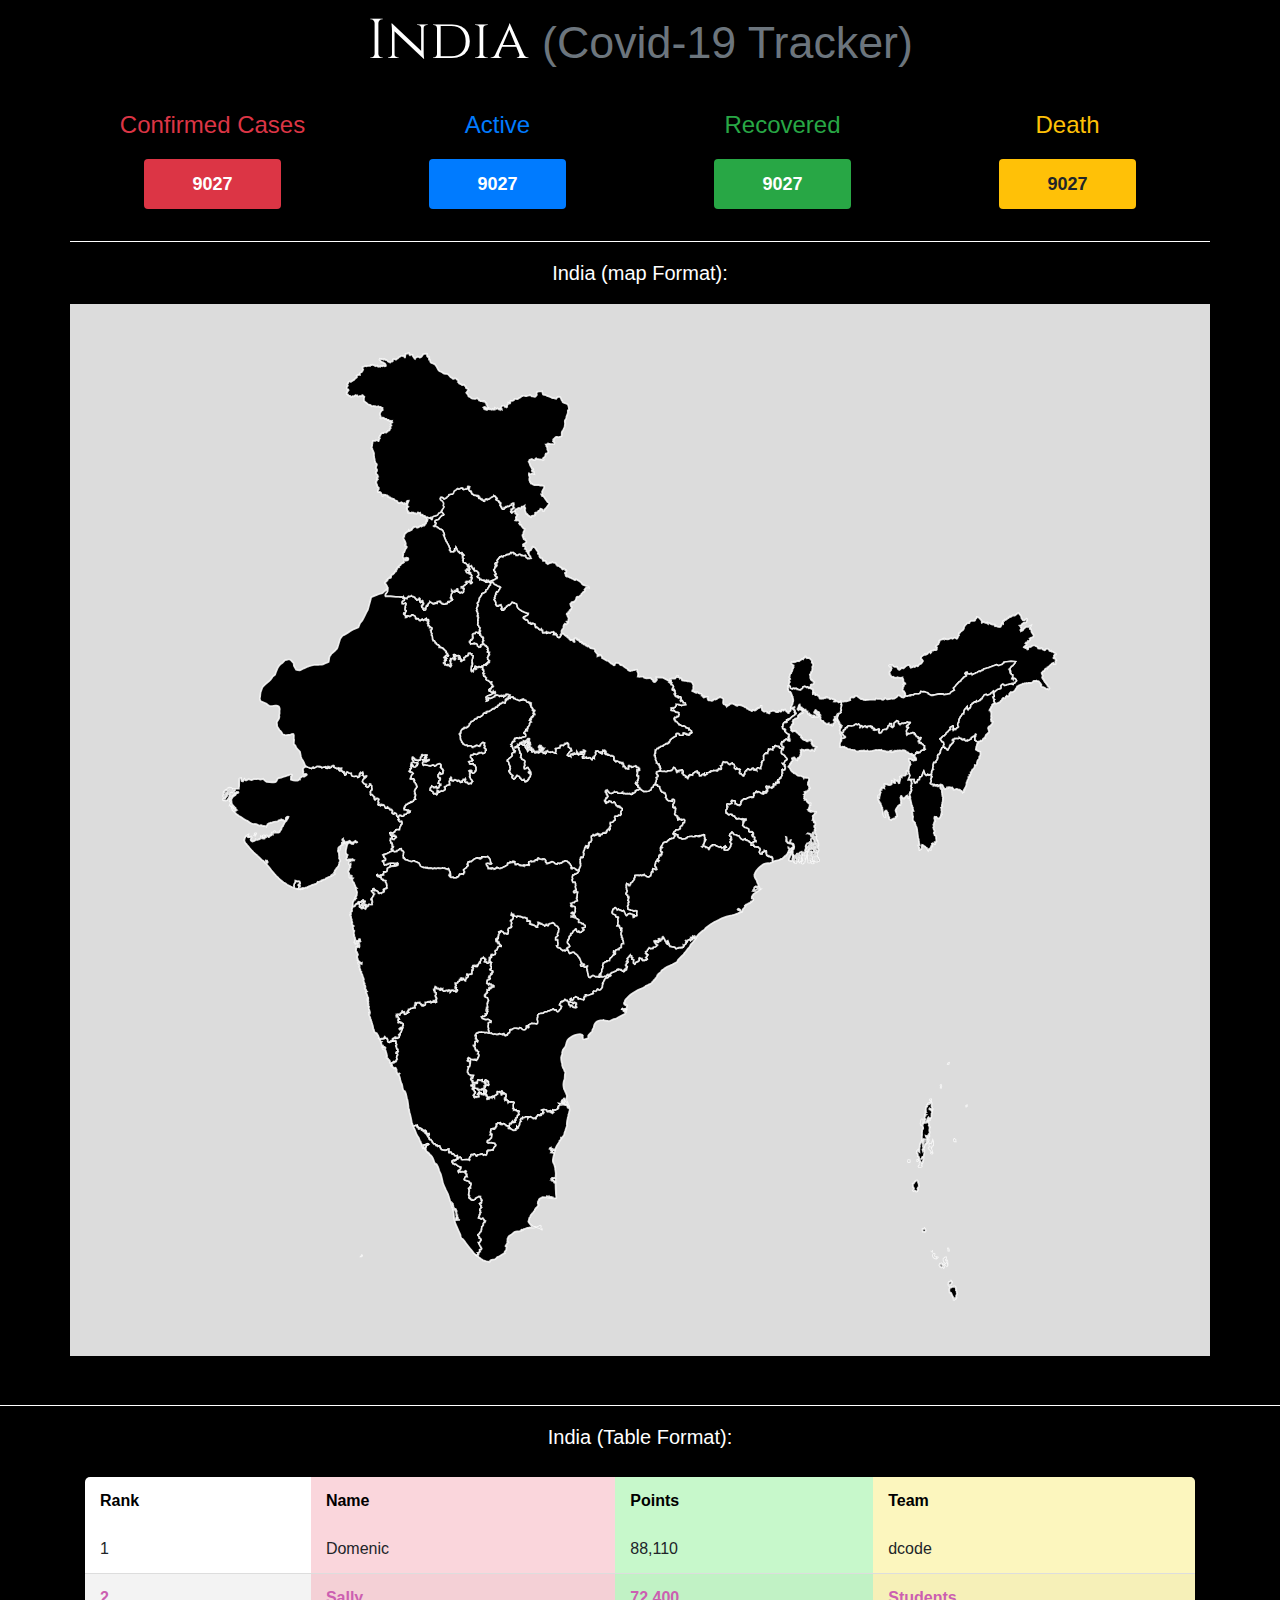
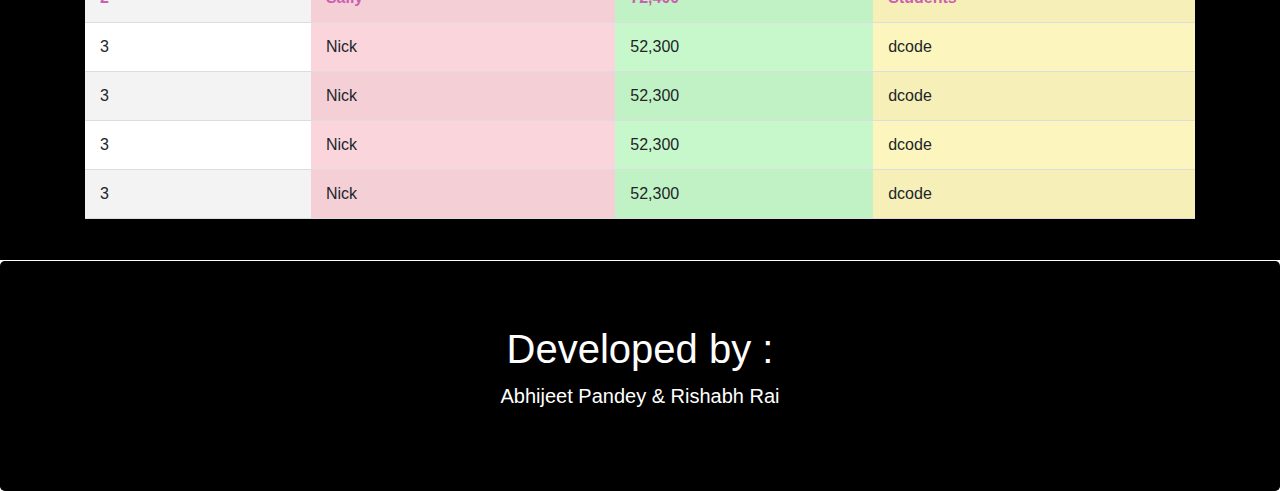
<file: templates/index.html>
<!DOCTYPE html>
<html lang="en">

<head>
    <meta charset="UTF-8">
    <meta name="viewport" content="width=device-width, initial-scale=1.0">
    <!-- favicon -->
    <link rel="apple-touch-icon" sizes="180x180" href="/static/images/apple-touch-icon.png">
    <link rel="icon" type="image/png" sizes="32x32" href="/static/images/favicon-32x32.png">
    <link rel="icon" type="image/png" sizes="16x16" href="/static/images/favicon-16x16.png">
    <link rel="manifest" href="/static/images/site.webmanifest">
    <!-- bootstrap -->
    <link rel="stylesheet" href="https://maxcdn.bootstrapcdn.com/bootstrap/4.0.0/css/bootstrap.min.css"
        integrity="sha384-Gn5384xqQ1aoWXA+058RXPxPg6fy4IWvTNh0E263XmFcJlSAwiGgFAW/dAiS6JXm" crossorigin="anonymous">
    <script src="https://code.jquery.com/jquery-3.2.1.slim.min.js"
        integrity="sha384-KJ3o2DKtIkvYIK3UENzmM7KCkRr/rE9/Qpg6aAZGJwFDMVNA/GpGFF93hXpG5KkN"
        crossorigin="anonymous"></script>
    <script src="https://cdnjs.cloudflare.com/ajax/libs/popper.js/1.12.9/umd/popper.min.js"
        integrity="sha384-ApNbgh9B+Y1QKtv3Rn7W3mgPxhU9K/ScQsAP7hUibX39j7fakFPskvXusvfa0b4Q"
        crossorigin="anonymous"></script>
    <script src="https://maxcdn.bootstrapcdn.com/bootstrap/4.0.0/js/bootstrap.min.js"
        integrity="sha384-JZR6Spejh4U02d8jOt6vLEHfe/JQGiRRSQQxSfFWpi1MquVdAyjUar5+76PVCmYl"
        crossorigin="anonymous"></script>
    <!-- css -->
    <link rel="stylesheet" href="/static/css/main.css">
    <!-- js -->
    <script src="/static/javascript/map.js"></script>
    <link href="https://fonts.googleapis.com/css2?family=Cinzel&display=swap" rel="stylesheet">
    <title>Corona Tracker</title>
</head>

<body>

    <header>
        <div class="container-fluid text-center text-white cc py-2" style="font-family: 'Cinzel', serif;">

            <!-- <img class="img-fluid" src="/static/images/logo-via-logohub (1).png" alt="Chania"> -->
            <!-- <p class="lead">This is a modified jumbotron that occupies the entire horizontal space of its parent.</p>  -->
            <h1 class="display-4">India <small class="text-muted"> (Covid-19 Tracker)</small></h1>

        </div>
    </header>

    <section id="sec1">
        <div class="cc">
            <div class="container py-3 border-bottom border-white text-center">
                <!-- <p class="badge badge-secondary mb-4 px-4 py-2" style="font-size:xx-large;">India Cases</p> -->
                <div class="row text-center" style="font-size:x-large;">
                    <!-- <div class="mx-auto text-center" style="font-size: larger;"> -->

                    <div class="col-sm-3">

                        <p class="card-text text-danger">Confirmed Cases</p>
                        <p class="badge py-3 px-5 badge-danger">9027</p>

                    </div>
                    <div class="col-sm-3">

                        <p class="card-text text-primary">Active</p>
                        <p class="badge py-3 px-5 text-white badge-primary">9027</p>

                    </div>
                    <div class="col-sm-3">

                        <p class="card-text text-success">Recovered</p>
                        <p class="badge py-3 px-5 badge-success">9027</p>

                    </div>
                    <div class="col-sm-3">

                        <p class="card-text text-warning">Death</p>
                        <p class="badge py-3 px-5 badge-warning">9027</p>

                    </div>


                    <!-- </div> -->
                </div>

            </div>
        </div>
    </section>

    <section id="sec2">
        <div class="container-fluid cc py-3 text-white text-center border-bottom border-white" id="mapbox">
            <p class="lead">India (map Format):</p>
            <div class="mapdiv container  text-center p-5" id="indmap">
                <svg height="80%" width="80%" version="1.2" viewbox="0 0 1000 1136" xmlns="http://www.w3.org/2000/svg">
                    <a class="link" data-toggle="tooltip" title="" data-html="true" id="Andaman and Nicobar Islands">
                        <path
                            d="M877.3 1118.3l0.1 0.9 0.7-0.1 0.4 1-0.1 0.4 0.4 1.9-0.1 1.2 0.4 0.3 0.5 1 0.2 1.3-0.2 0.3 0.5 0.6 0.2 0.7-0.6 0.7-0.7 1.4 0.1 0.7-0.2 1.2 0.5 0.3-0.5 1.2-0.3 0.3-0.6-0.7-0.5 0-0.2 1.2-0.7 0.9-0.7-0.3 0.2-1.5-0.9-1 0.3-0.5-0.7-0.5 0.2-0.6-0.6-0.9-0.7-0.6 0.3-0.5-0.2-0.7-0.5-0.3-0.3-0.8-0.5 0.1-0.3-0.7-1-0.1-0.5-3.9 0.7-0.5 0-1.2 0.4-0.5 0.9-0.1 0.7 0.2 0.7-0.8 1.8-0.1 0-0.5 1.4-0.4z m-4.6-7l0.4 1.6 1.1 0.8-1.1 2.2-1.6 0.8-0.3 0.9-0.7 0.6-0.7-0.9 0.2-0.7-0.3-0.6 0.4-0.5-0.2-1.4 1-0.7 1.6-0.4 0-1.5 0.2-0.2z m-11.4-20.1l1 0.7-0.2 1.1 0.6 0.5 0.3-0.3 1.1 1.1 0.4 1.4-0.4 0.8-1.1-1.1-1.1 0.1-0.7 0.7-1.1-0.7 0.1-0.8-1-0.6-0.3-0.7 0.5-0.5 0-0.6 0.4-0.6 0.7 0.1 0.8-0.6z m5.7-0.1l0.6 0.1 0.6 1.2-0.1 2-0.2 0.2-2.2-2 1.2-1 0.1-0.5z m1.1-3.3l0.3 0.5 0.2 2.5-0.7-1-0.4-1.8 0.6-0.2z m-1.8-3.7l0.6 0.2 0 1-0.6 0.9-0.6 0.2-0.1 0.7 0.7 0.9 0.2 0.7 0.6 0.4 0.1 0.7-0.4 1-1.1 0.1-0.1 1.1-0.5 0.1-0.1-1.3 0.4-0.1 0.9-1.2-0.3-0.3-1.1 1.1-0.1-0.9-0.8-1.6-0.1-1.8 1.2-0.8 0.1-0.8 1.1-0.3z m-9.9-1.2l0.5 1.3-0.4 0.3-0.6-0.9 0.5-0.7z m-3.7-3.1l0.5 0.3-0.4 1.3-0.2 1.1 1 1.2 1.4 0.6 0.3 0.4-0.1 0.7-1.2-0.2-1.4-0.7-0.8-0.9-0.5-0.9 0-1.2 0.3-1.1 1.1-0.6z m-2.9-4l0.4 0.4-0.1 0.8-0.6-0.5 0.3-0.7z m19.6-3.5l0.2 1.5 0.4 0.2 0.3 2-0.6 0 0-1.7-0.5-1 0.2-1z m-28.3-23.2l0.9 0.9 0.6 1.9-0.3 0.9-0.4 0.5-0.8 0.2-0.7-0.3-1.2 0.1-0.4-0.8 0-2.3 1.5-0.1 0.8-1z m-9.3-57.3l1.5 1.2 0.1 1.8 0.9 0.8-0.2 1.6 0.5 1.2 0 0.8-0.7 0.5 0.1 0.4-0.9 0.7-0.5 0.8 0.2 0.7 0.8 0.6-1.2 1.7-0.1 0.3-1.1 0.3-1.2-0.9-1-0.4-0.5 0.1-0.6 0.5-0.6-0.4 0.9-1.4 0.4-1.1-0.5-1.2-0.4-0.6-0.5 0 0.1-1.8-0.3-2.2 0.7 0.1 0.6-0.3 0.6-1.2 1-0.9-0.1-0.4 0.8-0.4 0.4-0.6 0.8-0.3z m4.3-21.4l0.9 0.7 0.6 2-0.7 1.4 0.9 0.2 0 0.6-1.8 0.8-1.3 0-0.7-0.7 0.4-0.4-0.1-0.8 1.1-0.1 0.1-1.2-0.4-0.7 0.1-0.9 0.6-1 0.3 0.1z m-14.4-2.8l1.7 0.2 0 1.1 0.2 0.7-0.9 0.3-1.1-0.1-0.3-0.7 0.4-1.5z m10.9-0.4l0.9 0.4-0.4 1-0.6 0.1-0.1-1.2 0.2-0.3z m16.5-8.4l0.3 0.3 1.1-0.3 0.3 0.3-0.8 0.8-1.1-0.6 0.2-0.5z m-1.8-6.6l0.5-0.4 0.7 0.5 0.1 1.1 1 1.8 0.6 1.8-0.3 0.4-0.7-0.1-0.1-0.5-1.2-1.7-0.5 0-0.4-1-0.9-0.2-0.1-0.7 0.7-0.3 0.6-0.7z m0.7-2.6l0.5 0.1-0.2 2-0.3 0.1-1-1 0-1.2 1 0z m1.3-1.7l-0.1 0.6 0.3 0.5 0.1 0.9 0.6 0.8-0.4 1.1-0.6-0.9-0.6-0.2-0.1-1.1-1-0.2-0.4-0.3 0-1 1 0.3 1.2-0.5z m1.4-1.9l0.6 0.5 0.3 1.7-0.2 0.6 0.1 0.8-0.3 0.6-0.5 0.1-1.1-1.6 0.7-2 0.4-0.7z m-12.6-0.9l0.2 0.3 0.3 2.1 0.7-0.5 0.7 0.2 0 0.8-0.6 1.5-0.1 0.8 0.1 0.1 0.5 0.5 0.8 1.4-0.5 0.3-0.7-0.4 0.5 1.6-1 0.5-0.4 0.8 0.6 1.8 0.5-1.2 1-0.2 0.4 0.5-0.3 1.1 0.3 0.7-1.1 5.4-1.3 0.4-0.5 0.5-0.2 0.9-1 1.2 0.8 0 0.8-1.2 1-0.3 0.4 0.3-0.1 2-0.8 1.8-0.2 1.1 0.1 0.3-0.6 1-0.4-0.6-1.1 0-0.6-0.6 0.1-1-0.8-0.7-0.7-0.8 0.1-1.4-0.5-1.1 0.2-0.8-0.5-1-1.1-0.1 0.1-1.8-0.4-1.9-0.7 0-0.4-0.7 0.4-0.9 0.1-0.8 0.5-1 0.8-0.7 0.4 0.6 0.3 1.4 0.9 0.6-0.2-1.9 0.2-0.6 0-2.3 0.5-1.9-0.3-0.3 0.2-1.1 0.7-2.7 1.5-2 0.4 0z m1-0.2l1.1 0.4 0.2 1-0.1 0.7-1.4-0.2 0-1.4 0.2-0.5z m5.9-0.5l0.4 0.9-1.5-0.3 1.1-0.6z m6-0.2l0.3 0.9-0.7 0.3 0.4-1.2z m-12.5-1.2l0.4 0-0.4 1.7-0.4-0.7 0.4-1z m7.8 0.5l-0.6 0.8-0.7-0.7 0.4-0.5 0.9 0.4z m-4.5-1.1l0.7 0.5 1-0.2 0.4 0.1 0.6 1.5-1 0.4 0.5 0.7 0.1 1.2-0.8-0.4-0.1 1.5-0.4-0.2-1.3 2.1-0.2 0.9-1 0.6-0.9-0.7 0-0.5 0.9-2.7 0.2-0.9-0.1-0.9-0.9-0.6 0.4-1 0.4 0.3 0.6-0.7-0.2-0.9 0.6 0.2 0.1 0-0.8-0.5-0.9 0.7-1-0.1-0.6-1.2-0.1-3 0.3-1-0.2-0.7 0.3-0.7-0.5-0.8 0.5-1.5-0.1-1.3 0.3-1.5 1-1.2-0.1-1.9-0.3-0.6-0.4-1.6 0.1-1.4 0.5 0 1.1-1.2 0.8 0-0.1-1 1-0.2-0.6-0.1-0.3-0.5 0.2-0.8-0.2-0.6 0-0.9 0.7-0.1 0.2-0.6-1-0.5 0.2-2.7 0.8-0.4-0.3-0.9 1.1-0.6-1.2-0.3 0.8-2.1-0.1-0.8 0.7-0.1-0.9-1.3 0.6-0.9-0.5-0.2 0.3-1.1 0.1-1 0.5-0.7-0.2-0.8 0.9-0.2 0.4-0.5-0.4-0.6 0.1-1 0.8-0.1 0.2-0.7 0.8-0.1-0.5-1.1 0.2-0.2 1.5-0.2 0.4 0.6 0.6-0.3-0.4-0.6 0.4-0.5 0.8 0.6 0.4-0.8 0.4 0.9 0.1 1.4-0.3 1.7 0.1 1.4 0.5 0.5 0.4 1.5 0.5 0.7-0.2 0.7-0.6-0.3-0.5 0.3-0.4-0.8-0.8-0.3-0.9 0.6-0.5-0.8-0.3 0.5 0.2 0.6 0.6 0.1 1.2 0.6 1.1 1.7 0.5-0.1-0.1 1-0.9 1.9 0.2 1.4-0.2 0.3 0.2 1.4-0.2 0.8-0.8 1.3-1.2 0-0.4 0.6-0.8-0.9-0.3-0.8-0.4 0.3-0.5 1.1 0.2 0.8 1 0.8-0.4 0.7-0.5-0.2-0.1-0.8-0.9 0.1-0.2 1.3-0.6 0.4 0 1.1 0.5 0.7-0.5 0.1-0.2 0-0.3 0.1-0.1 0 0.1-0.3 0-0.2-0.7-0.1 0.2 0.3 0.2 0 0.2-0.2 0.1 0.2-0.1 0.2 0 0.1 0.1 0.1 1.1-0.3 0.5-0.5 0.3-0.7 0.4 0.3-0.1 0.9 0.7 0 0.5 1.9 0.4 0.7-0.7 0.9 0.2 0.5 0.7 0.5 0.1 0.9 0.5 0.3-0.5 0.7 0.1 0.7-0.3 1.3-0.1 1.2 0.2 1.1 0.5 1.2-0.6 2-0.4-0.4-0.4 0.5 0.5 0.6-0.9 1-0.3 0.9-0.6-0.7-0.6 0.5-1.7-0.4 0.3 1.1 1.2 1.5 0.5 1.1-0.3 0.3-0.7 0-0.9 0.4-0.8-0.4z m35.2-0.2l0.6 0.9 0.7 0.4-0.2 0.5 0.3 1.1-1.4 0-0.4-0.3-0.4-1.4 0.3-0.8 0.5-0.4z m-33.7-3.1l0.7 0.1 0.6 0.5-0.8 0.5-0.6-0.6 0.1-0.5z m3.5-0.2l-0.4 0.5-0.4 1.4-0.4-0.2 0.4-1.9 0.8 0.2z m-8.3-14.5l0.1 1.9-0.7-0.8 0.6-1.1z m-0.6-5.7l0.9 0.4 0 3.2-0.2 0.9-0.9 1 0 0.6-0.6 0.8-0.6-1.5-0.1-0.8 0.5-0.7 0.1-1.4 0.4-0.8-0.3-0.3 0.5-1.3 0.3-0.1z m10.7-0.2l-0.5 0.4-0.7 1.1-0.4-0.1 0-1.2 0.6 0.4 1-0.6z m-2.8-1l0.4 0 0.2 1-0.8-0.2 0.2-0.8z m46-15.4l0.1 0.8-0.7 0.4-0.2-0.6 0.8-0.6z m-42.9-7.5l0.3 0.6-0.4 0.6-0.9 0-0.2-0.8 1.2-0.4z m11.9-16.9l0.5 1.3-0.4 1.8-0.4-0.1 0.3-0.9-0.4-1.8 0.4-0.3z m9.4-26.3l-0.2 1-0.7 0 0.4-0.8 0.5-0.2z"
                            name="Andaman and Nicobar">
                        </path>
                    </a>
                    <a class="link" data-toggle="tooltip" data-html="true" id="Telengana">
                        <path
                            d="M319.3 815.4l0.2-1.6-0.3-0.3 0.1-1-0.6-1 0.4-1.6-0.2-0.8-0.4-0.7-0.1-1.5 0.4-1 0-0.9-0.2-1.3 0.4-0.7 0.8-0.1 0.7-0.6 0.7-0.3 0.6 0.4 0.3-1-0.2-0.5-1.7-0.9-0.6-0.6-1.2-0.3-1.5 0.1-0.9 0.4-1.3-0.6-0.7 0.1-0.7-0.4-1.6-0.5-0.7-1-0.5-1.3 1.4-0.2 0.2-0.6 0.9 0.3 1.4-0.1 0.1-0.6 0.4-0.4 1.2-0.2 0-0.9-0.5-0.1-0.3-0.7 1 0 0.5-0.5 0.7 0-0.1-1 0.6-1.3-0.3-0.1-1 0.3-0.5-0.8 1.6-0.6 0.1-1.1-1.5-0.2 0.5-1.7-0.1-0.5 1.1 0 0.1-0.7-0.5-1 0.2-0.7-0.3-2.3 0.5-0.3-0.1-1.3 0.5-0.5 0-0.8 0.7-0.6-0.2-1-0.5-1-0.1-0.5-0.6-0.6 0.1-0.4-2-0.7-0.9-0.5-0.6-0.9 0.4-1 0.7-0.1 0.1-0.6-0.5-0.3 2.6-2-0.7-0.5 0.5-0.9 0.2-1.1-0.1-0.9 0.8 0.1 0.2 0.5 1.3-0.3 0-0.9 0.5-0.4-0.8-0.5 0-0.6 0.7-0.4 1.4 0.4 0-0.9 0.8 0.4 0.5-0.1 0-0.9 1.3-0.4 1.2 0.3 0.1-0.9-1-0.8-1.3-0.1-1-0.3-0.2-0.9-1.2 0.3-0.8-0.9-0.8 1.2-0.4-0.9-0.6 0-0.4-0.4-0.7-0.2 0-0.8 0.3-1-0.2-0.9 0.5-1.5 1-0.3 0.2-0.3 1.1-0.4 0.4 0.1 0.8-0.8-0.2-0.5-1.1-0.7-0.6-0.1 0.2-0.7 0.5-0.3 0-0.6 1-0.1 0.4-1.3 0.9-0.5-0.3-1 1.1 0.2 0.1-1.5 0.8-0.1 0.3-0.8-0.2-0.8-0.6 0-0.8-0.9-1.8-0.6-0.2-0.7 0.7-0.8 1-0.3 0.1-0.6-0.2-1 0.1-0.8-0.6-0.4-0.3-1 0.5-1-0.4-0.8 1-1.4-1.1-0.4-0.7-0.1 0.7-0.6-0.6-0.8-0.9-0.3-0.2-0.9 1-0.8 0.2-1.1-1-0.4 0.1-0.4 1.1 0.2 0.7-0.3-0.4-0.9 0.2-0.6 0.9 0.4 0-0.7-0.5-0.4 0.3-1.6 1.5-0.2 0.6 1 1.9-1 0.5 0.1 0.6-1.4-0.1-1.1-0.5-0.8 0.2-1.2 0.5-0.5 1.3-0.2 0.5-0.8 0-0.4 0.7-1.4 0.5-1.5 2.4-0.7 1.2 0.2 0.1-0.7-0.7-0.6-0.9-0.3-0.6-1.5-1.4-0.1 0.5-1.5-1.4 0.1 0.1-1.2-1.7 0.1-0.1-1.4-0.2-0.3 0.1-1.2 1.3 0.3-0.2-0.7 0.3-1 0.5-0.1 0.4 0.6 0.5 0 0.1-1-0.4-0.7 0.5-0.8 0.2-0.8-0.3-0.4 0.8-2.1 1.1-1.1-1.3-0.3-0.1-0.6 1.8-0.6 0.5-0.5 0.7-0.3 1.3 1.1 0.9 0.3 0.5 0.8 0.6 0.3 0.1 0.9 0.3 0.2 0.9-0.5 0.6 0.3 0.9 0 0.8 0.6 1.1-0.4 0-1.4 0.4-0.9 0.1-1-0.6-0.8 0.3-1.5 1.2-1.4 1 0.1 0.7-0.8 0.8 0.2 0.5-0.7 0-0.7-0.4-0.6-0.1-2 0.5-0.5 0-1.2-0.8-1.8-0.6-0.3 0.5-1 1.1 0 0.2-0.5 0.8-0.3 0-0.8 0.5-0.7 0.2-1-0.2-0.9-0.7-0.3 0-0.9-1.6-0.4 0.6-2.3 0.9 1.1 1.6 0.2 0.1 0.9 0.4 0.6 1 0.5 1.6 0.2 0.6 0.9 1.2-1.1 2 0.4 0.6-0.2 0.5 0.3 2.8 0.9 0.5 0.6 0.8-0.4 1.6 0 0.8 0.8 1.3-0.1 0.3 1 0.3 1.3-0.2 1.4 1.1 0.1 0.9-0.5 0.9 0.1 0.9 0.6-0.2 1.2 0.5 1.3-0.8 0.6 0.8 0.5 0.5-0.4 0.9 0.8 1.1-0.2 0.4 0.5 1.3 0.1 0.1 0.6 1.2 0.4 1 1.2 0.7 0.3 1-0.2-0.3-0.7 0.2-1 0.7-0.6 0.1-1.1 0.4-0.7-0.5-1.2 0.6 0 1.7 0.7 0.4 0.9 0.9-0.3 0.9 0.1 0.1 0.4 1.5 1 0.9 0 0.6 0.5 0.4 0.8 1.5-0.7 0-0.9 1-0.2 0.1 0.8 0.6 0.5 0.9 0.3 0.3-0.2 0.3-1.1 0.5-0.9 0.6-0.4 1.3-0.1 1.2-0.2 0.9-0.7 1.3 0.2 0.5 0.6 0.8 0.4 0.4 1.2 1.7 1.3 1.1 0.3 1.2 1.2 0 0.7 1 1.4-0.3 1.8-0.3 0.6 0.2 1.3-0.6 0.5-0.8 2.1 0 0.8 0.7 1-1.2 1.3-1.2 0.7-0.5 0.6 0.1 1.6-0.1 0.7 0.5 0.2 0.7-0.3 1.2 0.1 0.2 0.7-0.1 1.7 0.4 1.4-0.1 2.8-0.5 0.8-1 0.2 0.7 1.2 0.6 0.5 2.7 0.6 0.7 0.8 0.5 0.9 1.2 0.6 0.8 0.9 1.8-0.6 0.3 0.5 0.7 0.2 0.5-0.8 1.5-0.1 0.7-0.6 1 1.1 0.8 2.3 0.8 1.3 0.8-0.6 0.5 0.4 0.7-0.5 1.7-0.7 1.3 0 0.7 0.4 0.7 1 2.4 1.5 0.4 0.7 0.7 0.3 0.1 0.8 0.5 0.8 1 0.7 0.5 0.7-0.1 0.5 0.7 0.5 0.4 1.6 0.7 1.6 0 0.6 0.8 0.8 0.6 1.3-1.8 0.9 0.1 1.6 0.9 0.4 1.2-0.2 0.7-0.9 0-1.2 0.2-0.3 1.2 0.3 0.3 0.7-0.6 0.2 0.2 2.1 0.2 0.3 1.3 0 1.5-0.8 1-0.4 0 0.9-0.8 0.7 0 1.1 0.6 1.8-0.2 0.4 0.4 1.4 0.4 2.5 0.3 0.3 0.4 2.7 0.3 0.8 0.6 1 0.8 0.2 0.6-0.1 0.9-1.1 2.1-1.3 1.1 0.2 2.1 1.3 2.1-0.1 2.4 0.3 0.8 0 0.6-0.6 0.4 0.2 1.1-0.2 0.4 0.7 2.4-0.5 0.8-0.4 1.2 0.4 1.1-0.8 0.1-0.6 0.6-0.8 0.8-0.3 0.5 0.9 1.9-1.2 0.8 0.9 0.5 0.9-0.5 0.4-0.6 0.1-0.4 0.4-0.8 0-0.8 0.7-0.2 0.5-0.8 0.7-1.8 0.1-0.5 0.7-0.9 0.5-0.3 0.4-0.1 1.1-0.6 0.8-0.6 1.3-0.8 0.7-0.3 0.7 0.7 0.6-0.7 1.2-0.3 3.3-1.8 2.4-0.9 0.7-1 0.2-1.2-0.5-0.3-0.6-0.7-0.1-1.1 1.9-0.7 0.6-1.7-0.1-1-0.2-0.6 0.8 0 1.4 0.3 0.4-0.6 0.8-0.6 0-2.1 0.7-0.7 0.3-0.7 0-0.6 0.7-1.4 0.2-1-0.3-0.8-0.6-0.9 0.1 0.3 1.2 0 0.8-0.9 0.2-0.6-0.2-0.1 0.8-0.4 0.4 0.3 0.6-0.3 1 0.1 0.6-0.9 0.9-0.3-0.4-2.6-0.6-0.7-0.4-1.5-0.1-1.1 0.5-0.4-0.6 0.6-0.5-0.9-0.9-1.2-0.4-1.2-0.6-0.4 0.5-1.8 0.8-0.3 0.7-0.1 0.9-0.4 0.7-0.7 0-0.2 0.7-0.9-0.3-0.6-1-0.2-0.8-1 0.7 0.8 1.5-0.6 0.7-0.4 0.9 2.8 0.9 1.2 0.8 0.5-0.9 1 0.4 0.3-0.5 1.3 0.8 0.5 0 0.1 1.9-0.7 0.2-0.1 1.2-0.3 0.4 1.1 0.6 0.4 0.8-1.2 0.8-2.5-0.5-1.1-0.5-0.2-0.9-1-0.5-0.1-0.5-1.6 1.2-0.5-1.6-0.8 0-0.5-0.6-0.2-1.4-0.4-1.6-1.4-2-0.7 0.3-0.8-0.6-0.7 0.1-0.1-0.9-0.4-0.1-0.5 0.8-0.9 0.8-0.2 0.5-1 0.2-0.6-0.2-0.1 0.8-1.4 0-0.3 1-0.9 1-0.6 1.6 0.8 0.4 0.6 0 0.3 0.9 1 0.5-0.7 1.5-0.1 0.9-1 1.2-0.9 0.7-0.6 1.2-1.1 0.9-0.6 0.1-1.1-0.7-0.6-1.4-0.4-0.3-1.8 0.3-1.2-1.4-0.8 0.3-1 1-1.3 0.1-1 0.5-0.2 0.5-1.7-0.1-0.9 0.7-1.2 0.5-1.4 0-1.6 0.8-0.8 0.9-2.8 0.1-0.8 0.2-1.9 0.5-0.2 0.5-1 1-0.2 0.9 0.4 1.2-0.6 0.8-0.2 2.6 0.5 1 0.1 1.3-0.2 1.7-0.6 0.7-1 0.5-1.9-0.7-1.8 0-1.7-0.2-0.9 0.5-1.2 0.4-1.7 0.9-0.1 1 0.6 1.5-0.7 0.9-1-0.5-0.2-1.2-0.4-0.5-0.8 0.2 0.1 2.3-0.9 1.5-1.2 0.8-1.2 0.1-0.8-0.2-1-0.5-1.7-1.8-1.1-0.2-1.5 1.4-2.2-0.6-1.5-0.2-1.6 0-1.2 0.7-1 0.3-0.8 0.8-1.7-0.2-0.5 0.3 0.3 1.1-0.4 1-0.2 1.1-0.5 0.5-0.8 0.2-0.9 0.6 0.1 0.4-0.6 1.4-1.3 0 0 0.5-0.9 0.3-1.2-0.6-0.9-1.9-0.7 0.1-0.6 1.2-0.9-0.5-1.6-0.1-1.4-0.7-0.7 0.2-0.3 0.6-0.8 0-1.2 0.3-2.8-0.7-1.1 0.4-1.5-0.3-1.2-1-0.6 0.1-2.7-0.4z"
                            name="Telengana">
                        </path>
                    </a>
                    <a class="link" data-toggle="tooltip" title="" data-html="true" id="Andhra Pradesh">
                        <path
                            d="M409.5 896.7l0.6 1-0.6 1.3-0.8-0.9 0.2-0.8 0.6-0.6z m72-108.7l0.9-0.3 1.2-0.3 0.4-0.7 0.4 0.6-0.3 1.1-0.5 0.9 0 1.3-0.8 0.1-0.5-1-0.9-0.4 0.4-0.7-0.3-0.6z m1.4-0.9l-0.6-0.3-2.1 0.2-0.8-0.7-0.6 0.7 0.5 0.3 0.7 0 1.5 0.7 0.1 0.8-0.3 0.5 0.9 0.6 0.7 1.6-0.7 1.3-2 0.7-5 2.6-2.6 1.5-1.8 0.9-1.8 0.3-2.3 0.9-1.4 0.8-2.2 1-1.2-0.8-1.2 0-3-0.4-0.7-0.5-1.1 0.2-2.4 0.1-1.6 0.3-2.5 1-1.2 0.8-1.4 1.5-0.8 1.4-0.5 1.2-0.1 1-0.4 1.6-1.7 3 0.2 1.6-1.9 1.5-2.4 2.6-0.7 1-0.1 0.9 0.3 0.8-0.2 1.1-2.1 1.1-0.2-0.2-1.1 0.3-2.1 0.3-0.5-0.2-0.7-1.1 0.3-0.6-0.6-1.7 0.6-0.2 0-0.6-0.9-1-2.5-0.7-2.3 0.1-2.7 0.6-1.9 0.7-1.9 0.9-1.5 0.8-2.4 1.6-1 0.9-1.4 1.7-1.1 2.6-0.4 1.7-0.9 3.1-2.3 2.9-0.8 1.3-0.4 1.2-0.5 1.8 0.2 1.5-0.2 0.9-0.6 1.3-0.6 2.4 0.2 3.2 0.5 2.6 0.5 1.4 0.1 2.3 0.6 1.9 0.3 0.8 1 1.4 0.9 2.9 0.2 0.5 0.8 0.5-0.6 2.9-0.3 5.4-1 2.6-0.4 2.6-0.1 1.9 0.2 2 0.5 2.6 0.8 1.5 1.1 2.6 0.6 1.2 0.5 1.6 0.3 0.4 0.3 1.3-0.6 2.4-0.1 1.6 0.4 1.9 0.9 2 1.1 3 0.4 1-0.7-0.1-0.4-1.9-0.3-0.5-0.3-1.6-1.3-1.7-0.3-0.5-0.9-0.6-0.1-1-1.2-1.2-0.4 0.3 0.2 1.1-0.3 1.8-0.4 0-1-1.4-0.9 0.6 0 0.9-0.6 0.9 0.7 0.9 0.4 0.2 0.8 1.2 1 0.2 0.8 0.8 0.5-0.2 2.1 0.4 0.8 0.4 0.4 1 0.8 0.6 0.6 0 0.1 1.9-1.4-0.6-0.5-2-0.5-0.6-1-0.6-0.8 0.2-1-0.1-0.3 0-0.1 0-0.1-0.1-0.2-0.1-0.3-0.3-0.1-0.1-0.4-0.2-0.7-0.1-0.2-0.2-0.2-0.6-0.3-0.1-0.1 0.1-0.2-0.4-0.9 0.6-1.9-0.2 1.6 1.5-1-0.1-0.4 1-1.1 0.2 0 1.2-1 0.5 0.1 0.7 0.6 0.4-1 1.3-0.7 0.1-1.8 1-1.7 0-0.7 0.8-0.9-0.7-0.3 0.8-0.8 0.5 1 0.7 1.1 0.6-1.3 1.1-0.5-0.7-0.5 0.1-1.6-0.8 0.5-0.7-0.5-0.9-1.3 0.3-0.4 0.5-0.6-0.3-0.6 0.7-0.7-0.1-0.8-1-0.2-1.1-1.3-0.2-1.4-0.3-1.3 0.1-1.5 0.6 1.1 0.7 0.5-0.1-0.5 1.7 0.2 0.9 0.8-0.6 0.3 0.5-0.8 0.3 0 0.8-1.2 0-0.6 0.3-0.2 0.7-0.5-0.2 0.1 1.3-1.8 0.4-0.8-0.3-0.1-0.6-1.5 0.2-0.5 1.3-0.7 0.2-0.8 1.3 0.3 0.5-0.2 0.8-0.7 0.3-1.6-0.6-0.7 0.4-0.5 0-0.6-0.9-1.8-0.7-0.6-0.6-1.2 0.5-1.1-0.2-1.1 1.7-0.1-1.8-1.6 0-1.1-0.2-0.8 0.8-1.3 0.3-1.2-0.4-0.3 1.8-1.5-0.5-1 1.6 0.9 1.9-0.8 0.2-0.6 1.4-0.1 0.6-0.4 0.6 0.2 1-0.3 0.2-0.3 1.3-0.8 0.6-0.4 0.8 0.2 1.1-0.9 0.6-0.3-0.8-0.7-1-0.1 2.2-0.6 0.3-0.6-0.1 0.1 1.6-3.1 0.2-2.1-1.4-0.6-0.1-0.9-1.3-1.3 0.1 0.1 0.5-1-0.1-0.2-0.6 0.9-0.3 0.3-0.6-0.3-1.2 0.3-0.3 0.4-1.7 0-1.3 0.7-0.3 1.4 0.3 0.1-0.6 0.4-1 0.4 0.2 0.6-1.4 1.1 1.2 0.3-0.4 1 0.6 0.7-0.4-0.5-0.8 0-1.6 1.2 0.2 0.1-0.6-0.3-1.2 0-0.6 0.5-0.4 1.3-0.4-0.2-0.6 0.5-0.5-0.1-1.2 0.9-0.4 0.1-0.7 1-0.2-0.5-1.2 0.2-1.5 0.6-1-0.4-0.4-1.3-0.1-0.2 0.7-0.7-0.7-1.1-0.6-0.1-0.6-1 0.4-0.3-0.6-0.4 0-0.9 0.4 0.3-1-1.5-0.8 0.6-1.2-0.3-2.2 0.1-1.5 0.6-1.3 0.5-1.2-0.6-0.5-1.3 0.1-1-0.2-2.2 0.3-0.7-0.4-0.7 0.2-0.7 0.9-0.3-0.8 0.5-0.6 0-0.7-1.1-0.3-0.1-0.8-0.4-0.1-1.4 0.1-0.9 0.4 0-0.5-0.5-0.5 0-0.9 0.7 0.3 0.7-0.1 0.1-1-0.8-0.8 0.9-1 0.2-0.5-0.3-0.9 0.3-0.7-0.4-1.1-1.1 0-0.1-0.6-1-0.6-0.1 1.2-1.8-0.3-0.7 1.5-0.6-0.2-0.2-1.6 0.3-0.5 0.9-0.3-0.1-1.1 0.1-0.8-0.5-0.1-0.4 0.8-1.3 1.1-0.8-0.5-0.1-0.7-0.8 0.1-1.7-0.1-0.2 0.5 0.1 0.8 0.4 0.2 0.2 1-0.9 0.7-0.9 0.3-0.2 0.8-1.4 0.2-0.5 0.4-0.1 1.9-0.5-0.9-0.9 0.4 0-0.9-0.7 0-1.2 0.6 0.1 1.1-0.7-0.5-0.5 0.4-1.2 0.4-0.2-0.8-0.7 0 0.3 1.3-0.3 0.6-0.6-0.5-0.8 0-0.1 0.9-0.9 0.1-0.2-0.7 0.4-0.6 0.2-1.1-0.4-1.5-0.7-0.1-0.7-0.4 0.5-0.9-1.7-0.2-0.7-0.5-1.1 0.7-0.5-1.1-0.7 0.4-1.2 0.2-0.4-1.9-0.5-0.1-1.1 1.4-0.6-0.2 0.3-1.4-0.2-0.5-0.7 0.6 0.3 1.2-0.9 0.2-0.5 0.6 0.7 0.3 0.6 0.6-0.3 0.6 0.6 1-0.2 0.6-1.5 0.1-0.9-0.3-0.5 0.2 0 0.6-0.7-0.1-0.9-1-0.5 0-0.3 1.3-0.6-0.4-0.4-1.5 0.1-0.7-0.5-0.2 1.2-1.4 0.4-1.5 0.8-0.1-0.1-1-1.6-1.1 0.1-0.9-0.6-0.5-0.9-0.4-0.6-0.5 0.2-0.9 1.2-0.2-0.2-1-0.5-0.2-0.3-0.9-0.7-0.6-0.4 0.3-0.9-0.4 0.2-0.9 0.9 0 0.7-0.3 0.1-0.8 0.6 0.5 2.1 0.1-0.3 2.8 0.4 0.3 0 1.1 1.6 0.2 0.7 0.3 1.1-0.1 0.4 1.5 0.7 0.3 0.6-0.6 0.8 0.2 1.6-0.2 1-0.7 0.2 0.7 0.9-0.7 0.3 0.1 0.7 1.3 0.7 0.2-0.3 1.1 0.6 0.3-0.7 1 0.2 0.6 1.5 0 0.2 0.6 0.7-0.5-0.3-1.5 0.7-0.3 0-0.8-0.3-0.3-1.2 0.1-0.4-0.3 0.3-0.9-1.9-0.6 0.4-1 0.4 0 0.7-0.7 0.3-0.6 0.5-0.5-0.2-0.5-1.2 0.4-0.2-0.6 1-0.2 0.4-1.3 2.6 0.1 1.2 0.4 0.4-0.7-0.7-2 0.3-1.1-0.7-0.8-0.8 0.4-0.4-0.2-0.1-1.2-0.5-0.3-1.1-0.3-0.5 0.4-0.2 0.8 0.5 1.1 0.4 0.1 0.5 2-1.1 0.4-0.2-0.9-0.7-0.4 0.1-1.4-2.7-0.3 0-1.9-0.8 0.2-0.4 0.4-1.7 0-1.5-0.8-0.7 0.2-0.2 1-0.4 0.5-0.2 0.9 0.3 0.2-0.2 1.3-0.5 0.4-0.7 0-0.9-1.1-0.5 0-1 0.3-0.8-0.2-1 0.1-0.5-0.2-0.4-1.1 0.6-0.4 0-0.8-1.5-0.5-0.7-1.1 0.1-1.4 0.5-0.1 0.6-0.7 0.9 0.5 0.1-1.6 0.5 0 0.5-1.2-2.3-0.2-0.9 0.5-0.5-0.2-0.7-1.2-1.5-0.6-0.7-1.9-0.6-0.6 0.3-2.7 0.9-2.1-0.6-1.6 1.9-0.2 0.2-1.6 0.3-0.3 0.1-0.9-0.2-0.9 0.5-0.1 0.1-1.6 0-0.9-0.8 0.1-0.4 0.3-0.5-0.4-1.7-0.3-0.3-0.4 1-1.2-0.5-1.3 0.1-0.4 0.8-0.9 0.8 0.5 0.6 0.1 0.8 0.6 0.5 1 1.3-0.1 1.2 0.2 0.6 0.4 1.2-0.6 1.5 0-0.2 0.9 1.3 0.2 0.1-0.8 1-0.2 0.5-1.4 0.1-0.9 0.7-0.5 0.5-2.2-0.2-0.9-0.5-0.8-0.7-0.1 0.6-1.1 0.3-1.2-1.1-0.2-0.2-1.3-1.4 0.3-0.2-0.7-0.9-0.7 0.2-0.9-0.5-0.6 0-1.2-0.8-0.5-0.3-0.7-0.9-0.8 0.1-0.5 0.8 0.2 1 0 0.1-0.9-0.2-1.8 0.2-0.8 0-1.1 1.4-0.4 0.4-0.4 1.2 0.9 0.3-1.2-0.8-0.7-0.9-0.4 0.3-0.6-0.3-0.5-1-0.1 0-0.9 0.6-1 0-1.6-1.2-0.1 0.2-0.9 1.5-2.1 0.9-0.5 0.9-0.2 0.4-0.4 1.3-0.3 1.9-0.1 0.4-0.2 1.2 0.4 2.4 0.1 0.8 0.4 1.7-0.3 1.4 0.5 1.4 0.3 2.7 0.4 0.6-0.1 1.2 1 1.5 0.3 1.1-0.4 2.8 0.7 1.2-0.3 0.8 0 0.3-0.6 0.7-0.2 1.4 0.7 1.6 0.1 0.9 0.5 0.6-1.2 0.7-0.1 0.9 1.9 1.2 0.6 0.9-0.3 0-0.5 1.3 0 0.6-1.4-0.1-0.4 0.9-0.6 0.8-0.2 0.5-0.5 0.2-1.1 0.4-1-0.3-1.1 0.5-0.3 1.7 0.2 0.8-0.8 1-0.3 1.2-0.7 1.6 0 1.5 0.2 2.2 0.6 1.5-1.4 1.1 0.2 1.7 1.8 1 0.5 0.8 0.2 1.2-0.1 1.2-0.8 0.9-1.5-0.1-2.3 0.8-0.2 0.4 0.5 0.2 1.2 1 0.5 0.7-0.9-0.6-1.5 0.1-1 1.7-0.9 1.2-0.4 0.9-0.5 1.7 0.2 1.8 0 1.9 0.7 1-0.5 0.6-0.7 0.2-1.7-0.1-1.3-0.5-1 0.2-2.6 0.6-0.8-0.4-1.2 0.2-0.9 1-1 0.2-0.5 1.9-0.5 0.8-0.2 2.8-0.1 0.8-0.9 1.6-0.8 1.4 0 1.2-0.5 0.9-0.7 1.7 0.1 0.2-0.5 1-0.5 1.3-0.1 1-1 0.8-0.3 1.2 1.4 1.8-0.3 0.4 0.3 0.6 1.4 1.1 0.7 0.6-0.1 1.1-0.9 0.6-1.2 0.9-0.7 1-1.2 0.1-0.9 0.7-1.5-1-0.5-0.3-0.9-0.6 0-0.8-0.4 0.6-1.6 0.9-1 0.3-1 1.4 0 0.1-0.8 0.6 0.2 1-0.2 0.2-0.5 0.9-0.8 0.5-0.8 0.4 0.1 0.1 0.9 0.7-0.1 0.8 0.6 0.7-0.3 1.4 2 0.4 1.6 0.2 1.4 0.5 0.6 0.8 0 0.5 1.6 1.6-1.2 0.1 0.5 1 0.5 0.2 0.9 1.1 0.5 2.5 0.5 1.2-0.8-0.4-0.8-1.1-0.6 0.3-0.4 0.1-1.2 0.7-0.2-0.1-1.9-0.5 0-1.3-0.8-0.3 0.5-1-0.4-0.5 0.9-1.2-0.8-2.8-0.9 0.4-0.9 0.6-0.7-0.8-1.5 1-0.7 0.2 0.8 0.6 1 0.9 0.3 0.2-0.7 0.7 0 0.4-0.7 0.1-0.9 0.3-0.7 1.8-0.8 0.4-0.5 1.2 0.6 1.2 0.4 0.9 0.9-0.6 0.5 0.4 0.6 1.1-0.5 1.5 0.1 0.7 0.4 2.6 0.6 0.3 0.4 0.9-0.9-0.1-0.6 0.3-1-0.3-0.6 0.4-0.4 0.1-0.8 0.6 0.2 0.9-0.2 0-0.8-0.3-1.2 0.9-0.1 0.8 0.6 1 0.3 1.4-0.2 0.6-0.7 0.7 0 0.7-0.3 2.1-0.7 0.6 0 0.6-0.8-0.3-0.4 0-1.4 0.6-0.8 1 0.2 1.7 0.1 0.7-0.6 1.1-1.9 0.7 0.1 0.3 0.6 1.2 0.5 1-0.2 0.9-0.7 1.8-2.4 0.3-3.3 0.7-1.2-0.7-0.6 0.3-0.7 0.8-0.7 0.6-1.3 0.6-0.8 0.1-1.1 0.3-0.4 0.9-0.5 0.5-0.7 1.8-0.1 0.8-0.7 0.2-0.5 0.8-0.7 0.8 0 0.4-0.4 0.6-0.1 0.5-0.4-0.5-0.9-0.8-0.9 1-0.7 0.5-0.8 1.1-0.5 0.5 0 1.7-0.7 0.5-0.4 0.8-0.1 2.2-1.4 0-0.8 0.8-0.5 1.2 0.5 0.4-0.7 0.7 0.4 1.3 0.2 0.1 0.4 1.1-0.2 0.4 1.1 0.7 0.1 0.7 0.5 0.7 0.1 0.1 0.4 0.9-0.2 0.1-0.9-0.4-0.8 1-1 0.6 0.8 0.6-0.4 0.5 0.1 0.2-1.3-0.4-0.4 0.1-1.7 0.8 0.6 0.3-0.5-0.6-0.8-1.3-0.5-0.2-0.7 0.9-0.7 0-0.6 0.2-1.3 1-0.1 0.5-0.5 0.4-0.8-0.3-0.4-1.3-0.2 0.5-0.7 0.5-0.4 0.3-0.7-0.8-1.3 0.6-0.5 0.7-1 1-0.9 0.3-0.8 1.3-1.4 0.2 0.8 0.6 0.3 0.8 0.1 0.2 1.3-0.4 0.4 0.5 0.5 0.8 0.2-0.6 1 0 0.7 0.7 0 1.5 0.9-0.4 1.6-0.1 1.4 0.1 0.9 0.7 0.3 0.8 0.7 0.5-0.6-0.1-0.4 0.7-1.2 1.1-0.2 0.2-0.5 1.1-0.1 0.5-0.6 0.6-0.1 0.6-0.8-0.3-0.6 0.4-0.7-0.4-1.1 0.8-0.7 0.6 0.2 1.8 1 0.5-0.2 0.2 0.7-0.2 0.5 0.6 0.8 0.9-0.2 0.1 0.4 1.5-0.1 0.6-0.8 0.6-0.1 1 0.3 0.9-0.8-0.8-0.9-0.2-0.6-0.7-0.5 1.2-1.1 0.7-1.3 0.6-0.6-0.6-0.4-0.7 0.3-0.7-0.5-0.2-0.6 0.4-0.5-1-0.4 0.4-0.6-0.3-1.2 1.4-0.5 0.9-1.9 0.3-0.2 1.6-2.2 0.6 0.5 0.6 0 0.6 0.5 1.2-0.1 0.6-0.4 0.9 0.1 0.5-1.2 0.8-0.3 0.7 0 1.2-0.3 0.5-0.5 0.8-0.5 0-0.6 0.5-0.3-0.8-0.4-1.4-1.8 0.5-0.4 0-0.8-1.2-0.2-0.5-0.3-0.2-0.9 0.8 0.1 0.2-0.6 0.7-0.1 0.2 0.5 0.9-0.2 0.7 0.1 0.2 0.7 1 1.1 0.6-0.4-0.4-1.5 0.8 0 0.1-0.9-0.4-0.4-0.2-1.2 0.6-0.2 0.6 0.7 0.4-0.3 0.3 1.4-0.6 0.5 1.2 0.2 0.1-0.8 0.6-0.8 0.9 0 0.1-0.9 0.8-0.7-0.4-0.9 0.9-0.8 0.9 1 0.4 0.9 0 0.5 0.9 1.1 0.5 1.1 0.2 1 0.7 0.4 0.7 2.1 0.9 0.6 0.2-0.7-0.6-0.9-0.3 0-0.4-1.4 1.7-0.9 0.9 2.2-0.1 0.5 0.7 0.9 0.3 0.7-0.2 0.6 0.2 0.8 0.8 0.4 0.2 0.8 1.2 0 0.9 0.4 1.7 0.2 0.8-0.1 1.4 0.7 0.6 1.2 0.9 0.2 1.5-0.8 0.8-0.3 0.7 0.2 1.3-0.6 1 0.5 1.3-0.7 0.5 0.4 1.1-0.4 0.4-0.7-0.3-1.9 1 0.5 0.8-1.2 0.8-0.3 0.6-0.8-0.4-0.9 0.8-1-0.2-0.4-0.3-0.2 0-0.2 0-0.2-0.4-0.6 0.2-0.1 0.1 0.2 0.5 0.4 1.2 0.6 0.1-0.4 0.1-0.6 0.4-0.5 0.3-0.1 0.4-0.5 1.3-0.3 0.4-0.5 0.3-0.1 0.1 0.1 0.2 0-0.1 0.9 0.5 0.8 0.4-0.7 0.3-0.5 0.1-0.1 0.4-0.2 0 0.1 0.2 0.1 0.1-0.2 0.5 0 0.2 0.1 0.3-0.4-0.6-0.8-0.4 0.4-0.3 0-0.3-0.6-0.3 0-0.4-0.9 1.2-0.2 0.6 0 0.5 0 0.1-0.5 0-0.8 0.6 0.3 0.5 0 0.2-0.1-0.2 1-0.1 0.1 0.1 0.4 0 0.1 0.7 0.4 0.4 0.3 1.1 0.6-3.2 4.3-1.9 1.9-1.1 1.4-0.1 0.9-0.7 0.7-0.1 0.9-1.8 1.5-1.3 1.6-0.8 0.9 0 0.6-2.1 2.1-0.8 1.1-0.1 0.7-2.7 2.3-2.8 2.8-1.4 1.5-0.8 1.6 0.1 0.5-1.8 1.3-3.4 1.7-0.9 0.5-1.7 0.6-1.1 0.8-3.5 1.4-3.3 2-0.9 0.8-2.6 1.8-0.3 1-1 1.2-1.4 0.9-1.2 0.9-0.3 1-0.9 0.6-0.3 1.6-0.6 0.6-0.2 0.6-1.1 0.7-0.4 1.3-0.8 0.4-0.9 0.8 0.1 0.5-1.2 1.1-0.7 0.4-0.1 0.8-0.7 0.6-1.5 0.7-0.4 0.5-1.6 0.4-0.8 0.5-2.6 1.1-0.8 1.1-1.2 0.5-1 0.6-1.4 0.6-0.5 0.4-1 0.3-3.5 1.6-3.4 1.9-2.9 1.8-2.6 1.9-1.3 1.1-2.3 2.3-0.7 0.6-1.7 1.9-0.8 1.7 0.2 0.5-0.5 0.6 0.1 0.7-0.7 0.2 0 1.1 0.6 1.1 0.4-0.1 1.2 1 0.7-0.3 0.7 0.3-0.1 1.3-0.5 2.1 0 0.6-1 0.1-0.4 0.7z"
                            name="Andhra Pradesh">
                        </path>
                    </a>
                    <a class="link" data-toggle="tooltip" title="" data-html="true" id="Arunachal Pradesh">
                        <path
                            d="M924.8 420l-0.1-1-0.7-0.9 0.1-0.8 0.8-1.1-0.9-0.5-0.6-1.6-0.5-1 1-0.8 0.6 0 0.1-1.3-0.5-0.5-0.4-1.1 0.3-0.3-0.7-0.8 0.2-0.6-0.2-1.4 0.6 0.4 0.9-0.4 0.3 0.5 1-0.7 0-0.3 1.1-0.9 2-1.3 1.3-0.2 0.5-0.4 1.3-0.2 0.3-0.8 0-1.3-0.3-0.8 1-1.4 1.6-0.9 1.4 0.7 0.5 0.9 1.6-0.3 1.6-0.8 1.4-0.1 0.2-0.3 1.8-0.4 0.9-0.1 1.7-0.5 0.4 1 0.9 0.1 0.3-1 1.9-1 0.3-0.8 0.8-0.5 0.1-0.5 0.6-0.4-0.5-1.1-0.9-1.3-1.4-0.4-0.7 0.3-0.4 1.1-0.6-1.3-0.6 0.6-0.6-0.1 0.4-1.2 0.6-0.3 0.1-1.2 0-2-0.6 0-1.4-1.1 0.1-0.8-0.9-0.2-0.4-0.9 0.5-0.7-0.7-0.4 0-0.7 0.4-0.6-0.7-0.2 0-0.8-0.5-0.4 1-0.5-0.2-0.6 0.7-0.7 0.8-1.3 0.9-0.9 0.9-0.3 1.5-1.7 1.2-1.6-0.1-0.6 0.8-1-5.2-0.4-7.4 0.8-0.7 0.6-0.6 0-0.2 0.8-0.7 0.3-0.9 1.2-4.5 1.6-2.3-1.2-2.8 0.9-6.3 2.3-0.4 0.5-1.8 0.2-1.9 0.6-1.6 0.5-0.8 0.1-0.4 1.1-1 0.6-0.8-0.1-0.2 0.4-0.8 0.3-0.8 0.7-0.8-0.3-0.8 0.1-1.7 1-0.3 0.4-1.6 0.3-0.6 0.6-1.6 0.5-0.9 0.7-0.7 0-0.7 0.7-0.2-0.5-1.1-1.1-0.6 0.5-0.6-0.1-0.7 0.5-1.8-0.5-0.5-0.6-0.4 0.5-1.1-0.8 0.3-0.9-1 0.2-0.7 1 0.3 0.2 0.1 0.9 1.1 0.7 0 1.4-2.1 1-1.3 0.7 0.1 0.4-2.6 2.4-0.8 1.6-2.1 1.1-1.5 1.6-0.6 0.8-1.3 1.2-1.1 1.6-1 1-0.4 0.2-0.7 0.7 0 0.6 0.6 0.6 0.1 0.8 0.3 0.8-0.9 0.4-1.4 0.9-1.7 0.9-1.5 1.9-1.7 0.2-1.4 0.5-2 0.1-1.2 0.4-0.8 0-0.7-0.6-3.4-0.3-2.7 0.3-1.6 0.2-1.3 0.4-2.5 0.5-0.6 0.4-0.8-0.3-1.7 0.3-0.7-0.6-2.8-1.3 0-0.7-1.5-0.9-1.2-0.3-2.3-0.7-1.9 0.3-1.9-0.5-0.5 1.1 0 0.8-2 1-1.1 0.1-1.7-0.3-2 0.3-0.7 0.6-0.4 0-0.5 0.7-1.6-0.4-1.7 0.5 0.1 0.5-1 0.3-0.7-0.4-2.1 0.8-2.5 0.1-0.4-0.2 0.3-1.4-0.1-1.7-0.4-0.3 0-0.9-0.8-0.5-0.1-0.8-0.4-0.4-0.7 0-0.6-1-0.2-1.4 0.5-0.9-0.4-0.6 0.1-0.7 1-0.7 0.5-1.3-0.2-0.8-0.8-0.7 1-0.6 1.1 0.3 0.6-0.2-0.1-0.7-1.3-0.6-0.7-0.7 0-0.7-0.4-0.5 0-0.8 0.2-0.8-0.4-0.5-0.1-0.9-0.5-0.2-0.2-0.6 0-0.9-2.7 0.8-0.5-0.4-0.9 0.1-1.7-0.6-0.7 0.6-0.6-0.2-1.2 0.3-0.6-0.3-1.5 0-0.1-0.7-0.7-0.4-1.3 0.7-0.3-0.6-0.8-0.6-0.4-1-0.5 0-0.4-0.8-0.7-0.9 0.5-0.6-0.6-1.3 0.3-0.7 0.8-0.8 0-0.4 1.1-0.9 0.2-1.6 0.4-0.4-0.3-0.5-0.1-1.1-1-0.8-1.2 0.2-0.6-1.2 0.8-0.6 0.8 0 0.5 0.3 2.1-0.1 0.8 1.3 0.6 0.4 1.2 0.4 0.9 0 1.1-0.3 0.8 0.1 0.2 1.1 0.4 0.1 0.5 1.5 0.6 0.6 1.1-0.2 0.3 0.5 0.9-0.6 0.4-0.8 0.3 0 0.6-0.7 1.9 0.4 0.6 0 1-0.8 1.2-1.2 1.2-1 1.5-0.8 1.9-0.2 0.4 0.3 0.6 1.8 0.8 1.1 2.5-0.6 0.1-0.8 1-0.3 1 0.9 0.4-0.1 1.3-1.3 0.8-0.2 1 0.9 0.5-0.1 0.9-1.4 0.7-0.8 2.1-0.9 1.1-1.3 1.3-2.1-1.5-2.3-1.1-0.6 0.6-2.1 0.9-0.7 1-0.6 1.6-1.2 0.6-0.8 0.7 0.2 0 0.9 0.7-0.2 1.9-1 0.6-1.1 1.7-1.1 0.8 0.4 0.5 0.8 1.1-1.2-0.4-1.5 1.7-0.3 0.8 0.1 1-0.8 1 0.3 1.4 0 0.9-0.8-0.1-0.8 0.4-1.6-0.1-0.3-1.3-0.6-0.2-0.6 0.8-0.5 0.8-1 1.6-1 0.4-1.5 0.6-0.9-0.2-1.3 0.9-0.3 0.2-1 2.7-0.8 1.2-0.9 0.9 0.9 0.2-0.8 0.6-0.4 0.7 0.4 0.3 0.5 2.8 0.2 1.1-0.2 1.6-0.7 1.5-0.4 1.5 0.8 2.4-1.5 0.7 0.2 1.3 1 0.5 0.3 0.6-0.3 0.7-1.1 0.3-0.7 0.1-1.1 1.1-0.9-0.5-0.9 0.5-0.9-0.2-0.8 1.2-0.5 0.5-0.8 1.2-1.2 2-1.4 0.6-0.5 0.1-0.8 0.5-0.7 0-0.6 0.4-1.2 1-1.8 1.5-1.3 1-1.2 2.1-0.1 0.5-0.2 0.3-1.3 1.4-0.9 0.6-0.6 2.2 0.4 1.3 0 0.8-0.4 0.5-0.9 0.1-1 1.2-1 0.3-0.4 0.3-1.4 0.5 0 1.2 0.8 1.2 0.9 1.9 2 0.8 1.1 0.2 0.6-0.1 1.2 0.1 0.6 1.7-0.7 0.9-0.1 1.6 0.9 1.6 0.1 1.5 1-0.2-1.5 1.2 0.7 2 0.4 0.8 1.1 1.9 0.3 2.5-0.1 0 1.6 0.5 0.5 1.3-0.3 1.4 0.7 2.2 0.5 0.4-0.3 1.2 0.2 1.1-2.1 0.1-1.3 0.4-0.8 1.5 0.6 0-2.1-0.3-1 0.3-0.3 1.3-0.1 0.1-1 0.4-0.7 1.1 0.5 1.4-0.9 1-1.1 0.9-0.1 0.5-0.6 0.1-0.5 1.1-1 0.5 0.7 1.2-0.7 0.4 0.1 1.4-1.5 2.6 0.3 1.3-1.1 0.7-0.4 1.4-1.4 0.8-0.2 0.5 0.2 0.7 1.2 1.2 1.1 1.2 2.1-0.1 1.4 0.7 0.6 0.3 0.8 0.8 1.2 0.6 0.4 1.4-0.1 0.7-0.9 1.1-0.3 0.6-0.8 0.4 0.1 0.6 1.1-0.2 0.9-0.5 0.6-0.5 1.4-0.4 0.4-1.3 0.1-1.6 0.3-0.4 0.4-1.1 0.5-0.6 1.3-1 0.7-1.6 0.3 0.9 1 0.5 1.3 0.7 1.3-0.1 0.7-0.9 0.5-0.3 0.7 0.6 0.6 0.1 0.7 2.1-0.9 0.7-0.6 0.2-0.6 1.3-1.5 1-0.6 0.8-0.8 3.1-0.2 0.8-0.3 0.6-0.5 1.6-0.8-1.2 2.7-0.4 0.6 0.3 1.2 1.2 0 0.1 0.6 0.5 1.1-0.1 1.4 1.6 2.5 0.9 0.9 0.2 1.3-1 1.7-0.9 0.3-0.9 0.1-1.5 0.8-0.6 0.2 0.8 1.6-0.8 0.8-0.9 0.7-0.8 0.8-0.5-0.4-0.2 1.3-1.6 0-1 1.2 1.2 0.8 0.4 0.5-0.2 0.7-1.1 0.6-2.3 1.8 0 0.3 1.3 0.2 0.5 0.7 1.8-0.3 0.3 1.2 0.4 0 0.2 0.7 0.8-0.2 0.3-1.6 0.9-1.1 0.8-0.2 1 0.3 1.4-1 0.3-0.4 1.3-0.5 2.3 0 0.6 0.6 1.2 0.7 0.6 0.1 0.8 0.6 0.5 1.6 1.8 0.2 0.9 0 0.3-0.4 1.3-0.3 0.7 0.9 0.2 0.7 0.9 0.2 0.8 0.6 0.7 0.3 0.9-0.4 1-1.2 1.4-0.5 1.1 0.6 1.2 1.1 0.3 1 0.8 0.3 1.1-0.3 0.6 1 1.4 0 0.8 0.4 0.2 0.5 0.7 0.2 0.6 0.5 0.8 0.3 0.9 1-0.3 0.4-0.7-0.4-1.4 1.5-0.2 0.5 0.5 1.1-1 1.1 0.1 0.9 0.7 0.1 1.1-0.1 0.4 1.2 0.8 0.1 0.4 0.8-0.7 0.1-0.4 1-0.1 1.6 0.4 0.5-0.3 0.5 0.3 0.9-0.8 0.4-0.7-0.3-0.8 0.1 0.1-0.8-0.5-0.7-1.8 0.8-0.7 0.7-1.1 1-1.5 1.6-0.8 0.3-0.4 0.7-0.8 0.1 0.1 0.8-0.3 0.9-1-0.4-1 0.3-0.7 0.5-0.4 1.1-0.7 0.8-0.2 0.7-0.7-0.1-1 0.7-0.3 1-0.8 0.4 0.1 1.1 0.5 0.2 0.1 1.1 0.7 1.1-0.1 0.6-0.7 1-0.1 1 0.8 0.5 0.2 0.9 0.9 0.4 0.3 0.8-0.2 0.3 0.5 0.9 0.5 0.3 0.2 1 1.2 0.9 0.1 0.6 1.3 1.4 0.5 0.3 0 1 0.7 0.4 0.4 1 0.8 0.2 0.6 0.9 0.1 0.7-0.5 0.4-0.4 0.9-0.5 0-0.8-0.7-1 0.4-0.5 0-1.1-1.2-1.1-0.4-0.5-0.5-1-0.3-1.2-0.1-1.8-0.9-0.1-0.7 0.9-0.7-0.2-1.2-0.6-0.1-0.4-0.4-0.2-1-0.4-0.2-0.7-0.7-0.5-0.9-1-0.4-1.1 0-1-0.7-0.6 0.6-0.8-0.2-0.8 0.1-0.9-0.1-0.8 0.6 0.1 0.4-1.3 0.8-1.1 1-1-0.4-1-0.1-1.3 0.1-1.4 0.6-1-0.3-0.5 0.5-1.3-0.5-0.7 0.3-0.4 0.5-1.5-0.2-0.6 0.6-0.7 0.2-0.5 0.4-0.6 0-1.7 0.8-0.5 0.1-0.5 0.5-1.7 0.8-0.6 1.6-1.3 1.7-0.8 1.7-2.7 1.8-0.7-0.1-0.6 0.3-0.8-0.3-1.2 1.2-0.7 1 0.1 0.8-0.4 0.5 0.1 0.9-0.8 0.8-0.9 0-1.1-0.9-0.7 1-0.5 0.2-0.2 1.1-0.7 1.1-1.2-0.2-0.4-0.4-0.6 0-1.1 0.9-0.4 1.2-0.6 1-0.7 0.2-1.4 2.1-0.6 0-1.4 0.7-0.6 0-1.5 0.8-1.1-0.2-0.4-0.9-0.7 0z"
                            name="Arunachal Pradesh">
                        </path>
                    </a>
                    <a class="link" data-toggle="tooltip" title="" data-html="true" id="Assam">
                        <path
                            d="M741.5 463.7l0.1 0.3 0 0.6 0.2 0.9-0.4 0.5-0.5 0 0.3-1.6 0.3-0.7z m181.8-57.4l-1.4 1.4-1.3 0.9-0.2 0.6-0.8 0.6-1.7 0.5-0.5 0.5-1.2 0.3-1-1-0.8 0.2-0.7-0.1-0.9 0.4-0.6 0.6-0.6 1.3-1.1 1-0.2 1.2-0.4 0.7-1 0.4-0.6 0.9-0.3-0.4-0.5 0.7-1.6 1.2-1.1 0.3-1.1 0.1-0.4-0.7-0.5 0.6-0.1 0.8-1.6-0.3-0.8 0.4-0.2 0.5-0.6 0.6-1 0.1-0.5 1.2-1.5 0.8-0.1 0.6 0.3 0.7-0.7 2.1-0.6 0.1 0 0.5-0.9 0.2 0 0.5-0.9 0.6-0.3 0.6-0.8-0.7-0.2-1-0.2-2.1-0.6 0.7-0.8 1.3-1 0.8-0.3 0.7-0.5 0.4-0.4 1.1 0.1 1.6-0.5 1.1 0 0.8-0.9-0.1-1 0.6-0.2 0.7-0.5 0.7-0.6 1.1-0.6 0.2-0.4 0.8-0.2 1.2-0.8 0.6-0.4 1.1 0.2 0.4-0.7 2.5 0.2 0.4-0.9 1.1-0.4 1.3 0.2 0.4-0.1 0.9 0.4 0.5 0.5 1.3-0.8 0.8-1.5 0.7-0.7 0.9-0.4 0.7-1.1-0.7-0.9 0.6-0.2 0.8-0.8 0.5-0.5-1.2 0.6-2.4-0.4-1.9-0.6 0.1-0.6 0.7-2.2 1.1 0.1 0.7 0.6 1.4-0.9 0.5-0.1 0.4-1 0.2-0.7 0.8-0.2 0.9-1.3 0.8-1.4 1.2 0 0.9-0.8 0.7-1.3 1.5-0.6 0-1.6 0.9-0.4 0.9-0.5 0.1-0.6 1-1 0.3-0.4 0.4 0.9 0.8 0.4 1 0.7 0.6 0 0.7 0.9 0.6 0.6-0.1 0.7 0.5 0.3 1.2 0.5 1.1-0.9 1.4 0.1 0.7 0.6 0.6-0.5 0.5-0.5 0.1-1.4 1.1-0.5 0.8 0 0.4-1.2 1.9-0.2 0.7 0.1 0.7-0.5 1.9-0.4 0.1-0.9 1.7-1-0.1-0.7 1.2 0 0.5 0.5 1.4-0.1 0.6-0.5 0.3 0.3 0.9-0.7 0.8 0 0.5-1.3 1.4-0.1 1.6-0.6 0.1-0.6 0.4-0.9-0.5-0.6 0.1-0.8 3.5 0.3 1.6-0.5 0.7 0.1 1.4-0.4 0.6 0.8 0.5-1.6 1.4 0 0.9-0.5 0.9 0.4 0.8-0.4 0.5-0.2 1.2 0.3 0.7-1.3 0.3-0.7-0.2-0.7 0.5-0.9 0-0.8-0.7-0.2 0.7-0.7-0.3-0.7 0.1-0.6 0.7-1.5-1.5-1.3-3.7-1.2 2.5-0.5 1.8-0.8 1.9-1.1 0.4-0.5 0.6-0.6-0.2-0.3 0.8 0 1-0.2 1.2-0.8 0.3-0.8-0.2-0.5 0.2-0.1 0.8-0.6 1.9-0.6 0-0.1 0.2 0.1 0.2-0.1 0-0.2-0.2-0.1 0.2-0.4 0-0.2 0.1 0 0.1 0 0.1-0.3 0.5-0.3 0.2-0.1 0-0.7-0.6-0.2 0 0-0.4-0.1-0.4-0.5-0.8 0.1-2.2-1.6 0.1-2.1-0.1-0.6 0.1-2.8 0.1 1.7-4.3 0.3-0.9-0.6-1.2 0-0.6-0.8-0.9 0-1.7 0.1-2.2 0.2-1.4 0.3-1.1 0-0.9 0.5-1.3 1.2-1.8-0.5-0.3 0.3-0.7 0-0.8-0.4-0.8-0.1-0.9-0.8-0.2-0.4-0.6 0-0.8 0.2-0.5-0.1-1 2.3 0.1 1.2 1.1 0.6-0.1 1 1 0.7-0.3 1.1 0 0-0.5 0.8 0.2 0.7-0.1 0.3-1.4-0.3-0.9-1.1-0.4 0.4-0.7-0.4-0.4-0.8 0.3-0.4-1.1 0.3-1.2-0.3-0.1 0.9-0.4 0.5-0.6 0.5-1.1 0.1-0.8 2 0.1-0.6-0.8 0-0.5 1 0.3 1 0 1.3 0.5 0.8-1.2 0.4-0.1 0.2-0.8 0.5-0.3 2.4-1 1.1 0.2 0.8-0.7-1-0.4-0.3-0.6 0.2-0.8 0.7-0.7-0.2-0.8 0-0.9-0.8-0.1-0.9-1.4-0.6-0.1-0.6-0.5-0.9-1.1-0.5 0.3-0.3-0.8-1.5 0.5 0-1.2-0.3-0.8-0.9 0.2-0.1-0.6 0.4-0.5 1.4-0.8 0.8-0.8 0.5-1.8-0.6-0.1-0.4 0.6-0.7 0.2-0.7 0.5-1-0.8-0.1-1.5-2-0.5-0.6-1.4-0.5-0.7-1.1-0.2-0.2-0.9 0.5-0.4-0.9-0.7-1.5-0.2-1.1 0.7-1.2 0.1-1.2 0.5-1.1 0.1-0.4-0.2-0.5 0.7-1.4 1.1-0.5-1.6 0.3-1.4-0.5-1.5 0.1-1.1 1-1.4 0-0.8 1.5-1.1-0.1-0.4-1.4 0.1-0.7-0.3-0.2-1.1 0.3-0.7 0.9-0.8 0.4 0 1.8-1.7 1.6-1.8-1 0.4-1.1 0.2-1-0.4-0.7 0.2-0.4-0.5-1 0.6-0.6 0.7-1.3-0.1-1.4 0.6-0.6-0.3-1.5 0-0.5 0.5-1.5 0.5-0.2 0.5-0.7-1-0.8-0.1-0.5-1 0.2-1.6-1.9-0.8-1 1.2-0.4-0.1-0.6 0.7-1 0.5-0.3 1.1-0.1 2.9-1.7 1.8-0.7-0.3-1.3-1 0.7-0.2 0.2-0.7-0.4-0.8 0.2-1.4-0.4-0.2-0.8 0.2-0.9-0.2-0.2 1-0.4 1-0.5 0.5-0.7 0.1 0.1 0.7-0.6 0.7 0 0.9-0.7 0.3-0.5 1.2-0.9 0.6-1-0.4-2.2 0.5-0.5 0.3-0.9 1.4-1 1.8-0.7 0-1.1 0.9-1.2-0.6 0-0.9-0.3-0.5 0.8-2.4-0.4-0.6-0.4 0.5-0.9-0.3-1.1 0.7-1.9 0.2 0-0.7-0.6-0.1-1 1-0.6-0.2 0.4-1.1 0.4-0.4-0.4-0.7-1-0.2-0.6 0.1-0.3-1.8-1.4-0.3 0.1 1.1-1.3-1.4-0.4 0.3-1.7-0.2-0.8 0.3-0.6 1.2-1.3-0.3 0-0.9-1-0.5-0.9 0.1-0.3 0.5-1.7 0.8 0.1-0.8-1-0.5-0.7-0.3-0.3 0.7-0.6 0.4-1 1.1-0.2-0.3 0.5-0.9 0-1-0.9-1.4-1-0.8-0.7 0.6-1 0.4-1.1-0.9-1 0.1-1.2 0.9-0.2 0.5-1.3 0.4-2.5 0.4-0.7-0.1-2.7-0.1-0.5 0.6-0.1 0.1-0.2 0.4-0.4 0.2 0 0.3-0.2-0.1-0.4 0.1-0.1 0.2-0.2 0.5-0.9 0.1-0.4 0.3 0 0.6 0.1 0 0.1 0.2-0.3 0.6-0.5 0.2 0.1 0.1-1.1 0.6-0.6 0.1-0.2 0.2 0 0.1 0.2 0.2 0.1 1 0.1 0.4-1.4 1.3-0.6-0.2-0.1 0.7 0.6 0.7 0.2 0.2 0.5 0.5 0.3 0.4 0.2 0.8 1.1 0.8 0.7 0.6 0.1-0.1 0.5 0.6-0.4 0.7-0.4 0.1-0.5-0.1-0.2 0.6-1.9 0.4-1.1 0.2-0.3 0.3-0.2 0.2 0.5-2.4 0-0.8-0.4-1.1-0.7-1 0-0.9-0.6-0.1-0.2-0.9 0.5-0.9-0.6-1.9-0.4-0.3 0.5-0.8 0-0.6 0.7-1.4 1-1.1 0.2-0.9-1.9 0.1 0.4-0.9 1.1-0.3-0.7-0.6-0.2-0.7-0.8-0.1-0.3-1.2-0.8 0.2 0-0.8 0.4-0.1-0.6-1.1 0.1-0.5-1-0.4 0.4-0.5-0.8-1.3-0.9 0.1-0.1-0.4 0.5-0.2 0-0.1-0.6-0.1-0.3 0.1-0.2-0.1-0.2-0.5 0.5 0.1 0.2-0.1-0.1-0.6 0.4 0 0-0.4-0.3 0.1-0.6-0.1 0-0.1 0.2 0.1 0.2-0.4 0.3-0.2 0.3-0.2-0.4-0.3 0-0.4-0.2-0.1-0.3-0.1 0.3-0.1 0.2 0.2 0.5-0.1 0.1-0.2-0.4-0.8-0.2-0.6 0.2-0.2 0 0.5 0.8 0.2 0.4 0.1 0.1-0.2-0.3-1.1 0.4 0.2 0.6-0.6 0-0.8 1.6-0.5 1-0.7-0.4-1 0.3-0.9 0.5-0.5 0.1-0.6-0.6-0.9 0-1.3 0.3-0.4 0.1-1.5 0.4-0.5 0-1.1-0.5-0.1-0.2-0.7 0.6-0.4-0.2-0.5 0.1-1-0.5-0.8 0.2-1.3 0.9 0.5 2.3 0.1 1.6-0.5 1.8 0.2 2.5-0.7 2-0.8-0.2-1.3 0.4-1.1 1.1-1 1.2 0.1 1 0.3 0.7-0.1 1.2-1 0.3-0.8 1.9-0.2 0.4 0.2 1.1 1 3.7 2.7 1.3 0.1 1 0.2 0.7 0.7 1-0.2 0.7 0.4 1.2 0 0.2-0.2 2.1 0 2.3-0.2 0.9 0 3.4-0.3 2 0.3 1.2-1.5 1.4 0.4 1.7-0.1 1.9 0.1 0.9 0.1 1.1 0.8 1.4 0.2 1.5-0.8 0.8-1.3 0.2 0 2.4 1.6 0.5 0.1 3.3-0.6 1.1-0.6 1.9 0.6 0.7-0.2 1-0.1 2.5-1.5 1-0.9 0.8-1.4 1.5-0.1 1.9 1.1 1.1 1.1 1.1 0.3 1.3 0.1 1.4-0.8 0.4-1 0.4 0.2 2.5-0.1 2.1-0.8 0.7 0.4 1-0.3-0.1-0.5 1.7-0.5 1.6 0.4 0.5-0.7 0.4 0 0.7-0.6 2-0.3 1.7 0.3 1.1-0.1 2-1 0-0.8 0.5-1.1 1.9 0.5 1.9-0.3 2.3 0.7 1.2 0.3 1.5 0.9 0 0.7 2.8 1.3 0.7 0.6 1.7-0.3 0.8 0.3 0.6-0.4 2.5-0.5 1.3-0.4 1.6-0.2 2.7-0.3 3.4 0.3 0.7 0.6 0.8 0 1.2-0.4 2-0.1 1.4-0.5 1.7-0.2 1.5-1.9 1.7-0.9 1.4-0.9 0.9-0.4-0.3-0.8-0.1-0.8-0.6-0.6 0-0.6 0.7-0.7 0.4-0.2 1-1 1.1-1.6 1.3-1.2 0.6-0.8 1.5-1.6 2.1-1.1 0.8-1.6 2.6-2.4-0.1-0.4 1.3-0.7 2.1-1 0-1.4-1.1-0.7-0.1-0.9-0.3-0.2 0.7-1 1-0.2-0.3 0.9 1.1 0.8 0.4-0.5 0.5 0.6 1.8 0.5 0.7-0.5 0.6 0.1 0.6-0.5 1.1 1.1 0.2 0.5 0.7-0.7 0.7 0 0.9-0.7 1.6-0.5 0.6-0.6 1.6-0.3 0.3-0.4 1.7-1 0.8-0.1 0.8 0.3 0.8-0.7 0.8-0.3 0.2-0.4 0.8 0.1 1-0.6 0.4-1.1 0.8-0.1 1.6-0.5 1.9-0.6 1.8-0.2 0.4-0.5 6.3-2.3 2.8-0.9 2.3 1.2 4.5-1.6 0.9-1.2 0.7-0.3 0.2-0.8 0.6 0 0.7-0.6 7.4-0.8 5.2 0.4-0.8 1 0.1 0.6-1.2 1.6-1.5 1.7-0.9 0.3-0.9 0.9-0.8 1.3-0.7 0.7 0.2 0.6-1 0.5 0.5 0.4 0 0.8 0.7 0.2-0.4 0.6 0 0.7 0.7 0.4-0.5 0.7 0.4 0.9 0.9 0.2-0.1 0.8 1.4 1.1 0.6 0 0 2-0.1 1.2-0.6 0.3-0.4 1.2 0.6 0.1 0.6-0.6 0.6 1.3 0.4-1.1 0.7-0.3 1.4 0.4 0.9 1.3 0.5 1.1-0.6 0.4-0.1 0.5-0.8 0.5-0.3 0.8-1.9 1-0.3 1-0.9-0.1-0.4-1-1.7 0.5-0.9 0.1-1.8 0.4-0.2 0.3-1.4 0.1-1.6 0.8-1.6 0.3-0.5-0.9-1.4-0.7-1.6 0.9-1 1.4 0.3 0.8 0 1.3-0.3 0.8-1.3 0.2-0.5 0.4-1.3 0.2-2 1.3-1.1 0.9 0 0.3-1 0.7-0.3-0.5-0.9 0.4-0.6-0.4z"
                            name="Assam">
                        </path>
                    </a>
                    <a class="link" data-toggle="tooltip" title="" data-html="true" id="Bihar">
                        <path
                            d="M681.2 425.7l0.9 0.9 0.5 0.1 0.6-0.4 0.1-0.6 0.6-0.3 0.8 0.3 0.8-0.6 0.1 0.8-1.4 0.9-0.5 0.5 0.5 0.9 0.9 0.2 0.3 0.7 0.5-0.1 0.3 0.6 0.1 0.7-0.8 0.8 0 0.4 0.5 0.3 0.3 0.1 0.5-0.2 0.4 0.7 0.3 0.1 0 0.3-0.4 0.1-0.2 0.7-0.1-0.1-0.2-0.2-1.1 1-0.2 0.5-0.2 0.4-0.2 0.2-0.3 0.1-0.8 0.2-0.2 0.5-0.4 0.1-0.2 0.1-0.7 0.5-0.4 0.6-0.2 0-0.2 0.1-0.3 0.3-0.1 0.2-0.3 0.2-0.2 0.1 0 0.3-0.5 0.4-0.1 0.3-0.4 0.1-0.7-0.1-0.2 0.3-0.7 0.5 0.1 0.5-0.3 0-0.3 0-0.5-0.6-0.7 0.4 0.2 0.3 0 0.3 0 0.3 0 0.6-0.5 0.2 0.5 0.4 0.1 0.3-0.1 0.1-0.3-0.1-0.7 0-0.3 0.6-0.3-0.3-0.1-0.4-0.8 0.3-0.1 0-0.1 0.3-0.4 0.2-1 0.8-0.2 0.5-0.3 1.2-0.2 0.3 0 0.3 0.1 0.9-0.1 0.3-0.1 0.3 0.1 0.2 0 0.3-0.7 0.1 0.3 0.6 0 1.1 0.2 0.5 1.7 0.5 0.5-0.2 0.8 0.5-0.8 0.7 0.8 0.7-0.4 0.5 0.1 0.8 1.3 0.8 0.2 0.6 1.2 0.9 2.3 1.1 0.1 0.3-0.2 1.1 0.1 0.3 0 0.1-0.1 0-0.3 0.2 0.3 0.2-0.2 0.6 0 0.3 0.1 0.1-0.4 0.2 0.2 0.1 0.1 0.1-0.2 0.3-0.3 0.7 0.4 0.3-0.2 0-0.1 0.3 0.4 0.7 0.3 0 0.3 0.2 0.3 0.9 0.1 0 0.1 0.1-0.1 0.5-0.1 0.3-1.1-0.2-0.6-0.5-0.4 0.2-0.6-0.3-0.2-0.5-0.8-0.9-1.1 0.1-0.7 0.7-0.1 0.4-1.1 0.2-0.3 0.9 0.1 0.5-1 0-0.3 0.8-0.5 0.4-0.8-0.6-0.8 2 0.1 0.7 0.8 0.2-0.3 1.3 1.6 1.3 0.8 0.2 0.2 0.8-0.3 0.9-0.9 0.7 0.4 0.8-0.1 0.4-1.5-0.7-0.1-0.9-2.6-0.4 0-0.6-0.6-0.4 0.1-0.8-0.3-0.2-1.1 0.1-0.9-0.3-0.6 0.1-1.4-0.8-0.7 0.1-0.3 1.3-0.4 0.6-0.4-0.5-1.1-0.1 0.5 1.2-0.8 0.9 0 1.7-0.6-0.1-2.2-1.1-0.5 0.2-0.3 0.6-1.5-0.6-0.5 2.7-0.4 0.6-0.2 1.7-0.7-0.2-0.4-0.4-0.7 0.2-0.2 0.5-0.7-0.1-0.9 0.8-0.3 0.2-1.2 2 0.4 0.7-0.2 2.8 0.3 1.2-0.3 0.8-1.4 0.6-1 1.5 0.6 0.4-0.4 0.7 0.1 0.8-0.4 0.5 0.2 0.7-0.4 1.2-0.5 0.9-0.3 1.7 0.2 0.7-1.4 0-1.5-1-1 0.1-1.3 1.6 0.3 1.6-1.1-0.9-0.7 0.7-0.6-0.2 0-0.5-1 0.2-0.1-1.2-0.5-0.8-1.3 0.1-0.3 0.9-0.4 0.5-0.5-0.1-1.7 0.7-0.8-0.3-1.5-1.2-0.6 0.6 0 0.4-1 0.5-0.2 1-0.8-0.1-0.6 0.7-0.6 1.3 0.1 1.6-0.1 0.6-0.8 0.1 0 1-0.1 0.7-0.6 0.3-1-0.4-0.6-0.8-0.9-0.6-0.6-1-1.2 0.1-0.6-0.6-0.3-0.7 0.7-1.2-0.4-0.9 0.1-1 0.5-0.6-0.9-0.5-1.5 0.1-1.1-1 0 0.7-1.8 0.3-0.4-0.6-0.9-0.4-0.3-1.2 0.5-1.2-0.3-1.1-0.6-1.2-1.5-0.6-0.5-1-1.4 0.5-0.2 0.5-0.8 0.2-0.2 0.5-0.7 0-1.4-0.8-1.1-1.7-1.7-0.4-0.6 0.6-1.1-0.2-0.4-0.5-1-0.4-0.5 1.4-0.4 0.2-0.2 0.9 0 1.1-0.9 1.3-1 0.2 0.4 0.5 0 0.9 0.4 1.2-0.3 1.4-0.7 0.1-1.2-0.2-0.3-0.5-0.8-0.2-0.5 0.7 0.2 0.7-0.9 0.6-0.2 0.7-0.6 0.2-0.4-0.1-0.4-0.8-2.1 0.5-1-0.3-0.7 0.4-2.2 0.3-0.7-0.1-0.6 0.4 0.1 0.8-1-0.1-1 1-0.7 0-1.7 0.3 0.5 1.3-0.7 0.4-1.1 0.4-0.8 1-0.9-0.2 0.3-0.8-0.2-1-0.5 0.8-0.8-0.4-1.4 0.5-0.7 1.3-0.7 0.2-0.8-0.3-0.8 0.3-0.1-0.8-0.7-1.1 0-1.5-0.5 0.2-1.3-0.5 0.2-1.6-0.4-0.5-1.3 0.3-0.1 0.5-1.3 0.3-0.6 0.9-0.6 0-0.9 0.6-0.5 1 0.1 0.6-0.3 0.8-1.4-0.4-0.6 0.1-1-0.4-0.4 0.5 0.2 0.5-0.7 0.4-0.8-0.1-0.1 1.6-0.9 1.8-0.9-0.8-0.4-1.2-1.3 0.3 0.2-1-0.9-0.4-0.5-0.8-0.7 0.1-0.8-0.3-0.4-0.6 0.2-0.7-0.6-0.7-0.7-0.1-0.3-0.6 0.3-0.5 1-0.3 0.1-0.5-0.2-0.8-0.9-1.6-0.8 0.1 0 0.8-0.4 0.2-1.3-0.5-1.6 0.3 0.3 0.7-0.1 0.5-0.9-0.3 0.4-0.6-0.6-0.2-0.4 0.4 0.2 0.9-1.1 0.9-0.7-0.9 0-1.1-0.3-0.4-0.2-0.9-0.5-0.3-0.4-1.3-0.8-0.7-1.1-0.3-0.7 1.5-0.5 0.8-1 1.1-2 0.5-0.4-0.1-2 0.2-1.7 0.8-1.1 0.2-1.2-0.4-2.8 0.1-1.9-0.5-1.6 0-0.1-0.6 0.8-0.3 0.3-1.3-0.3-0.7 0.6-0.5-0.6-1-0.7-0.3 0.1-0.7 0.5-0.4-0.8-1-0.4 0 0-1.2-0.9 0.2-0.6-0.9-0.8-0.7-0.9-0.3 0.3-1-0.1-0.8-0.8-1.2-0.6-1.5 0.3-0.4-0.1-1.6-0.4-0.3 0-1.7-0.9-0.2-0.1-0.9 0.3-0.3 0.5-2.5 0.5 0.1 0-1.5-0.3-0.3 0.2-1.5 0.3 0.1 1-0.4 0.7-1.6 1.2-0.4 0.6 0.3 0.6-1.2 1-0.1 1.2-1 1-0.2 1.3-0.6 0.3 0.2 1.2-1.4 1.1-0.2 0.8-1 1.3-0.3 1.1 0.2 0.5-0.3 0.3-1 1.2-0.1-0.2-1 0.6-0.4 0.7-1.1 0-0.7 0.7-0.2 1-1.4 0.8-0.2 2.4-1.8 2.1-0.8 0.1-0.6-0.3-1.6 0.4-0.7 0.9-0.4 1.3-0.1 0.7 0.2 0.9 0.7 0.2 1.2 0.6 0.3 2.5 0 1-0.3 0.2-2.5 1-0.2 1.3 0.5 0.3 1.1 0.8 0.2 0-0.6 0.8-0.1 0.6 1.1 0.8-0.3 0.9 0.6 0.5-0.6 0.7 0.3 0.3-0.6-0.1-1.4 1.3-0.1 0.6 0.3 0.5-0.4-0.9-0.7 0.7-1.2-1.2-1-1.3-0.8-0.7 0.2 0-1.6-0.7 0.2-0.7-0.7-1.9-0.1-0.8-1.5-0.7-0.2-1.2-0.8-1.3 0.4-0.8 0-1.7-1.3-1.3-0.7-0.3 0.4-0.7-0.3-0.2-1-1-0.9-0.8-1-0.8-0.8-1.4-0.2-0.3-1.2-0.8-0.5 0.3-0.7-0.8-0.5 0-0.5 1-1.6 1.4 0.3 0.6-0.6 0.7-0.1 0-0.7 1.6 0 0.3-0.5 0.1-1.1 0.4-0.5-0.5-0.8 0.1-1.4-1.8-0.4-1.9-0.2-0.2-0.5-0.7-0.2-0.7-0.9 0-0.4-0.8-0.2-0.3 0.5-1.3-0.2-1.5-0.4 0.2-2.2-0.2-0.4 1-0.3 1.2 0.5 0.3-0.7 0.9 0.2 1.6-0.7 0.1-0.7 1.2-1.8-0.2-1.2 0.9 0.1 1.6 0 0.5 0.5 1.2 0 0.9 0.5 1 0.2 0.5 0.3 0.8-0.6 1 0 3-0.5-0.3-0.6-0.1-1.1-1.2-0.2-0.6-0.1-0.4 0-0.5-0.3-0.1-1.1-0.5-0.8-0.2-0.6-0.7 0.1-0.4 0.3-0.4 0.3-0.4 0.2-0.6-1 0.5-0.7 0.3-0.7 0.1-0.6-0.1-0.5-0.2 0 0.2-0.6-0.1-0.8-0.4-0.2-0.4-0.3-0.5 0-1.1 0.7 0 0.3-0.2 0.4-0.7-0.2-0.6-0.6 0.2-0.7 0.1-0.4-0.4 0-0.2-0.3-0.8 0.2-0.3 0.3-0.1-0.1-0.4 0.1-0.6-0.4-0.3-0.4 0-0.1-0.2-0.1-0.1-0.2 0.3-0.2-0.2-0.6-0.5-0.3-0.2-0.1 0.3-0.3 0.1 0 0.1-0.3 0.3-0.2-0.2-0.2 0.1-0.5-0.3-0.1 0.5-0.3-0.3-0.5-0.2-0.6 0-1-0.4 0.1-1.1-1 0.9-0.5 0-0.4-0.1-0.3-0.3-0.1-1 0.4-1 0.3-0.2-0.2-0.1-0.5 0.1-0.6 0.3-0.3 0.1-0.2-0.1-0.3 0.6-1 0.5-0.5 0.1-0.1-0.3-0.8-0.5-0.7 0-0.3-0.5-0.4-1.4-0.4-0.2-0.1-0.2-1 0.8-0.6 0.2-0.9-0.6-0.5-0.6 0.1-1.2 0.6-0.8-0.6 0.6-0.3 0.4-0.6 1-0.3 0.6-0.7 0-0.5-1.1-0.1-0.1-1.4 2.1-0.8 0.5 0.3 1.6-0.1 1.1 0.2 0.9-0.1 0.6-1.4 0.9-0.4 0.5-1.3 0.7 0.4 0.7-0.2-0.1 1.2 0.8 0.4 1.2 0.2 0.1 1.1 0.8-0.6 0.7 0.2 0.7 0.9 0.1 1.1 0.5 0.6 3.4 0.6 1.7 0 1 0.5 0.6-0.1 2.7 0.4 1.4 0.5 0.5 0 0.7 1.1 1.6 3.2-0.3 0.9-0.2 1.1 0.3 1.1-0.3 0.8 0 0.7-0.3 0.6-0.7 0.5-0.1 1.1 2 0.7 1.9 1 0.5-0.6 0.8 0.8 0.8-0.9 1.2 0.5 0.2 0.7 1.8 0.8 0.6 0 1.1 0.3 0.6 0.8-0.3 0.9 1 0.1 0.1 0.7 1.4 0.1-0.5 1.3 0.5 0.3 1.6-0.4 0.7-0.4 0.8 0.1 1.9 0 0.1 1-0.5 1.1 0.6 1.1 0.1 0.6 0.5 0.4 0.6-0.2 1 0.3 2 0.3 0.5 0.3 0.7-0.8 0.7 0 0.3-0.5 0.8-0.6 0.9 0 0.7 0.3 1.5-0.6 0-0.5 0.8-0.1 0.7-0.9 0.8-0.1 1.4-0.7 0.6-0.6 0.6 0.8 1.3 0.4 1.4 0.9 0.5 0.9-0.4 3.7 0 0.9 0.8 1.4 0.8 0.3 1 0.2 0.6 0.9 0.5-0.3 0.7 0 0.2 1.6 1.1-1 1.3-0.6 0.9-0.8 0.1-0.7 0.6-0.3 0.9 0.1 0.9-0.5 1.4 0.4 0.2 0.3 1.5 0.7 0.7 0.1 0.6 0.7 0.5-0.3 0.7 0.1 0.2 0.8 1.2 0.1 0.7-0.9 1.4 0.1 0.5-0.3 1.2 0.2-0.1 0.4 1.8 0.4 0.1 0.3 2 0.7 1.5 1 1.5 0.1 0.7 1.5 2.1 0.7 0.2 0.6 2.2 0.7 0.2 0.4 0.9 0.4 0.7-0.1 0.2-0.7 0.5-0.5 2.2 0.8 1-0.7 0.4 0.2 0.7-0.6 0-0.7 1.2-0.1 0.1-1 1-0.3 0.5 0.1 1.3-0.4 1-1.4 0.1-0.7 0.9 0 0 1.7 0.2 0.7 0.4 2.8 1.7 1.3 0.8 0.5 0.8-0.4 2 0 0.7 0.3 0 1.2 1.6 0.3 1 0.7 0.6-0.5-0.1-1 0.4-0.8 0.7-0.4 1.3-0.1 1.4-0.7 1.7 0.3 1 0.5 0.2 0.5 1.2 0.5 0.8 0.1 1.4-0.1-0.1-0.5 1-0.4 0-0.7 1.1 0.3 0.8 0.7 0.7 0 0.6-0.4 0.1-1.1 0.6-0.8 1.9 1.2 0.4-0.5-0.1-0.5 1.5-0.5 0.3 0.7 0.5 0.4 0.3 1.1 1.1 0.8 0.9 0.2 0 0.9 0.5 0.3 0.8-0.1-0.1-0.7 0.4-0.4 1.4-1.1 0.5-0.6 0.3-1.1-0.3-1.9 0.3-0.8z"
                            name="Bihar">
                        </path>
                    </a>
                    <a class="link" data-toggle="tooltip" title="" data-html="true" id="Chandigarh">
                        <path
                            d="M295.5 264.3l-0.2 0.1-0.4 0.5-0.8-0.4-0.9-0.5-0.2 0.1-0.2-0.3-0.3-0.3 0.1-0.1-0.4-0.3-0.2-0.8-0.6-0.9 0-0.1 0.9-0.4 0.4-0.3 0.2-0.2 0.1-0.3 0-0.1 0.2-0.1 0.2-0.1 0.6 0.1 0.3 0.4-0.1 0.1 0.2 0.3 0.6-0.4 0.2 0.1 0 0.2-0.3 0.4 1.2 0.1-0.2 1.3 0.4 0.7-0.5 0.7-0.3 0.5z"
                            name="Chandigarh">
                        </path>
                    </a>
                    <a class="link" data-toggle="tooltip" title="" data-html="true" id="Chhattisgarh">
                        <path
                            d="M541.1 576.5l-0.9 0.1 0 0.6 1.2 0.6 0.3 0.5 0.7 0.3 0 1.1-0.9 1.1-0.5 1.3-1.1 0.4-1.8-0.1-0.6 0.8-1.3-0.2-0.6 0.7-0.7 0.4 0 0.7-0.8 0.2-0.7 0.6-0.2 0.6-0.9 0.6-1.8-0.1-1.2 0.7-0.4 0-0.9 1.1-0.5 1.4-1.6 2.1 1.4 1.3-0.5 0.4-1.6 0-0.1 1.2 0.5 0.6-0.5 1.1 0 0.4 0.8 0.8-0.2 0.4 1.2 0.2 0.4 0.6-0.9 1.4 0.4 0.7-0.4 0.9-1.4-0.1 0.2 1.4-0.5 0-1.1-0.6-0.5 1.3 0.3 1.2-1 1.7-0.8 0.1-0.4 0.7 0.7 0.7 1.4 0.6-0.4 0.4-0.3 0.8-0.7-0.4 0-1.2-0.9 0.5-1.2 0.8-0.4 0.6-0.2 0.9 0.1 0.9-0.4 0.5-0.4 1.8 0.3 1.5 0.7 0.3 0.4 1 0.4 0.4 0 1.4 0.3 0.4-1 0.4-2.2-0.9-1.3-0.4-0.2 1.1-0.4 0.5 0.2 1 0.4 0.3-0.1 1-0.9-0.3-0.6 0.3-0.4 0.6 0.2 1-0.4 0.8-0.5 2.3-1.1 0.3-0.9 1-0.5 0.1-1.6-0.2-1.1-0.4-1-1-1.1-0.5-0.5 0.1-0.3-0.7-0.4 0.4-0.7 0.2-0.7-0.2-0.8 0.6-1.3-0.6-1 0.2-1 0.6-0.8-0.6-1.3 0-0.7 0.2-0.5-0.2-1.7 0.3-0.1 0.5 0.4 1.3-0.6 0.9-0.6 0.5 0.4 1-0.6 1.1-0.7 0.7-1 1.6-2.4 1.6 0 1-0.2 0.9-0.6 0.4-0.2 0.5-0.6-0.3-0.7 0.2-0.4-0.4-0.1-1-0.6-0.2-0.5 0.2-0.8-0.7-0.4 1.5 0.2 1.9-0.2 1.1 0.4 1.1-0.1 1.1 0.8 1.4 0 1.1-0.4 1-0.6 0.3 0.2 0.7-0.7 0.8 0.9 1.1 1.1 0.5 0.2 2.1 1.1-0.2-0.1 0.7 0.4 0.5-0.1 0.5-0.5 0.3 0 0.9-0.6 1.6 1 0.9 0.2 1.1-0.8 0.6 0 0.9 0.3 1.3-0.3 0.9-0.7 0.6-0.2 0.6 0.4 0.9 0.2 1.1-0.2 1.1 0.2 0.4 1.6 0.5 1.1 0.2 0.9 0.6 1.4 0 1.2 0.5 0.2 0.3 1.1 0.1 0.3-0.3 0.9-0.1 1.7 0.2 0.4 0.4-0.1 1.3-0.3 1.5 0.4 2.1-0.5 0.8-1.8 0-0.9 1.4-1.4 0.4-0.2-0.9 0-1 0.9-1.2-1.1-0.4-0.7 0.1-0.5-0.4-1.1-0.2-0.8-0.5-0.6 0.2-0.5-0.3-1 0.2-0.8 0.6-0.7 1-1 0.8-0.5-0.3-0.3-0.7-0.6-0.9-0.1-0.6-0.9-1.6-0.3-1-1-1-0.9 0.7-0.7 0-0.6-0.6-1.2-0.6-0.6 0.1-1.9-1.4-0.3 0.5-1.2 0.6-0.1-0.8-0.7-0.3-0.6-1-1-0.9-0.4 0.1-1.5 2-0.5-0.1-0.5 0.8-0.4 1.9-0.4 0.8 0.4 0.4-0.1 0.9 0.4 0.5 1.4 0.8 2.1 0.8-0.1 0.7 0.8 1.5 0.7-0.1 1.8 0.2 0.2 0.3-0.1 1.1-0.4 0.6-0.2 1.2 0.3 1.3 0.1 1.6-0.5 1.5 0.3 0.7 0.1 0.9-0.9 1.3 1.3 0 0.4-0.5 0.7 0.3 0 0.5 0.4 0.8-0.2 0.4 0.8 1.4 1.7-0.2 0.4 0.6-0.5 1.7-0.9 0 0 0.6 1.3 0.6-0.4 1.5-0.5 0.9 0 1.5 0.1 1 0.6 0.4 0.2 1-0.4 0.9 0.8 0.6 0.6 1.4-0.5 0.6 1 1.4 0.6 4-0.9 0-1.5 0.7-0.4 1.4 0.2 0.8-0.3 1.1 0.2 0.3-0.5 0.7-1.9 0.6-0.4 1.6-1.6-0.3-1.4 0.8-0.5 0.1-0.8 0.5 0.2 0.5-0.4 0.4 0 1-1.1-0.3-0.8-0.6-0.1 1.2 0.4 0 1 0.9 0.8 0.3-0.2 1-1.6 0.1-0.1 1-0.5 0-0.7 0.4-0.5 1-1.7 1.8-1.2 1-0.6 2.4-3 0.2 0.1 0.9-1.5 0.5-0.8 0-0.9 1-1.3 0.5-0.1 0.8-0.7 1.9 0.6 1-0.4 1-0.1 1.3-0.9 1.5-0.3 0.8 0.2 0.9-0.1 1-0.7 1-0.4 0.9 0.1 0.7-0.3 1-1.4-0.5-0.3 1.1 0.3 0.4-0.4 0.8 0 0.7-2.4-0.3-2.1 0.1-2.1-1.3-1.1-0.2-2.1 1.3-0.9 1.1-0.6 0.1-0.8-0.2-0.6-1-0.3-0.8-0.4-2.7-0.3-0.3-0.4-2.5-0.4-1.4 0.2-0.4-0.6-1.8 0-1.1 0.8-0.7 0-0.9-1 0.4-1.5 0.8-1.3 0-0.2-0.3-0.2-2.1 0.6-0.2-0.3-0.7-1.2-0.3-0.2 0.3 0 1.2-0.7 0.9-1.2 0.2-0.9-0.4-0.1-1.6 1.8-0.9-0.6-1.3-0.8-0.8 0-0.6-0.7-1.6-0.4-1.6-0.7-0.5 0.1-0.5-0.5-0.7-1-0.7-0.5-0.8-0.1-0.8-0.7-0.3-0.4-0.7-2.4-1.5-0.7-1-0.7-0.4-1.3 0-1.7 0.7-0.7 0.5-0.5-0.4-0.8 0.6-0.8-1.3-0.8-2.3-1-1.1-0.9-1.1 0.5-0.7 0.6 0.2 0.9-1.1 0.7-0.1 0.9-0.6 0.1-0.4-0.5-1.2-1.5-1.9-0.7-0.6-0.2-0.6 0.1-1.6 1-1.5-0.3-0.7 1-0.6 0.1-0.9 0.4-0.5-0.4-0.8 0.2-0.6 0.7-0.8 1.2-0.6 0.2-0.6-0.3-0.8 0.3-0.9 1.1-0.2 0.9-0.8 0.8-2.1 0.4-0.3 1.1-0.4 0.6-0.9 1-0.9 0.4 0 0.4 0.8 0.1 0.8 0.6 1.5 0.5 0.3 1.6-0.8 0.7 0.5-0.1 0.9 0.6 0.2 1.7-0.2 0.5-0.7 2.5-1.7 0.2-0.4-1.1-0.6-0.1-0.6-0.7-1 1.6-0.6 1.1 0 0.8-0.8 0-1.3-0.4-0.7-0.9-0.2-0.4-0.3-0.3-0.8-0.4-0.4-1.2 0.2-0.6-0.3-0.1-0.6-1.5-0.8-2 0-0.2-0.6 0.3-2.5-1.1-0.9-1.7-0.7-0.4-0.6-1.1-0.7 0.2-1.4-0.9-0.6-1.5 0-0.5 0.6 0.5 0.3 0.3 0.8-1.1-0.4-1.2-0.2-0.6 0.2 0-0.9 1.1 0.3 1-0.7 0.5-1 0.8-0.5-0.3-0.9-1-0.3-0.5 0.3-1.5-0.5 0.2-0.9 0.6-0.2 0.6-0.5 0.7 0.2 0.2 0.5 1.1 0.3 0.7-0.2 0.4-1.3 0.4-0.6-0.4-0.8 0.4-2.2-0.3-0.7 0.1-0.9-0.5-0.6-2.5-0.7-0.3 0.5-0.5 0-1.2-0.5-0.3-0.5 0.4-0.8 0.6-0.3 0-0.5-0.5-0.4-0.5-1 1.2-0.4 1.3-0.6 1.3-0.2 0.5 0.2 1.1-1.4 2.5-0.7-0.5-1.8-0.5-0.6 0.1-0.8 0.5-0.7-0.3-0.5 0.3-0.6 0.2-2.5 0-0.9 0.3-0.4-0.2-0.8 0.3-0.5-1.5-0.4-2 1.1-0.6-0.1-0.7-1.1 0.3-0.8 1-0.8 2-0.7-0.1-0.7-0.5-0.5-0.2-1.2-0.3-0.7-0.1-1 0.5-1-0.2-0.9 0-1.6-0.5-1.6-2.6 0.1-0.7-1.6-0.1-0.7-0.4-0.6 0.7-0.8 0.1-0.7-0.5-1.8 0.8-2.7 0.6 0 1.2-0.4 0.4-0.7 0.5 0.1 0.8-0.2 0.4-0.4 1.1-0.4 1.2-1 0.5-1.3 0.7-0.3 0-0.5-0.6-0.7 0.9-1.5 0.6-1.6-0.1-0.4 0.7-0.7 0.4-1-0.3-0.9 0.3-1.5-0.6-0.7 0.3-0.5-0.4-0.5 0-0.7 0.4-0.5-0.1-1-0.4-1 0.6-0.8 0.1-1.4 0.5-0.9 0.7-0.1 0.7 0.7 1-0.3 0-0.6 0.7-1.5 0.2-0.9-0.2-0.6 0.3-0.4 0-0.7-0.5-0.4-0.1-0.8 0.4-0.7-0.1-0.7 0.7-1.1 0.5-1.3 0.1-0.8 0.3-1 0.4-0.2 0.3-1.3 0.6-0.8 1.1 0.3 0.6 1.2-0.1 0.9 0.5 0.3 0.7-0.5 0.2-1.2-0.5-0.5-0.7-0.2 0.6-0.6 1-0.1 0.1-1.2-0.3-0.7 0.5-0.5-0.3-0.6 0.1-0.5 1-0.6 1.2-0.1 0.4-1.1 0.6-0.7-0.1-1.3 0.2-0.5-0.5-1.4 0.1-1.9 0.2-0.3 1.3-0.5 0.8-1.2 0.7 0.2 0.1 0.8 1 0.3 1.1-0.7 0.1-0.8 0.7-0.2 0.8 0.6 0.4-0.3 0-0.9 0.3-0.3 1.9 0.7 0.3 2.2 0.9-0.1 0.1-1 1-0.8 1.1 0.1 0.5-1 0.7-0.6 1.5 0.2 0.2-0.7 1.5 0.5 0.5-0.3 0-0.7 0.5 0.1 0.4-0.6-0.3-0.3 0-0.8 1.3-1.6 0.7 0.2 0.5-0.4 0.3-0.8 0.5 0.3 0.4 0.9 0.6-1.2-0.7-1.8 1.3-1.5-0.3-0.7 0-0.6-0.5-1.2 0.3-0.6 0-0.9 0.9-0.2 1.2-0.1 1-0.4 0.5-0.7 1.3-1.3 0.9-0.4-0.1-1.9-0.6-1.2 0.7-1.4 1 0 0.4-0.2 0.8 0.2 0.8-0.1 1.2-1.3 1.8 0.5 0.5-0.3 0.1-0.7 0.6-0.4 0.1-0.7-0.5-0.2 0.1-2.3 1-1.6 0.7-0.5-0.1-1.4-1-0.4-0.7-1.1-0.8 0.3-0.3-0.4-0.3-1.2-1.4 0.1-0.2 0.6-0.9-0.2-0.3-0.4 0.3-0.6-0.8-0.1-1-0.4 0-0.9-0.7-0.7-0.1-1.1-0.5-0.4-0.6-0.9-0.4-0.2-0.8 0.7-1.8 0.2-0.6-0.4-0.4-1-1.4-0.1-0.3-0.5-0.7 0-0.7 1.2-0.5 0.4-1.3-0.3-0.3 1.1-0.5 0.4-0.5-0.2-0.4-0.6-0.1-1.5-0.9-0.1-0.2-1.3 1.1-0.4 0.4-2.2 1 0 0.2-0.9 0.8-0.4 0.5-1-0.5-0.7-0.1-0.6-0.9-0.4-0.2-0.4 0.2-1-0.6-1.2-0.6 0-0.3-0.6 0.5-0.7-0.5-0.4 0.3-0.8 0.7-0.2 1.1-0.6 0.6 0.6 0.1 0.7 0.5 0.2 0.2 0.8 0.7 0.1 0.2 0.7 1.5 1 1.4 0.2 0.6-0.4 0.8-0.1 0.3-0.4 1.1-0.4 0.7-1.1 1.2 0.8 1.7-0.4 1.2 0.8 0.3 0.8 1.1 0.1 1.4-0.2 0.6 0.2 1.2-0.3 0.1-0.4 1-0.6-0.1 0.8 1.1 0.9 0.8-0.5 1.4 0.5 1.7 0.1 0.8-0.2 0.6 0.3 2.1-0.4 0.5 0.1 0.7 0.8 1.1 0.2 1-0.4-0.2-0.7 0.3-0.5 1.3 0.1 0.7-0.5 0.8-0.1 0.4-0.7 0.6-0.5-0.5-0.6 0.3-0.7 1-0.2 0.7-0.5 1.5 0.1 0.2-0.5 0.7-0.1 0.8-0.9 0.4 0 0.4-0.1 1 0.7 0.5 0.8 0.6 0.5 1.5 0.8 0.4 0.5 0.5 0.2 1.1-0.3 1.8-0.1 0.8 0.3 0.9-0.2 1.4-0.4 0.6-0.7 1.5-0.5 0.7-1.4 0.2-1.1 2.1-1.3 0-0.8 0.5-1.2 1.1-0.9 0.7 0.2 1.3-0.1 0.6 0.6 0.9 0 0.2 1.1 0.5 0.4 1.1 0.2 1 0.4 0 0.9 0.1 1.3 0.9 1.3 0 0.7 0.4 0.8 0.7 0.1 0.4 1.1 0.6 0.3 1.9 0.3 0.1 0.6 0.5 0.3 0.8 0 0 0.5 0.5 0.7 0.1 0.6 0.5 0.7 0.1 1.8-0.6 0.8 1.3 1.3-0.1 0.8 0.6 0.2 0.3 0.8 1.1 0.7 0.5-0.1 3.9 0.8-0.2-1.1 0.3-1.1 1.2-0.3 0.9 0.4 0.7 0.7 0.1 1.3 0 0.8-0.5 1.7-0.4 0.2-1 1.7 0.4 0.8-0.4 1.2 0 0.7 0.5 0.6 0.8 0.2 0.5-0.8 0.8 0 0.2 0.9 0.7 0.8-0.4 0.8 0.2 0.6-0.5 1.9 0.2 1.6-0.4 0.5-0.5 1.1 0.1 0.6 1.2 1.2 0.7-0.1 0.8 0.8 0.5 0.1 0.1 0.8-0.2 1.2 0.7 1.6 0.1 0.9 0.7-0.3 0-0.9 0.4-1 1.3 1.7 0.7-0.1 0.5 0.3 0.6-0.3 0.3 0.7 1-0.3 0.8-0.4 1.3 0.2 0.7 1.3-0.5 1.5 0 0.9-0.6 0.5-1 0-0.3 0.4-0.1 1.2-0.2 0.7-0.7 0.4-0.2 0.9-0.8 0-1.2 1.1 0.2 1.7-0.6 0.9-0.6 0-0.6 0.5-1 0.6-2.4-0.1-1.1 1.6-0.9 0.2-0.5 0.7-0.2 1.1 0.1 0.7z"
                            name="Chhattisgarh">
                        </path>
                    </a>
                    <a class="link" data-toggle="tooltip" title="" data-html="true" id="Dadra and Nagar Haveli">
                        <path
                            d="M165 658.2l1.1 0-0.1-0.9 0.2 0.9 0.4 0.1 0.2 0 0.4-1.3 0.4 0 0.3-0.1 0.4 0.1 0.4-0.3 0.1-0.9 0.1 0 0.2 0.1 0.1 0.1 0.2 0.4 0.1 0.4-0.2 1 0.8-0.2 0.3-0.3 1 0.2 0 0.1 0 0.1 0.1 0.6-0.5 0.3-0.2-0.3-0.1 0-0.1 0.2 0 0.3-0.3-0.2 0 0.1-0.1 0.4-0.2 0.3-0.8 0.6-0.2 0.2-0.2 0.3-0.5-0.1-0.3 0.1-0.4 1.2 0.1 0 0.2 1.3 0.4 0.2 0.1-0.5 0.3-0.1 0.4 0.5 0.2 0 0.3 0.1 0.8-1.1-0.1 0-0.1-0.7 0.2 0 0.1 0.1 0.1 0 0.9-0.2 0.3 0.3 0.5 0.1 0.2 0 0.7 0.5-0.1 0.3-1 0.5-0.1 0.4 0 0.4 0.5 0.6 0.3 0.6-0.2 0.6-0.5 0.4 0 0.6-0.4 0.3-0.1 0.1-0.3-0.2-0.2-0.3-0.8-0.5-0.3-0.2-0.3 0.2-0.2 0-0.4-0.1 0-0.1-0.2-0.1-0.6-0.3-1 0 0 1-0.4-0.1-1.2-1.4 0.2-0.8 0-0.1-0.3 0.1 0 0.1-0.1 0.4-0.7 0.1-0.4-0.6 0.4-1 0.1-0.1 0-0.4-0.1-0.2-0.3-0.1-0.2-1.2 0.2 0-0.4-0.9-0.7-0.2-0.7-1.1 0.1-0.2 0.4-0.3 0.4-0.2 0.7 0.7 0.3 0.1 0.3-0.1 0.1-0.7z"
                            name="Dadra and Nagar Haveli">
                        </path>
                    </a>
                    <a class="link" data-toggle="tooltip" title="" data-html="true" id="Daman and Diu">
                        <path
                            d="M160.7 651.9l-0.5 0.4-0.4 0.6 0.1 0.8 0.1 0 0.2 0.2 0.7 0.2 0 0.1 0.1 0.4 0.1 0.4-0.2-0.4-0.7-0.6-0.3 0.3-0.3 1.2-0.4-0.1 0.2-0.6 0.1-1.7 0.5-0.9 0.7-0.3z m-65-9.6l1.2 0.5-0.6 0.4-2.1-0.2-0.9 0.1 0.5-0.7 0.8-0.2 0.7-0.1 0.4 0.2z m-3.6-0.9l0 0.1-0.5 0.8 1 0.4 0 0.5-1.1 0-0.8-0.4-0.3 0.2-1.6-0.5-0.5 0.1-2-1-0.3-0.7-0.1-0.1 0.3-0.5 0-0.6-0.2-0.7 0.1-0.9 0.5-1.4 0.8-1.1 0-0.9 0.4-0.8 0.4-0.6-0.3-0.5 0.3 0 0.5 0.6 0.4 0.4 0.2 0 0.2-0.2 0.5 0.3 0.5-0.2 0.5 0.2 0.8-0.4 0.1 0.3 0.4 0 0.6 0.2 0.4 0.8 0.4 1.1-0.1 0.7-0.5 0.4-1.5 0.6-0.1 0.8 0.4 0.2 1.4-0.1 0.2 0.6-0.1 0.8-1.1 0.5-0.2 1z"
                            name="Daman and Diu">
                        </path>
                    </a>
                    <a class="link" data-toggle="tooltip" title="" data-html="true" id="Delhi">
                        <path
                            d="M308.6 338.3l0.1 0.3 0.3 0.3 0.2 0 0.4 0-0.1 0.4 0.3 0.2 0.5 0.6 0.3 0.1 0.1 0.5 0.3 0.1 0.2 0 0.4 0.8 0.3 0.3 0.1-0.1 0.8-0.2 0.1 0.2 0.2 0.8-0.3 0.8-0.2 1.1 0.8 0.8-0.3 0.7-0.6 0.2-0.5 0.7 0 0.1 0.3 1.1 0.4 0.4 0.5 0.6 0.2 0.4-0.2 0.3-0.5 0.5-0.5 0.2-0.8-0.3-0.8 0.4-0.7 0.4-0.3 0.5 0.6 0.6-0.1 0.7-0.8 0.6-0.7 0.1-1 0.1-0.5-0.7-0.7-0.4-0.6-0.5-0.3-1.3 0.1-0.4-0.6-0.4-0.6-0.6-0.2 0-0.3 0.2-0.3 0-0.2-0.2-0.8-0.5-0.1 0-0.6-0.4 0.4 0.7-0.2 0.4-1-0.3-0.2-0.2-0.9 0.5-0.4 0-0.8 0-0.5 0-0.5 0.2 0-0.6-0.7-0.6-0.7-0.6-0.2-1 0.1-0.4 0.7 0 0.8-1.8 0.5 0.2 0.6-0.2 0.2-0.6 0.2-0.6 0.7-0.2 0.1-0.1 0.1-0.7 0.2-0.4-0.5-0.5 0.3-1.1-0.4-0.5 0.3-0.6-0.3-1.1 0-0.3 0.2-0.4 0.2 0.1 0.3-0.5 0.7-0.2 0.2-0.1 1.6 0.1 0.2-0.7 0.4-0.7 1.2-0.1 0.5 0.1 0.4 0.2 0.6 0.1 0.3 0.5 0.5 0.1 0.4-0.5 0.7 0 0.3-0.1 0.4 0.1 0.5 1-0.2 0.9-0.6 0.4z"
                            name="Delhi">
                        </path>
                    </a>
                    <a class="link" data-toggle="tooltip" title="" data-html="true" id="Goa">
                        <path
                            d="M203.8 825l0.6 0.1 1-0.2 0.1-0.7 1.6 0.8 0.3-0.6 0.8 0.4 0.1 1.1 0.3 0.2-0.1 1-0.3 0.8 0.6 0.5 0.5 1-0.2 0.4-0.9 0.9 0.9 1.6-0.2 0.7 0.5 1.5 0.5 0 0.8 0.5-0.2 1.3 0.6 1.3-0.2 0.4-1.1-0.1-0.9 0.4-0.4 1.1 1.3 0.5 0.7 1.6-0.4 0.7-0.7 0.7 0.1 0.8-0.4 0.7 0.2 1.1 0.5 1.1-0.5 0.3 0.1 0.3-0.3 0.2-0.4 0.6 0.1 0.1 0 0.8-0.2 0.3-0.2 0.3-0.4-0.1-0.2 0.1-0.1 0.4-0.7 0.5-0.6 0.1 0-0.3-0.2-0.2-0.4-0.4-0.5 0.2 0 0.2-0.2 0.2 0.4 0.7 0 0.3-1-0.3-0.5 0.1-1 0.4-0.2 0.3-1.9-0.8 0.3-1.4-0.6-1.5-0.4-0.4-1-0.3-0.3-1.1-0.6-0.6-1.2-0.4-0.3-1.1 0.7-0.3-0.2-0.6 0.4-0.4-0.6-2.7-1.2-3.9-0.7-1.3-1.1 0.3-0.3-0.3-0.9-0.2-0.6-0.7-0.2-0.6 1.1 0.3 1-0.2 1.3 0.4 0.4-0.6-0.3-0.6-0.9 0.1-0.4-0.8-0.5 0-1.1-0.3 0.1-1.2-1.3 0.1-0.5-2.3-0.7-1.2 0.8-1-0.8 0-0.5-0.8-0.2-1-0.8-1.8-0.2-0.2 0.4-0.1 0.5 0.2 0.4 0 0.7 0.1 0.3-0.4 0.9 0 0.4 0.3 1.1-0.6 0.5 0.1 0.2-0.9 0.9-1.3 0.7 1-0.2 0.6 1 0.4 1.2 0 0.5 1.1-0.1 0.5 0.5 0.3 0.1 1-0.2 0.6 0.3 0.5 0.9 0.7 0.8 0.2 0.4-0.6 1.4-0.2 1.6-0.8z"
                            name="Goa">
                        </path>
                    </a>
                    <a class="link" data-toggle="tooltip" title="" data-html="true" id="Gujarat">
                        <path
                            d="M92.6 642.7l-1-0.4 0.5-0.8 0.5 1.2z m61.7-16l0.9 0.4 0 0.4-0.5 1.6-0.4-0.5-0.4-1.6 0.4-0.3z m1.6-18.7l0.8 0.3 0 0.4-0.9 0.1 0.1-0.8z m-105.7-29.3l0.5 0.4 0.4 0.7-0.6 0.9-1.4-0.7-0.1-0.7 1.2-0.6z m-11.2-0.5l0.9 0.4-0.2 0.5-1-0.4 0.3-0.5z m0.8-2l1.1 0.2-0.3 0.7-1.1-0.6 0.3-0.3z m20.3-0.9l0.4 0.3 0.5 0.8 0-0.2 1.8-0.7 0.8 0 0.7-0.4 1.7 0.4 1.6 0 1.1-0.4 0.7-0.9 0.3-1.3 0.7-0.5 0.9-1.4-0.3-1 0.6-0.4 0-0.7 0.6-0.3 1-0.9 0.2-1.4 0.5-0.3 1.1-2.4 0.8-1.2 1-0.6 0.5-0.6 0.3-0.8 0.8-1.2 0.6-0.9 0.7-1.9-0.7-0.2-1.1 0.2-1.5 1.4-0.1 2.3-0.3 0.7-1.1 0.5-1-0.2-0.6-0.6-0.6 0.3-1.2-1-0.6-0.3-0.3 0.7-0.6 0.3-1.1 0-1.3 0.4-0.2 0.6-0.9 0.6-4 0.4-1.3 0.2-1.7 1-1.2-0.2-1.7 0.7-0.6 0.1-1.6 1.1-0.2 1-1.1 1.5-0.1 0.5-1.3-0.7-1.8-0.3-0.8 0.2-1-0.4-0.5-0.5-1-0.2-1.7 0.6-0.9-0.2-1.3-0.9-1.6-0.7-0.5 0.1-1-0.4-1.8 0.3-1.5-0.5-0.8-0.1-1.2-0.7-1.2-0.6-1-0.9-1.9-1.2-2-1-2.5-1.5-3.4-2.3-1.9-0.8-0.7-0.8-1.3-0.9-1.3-0.8-1.1-1.4-1.4-1.3 0.9-0.2-0.3-0.6 1.2-0.1 0.7-0.6-0.7-0.2-0.3-1.1 1 0.1-0.8-0.8 0-1-1.3-1-0.6-0.7-0.5 0.4-0.2-1.5-0.9-0.2-0.1-0.9-0.8-0.6-0.3-1.9-0.3-0.9 0.2-0.6-0.3-1.5 0.2-0.4-0.1-1.1 0.4-0.8 0.5-0.2 0.4-1 0.6-0.3 0.4-0.8 1.3-0.5 0.3-0.6 0.9-0.4 0.8-1.4 1.1-0.9 1.1-0.2 0.6-0.4-0.2-0.7-2-0.2-0.9 0.9-1.6-0.1-0.8 0.7-0.3 0.8-1.1 1.6-0.6-1 0.3-0.6-0.1-0.7 1-0.8 0.7-1.5 1.4-0.9 0.2-0.5-0.3-0.6-0.8-0.3 0.1 0.7-1-0.1-0.8-0.8 0.4-0.6 6.9 0 0-1.4 0.3-1.3 0.1-2.4 0.1-6.9 0.3-0.4 1.8-0.5 0.5 3 0.2 0.7 1.1 0.4 0.6 0 0.9-2.3 0.8-0.7 0.8 1.5 0.6 0.4 0.9-0.1 2.4-1.4 1.2 0.2 0.6 0.3 2.1 0.7 1-0.6 1.6-0.7 1.2-0.3 1.8 0.4 0.7 0 1-0.3 0.7 0.1 2.3 0.7 2.7-0.6 0.7-0.3 0.6 0.7 2.2 2 1.5 1.1 3.4 0.3 3 0.2 2.2-0.1 1.6-0.1 0.8-0.6 1-1.2 1.1-2.6 1.4-0.6 3-0.6 2-0.8 1-0.3 1.5-0.2 3.1-1.3 0.8-0.1 1.6-0.8 1.5-0.3 1.3 0.7-0.7 1.6-0.7 0.5 0.3 1.1-0.2 0.6 0.4 0.5-0.5 0.8 0.1 0.5 0.6 0.4 0.7 0 1.5 0.6 2.4 0.1 2.7 0 1.1-0.5 0.5-0.5 1.4-0.3-0.3-1.3 1.4-1 1.2-1.1 1.3-0.5 0.5 0.5 1.1 0 0.7-0.4 0.7-0.9 1.2-0.3 0.4-0.9-0.5-0.6-0.9-0.2-2.2 0.1-0.7-0.4 0-0.9 0.2-2.1-0.5-0.7 0.1-0.9-0.1-1.3 0.7-1.1 0.9-0.3 1.3-0.9 0.8-0.7 0.4 0.4 1.8 0.8 1.2 0.3 1.2 0.5 0.6 0.2 1.3 0.5 1-1.3 1-0.4 0.4 1 0.4 0.2 1.4-0.6 1-0.8 0.8-0.2 0.5-0.4 1.7-0.2 0.5 0.4 1-0.3 0.5 0.5 0.7-0.2 1 0.6 0.5 0.8 1.9-0.8 1 0 1.3-0.6 1 0.3 0.1 0.6-0.2 0.9 1.2 0.3 0.8-0.4-0.2-0.9 0.3-0.9 0.7 0.2 0.7-0.1 0.4 0.3-0.2 0.6 0.5 0.7 1.2-0.4 0.9-0.7 0-0.8 1.6-0.7 0.4-0.4 1.1 0.4 0.2 0.8-0.2 0.8 1.1 0.8 1.1-0.1 0.4 0.7 0.8 0.3 1.1-0.4 0.4-0.5 0.7 0.4 0.9 0 1.3 0.5 0.9-0.5 0.5 0.1-0.4 1-1 0.3-0.5-0.6-0.8 0-0.9 0.8 0.8 1.1 0.6-0.3 0.2 0.7 1.2-0.1 0.1-0.5 0.8 0.1 1 1.9 1.2-0.2 0.7 0.1 0.2 0.4-0.4 1.3 0.7 0.8 0.2 1.2 0.8 0 0.8-0.5-0.3-1.2 1.4-2 1.1 0.6 0.5 0.6 2.4 0.6 1.1-0.1 0.1 1.5 0.4 1 0.9 1.2 2.8 0.1 0.5-0.3 1.3 0 1.1 0.5 0.8 1 1.9-1.2 0.3-0.6-0.8-0.7 0.9-1.1-0.3-1.1 1.1-1.2 0.3 0.7 1 0 1.4-1.1 0.5 1.4 0 1.4-0.8 0.9 0.9 0.3 0.6 0.7 1.2 0.6 0.6 0.1 1-1 0.7 0.4-0.5 0.6-0.2 0.6-0.8 0-0.1 0.9-0.4 0.3-0.9-0.2-0.2 1-0.8 0.7-0.8 1.5-0.3 1.4 1.1 1.2 0.2 0.4 0.9 0.7 0.8 0.4 1 0.1 0.8 0.4-0.8 2 1.8 1.3 0.7-0.7 0.6 0.1 0.5-0.9 0.7-0.4 0.3-0.8 0-1.2 1.1 0.1 0 0.9 1 0.6 0.6 0.8-0.2 2 0.4 0.8 0 2-0.8 0.2-0.4 0.4-0.9 1.9 0.5 1.2-0.4 1.2 0.5 0.9 0.8-0.6 0.7 0.1 0.4 0.7 0.6 0.3 0.2 0.5 0.6 0.5 0.2 0.7 0.8 0.1 0.3 0.3-0.4 2.3 0.5 0.7 0.4 0.2 0.9-0.7 0.6-0.9 1.7 0.1 0.8 0.8 0.6 0.3-0.4 0.5 0 1.2-0.4 0.5 0 1.2 0.7 0.6-0.5 0.7-0.4 1.6 0.7 0.5 0.6-0.5 1.2-0.1 0.4 1.4 0.6-0.3 1-1.2 0.7 0.9 1.5-0.5 1.3 1.9 0.5 1.1 0.5 0.5 0 0.6 1.5-0.1 0.3-1.2 0.5-0.3 0.7 0.8 0.3 0.8 1.4 0.2-0.1 0.5 0.6 0.9 1.4-0.1 0.6 0.1 0.3 0.6 0.7 0.5 0.1 1.4-0.5 0.8 0.1 1 0.7 0.1 0.3 0.7 0.9 0.2 0.2-0.7 0.7-0.8 1.4 0.5 0.8 0.8 0.5 1.4-0.2 0.9 1 0.6 0.4 0.6 0.2 0.8 0.7 0.4 0.2 1 0.5 0.9-1 0.5 1.4 2.1 0.7 0.4 0.6-0.7 1.1-0.2 0.4 0.3 0.5 2.1-0.4 1.6-0.9 0.2 0 0.9-1.3 2-0.2 1.4-0.4 0.9 0 0.9-0.7 0.3-1.2-0.3-1.2 0.1-0.5-0.2-0.8 0.4 0.1 0.5-0.7 0.3-0.4 1.1-0.4 0.7-0.5-0.1-0.3 0.6-1.1 0.8-0.2 0.5-0.9-0.2-1.4-1-0.6 0-0.8 0.3 0 0.9 1.4 0.3-0.3 1.6 0.8-0.1 0.2 1.3 0.6 0.5 0.6-1.2 0.5 0.5 1.1-0.2-0.2-0.7 0.8-0.1 0 1.1 1.1-0.1 0.9 0.5 0.3 1.2-1.1 0.6-0.5 0.7-0.9 0.6-0.3 0.7-1.9-0.4-0.2-0.7-0.6-0.7-0.6 0.3-0.8 0.1 0.2 0.7-0.3 0.4-0.3 1.7 0.7 0.6-0.1 1.7 1.3 0.1 0.3 0.3 0.1 1.7 0.3 0.1-0.3 1.1 0.2 1.4 0.8-0.4 0.5 0.2-0.3 1.5-0.8 0.2-0.4 0.7-0.9 0.6 0 0.6 1.8 0.6-0.3 0.6 0.1 0.6-3.4 1.1-0.8 0.7-1.5 0.6-2 1.2-0.8 0.1-0.6 0.5-1.3 0-1.1 0.6 0.6 0.4 0.5 1.5-0.4 0.3 0.5 0.8 1.5 1.1 0.2 0.4 0.1 1.2-0.4 0.9-0.9 0.1-0.5 0.3-0.6-0.2-0.9 0.1-0.5 0.4 0.7 0.8 0.6 0.2 0.3 1.6 0.6 1.6 0.3 0.5 2.6-0.9 0.1 0.4 1.2-0.5 0.3-0.7 0.8 0.1 0.6-0.4 0.8 0.1 0.7-0.4 2.3 0.1 1.7-0.1 0.7 1.1 1.1-0.8 0.6 0.6 0.6 0 0.6-0.9 0.7-0.2 0.1 0.7 0.7 0.2-0.2 1.6-0.7 0.6-1.2 0.2-0.3 0.3-1.4 0.3-1.3-0.3-0.8 0.5-0.7-0.3-0.7 0.4-1.4-0.2-0.4-0.9-0.4 0.9-0.2 1.1-1.4 0.5-1 0.6-0.6 0.1-0.2 0.7 0 1.1-0.3 1.7-0.5 0.5-1.4 0.8-1.2-0.3-0.9 0.1 0.2 0.9-0.6 0.8 0.1 1.8-0.9-0.3-0.5 0.6-1.3-0.1 0.2 0.6-0.4 0.4-0.8-0.4-1.1-0.1-1.5 0.8 0-0.8-0.6-0.2-0.4-0.7-0.7 0.4 0 0.5 0.8 0 0.6 1.2 1 0 1.2 0.7 0.5-0.4 1 0.3 0.2 0.8 0 1 0.2 0.5 0.6 0 0.6 0.8 0.8-0.1 0.3 1 1 0 2.1 0.4-0.4 1.9 0.7 0.6 0.5 1.1 0 1.4 0.5 0.3-0.2 1.1 0 1.5 0.4 0.9-1 0.7-1.1-0.3-0.4 0.4-0.5 1-0.7-0.3-0.7 0.3 0.1 0.7 0.6 0 0.2 0.7-0.1 1.2-1.3 0.8-0.7-0.1-1.3 1.3-0.4-0.2-1.2-0.2-1.2 0.6-1-0.6-0.5-1.7-1.1-0.7-0.9-0.1-0.7-0.8-0.5-0.1-1.1 0.7-0.3-0.8 0.3-0.4-0.5-1.2-0.8 0.1-0.1 0.8-0.6 1.1-1.2 0.4 0 0.4 0.8 0.6 0.5 1.1 1.3 0.4 0.2 0.7-0.1 0.8 0.6 0.1-0.9 1 0.1 0.7-0.9 1-0.9 1.9-0.9 0.5-0.2 1 0.8-0.3 0.4 1.6 0 0.6 0.3 1.4-0.4 0.2-0.1 0.7 0.2 2-1.7 0.3-2.2-0.5-0.6 0.5 0 1.5-0.9 0.5-0.2 0.4-0.9 0-0.7 0.2-0.2 0-0.5-0.6 0-0.4 0.1-0.4 1-0.5 0.1-0.3-0.7-0.5-0.2 0-0.5-0.1-0.3-0.3-0.9 0.2-0.1 0-0.1-0.1-0.2 0 0.1 0.7 0.1 0-0.8 1.1-0.3-0.1-0.2 0-0.4-0.5-0.3 0.1-0.1 0.5-0.4-0.2-0.2-1.3-0.1 0 0.4-1.2 0.3-0.1 0.5 0.1 0.2-0.3 0.2-0.2 0.8-0.6 0.2-0.3 0.1-0.4 0-0.1 0.3 0.2 0-0.3 0.1-0.2 0.1 0 0.2 0.3 0.5-0.3-0.1-0.6 0-0.1 0-0.1-1-0.2-0.3 0.3-0.8 0.2 0.2-1-0.1-0.4-0.2-0.4-0.1-0.1-0.2-0.1-0.1 0-0.1 0.9-0.4 0.3-0.4-0.1-0.3 0.1-0.4 0-0.4 1.3-0.2 0-0.4-0.1-0.2-0.9 0.1 0.9-1.1 0-0.1 0.7-0.3 0.1-0.3-0.1-0.7-0.7-0.4 0.2-0.4 0.3-0.1 0.2 0.7 1.1 0.7 0.2 0.4 0.9-0.2 0-1.4-0.4-1.5-0.1-0.4 0.7-0.8 0-0.6 0.9-0.1 1-0.9 0.3-0.5 0.6-1.7-0.2 0.3-2.3-0.1-1.1 0.4-2.3 0.6-0.4 0.1-1.1 0.4-0.6 0.6-0.1 0.5-0.6 0.4 0.1 0.3-1.2 0.3-0.3 0.7 0.6 0.2 0.4-0.1-0.4-0.1-0.4 0-0.1-0.7-0.2-0.2-0.2-0.1 0-0.1-0.8 0.4-0.6 0.5-0.4-0.1-0.4 0.8-0.8 0.1-2 0.3-1.2-0.3-2-0.4-0.3-0.7-2.6 0.1-0.5 0.8-0.1-1.6-1.6 0.1-0.6-1.6-3.6-0.2-0.9-1.1-0.8-0.5-1.5-0.5-1.9 1-1-1.6-0.4-0.2-1 0.2-1 0.3-0.4-1.2-0.7-0.5 0.2-0.2 0.5 0 1.9-0.3 0.4-0.8-0.5-0.2-1.9-0.1-3-0.7-0.9-0.3-1.1 0.1-1.2 1-1.2 0-1.1 1.5-1.9-0.6-0.4 0.2-0.9 0.4-0.7 0.3-1.5-0.1-0.6-1 1.1-0.5 0.2-1-1.5 0.3-1.3 0.7-1.4 0.7 0 0.8-0.4 1.1-0.9 0.7 0.5 0.8-0.1 0.1-0.3 1.3 0.2 0.3-0.6-1.2-0.3-0.9-0.8-0.8 0.4-3.9 0-1.3 0.7-0.4 0.1-0.8-0.8-0.2-1.2 0.8-1.1 0-0.7 0.3-1.2 0.6-1.1-1.2-0.9-0.4-0.1-0.5-1.7-0.2-1.4 0.2-2.2 0.4-1.3 0.3-1.7 0.7-2.8 0.7-1.3 0.5-0.5 1-0.6 1.2 0 1.8 1.2 2 0.3 1.4-2.2 0.6-0.4 1.8 0.9 1-0.4-0.2-0.5-0.9 0.2-0.8-1.5-1.1 0.6-1.8 1.3-2.3-0.2-1.1-1.2-0.8-0.6-0.9 0.2-1.2 0.9-0.5-0.1-0.5 0.5-0.4-0.3-1 0.9-0.6 1.1-0.4-0.1 0.6-1.5-0.7 0-1.3-2.2-1.6-0.4 0.5-0.6 0.1-0.9-0.9 0.6-0.2 0.7 0.5 0.7 0.8 0 0.2 0.5-0.1 1.3 0.1 0.8-0.5 1-0.9-1.2-0.5 0.3 0.2 0.9 0.8 0.6-0.1 0.9-1-0.6 0 0.9-0.5 0.6-0.7 0.2-0.5 1.6-0.2 1.2-0.8 3.2-0.6 0.3 0-0.8-0.3-0.2 0.3-1.2-0.6-0.5-0.1-0.7 1.6-0.8 0.6-0.1-0.1-1.1-1 0.5 0.2 0.5-1.4 0.8-0.2 0.3 0 1.7-0.4 1.7 0.4 1.1 0.8 1.3 0.2 3.9 0.3 1-0.4 1.3 0.7 1.2 0.2 0.9 0.6 0.8 0.1 0.6-1.3 2-0.1 1.2-0.3 1.4-0.7 1.7-1.1 1.4-1.1 1-0.1 0.5-1.3 1.5-0.7 1.3 0.1 0.5-1 1.5 0.2 0.6 0.8 0.4 0.1 0.6-1 0.4-0.4 0.5-2.2 1.2 0.4-1.3-1.2 0.9 0.2 0.5-1.4 0.9-1.2 0.2-4.1 2-0.3 0.7-0.8 0.6-1.5 0-1.4 0.9-0.5-0.1-0.9 0.4 0 0.6-1.3 0.3-2.4 0.8-0.5-0.2-1.3 2.1-1 0.3-0.3 0.5-1.2 0-1.1 0.6-1.7 0.2-3 1.6-0.8 0-0.3 0.5-1.6 0.4-0.2 0.8-1.3-0.1-0.8 0.1-1.3 0.9-0.5-0.3-1.5-0.2-1 0.6-0.4-0.2-0.7 0.1-0.8 0.2-0.5 0.7-0.1-0.1-0.5 0 0-0.6-0.6-1 0.2-1 1.1-0.5 0.1-0.8-0.2-0.6-1.4 0.1-0.4-0.2 0.1-0.8 1.5-0.6 0.5-0.4 0.1-0.7-0.4-1.1-0.4-0.8-0.6-0.2-0.4 0-0.1-0.3-0.8 0.4-0.5-0.2-0.5 0.2-0.5-0.3-0.2 0.2-0.2 0-0.4-0.4-0.5-0.6-0.3 0 0.3 0.5-0.4 0.6-0.4 0.8 0 0.9-0.8 1.1-0.5 1.4-0.1 0.9 0.2 0.7 0 0.6-0.3 0.5 0.1 0.1-0.2 0.2-0.9 0-2-0.7-1.2-0.8-0.3 0.1-1.4-0.8-2.1-1.1-1.6-1.5-1-0.3-0.6-0.5-0.9-0.4-3.2-2.6-2.9-2.6-0.4-0.5-2.4-2.2-1-1.3-0.8-0.8-3.9-4.6-2.7-3.5-3.4-4 0.4-0.9 1.2-0.9 0.1-0.6-0.4-0.6-0.3-0.9-0.6 0.1-1-0.4-0.2 0.5 0.8 0.8-0.3 0.7 0.7 0.7-0.3 1.1-1-0.4-2.9-3.2-1.1-0.3-2.4-2.3-0.8-1-1.4-1.1-1.4-1.4-0.6-0.8-0.9-0.5-2.8-2.5-1.9-2-3.1-3.6-1.3-1.6-0.9-0.8-1.4-1.9-1.2-1.3-1-1.4 0.1-0.4-0.7-1.9 0.3-0.8 0.4-0.3 0-0.9 1-1.8 0.8-0.9 2.5-1.5-0.2 0.9-1.1 0.9 0.9 1.3 0.4 0.1 1-0.6 0.5 0.4 0.8-0.1 0.3-0.4 1.2-0.4 0.3 1.2-0.6 0.3-0.2 1-0.4 0.4-0.2 1 0.3 0.8 1.2 1.1 0.7 0.3 2.3-0.7 1.4-1 0.2-1 0.9 0.3 1.8 0.3 1.3-0.8 0.4 0.2 0.7-0.3 0.1-0.6 0.8-0.7 0.3-1.9 0.9 0.8 0.3 1.4 0.6-0.1 0.8 0.7 0.6 0 0-0.6 0.9 0.4 0.4-0.1 0.3-1.3 1.2-0.1-0.2-0.9 0.3-0.5-0.4-0.6 1-0.4 0.7 0.1 0.2 1.1 0.5-0.2 1.1 1.1 0.5 0 0.5-0.9 0.2-0.9 0.4-0.1 0.7 0.3 1.7-1 0.1-0.5 0.7-0.9 0.3 0 0.1-0.4-1 0.4-0.7 0 0.2-1.3 0.6-0.2z m3.1-1.5l0.5 0.3 0.1 0.6-0.7 0.6-1.5 0.3-0.2-0.6 0.3-0.6 1.5-0.6z m15-17l-0.4 1.2-0.4 0.8-0.4-0.7 1.2-1.3z m-64.6-9.7l0.3 0.4 0.8-0.1 0.6 0.3 0.3 0.9-1.5 0.4-0.1 0.4-1-0.6 0.9-0.6-0.4-0.5 0.1-0.6z m-1.7-1.1l0.7 0.2 0.3 0.8-0.9-0.1-0.1-0.9z m2.8-1.2l0.5 0.7 0.5 0.1 0 0.9-0.8-0.3-0.8-1.3 0.6-0.1z m-2.8-3l0.5 0.7-0.6 0.2 0.1-0.9z m-1.2-0.9l0.8 0.8-0.3 2-0.7 0-0.2-1.1 0-0.7-0.9 0.5 0.3-1 1-0.5z m0.3-4.4l0.2 0.9-0.6 0.8-0.8 0.4-0.4-0.6 0.6-0.3 0.6-1 0.4-0.2z m-0.8-1l0.3 0.8-0.9 0-0.2-0.5 0.8-0.3z m-3.4-6.7l1.4 0.7 0.9-0.4-0.3 1.6 0.1 0.9-1 2.8-1.1 1-0.4 1.1-1.8 0.7-0.6-0.2-0.4-0.7-1.1 0.5-0.2-0.3-1.1-0.2-0.2-0.9 0.7-0.5 2.1-0.3 0.4-0.8 1-1.2 0.1-0.4 0.9-0.7-0.2-1 0.8-1.7z m-2.1 0l0.4-0.7 0.5 0.7-0.3 0.6 0 0.9 0.3 1.1-0.8 0.2-1.1 0.9-0.3-0.4 0.2-0.4 0.2-0.9-0.2-0.3 0.5-1.4-0.2 0.1-0.4 1.3 0.1 0.4-0.3 1.4 0.4 0.6-0.4 0.6-0.6-0.1-1-1-0.5-0.9 0.4-0.8 0.7-0.3-0.6-1.8 0.2-1 0.7 0 0.6-0.8 0.2-0.8 0.6-0.7 0.1-0.7 0.6-0.2 1 0.3 0.6-0.4 0.1-1.3 1-0.9 0.4 0.7 0.5-0.1 1-1 0.2 0.3-0.2 1-0.4 1-0.6 0.5-1.8 0.4-0.2 0.7 0.1 1.1-0.3 0.8 0 0.7-0.5 0.5-0.4-0.7-0.6 0.2 0.1 0.6z m6.8-1l0.4 0.2 0.5 0.8-0.3 0.6 0.3 0.7-0.2 0.5-1 0.7-0.8-0.2-0.9 0 0.7-1.2-0.3-1.2 0.2-0.3 1.4-0.6z m-2.7-1.5l0.3 0.6 0.4 0.6-0.4 1.1-0.9 0.8-0.7-0.3-0.3-0.5-0.8-0.3-0.1-0.7 1-0.9-0.6 0-0.2-1.1 0.5-0.6 0.8 0 1.1-0.6 0.3-0.4 0.7-0.2 0.2 0.2-0.2 1.5 0.1 0.4-0.3 0.4-0.6 0.2-0.3-0.2z m-5.8-0.3l0.2 0.6-0.7 0.8-0.6-0.2 0.1-0.8 1-0.4z m9.9-2.5l1.2 1.4-0.8 1.2-0.5 0-0.4 0.7-1.1-0.3-0.1-0.9 0.9-0.5 0.7-0.6-0.3-0.8 0.4-0.2z m-3 0.3l-0.7 0.1 0.7-1.7 0.5-0.4 0.6 0 0.7 0.7-0.2 0.5 0.7 0.7 0.1 0.6-1.1 1-0.5 1.4-0.9 0.4-0.5-0.1 0.8-1.1 0-1.7 0.2-0.2-0.4-0.2z"
                            name="Gujarat">
                        </path>
                    </a>
                    <a class="link" data-toggle="tooltip" title="" data-html="true" id="Haryana">
                        <path
                            d="M321.6 276.2l0.5 0.5-0.7 1.3 0 1.1-1.3 0.9-0.4 1.1-0.8 1-0.8 1.8-0.9 0.8-0.8 0-0.4 0.9 0.1 1.4-0.8 0.6-0.6 0.1-1.4 1.1-1.2 0.2-0.9 0.5 0.1 0.5-0.8 1.8-0.5 0.3-0.1 0.6-1.1 1.4-0.4 0.3-0.3 0.8 0.1 1.2-0.5 1 0 0.7-0.5 0.5-0.1 0.9-1.1 0.7-0.2 1.1 0.9 1.2 0.1 0.6-0.6 0.2-0.2 0.7 0.3 0.8-0.6 0.5-0.8 1.8 0.5 0.9 0.3 1-0.7 0.3-0.2 0.4 0.5 0.9 0.5 0.3 0.3 0.7-0.2 0.4 0.1 0.7 0.7 0.6-0.5 0.8 0.5 1.5-0.8 0.3 0.1 1 0.9 0.2 0.3 1.1-0.8 1.7 0.4 0.9 0 0.5-0.5 0.4 0.4 1.8-0.4 1.1 0.4 0.7-0.5 0.9 0 0.4 1.1 1 0.2 1.1 1 1.1 0.7 0.6-0.7 1.7-0.1 0.6 0.5 0.4-0.3 0.6 0.9 0.5-0.2 0.3-1.2 0.4 0.2 0.9-0.1 0.2-0.7 0-0.4 0.5-0.5-0.1-0.3-0.5-0.6-0.1-0.4-0.2-0.5-0.1-1.2 0.1-0.4 0.7-0.2 0.7-0.8 0-0.8-0.1-0.2 0.1-0.7 0.2-0.3 0.5-0.4 0.6 0.2 0.3 0.1 0.8-0.3 0.6 0.4 0.5-0.3 1.1 0.5 0.5-0.2 0.4-0.1 0.7-0.1 0.1-0.7 0.2-0.2 0.6-0.2 0.6-0.6 0.2-0.5-0.2-0.8 1.8-0.7 0-0.1 0.4 0.2 1 0.7 0.6 0.7 0.6 0 0.6 0.5-0.2 0.5 0 0.8 0 0.4 0 0.9-0.5 0.2 0.2 1 0.3 0.2-0.4-0.4-0.7 0.6 0.4 0.1 0 0.8 0.5 0.2 0.2 0.3 0 0.5-0.2 0.6 0.6 0.6 0.4-0.1 0.4 0.3 1.3 0.6 0.5 0.7 0.4 0.5 0.7 1-0.1 0.7-0.1 0.8-0.6 0.1-0.7-0.6-0.6 0.3-0.5 0.7-0.4 0.8-0.4 0.8 0.3 0.5-0.2 0.5-0.5 0.3-0.1 0.7 0.5 0.6 0.8 0.7 0.2 0 0.5 1 0.1 0.3 0.9 1.3 0.7-0.1 0.8 0.5 0.6 0.3 0.8-0.9 0.6 1 1.4-0.1 1-0.7 0-0.2 0.4 1.5 0.6 0.9 0-0.1 0.6-0.7 0.4 0.3 0.8 0.5 0.7-0.2 0.8-1.1 0.3 0 1.5-0.9 0.8-0.2 0.6 0.5 1-0.2 0.5 1 1 0.2 0.5 0.8 0.6-0.9 0.8 0.9 0.3 0 0.6-0.5 0.7-1.8 0 0.2 0.8-0.1 0.6-1 0.7-0.7-0.7-0.7 0.5 0.4 0.9-1.3-0.2-1.2 0.2-0.9 1.1-1.3 0.9-0.4-0.3-0.3 0.7-0.7 0.4-0.4-0.4-1.1 0-0.6-0.7-0.8 0.1 0 1-1.6 0.1-1-1-1.2-0.4-0.5 1.3 0.9 1 0.7 0.1 0.3 0.8-0.9 0.4-0.7-0.8-1.3 0.2-0.5 1.4-0.3 1.9-1.2-0.7-0.9 0.7-0.6-0.9 0.8-0.8-0.4-0.6-0.5-0.1 0.3-2.6 0.3-0.8-0.2-0.5 0.3-0.6 0.6 0.1 0.1-0.8-0.1-1.6 0.4 0 0-0.9-0.6-0.2 0.2-2.1-0.2-0.7 0.4-1.8 0.5-1.1 0.5-2.8-0.7-0.2-1.9-1.7 0.5-0.5-1.1-0.2-0.1-0.5-1.1 0-0.3 0.4-0.6-0.1 0 0.6-0.5 0.3 0.2 0.9-0.2 0.5-1.2 0.4-0.6 0.7-1-0.2-0.9 1.4-1.2 0.2 0.1 1.8 0.3 1-0.8 0.4-1.3 0-1 1-0.8 0.5-0.5-0.3 0.3-1.5 0-0.8-0.5-0.3-0.5 0.4-0.6-0.5-1.3 0.1 0.1-0.6 0.9 0.1 0.5-0.2-1-0.9-0.7-0.2 0.3-0.7 1.4 0.1-0.3-1-0.6-0.6-1.2-0.1-0.3 0.2-1.1-0.1-0.7 0.4-0.5-0.2-0.3-0.9-0.6-0.4-0.9-0.2-1 0.1 0 0.4 1.5 0.8 0.3 0.4 0.8 0.4-0.8 0.8-0.8-0.1 1 1.4 0.5 0.3-0.5 1.4-0.7 0.4-0.9-0.4 0-0.7-0.6-0.7-0.7-0.2-0.7 0.6-1.9-0.1 0 0.4 0.9 0.7-0.2 0.3-0.8 0-0.7 1.2 0.3 0.4 0.6 0.3-0.3 2.5 1 0.4-0.3 0.6 0.1 0.7 0.4 0.6-1.1 1.6-1.6-1-0.2-0.8-1.1-0.6-0.3 0.7-0.7-0.2-0.3 0.3-1.4-0.5-1.2-0.1 0.1-1.7-0.7-0.4-1 0.1-0.1-0.6 0.7-0.3 0.6 0.1 0.2-1 0.6-0.8-1-0.2 0-0.5 1.1-0.1-0.6-0.5 0.1-0.8 1.2 0 0.2-0.7 0.6-0.5-0.6-0.5-0.5 0.8-0.8-0.9-0.6 0-0.8-0.4 0.2-0.4 1.2-0.9 0.5 0 0.1-0.9 1.1-0.8 1.3 0.2 0 0.9 0.6 0.1 0.4-0.5-0.7-0.7-0.3-1-0.7-0.2 0.3-0.8-0.6-0.1-0.8-0.6-0.2-0.4 0.4-1.1-1.1-0.6-1-1.6-1-0.3-0.2-0.9-1.7-0.9-1.3-0.2-0.2-0.5-0.9-0.2-0.5 0.4-0.6-0.1-0.1-0.5 0.6-0.8-0.2-0.7-1.5-0.6 0.1-0.5-1.6-0.5-0.9-0.8 0.1-0.5-1.3-0.5-0.3-1.7-0.4-0.6-0.8-0.1-0.3-0.4-0.7 0.1-0.2-1.1-0.3-0.2-0.3-3.3-0.5-1.5-0.6-0.6 0.5-1.9-0.9-0.9 0-1.5-0.7-1.1 0-0.5 1-0.1 0.2-0.8 0.5-0.5-0.2-1.4-1.3-0.4-1.3 0.2 0.2-1-0.4-0.9-1.7-0.2 0-1.6 0.6-0.7-1.2-0.6 0.2-1 0.7-0.1 0.4-0.7-0.1-0.9-0.3-0.7 0.4-0.4-0.2-0.8-0.5-0.1-1 0.6-0.2 0.9-1-0.4 0.3-0.6 0-1.1-0.2-0.6-1.4 0.8-0.2 0.8-1.2 0.1-0.4 0.6-1-0.3-0.5-1-0.6 0.2-0.5 0.7-1.2 0.1-0.2 0.6-1-0.2-0.9-1.2-0.4-0.9-0.6-0.2-1.1 0.8-0.5-0.4-0.8 0-0.4-0.9 0.3-0.6-0.5-0.7-0.3-1.1-1.3-0.8-0.6 0-0.7-0.7-1.4 0.2-1.1 1.5-1.5 0.3-0.7-0.6-0.8 0.1-1.3-0.3-0.3 1.6-1.6 0.2 0.2-1.1-1-1.2-0.1-0.8-0.6-0.6-0.7-0.1-0.1-1 0.2-0.6 1.5 0.3 0.5-1.4 0.7-1.1 0-0.4-1.4-0.9 0-1.2 0.1-1.7 0.4-0.3-0.3-0.7 0.9-2.7 0.1-1.2-0.5-0.5-0.7 0.5-1.2 0-0.4 0.4-1.8-0.1-0.2-1.7 0.1-0.5 0.8-1 1.4-0.5 0.7-1-0.7-1.5-1-0.2 0.5-1.4 1.8 0.7 0.5 0.4 1.8 0.4 0-0.7 1.4-1 0.5-0.9 1 0.4 0.5-0.3 1.3-0.2 0.8-0.7 0.7 0.7 1 0.6 0.8 0 1.7 0.7 0.7 1.5 0.9 0.5 0 0.4 0.7 0.9 0.8-0.3 0.8-0.7 1 0.1 0.4-1.3 0.8 0.6 0 1.2-0.6 0.3 0.1 0.6 0.6 0.2-0.4 0.8 0.3 0.6 0.8-0.1 0.2 0.8 0.6-0.2 0.2-1.1 1-0.8 0.6 0.4-0.1 1.3 0.5 0.4 0.6 1.3-0.3 0.8-0.8 0.1-0.4 0.7 0.4 0.6-0.3 0.6-1 0.5 0.4 0.8 0 0.7 0.9 0.3 0.8 0.6-0.4 1 1 1.2 1.8-0.4 0.4-1-0.8-0.6 0.3-0.7 0.6-0.5 0.4-1.5 0.9 0-0.4-0.7 1-0.9 0.6 0 0.1-0.9 0.5-1 1.6-1 0-0.9 2.1 1.4 1.7 0.3 0.3 0.8 2-0.3 0.1-0.8 1.4 0 0.4 0.6 0.6 0.1 0.3-2.1 1.5-0.1 0.8-0.6 0.8 0.8 0.8-0.4 0.8 1.6 0.7 0.9 0.6 0.2 0.6-0.3 0.5 0.7 0.7 0.2 1.3 0 1.1-0.7 0.7-0.2 0.6 0.3 0.6-1 0.5-0.3 0.1-1 0.6-0.2 0.8 0.6 0.7-0.8 1-0.1 0.9-1 1.2-0.4 0.4-0.6-0.5-0.6-1 0-0.5-0.4 0-1.1-0.5-0.2 0.4-0.7 0.8 0.1-0.5-2.4 0.4-1.2 1-1.8 0.8-1-0.7-0.1-0.9-0.8 0.2-0.3 0-0.8 1.4 1.5 0.9 0.2 0.5-0.2 0.7 0.4 0.5-0.1 0.7-0.7-0.8-0.8 0.8-0.1 0.5 0.9 0.9 0-0.2-0.7 0.6-0.5-0.7-1 0.6-0.6 0.7 0.1 0.3 0.7-0.1 1.2 0.7 1 0.2 0.9 1.3 0.1 0.4 0.8 1.1-0.2 0.7-0.6 1.2 0.7 1-0.6 0.3-0.6 0.1-1-0.3-1.4 0.6-0.5 0-0.9-1.2-0.3 0.3-0.4-0.8-1.2-0.5 0-0.9 0.8-0.1-0.9 1.2-0.5 1.2-0.2 1.2-1 0.4 0 0.3-0.7 0.9-0.3 1.4-1.3-1.3-1.4 0.9-0.4-0.1-0.7 0.9-0.2 1 0.5 1 0.1 0.8-0.9 0.5 0.8 0.6 0.2 0.1 0.6 0.4 0.4-0.1 0.8 0.7 0 1-1-0.6-0.6-0.2-1-0.4-0.3 0.1-0.7 0-1.4 0.6-0.2 0.3-1.2-1.2-0.6 0.6-0.4-0.1-0.6 0.5-1.4-0.5-0.8-0.9-0.8-0.5 0 0.2-1.2-1.6 0.4 0.1-1 0-0.4 0.5-0.7-0.4-0.7 0.2-1.3 0.6-1.1-0.5-0.5-0.2-1.1-0.9-0.4-1.1-1.4-0.2-0.6 0.3-0.5 1.3-1 0 0.9 0.5 0.8 1 0.7 1.7-1.1 0.8 1.7 0.1 0.7 0.5 0.3 0.3 0.7 0.6 0.2 1-0.3 0 1-0.4 0.5 0.6 0.4 0.3 1 1.1-0.3 1.1 0.2 0.8 0.5 0.8 1 1 0.7-0.1 1.4 0.4 0.6-0.2 1.5-0.6 0.7-1 0.6 0.4 0.8 0.5 0.4 1.7 0.5 0.4 0.7 0.1 1.1 0.9-0.4 0.8 0.2 0.4 0.7 1.6 0.5 0.4-0.3 0.8 0 0.4 0.8 0.8-0.2 0.5 1 1.1-0.8 0.6-0.9 0.4 0.3-0.1 0.7-0.5 0.6-0.1 0.8 0.9-0.1 1-0.4 0.1-0.7 0.5-0.6 0.6 1.3 0.6 0.8 1.1 0.5z"
                            name="Haryana">
                        </path>
                    </a>
                    <a class="link" data-toggle="tooltip" title="" data-html="true" id="Himachal Pradesh">
                        <path
                            d="M367.1 241.4l0.1 1 0.8 0.5 0 0.6 0.4 0.5 0.9 0.5 0.2 1.4 0.6 1.1-1 0.1-0.8 0.4-1.4-0.4-0.8 0.5-0.6-0.4-1.5-1.3-0.6-1.3 0.1-0.8-0.3-0.3-1.5 0.5-1.9-0.1-0.6-0.3-0.9 0.2-0.5-0.8-1.2-0.7-1.2 0.1-1 1.1-2.3 0.1-0.1-0.7-0.8-0.9-0.8-0.6-0.7 0.4-0.2-0.5-0.8-1.1-0.5-0.1-1.3 0.3-0.6-0.2-0.2 0.9-0.8-0.2-1.3 1.5-0.9-0.1-0.7 0.5-0.5-0.3-0.8 0-0.4 0.6-0.6 0.1-0.9 0.8-1.3 0-0.8 0.3-0.8 1.2-0.5-0.4-0.8 0-0.5-0.5-1.3 0.9-0.5-0.1-0.7 0.8-0.1 0.6-0.9 0.5-0.3 1.2-0.6 0.3-0.7 0.8 0.7 1.9-0.6 0.5-0.4 0.9-1.4-0.3-0.6 0.6-0.1 0.5 0.4 0.7 0 0.4 0.7 0.1 0.9-0.2 0.3 0.5-0.5 0.7-0.1 0.9-0.6 0.3-0.3-0.6-0.4 0-0.5 1.2 0.4 0.5-0.8 1.2-0.5 1.1-0.6 0.4 0.2 0.9 0.5 0.1 1.1 1.3-0.2 1 1.1 0.8 0.3 1-0.6 0.8 0 0.6-0.9-0.1 0.8 1.5 0.8 0.5 0.9-0.1 0.3 0.9-0.5 1-1.1 0.3-1.5 1.1-0.4 0-1.7 1.1-0.7-0.1-0.3 0.6-1 0-0.7 0.3-0.6 0.5 0 0.5 0.4 0.8-1.1-0.5-0.6-0.8-0.6-1.3-0.5 0.6-0.1 0.7-1 0.4-0.9 0.1 0.1-0.8 0.5-0.6 0.1-0.7-0.4-0.3-0.6 0.9-1.1 0.8-0.5-1-0.8 0.2-0.4-0.8-0.8 0-0.4 0.3-1.6-0.5-0.4-0.7-0.8-0.2-0.9 0.4-0.1-1.1-0.4-0.7-1.7-0.5-0.5-0.4-0.4-0.8 1-0.6 0.6-0.7 0.2-1.5-0.4-0.6 0.1-1.4-1-0.7-0.8-1-0.8-0.5-1.1-0.2-1.1 0.3-0.3-1-0.6-0.4 0.4-0.5 0-1-1 0.3-0.6-0.2-0.3-0.7-0.5-0.3-0.1-0.7-0.8-1.7-1.7 1.1-1-0.7-0.5-0.8 0-0.9-1.3 1-0.8-1-0.7-0.4-0.5-0.9-0.6-0.4-0.9 0.1-0.5-0.4-1.5-0.9 0.1-0.7-0.5-1.3 0.4-0.3-0.2-0.7 0.7-1.3-1.2-0.7 0.3-0.9-0.3-0.2 0-1.1 0.8-0.8 0.8-0.4-0.7-0.6-1 0.5-0.4-0.4 0.9-1-1-1.2-0.9 1-1.2-1-0.7 0.3-0.8-1.5-0.6 0.2-0.7-0.8-1.3-2.1 0-0.7-0.9-1.8-0.2 1-0.4 0.4-1 0.2 0 0.8 0.4 0.1 0.1 1.3-1.2 0.2 0.2 0.6-0.4 0.4-1 0.4-0.2-0.3-1.1 0-0.6 0.3-1.1 0-0.2-1.4-1-0.5-0.1-1.1 0.7-0.9-0.4-1.1-0.5-0.5-0.7-2.1-0.6-0.9-0.3-0.7-1.3-2.2 0-0.5-0.7-0.5-0.7-1.2 0-0.7-0.3-0.7-0.6-0.6 0-0.4-1.1-3-0.3-0.2-0.5-1.3 1.1-0.2-0.1-1-1.9-4.1-1-0.8-1-0.5-1.4-0.3-0.7-0.5-1.4-1.4-0.8 0-0.6-0.9-1.5-0.7-1.7 0.4-0.7-0.6 1.1-0.7 1.5-1.9 0.2-0.8-0.2-0.4-1.2-0.4 0.1-2 1-0.8 0.8-0.4 2.1-0.4 0.6-0.5 0.3-0.6 2.7-3.1 1-0.8 1.8-0.5 0.3-0.6-0.6-0.9-2.1-2.1-0.1-0.9 0.2-0.6 0.1-0.3 0.3-0.6 0.1-0.7 1.2-1.7 0.6-1 0-0.6-0.9-0.9 0-0.8 0.4-0.9 0.1-1.4-0.4-0.6-0.9-1.7-1.3-1-0.5-0.2-0.9-1.1-0.3-1 0.4-0.4 0-0.6 0.3-0.5 0.9-0.2 0.3 0.1 0.3 0.1 0.5 0 1.2 0.6 1.1 1.3 0.4 0 0.1-0.1 1.2-0.6 1.2-0.7 0.3-0.8 0.5-0.1 1.4-1.2 0.4-1.4 1.2-0.2 0.8-0.6 2.9-0.3 0.6-0.9 0.7-2.1 0.5-0.6 0.9-0.4 0.6-0.7 0.8-0.4 0.9-1.1 0.8-0.2 0.2 0.1 0.3 0.2 0.6 0 0.1 0 0.3-0.1 0.1 0 0.5 0.1 0.9-0.6 0.6 0 0.7-0.1 0.1-0.1 0.4-0.4 0.3 0.1 0.1 0.1 0.1 0 0.2-0.1 0.6 0.2 0.5 1.2 0.9 0.5 0.3-0.1 0.2 0 0.3-0.3 1.2-0.1 0.4-0.3 0.4 0 0.1 0 0.1 0.1 0.3 0 0.2 0 1-1.9 0.2-1.2 0.5 0 0.2 0 0.4 0.5 0.3 0.2 0.1-0.3 0 0 0.2-0.1 0.2 0 0.3 0 0 0.1 0 0.1-0.2 0.2-0.2 0.3-0.2 0.6 0.2 0.4-0.5 0.5-0.2 0.8 0.2 0.7 0.9 0.8 0.2 0.7 0.6 0.3 0.1-0.1 0.2-0.1 0.2-0.1 0.3 0.2 0 0.3 0.3 0.4 0.3 0.1-0.1 0.6 0.9 1.9 1.5 0.8 1.3 1 0.3-0.1 0.1 0 0.3 0 0.2-0.2 0.3-0.1 0.3 0.2 0.3 0.2 0.2 0.1 0.3 0.1 0.3 0.5 0.3 0 0.2-0.1 0.2-0.1 0.3-0.4 0.3 0.1 0.2 0.1 0 0 0.6 0.1 0 0.9 0.7 1.8 0.1-0.1 0-0.2 0.1-0.2 0.1-0.1 0 0 0.3-0.1 0.1 0.4 0.1 0.2 1.6 0.8-0.1 0.6 0.8 0.7 0.2-0.2 0.2-0.3 0.3 0.3 0.1 0.1 0.1 0.3 0.5 0.3 0.6-0.1 0.5 1.3 0.5 0.1 0.1 0 0.1 0 0.2 0 0.3-0.2 0.1-1.3 0.7-1 0.5-0.2 0.3 0.2 0 0 0.2 0.1 0.3 0 0.1 0 0.2-0.2 0.2 0.3 0 0.3 0.1 0.1 0.7 0.2 0.1-0.1 0.5-0.6 0.4-0.3 0.3 0.2 0.2-0.1 0.1 0 0.1 0 0.5-0.1 0.8-1 0.9-0.4 0.4-0.7 1-0.1 0.1 0 0 0 1.3-0.8 0.4-1.1 0.5 0.4 0.1 0 0.3-0.1 0.1 0.1 0.1 0 0 0 0.1 0.3 0.5-0.1 1.6 1.8 1 0.9-0.6 0.6-0.4 1.1 1.3 0.8 0.3 0.3 0.2 0 0.2-0.1 0.1 0 0.1 0 0.2 0.2 0.1 0.1 0.5 0.2 0.4 0.5 0.2 1 0.5 0.6 0.4 0 0.1 0 0.1 0 0.2 0.1 0.2 0 0.2 0.3 0.1 0.4-0.5 2.6 0.6 0.5 0.6 1.3 0.5 0.3 0 0.6 0.8 1.4 0.3 0.1 0.3 0 0.8 0.1 0.6-0.2 0-1 0.3-0.5 0.8 0.1 0.2-0.8 0.7-0.7 0.2 0.1 0.1 0.3 0.1 0.1 0.3 0.3 0.2 0 0.1-0.2 0.1-0.1 0.3-0.8 0.6-0.4 0.6 0.1 0.1 0.1 0.2 0.2 0.2 0.2 0.3-0.1 0.1 0 0.2 0.1 0.8-0.4 0.4-0.8 1.2-0.3 0.8-0.4-0.3-1.1 2-1 0.6 0 0.3 0.1 0 1.1 0.2 0.6-0.4 0.8-0.1 1.1 0.2 1.4 0.7 0.6-2 1.5-1.2 0.3 0.1 2-0.7 0.9 1.1 1.3 0.2-0.2 1.3-1.3 0.9-0.7 0.6 0.1 0 0.1 0.1 0.2 0.3 0.3 0.7 0.1 0.6 0.8-0.4 0.8 0 0.5 0.9 0.4 0.5 0.9 0.8 0 0.6 0.3-0.8 1.1-0.1 0.5-0.8 0.8-0.3 0.9 0.2 1.8-0.1 0.6-0.8 1.2 1.5 0.2 1.4-0.3 0.6 0 1.7 1.3 0.1 1.2-0.2 0.7-0.5 0.5 0.5 0.4 0.2 1 1.8 0.7 0.2 0.7 1.1 1.3 0.1 0.4 1.7 1.7 1.1 0.2-0.3 1.4-0.6 1.6-0.4 0.5-0.3 1.1-0.1 2-1 0.8 0 0.9 0.4 0.9 0.7 0.3-0.4 0.7 0.3 0.6 0.5 1.6 0.4 0.2 1.1-0.2 0.2 1.2 1.4 1.3 0.2 0.5-0.3 0.6-0.9 1-1 0.4-0.6 0.7-1 0.3-0.5 0.8 0.3 0.5 0 0.9 1-0.2 1.7 1.5-0.1 1.4-0.5 0.7 1.1 0.4 0.6 0.4 0.5 1.1-0.4 0.9 0.7 0.4 0.6 0.8 0.4 1.2 1 0.5z"
                            name="Himachal Pradesh">
                        </path>
                    </a>
                    <a class="link" data-toggle="tooltip" title="" data-html="true" id="Jharkhand">
                        <path
                            d="M670.3 475.6l-0.5 2.6 0 2 0.7 0.9 1.4 0.7 1.1 0.7 1.3 1.5 0.1 0.5 1.9 1.9 0.3 0.4 0.1 1.1-0.3 0.5-1.8 1-0.5 0.5-1.1 2.6-0.5 0.5-1.1-0.2 0.7 1 2.1 0.6-0.1 1.2-0.4 0.5 0.9 0.6-0.4 1.8 0.3 0.7-0.6 0.6-0.2 0.6-0.7 0.1-0.6 0.4-0.8-0.4-0.5-0.6-0.5 0.5 0.2 1.7-0.1 1 0.7 0.9-1 1.3-0.1 0.8 0.4 0.4 0 0.7-1.3 1.8-0.1 1.1-1 0.7-0.6-0.2-0.2 0.9-0.8 0.8-1.2-0.1-0.3 1.4 1.1 0.2 0.9 1.1-0.2 1-1.7-0.2-0.4-0.3-1.7 0.1 0.2 0.5 0.7 0.6-0.8 0.3-0.4 0.6 0 0.7-1.1 0-0.6-0.6-0.8-0.4-0.2 1.1 0.5 0.1-0.5 1.2 0.6 0.2-0.2 0.9-1.1 0.4-0.7-0.2-0.3 0.5 0.6 0.3-0.7 0.6-1.7-0.9-1.1-0.2-0.6 0.5-0.8-0.4 0.6-1-2 0-1-0.4-0.4 0.7 0.5 1 0.7 0.5-0.3 0.5 1.1 0.6-0.2 0.8 0.2 1.6-0.9 0.6-0.2-1-0.5 0 0 1.7 0.4 0.6-0.4 0.4-0.9 0.1 0.1-1.2-0.9 0.6-0.3-0.6-1.7-0.4-0.2 0.7 0.8 0.9 0.4 0.2-0.6 1-1.4-0.2-1.7-0.6-0.8-0.8-1.1-0.6-1.3-0.5-0.7 0.9-0.6-0.4-0.1-0.5-0.9-0.5-0.7 0.6 0.1 0.8-0.6 0-0.6 0.8-0.8 0.3-0.7 0-0.1 0.6 0.7 0.8 0 1.1-0.4 0.2-0.5 1.6 0 0.4-1.8 0.3-0.2-0.6-0.7-0.1-2.2 0.5-1.9 0.8-2.2 1.2-1.6-0.2-1.2 0.2-1.3 1.6-0.9 0.1 0.1 0.5-0.9 1 0.3 0.8-0.3 0.4-0.2 1.8-0.9 0.2-0.9 0.5 0.5 0.7-0.5 0.2-0.6-0.2 0-0.5-1.2 0.2-0.7-0.1-0.2-0.7-0.6-0.1-0.8-0.6-1.2-0.1 0.4-1-0.4-0.9 0.3-0.9-0.5-0.7-1.2-0.1-1 0.2-0.1-0.4-1.1-0.2-0.9 0.9 0 0.3 0.7 1.3 0.3 1-0.7 0.1-2.8 1.2-1.1-0.6-1.1-0.2-0.5 1 0.1 1.5 0.5 0.1 0.6 1.1-1 0.5 0.2 1.3-0.3 1-1 0.8-0.2 0.7 0.3 2.6 0.7-0.1 0.7 0.8 0 0.5 0.8 0.4 0.5 0.7 1 0 0.2-0.3 1.1-0.3 1.8 0.1 0.4 0.5-0.1 0.7 1.6 0.8 0.8-0.1 0.8 0.5-0.1 0.6 0.9 0.9 0.5 1 0.8-0.1 0.4 0.8 1.7-0.1 0.6-0.6 1.8 0.8 1-0.2 0.7 0.2 0.4 0.6 0.8-0.8 1.6 0.4 1.2-0.2 0.5 0.9 0.7-0.6 0.2 0.8-0.7 0.6-0.7-0.1-0.4 0.4-0.6-0.4-0.4 0.5-0.7 0.2-0.1 0.5 1 0.7-0.4 0.5-0.2 0.9-0.4-0.1 0 1.2-0.4 0.7-0.2 1.2 1.3 0.6 0.8 1.4 2.5 0.5 1 0.8 1.3 0.5 0.6 0.7-0.1 2.2 0.5 0.2 0.1 0.6 0.8 0.1 1.1-0.3 1.7 0.2 0.3 0.9 0.7 0.2 0.2 0.9-0.1 1.7-1.2-0.2-0.3 0.3 0.7 1.8 1.4 0.2 1.3 0.8-0.1 1-0.4 1 0 0.6 1.5 1 0.5 0.6-0.1 1.1-1.2-0.3-1 0-0.8 0.4 0.4 0.4-0.6 0.8-1.5 0.3-0.8-0.2-1.4-0.2-0.4-0.6-0.8 0-0.1-0.9-1-0.6-0.9-0.2-0.4-0.6-0.9 0.1-0.9-0.3 0-0.5-0.6-0.2-0.2-0.7-1.5 0.7-0.6 0-0.5 0.6-1.7-1.1-0.8-0.3-0.4-0.8-0.5-0.3-0.3-0.6-1-1.3-0.3-0.7-0.5 0.2-1.5-0.4-0.6-0.7-1.9-0.4-1.6-0.4-1.1-1.9-1-0.8-0.7 0.7 0.4 0.4-1.2 0.9-0.9 0.4-0.1 0.6-0.4 1 1.3 1.2 0.6-0.1 0.4 1.6-0.1 0.7-0.9 0.9 1 0.4-0.5 0.5 0.4 0.4-1.1 1.4-0.5 0.8 0.7 1.1 0.9 0.6 0.3 0.5-1.1 1.9 0.3 0.7-2.1 3.5-0.4 0-0.6 0.5-0.6 1-1.9 0.1-1.9-0.1-0.8-0.4-0.1-0.7 0.7-1-0.3-0.6 0.6-0.9 0.9 0.2 0.6-0.2-1-1.3-0.4 0.4-1.1 0.6-0.4 0.5-0.8 0.5-1.2 0-0.2 0.3-1.3-1.5-0.4 0.3-1.4 0.3-0.3-0.3-1.6-0.5-1-0.6-0.7-0.2-1-0.7-1.6-0.7-1.6 0 0 1.1-1.3 0-1.7 1.7-1.1 2.4-0.4 0.5-0.5-0.4-0.2-1.2-2.4-1.1-0.7 0.3-0.7-0.7 0-0.4-1-0.4-0.9-0.2-0.8 0.3-0.6 0.9-0.7-0.5 1.4-0.7 0.3-1-0.2-0.6 0.8-0.9-0.1-0.2 0.8-1.7 0.2-0.7-0.2-0.8 1.2-0.7 0.3-0.9-0.9-0.1 0.2-0.9-0.6-0.3 0.3-1.1-0.3-1.2-0.6-1.2 0.5-0.4 0-0.6-0.7-0.3-3.1 1.3-0.3-0.3-1.2 0.7-0.3 0.5-1 0.1 0-0.9-1.5 0.5-0.8-0.1-0.4-0.5-1.6 0.1-0.3 1-2.8 0-1-0.5-2.1 0.2-1 0.2-1.4 0.1-0.9 0.5-0.1 0.7-0.8 0.1-0.7 0.6-0.1 0.4-1 0.3-0.8-0.2-1.7 0.4-1.1 0.1-0.8-0.4-0.7-1-1.8 0.1-0.4-0.4-1-0.7-0.6-0.7-0.1-0.9 0.2-0.8-1.1-0.3-0.9-0.5-0.7-0.8-1.9-0.4-0.1-0.7 0.2-1.1 0.5-0.7 0.9-0.2 1.1-1.6 2.4 0.1 1-0.6 0.6-0.5 0.6 0 0.6-0.9-0.2-1.7 1.2-1.1 0.8 0 0.2-0.9 0.7-0.4 0.2-0.7 0.1-1.2 0.3-0.4 1 0 0.6-0.5 0-0.9 0.5-1.5-0.7-1.3-1.3-0.2-0.8 0.4-1 0.3-0.3-0.7-0.6 0.3-0.5-0.3-0.7 0.1-1.3-1.7-0.4 1 0 0.9-0.7 0.3-0.1-0.9-0.7-1.6 0.2-1.2-0.1-0.8-0.5-0.1-0.8-0.8-0.7 0.1-1.2-1.2-0.1-0.6 0.5-1.1 0.4-0.5-0.2-1.6 0.5-1.9-0.2-0.6 0.4-0.8-0.7-0.8-0.2-0.9-0.8 0-0.5 0.8-0.8-0.2-0.5-0.6 0-0.7 0.4-1.2-0.4-0.8 1-1.7 0.4-0.2 0.5-1.7 0-0.8-0.1-1.3-0.7-0.7-0.9-0.4-1.2 0.3-0.3 1.1 0.2 1.1-3.9-0.8-0.5 0.1-1.1-0.7-0.3-0.8-0.6-0.2 0.1-0.8-1.3-1.3 0.6-0.8-0.1-1.8-0.5-0.7-0.1-0.6-0.5-0.7 0-0.5-0.8 0-0.5-0.3-0.1-0.6-1.9-0.3-0.6-0.3-0.4-1.1-0.7-0.1-0.4-0.8 0-0.7-0.9-1.3-0.1-1.3 0-0.9-1-0.4-1.1-0.2-0.5-0.4-0.2-1.1-0.9 0-0.6-0.6-1.3 0.1-0.7-0.2 0.9-0.9 0.2-1.2 0.8-1.6-0.1-1.1 0.9-1.4-0.2-1-0.7-0.7 0.9-0.9 1.1-0.4 0.3-1-0.5-1.1-1-0.3 0-1-0.6-0.7 0.3-0.9 0.1-0.8 1.1-0.4 2.4-0.5 1.6 0 1.9 0.5 2.8-0.1 1.2 0.4 1.1-0.2 1.7-0.8 2-0.2 0.4 0.1 2-0.5 1-1.1 0.5-0.8 0.7-1.5 1.1 0.3 0.8 0.7 0.4 1.3 0.5 0.3 0.2 0.9 0.3 0.4 0 1.1 0.7 0.9 1.1-0.9-0.2-0.9 0.4-0.4 0.6 0.2-0.4 0.6 0.9 0.3 0.1-0.5-0.3-0.7 1.6-0.3 1.3 0.5 0.4-0.2 0-0.8 0.8-0.1 0.9 1.6 0.2 0.8-0.1 0.5-1 0.3-0.3 0.5 0.3 0.6 0.7 0.1 0.6 0.7-0.2 0.7 0.4 0.6 0.8 0.3 0.7-0.1 0.5 0.8 0.9 0.4-0.2 1 1.3-0.3 0.4 1.2 0.9 0.8 0.9-1.8 0.1-1.6 0.8 0.1 0.7-0.4-0.2-0.5 0.4-0.5 1 0.4 0.6-0.1 1.4 0.4 0.3-0.8-0.1-0.6 0.5-1 0.9-0.6 0.6 0 0.6-0.9 1.3-0.3 0.1-0.5 1.3-0.3 0.4 0.5-0.2 1.6 1.3 0.5 0.5-0.2 0 1.5 0.7 1.1 0.1 0.8 0.8-0.3 0.8 0.3 0.7-0.2 0.7-1.3 1.4-0.5 0.8 0.4 0.5-0.8 0.2 1-0.3 0.8 0.9 0.2 0.8-1 1.1-0.4 0.7-0.4-0.5-1.3 1.7-0.3 0.7 0 1-1 1 0.1-0.1-0.8 0.6-0.4 0.7 0.1 2.2-0.3 0.7-0.4 1 0.3 2.1-0.5 0.4 0.8 0.4 0.1 0.6-0.2 0.2-0.7 0.9-0.6-0.2-0.7 0.5-0.7 0.8 0.2 0.3 0.5 1.2 0.2 0.7-0.1 0.3-1.4-0.4-1.2 0-0.9-0.4-0.5 1-0.2 0.9-1.3 0-1.1 0.2-0.9 0.4-0.2 0.5-1.4 1 0.4 0.4 0.5 1.1 0.2 0.6-0.6 1.7 0.4 1.1 1.7 1.4 0.8 0.7 0 0.2-0.5 0.8-0.2 0.2-0.5 1.4-0.5 0.5 1 1.5 0.6 0.6 1.2 0.3 1.1-0.5 1.2 0.3 1.2 0.9 0.4 0.4 0.6 1.8-0.3 0-0.7 1.1 1 1.5-0.1 0.9 0.5-0.5 0.6-0.1 1 0.4 0.9-0.7 1.2 0.3 0.7 0.6 0.6 1.2-0.1 0.6 1 0.9 0.6 0.6 0.8 1 0.4 0.6-0.3 0.1-0.7 0-1 0.8-0.1 0.1-0.6-0.1-1.6 0.6-1.3 0.6-0.7 0.8 0.1 0.2-1 1-0.5 0-0.4 0.6-0.6 1.5 1.2 0.8 0.3 1.7-0.7 0.5 0.1 0.4-0.5 0.3-0.9 1.3-0.1 0.5 0.8 0.1 1.2 1-0.2 0 0.5 0.6 0.2 0.7-0.7 1.1 0.9-0.3-1.6 1.3-1.6 1-0.1 1.5 1 1.4 0-0.2-0.7 0.3-1.7 0.5-0.9 0.4-1.2-0.2-0.7 0.4-0.5-0.1-0.8 0.4-0.7-0.6-0.4 1-1.5 1.4-0.6 0.3-0.8-0.3-1.2 0.2-2.8-0.4-0.7 1.2-2 0.3-0.2 0.9-0.8 0.7 0.1 0.2-0.5 0.7-0.2 0.4 0.4 0.7 0.2 0.2-1.7 0.4-0.6 0.5-2.7 1.5 0.6 0.3-0.6 0.5-0.2 2.2 1.1 0.6 0.1 0-1.7 0.8-0.9-0.5-1.2 1.1 0.1 0.4 0.5 0.4-0.6 0.3-1.3 0.7-0.1 1.4 0.8 0.6-0.1 0.9 0.3 1.1-0.1 0.3 0.2-0.1 0.8 0.6 0.4 0 0.6 2.6 0.4 0.1 0.9z"
                            name="Jharkhand">
                        </path>
                    </a>
                    <a class="link" data-toggle="tooltip" title="" data-html="true" id="Karnataka">
                        <path
                            d="M320.7 730.6l0.7 0.1 1.1 0.4-1 1.4 0.4 0.8-0.5 1 0.3 1 0.6 0.4-0.1 0.8 0.2 1-0.1 0.6-1 0.3-0.7 0.8 0.2 0.7 1.8 0.6 0.8 0.9 0.6 0 0.2 0.8-0.3 0.8-0.8 0.1-0.1 1.5-1.1-0.2 0.3 1-0.9 0.5-0.4 1.3-1 0.1 0 0.6-0.5 0.3-0.2 0.7 0.6 0.1 1.1 0.7 0.2 0.5-0.8 0.8-0.4-0.1-1.1 0.4-0.2 0.3-1 0.3-0.5 1.5 0.2 0.9-0.3 1 0 0.8 0.7 0.2 0.4 0.4 0.6 0 0.4 0.9 0.8-1.2 0.8 0.9 1.2-0.3 0.2 0.9 1 0.3 1.3 0.1 1 0.8-0.1 0.9-1.2-0.3-1.3 0.4 0 0.9-0.5 0.1-0.8-0.4 0 0.9-1.4-0.4-0.7 0.4 0 0.6 0.8 0.5-0.5 0.4 0 0.9-1.3 0.3-0.2-0.5-0.8-0.1 0.1 0.9-0.2 1.1-0.5 0.9 0.7 0.5-2.6 2 0.5 0.3-0.1 0.6-0.7 0.1-0.4 1 0.6 0.9 0.9 0.5 2 0.7-0.1 0.4 0.6 0.6 0.1 0.5 0.5 1 0.2 1-0.7 0.6 0 0.8-0.5 0.5 0.1 1.3-0.5 0.3 0.3 2.3-0.2 0.7 0.5 1-0.1 0.7-1.1 0 0.1 0.5-0.5 1.7 1.5 0.2-0.1 1.1-1.6 0.6 0.5 0.8 1-0.3 0.3 0.1-0.6 1.3 0.1 1-0.7 0-0.5 0.5-1 0 0.3 0.7 0.5 0.1 0 0.9-1.2 0.2-0.4 0.4-0.1 0.6-1.4 0.1-0.9-0.3-0.2 0.6-1.4 0.2 0.5 1.3 0.7 1 1.6 0.5 0.7 0.4 0.7-0.1 1.3 0.6 0.9-0.4 1.5-0.1 1.2 0.3 0.6 0.6 1.7 0.9 0.2 0.5-0.3 1-0.6-0.4-0.7 0.3-0.7 0.6-0.8 0.1-0.4 0.7 0.2 1.3 0 0.9-0.4 1 0.1 1.5 0.4 0.7 0.2 0.8-0.4 1.6 0.6 1-0.1 1 0.3 0.3-0.2 1.6-1.4-0.3-1.4-0.5-1.7 0.3-0.8-0.4-2.4-0.1-1.2-0.4-0.4 0.2-1.9 0.1-1.3 0.3-0.4 0.4-0.9 0.2-0.9 0.5-1.5 2.1-0.2 0.9 1.2 0.1 0 1.6-0.6 1 0 0.9 1 0.1 0.3 0.5-0.3 0.6 0.9 0.4 0.8 0.7-0.3 1.2-1.2-0.9-0.4 0.4-1.4 0.4 0 1.1-0.2 0.8 0.2 1.8-0.1 0.9-1 0-0.8-0.2-0.1 0.5 0.9 0.8 0.3 0.7 0.8 0.5 0 1.2 0.5 0.6-0.2 0.9 0.9 0.7 0.2 0.7 1.4-0.3 0.2 1.3 1.1 0.2-0.3 1.2-0.6 1.1 0.7 0.1 0.5 0.8 0.2 0.9-0.5 2.2-0.7 0.5-0.1 0.9-0.5 1.4-1 0.2-0.1 0.8-1.3-0.2 0.2-0.9-1.5 0-1.2 0.6-0.6-0.4-1.2-0.2-1.3 0.1-0.5-1-0.8-0.6-0.6-0.1-0.8-0.5-0.8 0.9-0.1 0.4 0.5 1.3-1 1.2 0.3 0.4 1.7 0.3 0.5 0.4 0.4-0.3 0.8-0.1 0 0.9-0.1 1.6-0.5 0.1 0.2 0.9-0.1 0.9-0.3 0.3-0.2 1.6-1.9 0.2 0.6 1.6-0.9 2.1-0.3 2.7 0.6 0.6 0.7 1.9 1.5 0.6 0.7 1.2 0.5 0.2 0.9-0.5 2.3 0.2-0.5 1.2-0.5 0-0.1 1.6-0.9-0.5-0.6 0.7-0.5 0.1-0.1 1.4 0.7 1.1 1.5 0.5 0 0.8-0.6 0.4 0.4 1.1 0.5 0.2 1-0.1 0.8 0.2 1-0.3 0.5 0 0.9 1.1 0.7 0 0.5-0.4 0.2-1.3-0.3-0.2 0.2-0.9 0.4-0.5 0.2-1 0.7-0.2 1.5 0.8 1.7 0 0.4-0.4 0.8-0.2 0 1.9 2.7 0.3-0.1 1.4 0.7 0.4 0.2 0.9 1.1-0.4-0.5-2-0.4-0.1-0.5-1.1 0.2-0.8 0.5-0.4 1.1 0.3 0.5 0.3 0.1 1.2 0.4 0.2 0.8-0.4 0.7 0.8-0.3 1.1 0.7 2-0.4 0.7-1.2-0.4-2.6-0.1-0.4 1.3-1 0.2 0.2 0.6 1.2-0.4 0.2 0.5-0.5 0.5-0.3 0.6-0.7 0.7-0.4 0-0.4 1 1.9 0.6-0.3 0.9 0.4 0.3 1.2-0.1 0.3 0.3 0 0.8-0.7 0.3 0.3 1.5-0.7 0.5-0.2-0.6-1.5 0-0.2-0.6 0.7-1-0.6-0.3 0.3-1.1-0.7-0.2-0.7-1.3-0.3-0.1-0.9 0.7-0.2-0.7-1 0.7-1.6 0.2-0.8-0.2-0.6 0.6-0.7-0.3-0.4-1.5-1.1 0.1-0.7-0.3-1.6-0.2 0-1.1-0.4-0.3 0.3-2.8-2.1-0.1-0.6-0.5-0.1 0.8-0.7 0.3-0.9 0-0.2 0.9 0.9 0.4 0.4-0.3 0.7 0.6 0.3 0.9 0.5 0.2 0.2 1-1.2 0.2-0.2 0.9 0.6 0.5 0.9 0.4 0.6 0.5-0.1 0.9 1.6 1.1 0.1 1-0.8 0.1-0.4 1.5-1.2 1.4 0.5 0.2-0.1 0.7 0.4 1.5 0.6 0.4 0.3-1.3 0.5 0 0.9 1 0.7 0.1 0-0.6 0.5-0.2 0.9 0.3 1.5-0.1 0.2-0.6-0.6-1 0.3-0.6-0.6-0.6-0.7-0.3 0.5-0.6 0.9-0.2-0.3-1.2 0.7-0.6 0.2 0.5-0.3 1.4 0.6 0.2 1.1-1.4 0.5 0.1 0.4 1.9 1.2-0.2 0.7-0.4 0.5 1.1 1.1-0.7 0.7 0.5 1.7 0.2-0.5 0.9 0.7 0.4 0.7 0.1 0.4 1.5-0.2 1.1-0.4 0.6 0.2 0.7 0.9-0.1 0.1-0.9 0.8 0 0.6 0.5 0.3-0.6-0.3-1.3 0.7 0 0.2 0.8 1.2-0.4 0.5-0.4 0.7 0.5-0.1-1.1 1.2-0.6 0.7 0 0 0.9 0.9-0.4 0.5 0.9 0.1-1.9 0.5-0.4 1.4-0.2 0.2-0.8 0.9-0.3 0.9-0.7-0.2-1-0.4-0.2-0.1-0.8 0.2-0.5 1.7 0.1 0.8-0.1 0.1 0.7 0.8 0.5 1.3-1.1 0.4-0.8 0.5 0.1-0.1 0.8 0.1 1.1-0.9 0.3-0.3 0.5 0.2 1.6 0.6 0.2 0.7-1.5 1.8 0.3 0.1-1.2 1 0.6 0.1 0.6 1.1 0 0.4 1.1-0.3 0.7 0.3 0.9-0.2 0.5-0.9 1 0.8 0.8-0.1 1-0.7 0.1-0.7-0.3 0 0.9 0.5 0.5 0 0.5 0.9-0.4 1.4-0.1 0.4 0.1 0.1 0.8 1.1 0.3 0 0.7-0.5 0.6 0.3 0.8 0.7-0.9 0.7-0.2 0.7 0.4 2.2-0.3 1 0.2 1.3-0.1 0.6 0.5-0.5 1.2-0.6 1.3-0.1 1.5 0.3 2.2-0.6 1.2 1.5 0.8-0.3 1 0.9-0.4 0.4 0 0.3 0.6 1-0.4 0.1 0.6 1.1 0.6 0.7 0.7 0.2-0.7 1.3 0.1 0.4 0.4-0.6 1-0.2 1.5 0.5 1.2-1 0.2-0.1 0.7-0.9 0.4 0.1 1.2-0.5 0.5 0.2 0.6-1.3 0.4-0.5 0.4 0 0.6 0.3 1.2-0.1 0.6-1.2-0.2 0 1.6 0.5 0.8-0.7 0.4-1-0.6-0.3 0.4-1.1-1.2-0.6 1.4-0.4-0.2-0.4 1-0.1 0.6-1.4-0.3-0.7 0.3 0 1.3-0.4 1.7-0.3 0.3-1.8-0.4-0.3 0.2-1.3-0.4-0.2-0.6-1-0.5-0.7-1-1.5-0.4-0.9 1-0.5 0.1-0.8-0.9-0.6 0.3-0.2 0.5-0.8-0.3 0.2-0.8 0.4-0.2-0.4-0.8-1 0.2-0.1 0.3-2 0-0.1 0.3-1.3 0.8 0.6 0.3-0.5 1.3-0.5 0.8 0.4 0.5-0.9 0.6 0.2 0.5-0.4 0.9-0.8 0.2-0.3 0.7-0.5-0.4-0.3 0.8-1 0 0.1-0.7-0.5-0.1-2.2 0.6-0.1 0.5 0.3 0.8-0.5 0.5 0 0.7-0.4 1 0.3 1.7 0.9 0.2-0.1 0.4-0.9 0.8 0.7 0.1 0.7-0.7 0.3 0.3-0.3 2.5-0.4 1.8-1.3 1-0.4 1-1.3 0.9-0.8-0.1-0.8 0.4-0.3 0.9 0.4 0.4-0.3 0.8 0.6 0.4 1 0.2 0.9-0.3 0.6 0.2 1.7-0.3 0.8 0.4 0.9-0.1 2.4 0.7 0.5 0.7 0 0.6 0.9 0.7-0.7 1.4-0.9 0.6-1 1.5-0.9 2 0 0.5-0.9-0.1-2.2 0.6-0.9-0.2-0.8 0.3-1.1-0.3-0.5 1.4-0.8 0 0.1 1.8-0.9 2.3-0.6 0.4-1-0.5-0.9-0.1-0.4 0.5-0.6 0.2-1.4-1.4-0.3 0.3-1.2-0.4-0.5 0.6-1.3 0-0.8 0.3-1 0.1-0.8 0.4-0.6 1.3-0.7 0-0.9-1.2-0.3-0.7-1.2-0.9-1 0.5-0.6 0.9-0.5-0.6-1.5-0.1-0.4 0.6-0.2 1.5-1 0.9-0.8 1.7 0 0.7 0.7 0.9-0.5 0.7-0.6-0.5-2.3-0.3-4.3 0.1-0.6 0.1-1.8-0.4-0.5-2-1.2-1-1 0.7-0.8 0.8-1-0.2-0.4-0.1-0.3-0.7 0-0.8 0.6-0.5-0.5-1-1.1 0.5-0.6-0.2-0.7 0.4-0.8-0.5-0.4-1.1-0.5-0.3-0.3-0.6-1.1 0.2-0.9-0.2-0.4-0.6-0.1-1.1-0.6-0.5-1.6 0.2-0.4 0.5-0.6-0.2 0-4.2-1.2 0.3-1.5 1-1.8 0.3-1-0.3-0.6 0.1-1.8-0.4-0.9-0.5-0.9-1 0.1-0.6-1-1-0.1-1.5-1.1-0.2-1.6 0.6-0.1-0.3-0.2-0.4-0.3-0.2-0.2-0.5-0.7 0.4-0.3 0-0.7-1 0-0.4-0.2-0.3-0.3-0.1-0.1-0.1-0.6-0.1-0.5 0.1-0.1 0.1-0.3-0.3-0.6-0.6-0.5-0.6-0.2-0.2-0.1-0.1-0.3-0.2 0.2-0.3-0.4-0.4-0.1-0.3-0.1-0.2 0-0.1-0.3-0.5 0-0.1-0.3-0.3-0.3-0.1-0.1-0.1-0.3-0.6-0.5-0.4-0.9 0.2-0.4 0-0.4 0.2 0.4-0.5-0.2-0.3-0.4-1 0.1-0.3 0.2-0.6-0.1-0.3-0.5-0.1-0.1-0.1-0.2-0.1-0.5-0.3-0.5-0.7 0.1-1.3-0.1-0.2 0.9 0.2 0.4-0.1 0.4-0.2 0.3-0.4-0.3-1.1-0.4 0.2-0.2-0.2-0.4 0.2-0.2 0-0.1 0.2-0.1 0.3-0.6 0.7-0.5 0 0-0.3-0.2-0.7-0.5-0.2-0.6-0.2 0-0.7-0.8 0-0.3-1.3 0.7-0.7 0.8 0.2-0.5-1.1-0.8-0.4-1.3 1.6-0.9-0.3-0.1-0.8-0.4-0.3 0.1-0.7-0.6-0.1-1 0.3-0.1-0.8 0.3-0.8-0.5-0.3-1.1-0.1-0.3-0.5-0.7 0 0 0.9-0.5 0.3-0.7-0.1-0.1-1 0.1-0.9-0.4-0.2-1.2 0.2-0.4-0.9 0.6-0.7-0.1-0.9-1.2 0.4-0.5-0.2-2.1 0.8-0.9 0.1-0.8-1.5-0.5-1.7-0.3-0.3-0.8-4.2-0.6-2.8 0.1-0.4-0.4-1.1-0.4-1.9-0.8-2.6-0.4-1.9 0-0.8-0.3-1.2-0.6-0.6-0.1-3.6-0.1-0.2-0.4-3.1-0.6-3.7-0.6-1.1-0.3-2.1-0.9-4.1-0.5-0.9-0.1-0.7-0.9-1.5-0.6 0-1.1-1.3-0.5-1.2-0.1-1-0.4-1.3 0-0.8-0.7-3.1-0.4-0.1-1.4-4.1-0.3-2-0.4-1.6-1.1-2.9 0-0.7 0.9-0.9-0.6-0.4-0.6 0.6 0.1 0.7-1.3 0.1-0.2-1.2-1.3-2.6 0.4-0.2-0.2-1 0.1-0.6-1.1-2.2-0.4-0.3-1.4 0.8-0.6-0.9-0.7-0.2-0.5-0.8-1.2-0.2-0.6-0.7 1.2-0.4-0.1-0.8-0.8-1.5 0.1-0.8 1-0.4 0.5-0.1 1 0.3 0-0.3-0.4-0.7 0.2-0.2 0-0.2 0.5-0.2 0.4 0.4 0.2 0.2 0 0.3 0.6-0.1 0.7-0.5 0.1-0.4 0.2-0.1 0.4 0.1 0.2-0.3 0.2-0.3 0-0.8-0.1-0.1 0.4-0.6 0.3-0.2-0.1-0.3 0.5-0.3-0.5-1.1-0.2-1.1 0.4-0.7-0.1-0.8 0.7-0.7 0.4-0.7-0.7-1.6-1.3-0.5 0.4-1.1 0.9-0.4 1.1 0.1 0.2-0.4-0.6-1.3 0.2-1.3-0.8-0.5-0.5 0-0.5-1.5 0.2-0.7-0.9-1.6 0.9-0.9 0.2-0.4-0.5-1-0.6-0.5 0.3-0.8 0.1-1-0.3-0.2-0.1-1.1-0.8-0.4-0.3 0.6-1.6-0.8-0.1 0.7-1 0.2-0.6-0.1-1-0.6 1.2-0.4 0.3-0.8-0.2-0.8 0.8-0.4 0.3-0.6 1 0 0.5-0.3 0.2-0.7 0.8-0.1-0.2 0.8 0.3 0.5 1-0.3 0.7 0.5 1-0.6 0.2-0.5 0.8 0.2 0.4-0.3 0.4-0.8-0.2-0.6 0.6-1.2-1.1-0.1-0.1-0.4 0.6-0.5 1 0-0.2-0.9 1.4-1.8 0.5-1.2 0-0.5 0.5-0.9 0.2-0.8-1-0.4-1 0.3-0.7 0.5-0.7-0.9 1.2-1.1 1-0.7 1 0.3 0.9 0.5 0.3-0.9-0.3-1 0.3-1.4 0.5-0.3-0.3-0.8 0.1-0.4-0.8-0.8-2.1-0.4 0-0.8-1.1 0.1-0.3-0.6-0.6 0.2-0.9 0.8-0.3-0.5 0.7-0.4-0.5-1.8-0.4-0.4 0.4-1.3 1.2-0.1-0.2-0.4-0.7 0.1-0.2-1.8-0.5 0-1-0.8 0.2-1-0.4-0.1-0.6 1-0.2-0.8 0.8-0.3-0.4-0.5 0-0.8 1.1 0.5 0.8-0.9 1.8 1 0.4-0.3 0-0.9 0.3-0.6 0.8-0.2 0.4-0.6 1.1-0.2-0.2-1.7 0.4-0.3 0.6 1.2 1.9-0.2 0 1.5 0.5 0-0.2 1.1 0.5 0.3 1.4-0.6 0.9-0.5 0-0.8 0.7 0.2 1.1-0.6-1.2-0.7 0.4-1 0.8-0.4 0.1-1.4 1.3 0 1.5-1.2 2.4-0.4 0.2-0.4 2.3 0-0.2-0.5-0.2-2.5 1.3-0.9 0.5 0.1 0.1-1-0.5 0-0.9-0.7 0.4-0.6 0.6 0.4 1 0.1 0.7-0.6 1.5 0.2 1.5-0.3 0.1 0.9 1.5 1 0 0.7 1.1 0.3 0.7-0.1-0.3 1 1.6 0 0.4-0.8 0.9 0.1 0.5-0.5 0.3-0.9-0.2-0.3-0.1-1.6 2.1 0 0.9-0.6 0.8-0.2 1.2 0.4 0.5-0.5 0.8-0.3 0.8 0.8 0.1 0.7 0.8-0.3 0.4-0.5 1.4 0.1 0-1.5 1.3 0.1 0.1 1.2 0.9 0.1 0.3 0.6 1.1-0.5-0.3-0.7 0.1-1.9-0.6 0.2-0.2-0.5 1.1-0.9-0.3-1.5-0.7 0 0-0.7-0.7-1 0-0.9 1.1-1-0.2-2-0.9-0.1-0.2-0.8-0.7-0.3 0.4-0.9-0.1-0.5-1-0.3-0.2-1.2 1.3-0.3-0.1-1.1 0.4-1.3 0.3-0.7 0.9 0.7 0.7 0.2 0 0.6 0.3 0.9 0.6 0.1 1-0.5 1.1 0.6 0.4 1 1 0.3 0.4-1.8 0.6 0 0.6 0.4 0.1 0.7 1.2-0.6-0.1 1.9 0.6 0.3 0.7 0.7 1.4-0.4 1-0.1 0.5-0.4 1.6-0.1 0.6 0.8 0.8-1.1 0.6-0.2 1.5 0.9 0 1.5 0.5-0.5-0.2-1.2 0.3-0.3 1.6-0.3 1.4 0.3 0.2 0.9 1.4 0-0.1-0.4 1-0.3 0.3 1.4 1 0 0.4-0.9 0.6-0.4-0.1-0.8-1.6-0.2 0.4-2.1-1.3 0.1-0.1-1.3 0.6-0.2-0.1-1.4 0.7-0.2-0.2-0.7-0.7-0.2-0.3-1.9 2.9-0.3 0.4-1.4 1.9-0.9 0.1-1.6 1.3-0.1 0-1.5 1.2-0.2 0.3 0.8 0 1.3 0.6-0.1 0.4-0.7 0.2-1 0.8 0 0.1 0.9 0.9 0.5 0.2 1 1 0.3 0-0.9 0.9-1.5 0-1.4 0.7 0.2 0.8-0.2 0.5-0.5 0.4-1-0.8-0.8-0.9-0.3 0.1-1.4 0.8 0 0.3 0.7 1 0.3 0.2-0.5 1.5-0.5 1 0.2 0.6-0.8 0.6 0-0.1-0.8 0.2-1.8-0.1-1.7 1.2-0.1-0.1-1.6 0.6-0.6-0.5-0.4-1-0.3 0.7-1.3 0.4-1.1 1.2-0.1 0.3 0.7 0.8 0.2 0.4-0.8 0.5 0.4 0.3 0.7 1.7 0 0.3-0.5-0.7-1 0.9-0.4 0.6 0 0.6-1.7 0.7-1 1 0.1-0.4-1.2 0.5-0.1 0.6-1.1 0.2-1.5 0.2-0.8 2.5-1.1 0.4-0.6 0.6 0.9 0.8 0.1 0.2 1 1 0.1 0.3 0.7-0.6 0.5 0 0.9-0.8 0.6-0.2 0.5 1.6 0.3 0.9-0.2 0.1 0.9 0.9 0.8 0.9-0.2 0.7-0.6-0.1-0.7 0.4-0.2 1 0.5z"
                            name="Karnataka">
                        </path>
                    </a>
                    <a class="link" data-toggle="tooltip" title="" data-html="true" id="Kerala">
                        <path
                            d="M282.6 1039.3l-0.9 0-0.1-0.5 1-0.3 0 0.8z m0 0l0.1-0.8 0.9 0.3 0 0.4-1 0.1z m-0.7-1.2l0.4 0.4-1.4 0.6-0.1-0.3 1.1-0.7z m-2.2-10.8l0.6 0.6 0.2 0.8-0.8-0.2 0-1.2z m-3-3.3l0.5 0.1 0.5 1-0.8-0.1-0.2-1z m-0.7-1.6l0.4 0.3 0.2 0.9-0.4 0.2-0.2-1.4z m-26.4-79.4l0.5 0.4 0.3 0.6 0.1 0.1 0.3 0.1 0.3 0.3 0 0.1 0.3 0.5 0 0.1 0.1 0.2 0.1 0.3 0.4 0.4-0.2 0.3 0.3 0.2 0.1 0.1 0.2 0.2 0.5 0.6 0.6 0.6 0.3 0.3 0.1-0.1 0.5-0.1 0.6 0.1 0.1 0.1 0.3 0.1 0.2 0.3 0 0.4 0.7 1 0.3 0 0.7-0.4 0.2 0.5 0.3 0.2 0.2 0.4 0.1 0.3 1.6-0.6 1.1 0.2 0.1 1.5 1 1-0.1 0.6 0.9 1 0.9 0.5 1.8 0.4 0.6-0.1 1 0.3 1.8-0.3 1.5-1 1.2-0.3 0 4.2 0.6 0.2 0.4-0.5 1.6-0.2 0.6 0.5 0.1 1.1 0.4 0.6 0.9 0.2 1.1-0.2 0.3 0.6 0.5 0.3 0.4 1.1 0.8 0.5 0.7-0.4 0.6 0.2 1.1-0.5 0.5 1-0.6 0.5 0 0.8 0.3 0.7 0.4 0.1 0.4 0.9-0.4 0.3-1.4 0.1-0.4 1-1.2 0.6-0.2-0.4-1 0.9-0.3-0.6-0.7-0.4-1.5 1 0.6 1.4-0.4 0.1 0.9 1.6 0.7 0 1.4 1 0.5-0.5 0.9 0.4 1.6 1.2 1.4 1.1 2.1 0.7 0 0.5 1-0.1 0 1-0.9 2.1-2.3 1.1-0.1 1 0.3 0.7 0.5-0.6 1.4-0.1 0.5 0.4 1.9-0.2 0.8 0 0.8 0.3 2.5-1.5 1 0.8-0.2 0.8-0.5 0.2-0.7 0.7 0.4 0.9 1.5 0.8-0.3 0.6 0.4 0.3-0.3 0.7 0.5 0.6 0.2 0.8-1.5-0.3-0.7 0.5-0.5 1.3-0.6 0.7-0.2 1.4 1.1 0.6 0.5 0.1 1.1 0.6 1.4 0 0.4 0.4 1.1 0.3 0.9 1.2-0.2 0.4 0.7 0.6 1 0 0.3 1-0.1 0.7-0.6 1.5-0.7 1.2 0.5 0.3 0.1 1.2-2.3 0.1-0.1 0.4 0.4 0.9 0.5 0.1-0.2 1.7 0.3 0.3-0.4 1.3-0.1 1.8-0.4 0.8 0.6 0.8-0.3 0.2 0.8 1-0.4 0.7-0.2 1.5 0.4 0.4 1 0 0 0.6 0.8 0.4 0.3 0.8 0.5 0.3 0.7-0.2 1 0.4 0.8-0.1 1.3-0.7 0.6-0.3 0.3-0.9 0.9-0.7 1.4-0.5 1.7-1.3 2 0.2-0.2 1.2 1.2 1.8 0 1.1 0.6 0 0.4 0.6-0.5 0.9-0.2 0.9 0 0.9-0.2 0.6-0.8-0.3-1.4 0.8 0.5 1 1.5 1.8-0.3 0.4 0.4 1.1 0.4 0.3-1.4 1.4-0.6 1-0.2 1 0.9 0.8-0.2 1 0.5 0.9-0.8 0.3 0.1 0.8-0.2 1.2-0.6 0.2 0.1 1-0.4 0.9-0.5 0.4-0.4 1.7 0.7 0.1 0.4-0.3 1.2 1.1 1.3 0.3 0.9-0.8 0.6-0.2 0.6 0.9 1 1 0 0.5 0.7 0.6 0.9 0.4-0.4 1-0.5 0.8-0.7-0.2-0.6 0.7-0.4 0.8 0 1.9-1.2 1.5-0.7 0.6 0.1 1-0.3 1.3 0.2 0.5-0.5 0.7 0 1.6-0.6 0.9-0.7 0.4-0.6 0.6-0.1 0.8-0.4 0.7-0.9 0.3-0.8 0.9 0.1 0.4 0.8 0.7 0.2 0.6 0.6 0.5 0 1.1 0.4-0.2 0.5 1 1.1 0.8 0.3 1.3-1 1.2-0.1 0.7-1.3 1.4-0.8-0.1 0.4 1.1 0.5 0.3 0.6 2 1 0.9 0 0.6 0.8 0.9 0.5 1.2-0.6 1.2-0.9 0.4-0.5-0.5-0.6 0.6 0.7 1.7-0.7 0.1-0.3 0.9-0.9 1.1-0.7-0.1 0.8 1.2-0.3 0.8-0.9 0-0.6 0.7-0.5 0.1-2.5-2-0.5-0.5-0.8-0.4-0.5-1.2-2.7-3.2-5.6-7.1-0.7-0.8-0.7-1.2-2.1-2.7-0.9-0.8-0.8-0.1-0.9-1.3-0.5-1.8-0.3-1.8-2-4.2-3.3-7.5-0.8-1.9-1-3.8-0.4-2.2-0.5-5.7-0.8-4.4-0.8-2.7 0.8-0.3 0.2 1.1 0.9 0.4-0.2 0.6-1 0.1 0.4 1.2 0.6-0.9 1.5 0.7 0.4 1.3 0.9 0.6-0.3 0.7 0.2 0.7 0.2 1.2-0.2 1.6 0.8 0.5 0 0.8-0.8 1.6 0 1-0.3 0.3-0.2 1.2 0.2 0.5 4.9-0.1-2.8-1.1-0.1-0.4 0.5-1.4-0.5-0.9-0.5-0.3 0.4-1.7-1-0.2 0.2-1.4-0.6-1.1-0.1-0.7 0.6-0.6 0-1-1.1-2.4-0.8-0.2 0.4 1-0.8-0.1-0.2-0.8-0.7-1-0.8-1.7 0.1-0.9-0.8-1.3 0.4-0.6-0.1-0.6-1.3-1.4-0.3 1.3 0.5 0.8 0.4 1.3 0 0.7 0.2 0.9-0.7 0.2-0.7-2.6-0.7-2.7-0.8-2-0.8-2.4-0.8-2.9-1.1-3-2.7-5.6-0.2-0.5-1.4-3.1-1.5-3.5-1.3-5.8-1.3-5-0.7-1.6-0.4-0.5-1-2.7-0.8-2.7-0.5-0.5 0.1-0.5-1.2-2.4-0.7-1.2-1.2-0.6-0.5 0.2-0.5-0.8-1.5-4.3-0.9-2.2-0.6-1.1-0.8-1-1.1-1.1-0.7-0.2-0.4-1-1.2-1.4-1-0.7-0.3 0.2-1.5-1.8-0.8-1.2 0.3-0.3-0.6-1.4-0.9-0.7 0.1-0.6 1.2 0.6 0.3-1.5-0.3-0.1-0.1-0.2-0.1-0.2 0.6-0.8-0.2-0.5 0.3-0.2 0.4 0.2 0.2 0.1 0.5-0.3 0.6-0.5 0.4 0 0.1-0.3 0.3 0.1 0.4-0.2-0.1-0.2-0.4-0.3-0.4 0.1-0.2-0.1-0.1 0.4-0.8-0.1-0.7-0.2-0.1 0-0.3 0.3-0.1 0.1-0.9 0.6-0.2 0.5-0.4-0.1-0.3-0.1-0.3 0.1-0.3-0.2-0.1 0-0.5 0.2 0 0.1 0 0.6 0 0.2 0.1 0.2-0.1 0.3 0.1 0.4 0.1 0.3 0.1 0.7-0.9 0.7-0.6-1.3-0.4-1.5-0.1-1.1-1.2-2.4-0.3-0.9-0.3 0.2-2.1-5.4-0.6-1-0.9-1.1-0.8-1.7-0.6-1.1-0.4-1.1-1.7-4.4-0.9-1.8-0.6-1.6 0.9-0.1 2.1-0.8 0.5 0.2 1.2-0.4 0.1 0.9-0.6 0.7 0.4 0.9 1.2-0.2 0.4 0.2-0.1 0.9 0.1 1 0.7 0.1 0.5-0.3 0-0.9 0.7 0 0.3 0.5 1.1 0.1 0.5 0.3-0.3 0.8 0.1 0.8 1-0.3 0.6 0.1-0.1 0.7 0.4 0.3 0.1 0.8 0.9 0.3 1.3-1.6 0.8 0.4 0.5 1.1-0.8-0.2-0.7 0.7 0.3 1.3 0.8 0 0 0.7 0.6 0.2 0.5 0.2 0.2 0.7 0 0.3 0.5 0 0.6-0.7 0.1-0.3 0.1-0.2 0.2 0 0.4-0.2 0.2 0.2 0.4-0.2 0.3 1.1-0.3 0.4-0.4 0.2-0.4 0.1-0.9-0.2 0.1 0.2-0.1 1.3 0.5 0.7 0.5 0.3 0.2 0.1 0.1 0.1 0.5 0.1 0.1 0.3-0.2 0.6-0.1 0.3 0.4 1 0.2 0.3-0.4 0.5 0.4-0.2 0.4 0 0.9-0.2z"
                            name="Kerala">
                        </path>
                    </a>
                    <a class="link" data-toggle="tooltip" title="" data-html="true" id="Lakshadweep">
                        <path d="M168.1 1080.8l-0.5 0.9 0 0.5-0.6 0.7-0.4 0 0.6-0.6 0.3-0.4 0.2-0.5 0.4-0.6z"
                            name="Lakshadweep">
                        </path>
                    </a>
                    <a class="link" data-toggle="tooltip" title="" data-html="true" id="Madhya Pradesh">
                        <path
                            d="M500.3 522.9l-0.4 0-0.8 0.9-0.7 0.1-0.2 0.5-1.5-0.1-0.7 0.5-1 0.2-0.3 0.7 0.5 0.6-0.6 0.5-0.4 0.7-0.8 0.1-0.7 0.5-1.3-0.1-0.3 0.5 0.2 0.7-1 0.4-1.1-0.2-0.7-0.8-0.5-0.1-2.1 0.4-0.6-0.3-0.8 0.2-1.7-0.1-1.4-0.5-0.8 0.5-1.1-0.9 0.1-0.8-1 0.6-0.1 0.4-1.2 0.3-0.6-0.2-1.4 0.2-1.1-0.1-0.3-0.8-1.2-0.8-1.7 0.4-1.2-0.8-0.7 1.1-1.1 0.4-0.3 0.4-0.8 0.1-0.6 0.4-1.4-0.2-1.5-1-0.2-0.7-0.7-0.1-0.2-0.8-0.5-0.2-0.1-0.7-0.6-0.6-1.1 0.6-0.7 0.2-0.3 0.8 0.5 0.4-0.5 0.7 0.3 0.6 0.6 0 0.6 1.2-0.2 1 0.2 0.4 0.9 0.4 0.1 0.6 0.5 0.7-0.5 1-0.8 0.4-0.2 0.9-1 0-0.4 2.2-1.1 0.4 0.2 1.3 0.9 0.1 0.1 1.5 0.4 0.6 0.5 0.2 0.5-0.4 0.3-1.1 1.3 0.3 0.5-0.4 0.7-1.2 0.7 0 0.3 0.5 1.4 0.1 0.4 1 0.6 0.4 1.8-0.2 0.8-0.7 0.4 0.2 0.6 0.9 0.5 0.4 0.1 1.1 0.7 0.7 0 0.9 1 0.4 0.8 0.1-0.3 0.6 0.3 0.4 0.9 0.2 0.2-0.6 1.4-0.1 0.3 1.2 0.3 0.4 0.8-0.3 0.7 1.1 1 0.4 0.1 1.4-0.7 0.5-1 1.6-0.1 2.3 0.5 0.2-0.1 0.7-0.6 0.4-0.1 0.7-0.5 0.3-1.8-0.5-1.2 1.3-0.8 0.1-0.8-0.2-0.4 0.2-1 0-0.7 1.4 0.6 1.2 0.1 1.9-0.9 0.4-1.3 1.3-0.5 0.7-1 0.4-1.2 0.1-0.9 0.2 0 0.9-0.3 0.6 0.5 1.2 0 0.6 0.3 0.7-1.3 1.5 0.7 1.8-0.6 1.2-0.4-0.9-0.5-0.3-0.3 0.8-0.5 0.4-0.7-0.2-1.3 1.6 0 0.8 0.3 0.3-0.4 0.6-0.5-0.1 0 0.7-0.5 0.3-1.5-0.5-0.2 0.7-1.5-0.2-0.7 0.6-0.5 1-1.1-0.1-1 0.8-0.1 1-0.9 0.1-0.3-2.2-1.9-0.7-0.3 0.3 0 0.9-0.4 0.3-0.8-0.6-0.7 0.2-0.1 0.8-1.1 0.7-1-0.3-0.1-0.8-0.7-0.2-0.8 1.2-1.3 0.5-0.2 0.3-0.1 1.9 0.5 1.4-0.2 0.5 0.1 1.3-0.6 0.7-0.4 1.1-1.2 0.1-1 0.6-0.1 0.5 0.3 0.6-0.5 0.5 0.3 0.7-0.1 1.2-1 0.1-0.6 0.6 0.7 0.2 0.5 0.5-0.2 1.2-0.7 0.5-0.5-0.3 0.1-0.9-0.6-1.2-1.1-0.3-0.6 0.8-0.3 1.3-0.4 0.2-0.3 1-0.1 0.8-0.5 1.3-0.7 1.1 0.1 0.7-0.4 0.7 0.1 0.8 0.5 0.4 0 0.7-0.3 0.4 0.2 0.6-0.2 0.9-0.7 1.5 0 0.6-1 0.3-0.7-0.7-0.7 0.1-0.5 0.9-0.1 1.4-0.6 0.8 0.4 1 0.1 1-0.4 0.5 0 0.7 0.4 0.5-0.3 0.5 0.6 0.7-0.3 1.5 0.3 0.9-0.4 1-0.7 0.7 0.1 0.4-0.6 1.6-0.9 1.5-1.3 0.4-0.9-0.2-0.4-0.6-0.6-0.1 0-0.5-0.9-0.4-0.6-0.8-1.5-0.2-0.9-0.2-0.2 1-0.3 0.1-1.2-0.3-0.3-1 0.7-1.1-0.3-1-0.9-1-0.2-1.1-1.1-0.6-0.6-1.3-0.8-0.1-1.2-1.6-1.4 0-0.5-0.5-0.6 0-1.5 1-0.9-0.1-0.3 0.6-0.5 0.2-1 1.2-1.3-0.1-1.1 0.8-0.8-0.7-1.5 0-0.4 1.1-0.9 0-1.1-0.2-1.1-0.6-0.2-0.5-0.9-0.8-2.1-0.8-0.6 0.4-0.7 0-0.3 0.4-0.9 0.1-0.3 0.7-1.4 0.1-1.1 0.5-1.3 0 0.1-0.8-1.2-0.9-0.3-0.8 0.5-0.6-0.8-1.7-1-0.5-0.6 0.2-1-0.3-0.6 0.6-3.7-0.7-1-0.9-0.8 0.1-0.4 0.5-0.1 0.7 0.3 0.4-0.4 0.8-2.3-0.4-0.3 0.8-0.4 0.4-1 0.3 0.2 0.4-2.5 0.1-0.7 0.2-0.6-0.7-0.6 0.1-1.2 0.8-0.9 0.1-0.1 1.1 0.4 1.4 0.5 0.2-0.2 1.1-1.2-0.4-0.4 0.5-1.1-0.4-0.3 0.3-2 0-0.4 0.8-0.4-0.8-0.5-0.2-0.3 0.8-0.5 0.3-1.4-0.7-0.8 0.2-0.8-0.2-0.5 0.2-0.5-0.4-0.7 0.1-0.9-1-0.8-0.4-1-0.2-0.9 0.9-1.4 0-0.6-2.2-0.3-0.5 0.3-0.9-0.6-0.3-1.1-0.1 0.2 0.7-0.6 0.6-0.8-0.4-0.6 0.5-1.7-0.6 0 0.8-1.1 0.2-0.8 0.4-1.1-0.2-0.3 0.2-0.1 0.9 0.2 0.6-0.2 0.5-3.6 2.2-0.7 0.2-0.9 0.5-0.6 0.2-0.7 0.5-1.3 0.1-0.1 0.4-1.4 0.3-1.2-0.3-1.5-0.8-0.7-0.1-0.2 0.8-1.6 0.2-0.3 0.7-1.1 0.3 0-0.7-1.2 0.1-0.3-0.5-0.5-0.2-1.6 0.2 0.1 0.8-1.4-0.3-0.4-0.3-2.1 0.2-0.2-1.4-0.4-0.8 0-0.7-1.1-0.6 0-0.6-0.6-1 0.1-1 0.6-0.1 0.6-0.4 1.6 0.1 0.8 0.5 1.3 0.4 0.8 0 0.6-0.5-0.6-0.7-0.7 0 0.1-0.9-0.5-3-0.6-1.2-1.5-1.8-0.7-0.3-0.2-0.5-0.7 0.3-1.7 0.3-2.1-0.2-0.6 0.1-1.5-0.1 0.3 0.9-0.6 0.3-0.4 0.5-1.1-0.1-0.1 0.6-0.5 0.3-0.8-0.4 0.2-0.7-1.4 0.3-0.9-0.4-1 0.2-0.8-0.1-0.3 0.5-2.2 1-3.6 3-1.3-0.5-0.7 0.8-1.3-0.2-0.5 1.3 0.2 1-0.8 0.5 1 1.2-0.2 0.8-1.4 0.9-0.4 1.2-2.2 1.5-1.4 1.1 0 0.3 1.2 1.8-0.1 1.2-0.6 0-0.3 0.7-0.1 0.9-0.2 0.5-2.2-0.5-1 0.6-1.3-0.3-0.3 0.3-0.3 1.3-0.6 0.5-0.2 0.9-0.6 0.3-0.8 0 0 0.5-1.2 0.6-0.5-0.1-2.7 0.2-0.4-0.7-2.9 0.1-0.6-0.5-1.1-0.8 0.2-0.5-0.9-0.9 0.4-0.5 1.4 0.3-0.1-2-0.7-0.3 0.5-1-0.5-1-0.5-0.4-0.8-2.3-0.3-0.5-1.5 0.8-0.6-0.5-1.7-0.4-0.6-0.6-1.8 0.1-0.9-0.3-0.9 0.4-1 0.2-1.1-0.3-1.5 0.2-0.5-0.3-1.2 0.1-1.2 0.4-1.5-0.1-0.3-0.4-1 0.1-0.3 0.4-1.2 0.3-0.8-0.6-1.9-0.2-2.8 0.3-0.8-0.7-0.3 0.4-1.7-0.1-0.1-0.7-1.6 0.3-0.7-0.4-0.5 0.3-1.1-0.6-1.9-0.9-0.8-0.7-0.6-1.6-1.1-1.9-1.4-0.3-0.1-0.3-1.1-0.5-1.9-0.6-0.8-0.7-1.2 0-1.4 0.7-0.9 0.1-2.6-0.6-1-0.3-1.3-0.8-2.3-0.4-0.2-0.7-0.8-0.1-0.3-1.2-0.9 0.1-0.5-0.4 0.2-1.4-0.2-0.3-0.2-1.2 0.3-0.5 0.2-2.4 0.3-0.8-0.4-1-0.8-0.7-0.7-0.4-0.7-0.1-0.3-0.6 0.1-1.2-0.3-0.5-1.7 0.4-0.3 0.6-1.1 1-1.5 0.3-0.3 1.1-3.2 0.4-1-0.7-0.8-0.3-0.1-0.6 0.3-0.6-1.8-0.6 0-0.6 0.9-0.6 0.4-0.7 0.8-0.2 0.3-1.5-0.5-0.2-0.8 0.4-0.2-1.4 0.3-1.1-0.3-0.1-0.1-1.7-0.3-0.3-1.3-0.1 0.1-1.7-0.7-0.6 0.3-1.7 0.3-0.4-0.2-0.7 0.8-0.1 0.6-0.3 0.6 0.7 0.2 0.7 1.9 0.4 0.3-0.7 0.9-0.6 0.5-0.7 1.1-0.6-0.3-1.2-0.9-0.5-1.1 0.1 0-1.1-0.8 0.1 0.2 0.7-1.1 0.2-0.5-0.5-0.6 1.2-0.6-0.5-0.2-1.3-0.8 0.1 0.3-1.6-1.4-0.3 0-0.9 0.8-0.3 0.6 0 1.4 1 0.9 0.2 0.2-0.5 1.1-0.8 0.3-0.6 0.5 0.1 0.4-0.7 0.4-1.1 0.7-0.3-0.1-0.5 0.8-0.4 0.5 0.2 1.2-0.1 1.2 0.3 0.7-0.3 0-0.9 0.4-0.9 0.2-1.4 1.3-2 0-0.9 0.9-0.2 0.4-1.6-0.5-2.1-0.4-0.3-1.1 0.2-0.6 0.7-0.7-0.4-1.4-2.1 1-0.5-0.5-0.9-0.2-1-0.7-0.4-0.2-0.8 0.9-0.3 0.4-0.7 1-0.8 1.5 0.2 0.4 0.5 0.7 0.3 1.6-0.2 0.8-0.4 0.4-0.7-0.1-0.5 2.1-0.4 0.6-0.7 1-0.7 0.5-0.7 1.6 0.2 1-0.6 0.2-0.7-1.1 0.4-0.8-0.4 0.9-0.5-0.7-1.1-0.9-0.1-0.7 0.6-0.7-0.1-0.6-0.8-1 0-0.6-0.5-0.7 0.4-0.5-1.4 0.3-0.5 0.1-1 0.5 0 0.4-0.7 0.1-1.3 0.8-0.4 0.5-1.2 1.6-0.2 0.3-0.6 1.5-0.9 0.7 0.2 0.3-0.7 0.8-0.2 0.3-0.7 0.8-0.1 0.2 0.5 1.7-0.9 0.6-0.6 0.5-1.2 0.7-0.6 1.2-0.3-0.6-1.4-0.4-0.3 0.4-0.8 0-0.8 0.6-0.6-0.3-0.9 0.3-0.3-0.4-1.2-0.6-0.1 0.2-1.6-0.4-0.9 0.3-1.6 0.9-1.8 0.8-0.5 0.3-1.1 0.5-0.4 0.2-0.6-0.4-0.4-0.1-1.2-0.5-0.4-0.2-1-0.7-0.4-0.3-1.4-1-0.6-0.7-1.6 0.9-0.6-0.4-1.1-0.6-0.6-0.8 0.3-1.3-0.3-1.4 0.2-0.6-0.2 0-0.7 0.9-0.8 0.1-1.9 0.6-0.7 0.3-0.8 1.6-1.6-1.5-1.5-0.8-0.1-0.4 0.4-0.8-0.2-1.4-1.3 0.5-0.4 0.6-0.1 0.3-1-0.3-1.3 1.5-0.5-0.3-1 0.4-0.6 0.8-0.7-0.1-0.5-1.3 0 0.4-1.5-0.3-0.7 0.8-0.4-0.1-1.5 0.3-0.1 0.3 1.2 1.1 2.1 0.6 0.7 0.2 0.8 1 0.5 1.4-0.2 0.7-1.5 1.2-0.3-0.3-0.9 0.1-0.7 0.9 0 0.1-0.8-0.3-0.8-0.5-0.1-1 0.2-2.2-0.2-0.7-0.2-0.2-0.4-0.7 0-0.1-1.5-1-1.7-0.1-1.6 0.3-1 0.7-0.3 0.3 0.4 0.2 1 1.1-0.1 0.5 0.5-0.1 1.1 1.3 0.1-0.2 0.7 2.4 0.1 1 0.6 1-1.1 0.6 0.3 1-0.4-0.1-2.8 0.7-0.8 0.9-0.2 0.2-0.7-0.5-0.7 0.2-0.6 0.5-0.4 0.9 0.8 3.7-0.5 1.4 0.2 0 0.6-1.1 0.7 0.2 0.9 0.5 0.8-0.5 0.9-0.2 1.2-1-1.7-0.1-1-0.7 0.6 0.8 1.3-0.8 0.5-0.1 0.9 1.7 0.8 0.5-0.7 1.5 0.4 1.2-0.6 0.6 0-0.2 1.1-2.5 1.2-0.5 0-0.6 0.7-0.4-0.1-0.6-1.3-1.4-0.4 0.3-1.3-1.7 0.4 0.9 1.4 0.8 0.4-0.1 0.6-1 0-0.9 1.2 0.1 1.1 0.7 1.4 0.4-0.5 0.7 0.3 0.7-0.2 1.2 0.5 1.6 0.1 0.5 0.3 3 0.6 1-0.2 1.8-0.8 0.6 0.2 1-0.3 1.1 1.3 1.5-0.5 0.8-1 2.1-1.2 1.5-0.2 0.6 0.3 1.2 1 0.1 0.5-0.5 1.9 0.5-0.1 0.1 1.4 0.2 0.7 0.8 0.2 0.3 1 0.9 0.2-0.1 1 0.6 0.4-0.6 1.3 0.2 0.5-0.1 1.3-0.2 0.4-1.5 0.8-1.1 0.1-0.5-0.6 0.1-1-0.9-0.4-0.1 0.6-1 1.2-0.1 0.7-0.6 0.2 0.1 0.5-0.1 1.6 1 1.4 1.1-0.2 0.5 0.5 0 1.5-0.3 1.2-1.1 0.3-1 3.1 1.2 0.2 0.4 0.9 0.8 0.2 0.6-0.1 0 1.3-1.7 0.4 0 0.9-0.6 1.5-0.9 0.1-0.1 0.5-1.2 0.5-0.5-1.1 0-0.8-0.5-0.6-1 0.6-0.2 0.7-1.3 0-0.4 0.3-0.5-0.3 0.1-0.7-1.4-0.5-0.6-0.6-0.8 1.6-0.9 0.9-0.3 2.3 1.1 0.3 0.5 0.7 1.2 0.6 0.8 0.7 0.3 0.9-0.1 0.7 0.5 0.6 1.2-0.3 1.1 0.3 1.3 1 0.4-0.6-0.3-1.2 0.8 0.2 0.3-0.4 0.2-1.4-1-0.5 0.1-1 0.9 0.1 1.1 0.7 0 0.9 0.7 0.1 0.7-0.6 1.8-0.9 0.8 0.4 1.5-0.7 0.3 0.1 0.6-0.8 1-0.4 0.1-0.4 0-1.1-0.7-0.9 0-1.1 1-0.1 1.3-0.8 0.6-0.9 1.9-0.5 0.2-0.3 1 0-0.2-0.9 0.3-0.4-0.3-1.4-0.3-0.4 0.1-1 1-1.1 0.1-0.3-0.5-1.4 0.3-0.4 0.7-0.2 0.1-0.7 0.4-0.6 0.7 0.8-0.4 0.9 0.4 0.6 0 1.4 0.6 0.3 0.8-0.1 1 0.4 0.5-0.8 0.9-0.5 1.2 0.1 2 1.5 0.4-0.7 1.1 0.4 0.3-0.5 1.1 0.7 0.4 0.4 0.1 0.8 0.4 0.6 1.1-0.2 0.9-0.5-0.5-0.7 0.2-0.5 1.4-1.1 0.1-0.7 0.8 0 1.4-0.3 0.4-0.6 0.4 1.4-0.5 0.6-0.5 1.5 0.9 0.8 0.7 0.3 0.3-0.3 0.9 0 0.4 0.2 0.8 1.5 0.3 0.2 0.9-0.2 1-0.5 0.6 0 0.9 0.3 0.6-2.2 0.5 0.1 0.4-0.4-0.8-0.9-0.1-0.4-1.5-1.4-0.5-1.6-0.5-0.6-0.2-1.2 0.4-0.3 0-0.8-0.3-0.7 0.3-1.1-0.3-0.2 0.4-1-0.2-0.7-0.4-0.4-0.7-1.3 1.1-0.6 0.7 0 0.3 0.9 0.4 0 0.4-0.8 0.6 0.4-0.1 1.8 0.9 0.8 0.7 0.3 1.1-0.5 1.1-1.1 0.2-1 0.6 0.1 0.5-1.4-0.2-1.2 0.1-1.8-0.8-1.5-0.1-0.8-0.5-0.4-0.9-0.1-0.7-0.5-0.3-1.1-0.6-0.2-0.8 0.6-0.7 0.1-0.5-0.3-0.9 0.2-0.6-0.1 0.1-0.7-1.1-1.2-0.4-0.9 1.2-0.5 1.9 0 1.1-0.4 0.8-0.8-1.2-0.6 0.4-0.9-1.8-1.6-0.2-0.7 0.1-1.5 0.4-0.8 0.7 0 1.7-0.6 0.6-0.2 0.5-0.9 1.1 0.2 2.1 0.6 1.2-0.4 0.5-0.8 1 0 0.4-0.9 1-0.1 0.8 0.2 1.4-0.3 0.7 0.5 0.7 0.8 1-0.5 0.5 0 1.3-0.9 0.2-2.5 0.9-0.2-0.4-1.3-0.9-0.7-0.6-0.2-0.4-0.8 0.6-0.5 0.2-0.8-0.3-1-0.7-0.2 0.4-1.1-0.4-0.8 0.6-0.9-1.9-0.9-0.8 0.5-0.8 0.9-1.3 1-0.1 1.6-0.7 0-0.3 0.7-1.2-0.1-1.3-0.8-1.4-0.2-0.4 0.6-0.8 0-0.5 0.9-1.1 0-1.2 0.2-0.2 0.7-0.8-0.1 0-0.7-1.2-0.9-1.7-0.3-2.4 0.5-0.2-0.7-0.9-0.5-0.9 0.2-1.2-0.1-1.5-1.3-0.4 0.2-0.7-0.5-0.5-1.6-0.9-0.4-0.1-1.2-0.8-1.4-0.6-0.7 0.1-0.8-0.4-1.1 0.2-1.1 0-1-0.6-0.5 0.4-1-1.1-0.8 0.2-0.9 0.7-0.4 0.8-0.1 0.1-0.4-0.3-0.9 0.3-1.2 0.6-1 0.6-0.6 0.7-1 0.4-0.4 1.2 0.1 0.3-1.2 1.1-0.2 1.4 0.4 0.6-0.1 1-0.7 0-0.8 1.1-0.1 0.8-1 0-0.5 0.8-1-0.4-0.7 1.4-1 0.6-1.4 0.6-0.3 1.1-0.2 1.9-1.2 0.4-0.8 0.6-0.7 1-0.4 1.1 0 0.4-0.3 0.6-1.4 0.6-0.3 1.2-0.2 1 0.4 1.5-1.1 0.9-0.5 1.5-1.5 0.3-1.2 1.6-0.9 0.7 0.3 0.6-0.2 1 0.1 0.2-0.5-0.4-1.1 1.6-0.3 1.7 0 1-0.9 1.6-0.6 0.9-1.1 1.5-1 0.9 0.4 1.1-0.6 0.4-1 0.9-0.5 1.1 0.2 0.5-0.2 0.4-0.7-0.2-1 0.8-0.6 1.3-0.2 0.3-0.5 0.1-0.8 0.4-0.5 1.2 0.2 1-0.6 0.8-1 2 0.5 0.9 0.5 0.4-0.3 0-2 0.8-0.4-0.6-0.9 0-0.7 0.8-0.5 1 0.4 1 0.1 0.1-0.4-0.6-1 1.6-0.4 0.5 0 1.1 0.6 0.3-0.1 0.1-1 0.5-0.5 2-0.4 0.8 0.1 0.7 1.7 1.4-0.2 0.7 1.1 0.4 0.3 2 0.4 1.7 1 1.2 0.1 0.7-0.7 1.3 0.2 0.6-0.9 1.3-0.3 0.1 0.7 0.8-0.4 0.7 1 1.3-0.1 0.4 0.1 1 1.6 0.8 0.8 0.6 0 0.8-0.4 1.5 0.7-0.4 0.9 0.4 0.4 1.2-0.9 0.6 0.4-0.5 1.1 0.5 0.8 0.1 0.6-0.8 0.6 0.6 0.8 0 0.8 1.2 0.6-0.1 0.4 1 0.9 0.1 0.7-0.6 0.9 0.8 0.5 0.8-0.4 1.2 0.5-0.4 1.1-1.2 0.4 0.3 1.1-0.4 0.5 1.3 0.4 0.4 1.4-1 0.1-0.7 1-0.7 0.1-0.4 1.1 0.6 0.3-0.8 0.7-0.8-0.1 0.1 0.7-0.6 0.6-0.4-0.2-0.5 0.4 0.9 0.8 0 0.6-0.5 0.2-0.9-0.1-0.6 0.6 0.8 0.5 0.2 0.6 1 1-0.7 0.3-1.3 1.4 0.2 0.4-0.2 1.4-1 1.6-0.7 0.8-0.6 0.4 0.4 0.7-0.1 0.8-0.9 0.2-0.5 1 0.7 0.4 0 1.2-0.8-0.1 0-0.6-0.9-0.4 0.2 1.2-0.7 0-0.7 1-0.1 0.5-1 0.5-0.1 0.4 0.6 0.6 1 0.4 0.7 1.4 0 1.1-0.2 0.8-0.4 0.2-2.1 0.6-0.7-0.1-1.2 0.4-1 1.1-0.9-0.3-0.6-0.5-0.8 0.9-1.1-0.1-0.7-0.3-1.6-0.3-1.1 1.1-0.8-0.3-0.6 1 0 1 0.5 1.1-1 0.3-0.2 0.6-0.9 0.3-0.4-0.3-0.5 0.9-0.1 1-1.3 1.4 1 0.5 0.3 0.7-0.8 0.9 1.3 0.5 0 0.6 0.5 0.7-0.2 0.5 0.7 1 0.7 0.1-0.4 1 0.7 0.2 0.4 0.7 0.9 0 0 0.5-0.7 0.5 0.1 0.8-1.2-0.1-0.8 0.8-1.2 0.5-0.2 0.3 0.2 1.5 0.2 0.6-0.3 1.1-0.7 0.4-0.6 0.8-0.9 0.6-0.3 0.3-1.4 1-0.5 0.8-1 0.4-0.2 0.5 0 0.9 0.8 0.2 0.7 1.1 0.6 1.4-0.2 0.7 0.2 0.8 0.8 1.1 0.6 1.4-0.4 0.8 0.5 1.2-0.5 2.4-1.1 0.4-0.1 0.7 0.6 0.4 0.1 0.9 0.8 0.2-0.1 0.9 0.2 0.4 1.8 1.4 0.6 0.3 0.9 0.9-1.3 1.5 0.5 1.2 0.7 0.4 0.9 0.9 0.7-0.2 0.1-0.4 0.8-0.3 0.2-1.1 1-0.5 0.2-1.1 0.9-1 0.5 0.2 0.4 0.6 0.9 0.5 0.8 0.1 0.6 0.7 0.3 0.9 0.6 0.2-0.1 0.5 1.2 0.9 0.5 1 1 0.4 0.7-0.2 0.3-0.5 0.7 0.5 0.2-0.3 0.7 1.4 0.4 1 0.7 0 0.2-0.9 0.5 0.2 0.4-0.4 0.7 0 0.8-0.6-0.1-0.9 1.1-0.7-0.1-1.1 0.8-0.6 1.2-1.5 0-0.6 0.5-1.6 0.2-0.4-0.2-0.8-1.3 0.2-0.4-0.6-0.6-0.2-0.5-0.9 0.5-0.5 0.4 0.6 0.6 0 0.8-0.4-0.8-0.5-0.1-1.3 0.2-0.3-1.1-1.1-0.3-0.8-0.4-0.4-0.4-1-0.7 0-0.6 0.4-0.4 0.8-1 0-0.9 0.6-0.8-0.4-0.2-1.3-0.2-0.8 0.6-0.7 0-0.6 0.5-0.4-0.4-2.4 0.1-1 0.5-0.8-0.5-1.7-1.4-0.7-0.7-0.2-0.2-0.4-1-0.3-0.5-1.5-1-0.7 0.3-0.8 0.1-1.6 0.3-0.4-0.1-1-0.7-1.1-0.8-0.2 0-1.1-0.1-1.2-0.9-1.7-0.2-0.9 0.2-1.2-0.6-0.5-0.5 0-0.5-0.6-0.6 0.2-0.5-0.4-1.2 0.9-0.9-0.4 0.1-0.6 1.3-0.3 0.6-0.6 0.6 0.7 0.7-0.2 0.3-0.9-0.2-1.3 1 0.6 0.7-0.1 0-1 0.9-1.5 0.5 0.4 0.5-0.1 0-0.9 0.8-0.4 1.1 0 0.4 0.7-1.1 0.8-0.4 0.6 1.8 0.5-0.2 0.6 1.1 0.4 1-0.4-0.2-1.7-0.5-0.4 1.7-0.4-0.2-0.6-0.8 0.4-0.6-0.7-0.8-0.5 0.1-1 1 0.5 1.1-0.3 2.2 1.2 0.2-0.6-0.4-0.9-0.7-0.5 0.3-0.4 1.4-0.3-0.3-0.8 0.6-0.6 1.4 0 0.5 0.3 0 0.8-0.8 0.6 0.6 0.8-0.2 1-0.9 0.8 0.9 0.7 0.5-0.5 0.6 0.1 0.3 0.7-0.1 0.9 0.3 0.9-0.9 0.1-0.4 0.7-1.4-0.5 0-0.6 1.2 0.1 0.4-0.9-1 0.1-0.4 0.4-0.9 0-1.3 1.4-0.2 0.8-0.6 0.7-0.8-0.1 0.1 0.8 0.6 0-0.2 0.8 1 1.5 0.4-0.1 0.5-1.8 0.4-0.3-0.6-1 1-1.1 1.6 0.5 0.8-0.6-0.1 1.4 0.6 0.8-0.9 0.4-0.1 0.7-1.1-0.5-0.4 0.9-0.8 0-0.2 0.7 0.5 0.6-0.5 1 0.3 1.1 0.8-0.7 0.8-1.2 1-0.4 0.6 0.2 0.4 0.7 0.5 0.1 0.1-0.8-0.1-0.6-0.8-0.4 0.5-1.2 0.9 0 0 1 0.4 0.5 1.1 0.4-1.1 1.4 0.4 0.5-0.5 1.2 0.6 0.2 0.6-0.5 0.2-0.8 0.7-0.8 0.2 0.6 1 0.5-0.4 0.7 0.6 0.6 0.3 0.7 1.6-0.3-0.4-1 0.5-0.2 0.5 0.8 1.4 0.5-0.1-1-0.4-0.6 0.9-0.1 0.4 0.7-0.3 0.4 0.8 0.4 0.2-0.5 0.6 0.1 0.5-0.8-0.5-0.8-0.6-0.6-0.2-0.8 0.5-1.1 0.6 0.8 0.5-0.1 0.3 0.8 0.5-0.5-0.2-0.6-0.1-1.6-0.8 0.4-1-0.7-0.5 0.5-0.5-0.5 0.1-1.1 1.2-1.2 1.7 0.3-0.3 0.6 0.5 1.1 0.1 0.9 0.4-0.1 0.3-1 1 0.5-0.1 0.7 1.8 0.2-0.6 0.5-0.3 0.7 0.5 0.1-0.3 0.7-0.8-0.2-0.2 0.7-0.7 0.7-0.1 0.8 0.3 1.1 0.7 0.2 0.3-0.7 0.6 0.3 0 0.7 1.2-0.9-0.3 1.3 1 0.5 0.3-0.6 0.6-0.1-0.1-0.9 0.5-0.4 0.7-1.2 0.7-0.3 0.1 0.7 0.9 0.5 0.7 0.1 0.4 0.4 1.2 0.2 0.3-0.4 1.1 0.1 1.1-0.3 1 0.6 2 1 1 0.1-0.5-0.7 0.6-1.5 0.1-0.8-0.4-1 0.4-0.6-0.6-0.7 0.9-0.6 0.7 0.3 1-0.2 0.9-0.5 1.7-0.2-0.1-0.7 0.6-0.5-0.1-0.9 0.4-0.7 1.7 0 0.4-0.5 1.5 0.6 0.4-0.6 0.7-0.4 0-0.4 1-0.2 0-0.9 0.9 0.1 0.5-0.2 0.6 0.2 0.3-0.9 0.6 0.1 1.2 1.3 0.2 0.7-0.4 0.5 0.3 1 0 0.8-0.3 0.6 0.3 0.5 1 0.2 0.6 1 0.7 0.5 0.7-0.2 0.1 0.8 0.8 1.8-0.3 0.3-1 0.1-1.3 0.9-0.1 0.4-0.8 0.8-0.6 1.2-0.8 0.5-0.5 1.2 0.8 0.4 0.8 0.6 0.4 0 1.4-0.8 0.5 0.6-0.1-1.7 0.5-0.6 1 0 0.6-0.4 0.7 0.4 0.3 1 1.1-0.7-0.5-1.1 0.8-0.3 0.3 0.7 0.8 0.5 1.2-0.8 1 0.5-0.6-1.2 0.2-1.8 0.9 1.3-0.4 0.8 1.1 0.3 0.4 0.6 0.9-0.2-0.2 1 1.8-0.6 0.2 0.3 1.5 0 0-0.8-1.1-0.6-0.9-0.2 0-0.9 1.1-0.5 1.1 0.2 0.6-0.4 0.6 0.6 0.5-0.4 0.3-1-0.2-0.9 1.2 0.2 1.2 0.9-0.7 0.9-0.7 0.6 0.3 0.8-0.3 0.5 0.2 0.7-1 0.7-0.4 0.8 0.7 1-1.1 1.2-0.6-0.1 0.1 1.2 0.6 0.3 1.2 0 1.1-0.5 0.3-0.3 1.4-0.6 0.5 1.2 1.6 0 0.9-0.5 1.7 0.1 0.5 1 1.3 1.2 0.4-0.9 0.5-0.6 0.2-1 1.6 0.8-0.2-1.2 0.4-0.3-0.4-0.7 0.7-0.4 0.9-1.3 0.5-1-0.1-0.7-0.5-0.7 0.4-0.4 0.1-1 0.5-0.4-0.2-0.5 2.1-0.2 0.7 0.2 0.5 0.8 0.8 0.8 1.3-0.4 0.4 0.8-0.1 0.6 1.7 0.8 0.3-0.2 0-1.1-0.6-0.4 0-0.7 0.5-0.3 0.9-0.2 0.3-0.5-0.5-0.3 0-0.5 0.7 0.1 1.2-0.4 0.7 0.4-0.2 0.6 0.8 0.1 0.5 0.4-0.9 0.7-0.1 0.5 0.9 0 0.5 0.8-1.3 1 1 0.7 0.8-0.7 1.1 0.4 0.1 0.8 0.8 0.2 0.4-0.5 2.6 1.6 1.3-0.4 0.5 0.5 1 0.2 0.9 0.7 0.1 1.5 0.2 0.9-0.4 0.5 0.2 0.8 0.8 0.4 0 0.5 1.2 1.1 0.1-0.4 1.3-0.3 0.7 0.2 1.4 0.8 0.6 0.1 0.6 0.4 0.4 0.7 0.7-0.5 0.9 0.5 0.5-0.3 1.2 0.1-0.4 1.3 1.1-0.1 0.3 0.4 0.2 2-0.5 0.4 0 0.6 1.4-0.3 0.8 0.7 0.2 1.4 0.3 0.5 0.7-0.4 0.6 0.2 0.5 0.6 1.7 0.2-0.2-1.4 0.2-0.9-0.3-0.9 0.6-0.8 0.4-0.1 0.6 0.6 0 0.5 1-0.2 0.3 0.3 1.1-0.1 0.4 1 1.5-0.5 0.5-0.4 1.6-0.5 1-0.4 1 0.9-0.1 1 0.4 0.2 0.8-0.1 1.3 0.1 0.1 1.7 1-0.1 0.1 1.8-1.8 0.4-1.1-0.6 0 1.7 0.7 0.5-0.4 0.9 0.1 1.8-0.4 0.4-0.3 1.2 0.4 0.5 1.5-0.1 0.1 1-0.2 1.1 0.2 1-0.5 0.9 0 1.2-0.8 0.4 0.3 2.1-0.4 0.4-0.1 0.7-1.1-0.2-0.6-0.5-0.5 0.9 0.2 0.4 1.3 1 0.3 0.6 0.6-0.1 1 0.4 0 1.1-0.5 0.4 0.2 0.7 1.9 0.5-0.1 0.9 0.3 0.5z"
                            name="Madhya Pradesh">
                        </path>
                    </a>
                    <a class="link" data-toggle="tooltip" title="" data-html="true" id="Maharashtra">
                        <path
                            d="M426.8 620.3l0.6 0.7 0 0.5-0.7 0.3-0.5 1.3-1.2 1-1.1 0.4-0.4 0.4-0.8 0.2-0.5-0.1-0.4 0.7-1.2 0.4-0.6 0-0.8 2.7 0.5 1.8-0.1 0.7-0.7 0.8 0.4 0.6 0.1 0.7 0.7 1.6 2.6-0.1 0.5 1.6 0 1.6 0.2 0.9-0.5 1 0.1 1 0.3 0.7 0.2 1.2 0.5 0.5 0.1 0.7-2 0.7-1 0.8-0.3 0.8 0.7 1.1 0.6 0.1 2-1.1 1.5 0.4-0.3 0.5 0.2 0.8-0.3 0.4 0 0.9-0.2 2.5-0.3 0.6 0.3 0.5-0.5 0.7-0.1 0.8 0.5 0.6 0.5 1.8-2.5 0.7-1.1 1.4-0.5-0.2-1.3 0.2-1.3 0.6-1.2 0.4 0.5 1 0.5 0.4 0 0.5-0.6 0.3-0.4 0.8 0.3 0.5 1.2 0.5 0.5 0 0.3-0.5 2.5 0.7 0.5 0.6-0.1 0.9 0.3 0.7-0.4 2.2 0.4 0.8-0.4 0.6-0.4 1.3-0.7 0.2-1.1-0.3-0.2-0.5-0.7-0.2-0.6 0.5-0.6 0.2-0.2 0.9 1.5 0.5 0.5-0.3 1 0.3 0.3 0.9-0.8 0.5-0.5 1-1 0.7-1.1-0.3 0 0.9 0.6-0.2 1.2 0.2 1.1 0.4-0.3-0.8-0.5-0.3 0.5-0.6 1.5 0 0.9 0.6-0.2 1.4 1.1 0.7 0.4 0.6 1.7 0.7 1.1 0.9-0.3 2.5 0.2 0.6 2 0 1.5 0.8 0.1 0.6 0.6 0.3 1.2-0.2 0.4 0.4 0.3 0.8 0.4 0.3 0.9 0.2 0.4 0.7 0 1.3-0.8 0.8-1.1 0-1.6 0.6 0.7 1 0.1 0.6 1.1 0.6-0.2 0.4-2.5 1.7-0.5 0.7-1.7 0.2-0.6-0.2 0.1-0.9-0.7-0.5-1.6 0.8-0.5-0.3-0.6-1.5-0.1-0.8-0.4-0.8-0.4 0-1 0.9-0.6 0.9-1.1 0.4-0.4 0.3-0.8 2.1-0.9 0.8-1.1 0.2-0.3 0.9 0.3 0.8-0.2 0.6-1.2 0.6-0.7 0.8-0.2 0.6 0.4 0.8-0.4 0.5-0.1 0.9-1 0.6 0.3 0.7-1 1.5-0.1 1.6 0.2 0.6 0.7 0.6 1.5 1.9 0.5 1.2-0.1 0.4-0.9 0.6-0.7 0.1-0.9 1.1-0.6-0.2-0.5 0.7 0.9 1.1-0.7 0.6-1.5 0.1-0.5 0.8-0.7-0.2-0.3-0.5-1.8 0.6-0.8-0.9-1.2-0.6-0.5-0.9-0.7-0.8-2.7-0.6-0.6-0.5-0.7-1.2 1-0.2 0.5-0.8 0.1-2.8-0.4-1.4 0.1-1.7-0.2-0.7-1.2-0.1-0.7 0.3-0.5-0.2 0.1-0.7-0.1-1.6 0.5-0.6 1.2-0.7 1.2-1.3-0.7-1 0-0.8 0.8-2.1 0.6-0.5-0.2-1.3 0.3-0.6 0.3-1.8-1-1.4 0-0.7-1.2-1.2-1.1-0.3-1.7-1.3-0.4-1.2-0.8-0.4-0.5-0.6-1.3-0.2-0.9 0.7-1.2 0.2-1.3 0.1-0.6 0.4-0.5 0.9-0.3 1.1-0.3 0.2-0.9-0.3-0.6-0.5-0.1-0.8-1 0.2 0 0.9-1.5 0.7-0.4-0.8-0.6-0.5-0.9 0-1.5-1-0.1-0.4-0.9-0.1-0.9 0.3-0.4-0.9-1.7-0.7-0.6 0 0.5 1.2-0.4 0.7-0.1 1.1-0.7 0.6-0.2 1 0.3 0.7-1 0.2-0.7-0.3-1-1.2-1.2-0.4-0.1-0.6-1.3-0.1-0.4-0.5-1.1 0.2-0.9-0.8-0.5 0.4-0.8-0.5 0.8-0.6-0.5-1.3 0.2-1.2-0.9-0.6-0.9-0.1-0.9 0.5-1.1-0.1 0.2-1.4-0.3-1.3-0.3-1-1.3 0.1-0.8-0.8-1.6 0-0.8 0.4-0.5-0.6-2.8-0.9-0.5-0.3-0.6 0.2-2-0.4-1.2 1.1-0.6-0.9-1.6-0.2-1-0.5-0.4-0.6-0.1-0.9-1.6-0.2-0.9-1.1-0.6 2.3 1.6 0.4 0 0.9 0.7 0.3 0.2 0.9-0.2 1-0.5 0.7 0 0.8-0.8 0.3-0.2 0.5-1.1 0-0.5 1 0.6 0.3 0.8 1.8 0 1.2-0.5 0.5 0.1 2 0.4 0.6 0 0.7-0.5 0.7-0.8-0.2-0.7 0.8-1-0.1-1.2 1.4-0.3 1.5 0.6 0.8-0.1 1-0.4 0.9 0 1.4-1.1 0.4-0.8-0.6-0.9 0-0.6-0.3-0.9 0.5-0.3-0.2-0.1-0.9-0.6-0.3-0.5-0.8-0.9-0.3-1.3-1.1-0.7 0.3-0.5 0.5-1.8 0.6 0.1 0.6 1.3 0.3-1.1 1.1-0.8 2.1 0.3 0.4-0.2 0.8-0.5 0.8 0.4 0.7-0.1 1-0.5 0-0.4-0.6-0.5 0.1-0.3 1 0.2 0.7-1.3-0.3-0.1 1.2 0.2 0.3 0.1 1.4 1.7-0.1-0.1 1.2 1.4-0.1-0.5 1.5 1.4 0.1 0.6 1.5 0.9 0.3 0.7 0.6-0.1 0.7-1.2-0.2-2.4 0.7-0.5 1.5-0.7 1.4 0 0.4-0.5 0.8-1.3 0.2-0.5 0.5-0.2 1.2 0.5 0.8 0.1 1.1-0.6 1.4-0.5-0.1-1.9 1-0.6-1-1.5 0.2-0.3 1.6 0.5 0.4 0 0.7-0.9-0.4-0.2 0.6 0.4 0.9-0.7 0.3-1.1-0.2-0.1 0.4 1 0.4-0.2 1.1-1 0.8 0.2 0.9 0.9 0.3 0.6 0.8-0.7 0.6-1-0.5-0.4 0.2 0.1 0.7-0.7 0.6-0.9 0.2-0.9-0.8-0.1-0.9-0.9 0.2-1.6-0.3 0.2-0.5 0.8-0.6 0-0.9 0.6-0.5-0.3-0.7-1-0.1-0.2-1-0.8-0.1-0.6-0.9-0.4 0.6-2.5 1.1-0.2 0.8-0.2 1.5-0.6 1.1-0.5 0.1 0.4 1.2-1-0.1-0.7 1-0.6 1.7-0.6 0-0.9 0.4 0.7 1-0.3 0.5-1.7 0-0.3-0.7-0.5-0.4-0.4 0.8-0.8-0.2-0.3-0.7-1.2 0.1-0.4 1.1-0.7 1.3 1 0.3 0.5 0.4-0.6 0.6 0.1 1.6-1.2 0.1 0.1 1.7-0.2 1.8 0.1 0.8-0.6 0-0.6 0.8-1-0.2-1.5 0.5-0.2 0.5-1-0.3-0.3-0.7-0.8 0-0.1 1.4 0.9 0.3 0.8 0.8-0.4 1-0.5 0.5-0.8 0.2-0.7-0.2 0 1.4-0.9 1.5 0 0.9-1-0.3-0.2-1-0.9-0.5-0.1-0.9-0.8 0-0.2 1-0.4 0.7-0.6 0.1 0-1.3-0.3-0.8-1.2 0.2 0 1.5-1.3 0.1-0.1 1.6-1.9 0.9-0.4 1.4-2.9 0.3 0.3 1.9 0.7 0.2 0.2 0.7-0.7 0.2 0.1 1.4-0.6 0.2 0.1 1.3 1.3-0.1-0.4 2.1 1.6 0.2 0.1 0.8-0.6 0.4-0.4 0.9-1 0-0.3-1.4-1 0.3 0.1 0.4-1.4 0-0.2-0.9-1.4-0.3-1.6 0.3-0.3 0.3 0.2 1.2-0.5 0.5 0-1.5-1.5-0.9-0.6 0.2-0.8 1.1-0.6-0.8-1.6 0.1-0.5 0.4-1 0.1-1.4 0.4-0.7-0.7-0.6-0.3 0.1-1.9-1.2 0.6-0.1-0.7-0.6-0.4-0.6 0-0.4 1.8-1-0.3-0.4-1-1.1-0.6-1 0.5-0.6-0.1-0.3-0.9 0-0.6-0.7-0.2-0.9-0.7-0.3 0.7-0.4 1.3 0.1 1.1-1.3 0.3 0.2 1.2 1 0.3 0.1 0.5-0.4 0.9 0.7 0.3 0.2 0.8 0.9 0.1 0.2 2-1.1 1 0 0.9 0.7 1 0 0.7 0.7 0 0.3 1.5-1.1 0.9 0.2 0.5 0.6-0.2-0.1 1.9 0.3 0.7-1.1 0.5-0.3-0.6-0.9-0.1-0.1-1.2-1.3-0.1 0 1.5-1.4-0.1-0.4 0.5-0.8 0.3-0.1-0.7-0.8-0.8-0.8 0.3-0.5 0.5-1.2-0.4-0.8 0.2-0.9 0.6-2.1 0 0.1 1.6 0.2 0.3-0.3 0.9-0.5 0.5-0.9-0.1-0.4 0.8-1.6 0 0.3-1-0.7 0.1-1.1-0.3 0-0.7-1.5-1-0.1-0.9-1.5 0.3-1.5-0.2-0.7 0.6-1-0.1-0.6-0.4-0.4 0.6 0.9 0.7 0.5 0-0.1 1-0.5-0.1-1.3 0.9 0.2 2.5 0.2 0.5-2.3 0-0.2 0.4-2.4 0.4-1.5 1.2-1.3 0-0.1 1.4-0.8 0.4-0.4 1 1.2 0.7-1.1 0.6-0.7-0.2 0 0.8-0.9 0.5-1.4 0.6-0.5-0.3 0.2-1.1-0.5 0 0-1.5-1.9 0.2-0.6-1.2-0.4 0.3 0.2 1.7-1.1 0.2-0.4 0.6-0.8 0.2-0.3 0.6 0 0.9-0.4 0.3-1.8-1-0.8 0.9-1.1-0.5 0 0.8 0.4 0.5-0.8 0.3 0.2 0.8 0.6-1 0.4 0.1-0.2 1 1 0.8 0.5 0 0.2 1.8 0.7-0.1 0.2 0.4-1.2 0.1-0.4 1.3 0.4 0.4 0.5 1.8-0.7 0.4 0.3 0.5 0.9-0.8 0.6-0.2 0.3 0.6 1.1-0.1 0 0.8 2.1 0.4 0.8 0.8-0.1 0.4 0.3 0.8-0.5 0.3-0.3 1.4 0.3 1-0.3 0.9-0.9-0.5-1-0.3-1 0.7-1.2 1.1 0.7 0.9 0.7-0.5 1-0.3 1 0.4-0.2 0.8-0.5 0.9 0 0.5-0.5 1.2-1.4 1.8 0.2 0.9-1 0-0.6 0.5 0.1 0.4 1.1 0.1-0.6 1.2 0.2 0.6-0.4 0.8-0.4 0.3-0.8-0.2-0.2 0.5-1 0.6-0.7-0.5-1 0.3-0.3-0.5 0.2-0.8-0.8 0.1-0.2 0.7-0.5 0.3-1 0-0.3 0.6-0.8 0.4 0.2 0.8-0.3 0.8-1.2 0.4 1 0.6-1.6 0.8-1.4 0.2-0.4 0.6-0.8-0.2-0.9-0.7-0.3-0.5 0.2-0.6-0.1-1-0.5-0.3 0.1-0.5-0.5-1.1-1.2 0-1-0.4 0.2-0.6-0.7-1-0.9 1.3-0.2 0.9-0.5-0.1-1.1 0.6-0.4-0.3-0.9 0-0.3 0.4-0.7-0.1-0.4 0-0.5-0.2-0.4 0.1-1-0.6 0.4-0.6-0.5-1.5-0.8-1.8-0.5-0.6-0.9-1.5-1.2-0.6-1.4-0.4-0.1-0.8-0.5-0.7 0-1.1-0.3-0.9-0.9-0.7 0.3-0.5-0.5-3-0.5-1.5-0.6-1.7-0.4-1.8-0.7-1.5 0.1-0.6-0.7-0.3-0.1-1.2-0.3-1.7-0.9-1.6-0.2-0.8-0.4-0.8 0.5-0.8 0.5-0.3-0.7-0.6-0.2-0.6 0.9-0.1 0.3-0.7-0.6-0.7-0.1-1.6-0.8-1.5-0.1-1.4 0.5-1-0.1-0.4-0.7-0.3-0.1-2 0.3-0.7-0.7-0.5 0.2-0.4-0.1-1.1 0.3-0.3 0.1-1.1-0.6-0.2 0.2-0.7-0.2-0.4-0.6 0.1-0.1-1 1 0.4 0.1-1.4-0.1-1.1-0.5-0.5-0.9-3.1-0.8-2.1-0.6-0.1-0.2-0.7 1.5-1-0.8-0.5 0-0.8-0.4-1.1-1-0.1-0.4-0.7 0.6-0.2 0-1.6 0.3-0.3-0.4-1.5-1.3-1.4-0.1-0.8 0.8-0.3 0-0.4-0.6-0.5-0.6-1.3 0.2-0.5-0.4-0.5-0.3-0.8 0.7-0.7-0.2-1.1-0.6-1.7-0.5-0.9-0.5-2.1-0.3-0.7-0.6-0.4-0.1-1.1-0.8-0.5 0-0.8 0.4-0.4-0.6-0.4-0.6-0.9 0.3-0.8-0.3-0.6-0.5-0.1 0.2-0.7-0.2-0.8-0.4-0.4-0.3-0.9 0.4-0.1 0.2-0.9-0.2-1.1-1.4-1.5-0.2-1.7 0.4-0.1 0.8 0.5 0.1 0.8 1 0 1.9 0.7 0.2-1.7-1 0.4-0.9-0.7-0.6 0.3-0.3-0.9-0.8-0.4-0.2-0.8-0.6-0.5-0.7-0.2 0.3-0.7 0-0.7-0.5-0.2-0.1-1.5-0.4-0.7 0.6-2.4 0.6-0.4-0.3-0.8-1.2-2.9-0.5 0-0.5-2 0.3-0.9 0.1-1.4-0.1-1.2 0.4-0.3 0.8-0.1 0.6 0.4 0.9-1.3 0.5 1 0.5 0.4 0.3-0.7-0.1-2-1.2 0.7-0.6-0.2-0.6-1.3 0-0.6 0.5-0.3 1.2 0.1 0.1-0.4-0.7-1 0.5-0.6 1.6-0.3 0.5-0.3-0.5-1.1 0.1-0.7-0.4-1-1 0-0.3 1.1-1.3 1-1.9-0.1-0.5 1.8-0.1 0.9-0.4 0.5-0.4-1.3-0.7-0.3 0.5-0.8-0.1-0.8 0.8-0.8 0.1-0.7-0.5-0.3 0.1-1.5-0.3-1.1-1-0.9-0.1-0.5 0.4-0.5 0-0.8-0.7-0.8 0.2-1.1 0.1-1.8 0.5-1.1-1.5-1.6 0.1-1.4-0.5-1.7 1.2-1.1-1.3-0.9-0.4-0.4-0.6-2.5 0.6-0.1-0.1-0.9-0.4-0.6-0.3-1.4 0.1-1-0.8-1.5 0-1.7-0.2-0.7-0.9-0.5-0.1-1.1 0.6 0.3 0.4-0.5 0.1-1-0.2-1-0.4-0.6 0.8-0.8 0.9-0.6 0.2-0.5-0.2-1.9-0.2-1 0.6-0.5 0.4-1.2 0-0.8 1.7 0.2 0.5-0.6 0.9-0.3 0.1-1 0.6-0.9 0.8 0 0.4-0.7 1.5 0.1 1.4 0.4 0.2 1.2 0.3 0.1 0.1 0.2 0 0.4-0.1 0.1-0.4 1 0.4 0.6 0.7-0.1 0.1-0.4 0-0.1 0.3-0.1 0 0.1-0.2 0.8 1.2 1.4 0.4 0.1 0-1 1 0 0.6 0.3 0.2 0.1 0 0.1 0.4 0.1 0.2 0 0.3-0.2 0.3 0.2 0.8 0.5 0.2 0.3 0.3 0.2 0.1-0.1 0.4-0.3 0-0.6 0.5-0.4 0.2-0.6-0.1-0.6 0.7-0.2 0.9 0 0.2-0.4 0.9-0.5 0-1.5 0.6-0.5 2.2 0.5 1.7-0.3-0.2-2 0.1-0.7 0.4-0.2-0.3-1.4 0-0.6-0.4-1.6-0.8 0.3 0.2-1 0.9-0.5 0.9-1.9 0.9-1-0.1-0.7 0.9-1-0.6-0.1 0.1-0.8-0.2-0.7-1.3-0.4-0.5-1.1-0.8-0.6 0-0.4 1.2-0.4 0.6-1.1 0.1-0.8 0.8-0.1 0.5 1.2-0.3 0.4 0.3 0.8 1.1-0.7 0.5 0.1 0.7 0.8 0.9 0.1 1.1 0.7 0.5 1.7 1 0.6 1.2-0.6 1.2 0.2 0.4 0.2 1.3-1.3 0.7 0.1 1.3-0.8 0.1-1.2-0.2-0.7-0.6 0-0.1-0.7 0.7-0.3 0.7 0.3 0.5-1 0.4-0.4 1.1 0.3 1-0.7-0.4-0.9 0-1.5 0.2-1.1-0.5-0.3 0-1.4-0.5-1.1-0.7-0.6 0.4-1.9-2.1-0.4-1 0-0.3-1-0.8 0.1-0.6-0.8-0.6 0-0.2-0.5 0-1-0.2-0.8-1-0.3-0.5 0.4-1.2-0.7-1 0-0.6-1.2-0.8 0 0-0.5 0.7-0.4 0.4 0.7 0.6 0.2 0 0.8 1.5-0.8 1.1 0.1 0.8 0.4 0.4-0.4-0.2-0.6 1.3 0.1 0.5-0.6 0.9 0.3-0.1-1.8 0.6-0.8-0.2-0.9 0.9-0.1 1.2 0.3 1.4-0.8 0.5-0.5 0.3-1.7 0-1.1 0.2-0.7 0.6-0.1 1-0.6 1.4-0.5 0.2-1.1 0.4-0.9 0.4 0.9 1.4 0.2 0.7-0.4 0.7 0.3 0.8-0.5 1.3 0.3 1.4-0.3 0.3-0.3 1.2-0.2 0.7-0.6 0.2-1.6-0.7-0.2-0.1-0.7-0.7 0.2-0.6 0.9-0.6 0-0.6-0.6-1.1 0.8-0.7-1.1-1.7 0.1-2.3-0.1-0.7 0.4-0.8-0.1-0.6 0.4-0.8-0.1-0.3 0.7-1.2 0.5-0.1-0.4-2.6 0.9-0.3-0.5-0.6-1.6-0.3-1.6-0.6-0.2-0.7-0.8 0.5-0.4 0.9-0.1 0.6 0.2 0.5-0.3 0.9-0.1 0.4-0.9-0.1-1.2-0.2-0.4-1.5-1.1-0.5-0.8 0.4-0.3-0.5-1.5-0.6-0.4 1.1-0.6 1.3 0 0.6-0.5 0.8-0.1 2-1.2 1.5-0.6 0.8-0.7 3.4-1.1 0.8 0.3 1 0.7 3.2-0.4 0.3-1.1 1.5-0.3 1.1-1 0.3-0.6 1.7-0.4 0.3 0.5-0.1 1.2 0.3 0.6 0.7 0.1 0.7 0.4 0.8 0.7 0.4 1-0.3 0.8-0.2 2.4-0.3 0.5 0.2 1.2 0.2 0.3-0.2 1.4 0.5 0.4 0.9-0.1 0.3 1.2 0.8 0.1 0.2 0.7 2.3 0.4 1.3 0.8 1 0.3 2.6 0.6 0.9-0.1 1.4-0.7 1.2 0 0.8 0.7 1.9 0.6 1.1 0.5 0.1 0.3 1.4 0.3 1.1 1.9 0.6 1.6 0.8 0.7 1.9 0.9 1.1 0.6 0.5-0.3 0.7 0.4 1.6-0.3 0.1 0.7 1.7 0.1 0.3-0.4 0.8 0.7 2.8-0.3 1.9 0.2 0.8 0.6 1.2-0.3 0.3-0.4 1-0.1 0.3 0.4 1.5 0.1 1.2-0.4 1.2-0.1 0.5 0.3 1.5-0.2 1.1 0.3 1-0.2 0.9-0.4 0.9 0.3 1.8-0.1 0.6 0.6 1.7 0.4 0.6 0.5 1.5-0.8 0.3 0.5 0.8 2.3 0.5 0.4 0.5 1-0.5 1 0.7 0.3 0.1 2-1.4-0.3-0.4 0.5 0.9 0.9-0.2 0.5 1.1 0.8 0.6 0.5 2.9-0.1 0.4 0.7 2.7-0.2 0.5 0.1 1.2-0.6 0-0.5 0.8 0 0.6-0.3 0.2-0.9 0.6-0.5 0.3-1.3 0.3-0.3 1.3 0.3 1-0.6 2.2 0.5 0.2-0.5 0.1-0.9 0.3-0.7 0.6 0 0.1-1.2-1.2-1.8 0-0.3 1.4-1.1 2.2-1.5 0.4-1.2 1.4-0.9 0.2-0.8-1-1.2 0.8-0.5-0.2-1 0.5-1.3 1.3 0.2 0.7-0.8 1.3 0.5 3.6-3 2.2-1 0.3-0.5 0.8 0.1 1-0.2 0.9 0.4 1.4-0.3-0.2 0.7 0.8 0.4 0.5-0.3 0.1-0.6 1.1 0.1 0.4-0.5 0.6-0.3-0.3-0.9 1.5 0.1 0.6-0.1 2.1 0.2 1.7-0.3 0.7-0.3 0.2 0.5 0.7 0.3 1.5 1.8 0.6 1.2 0.5 3-0.1 0.9 0.7 0 0.6 0.7-0.6 0.5-0.8 0-1.3-0.4-0.8-0.5-1.6-0.1-0.6 0.4-0.6 0.1-0.1 1 0.6 1 0 0.6 1.1 0.6 0 0.7 0.4 0.8 0.2 1.4 2.1-0.2 0.4 0.3 1.4 0.3-0.1-0.8 1.6-0.2 0.5 0.2 0.3 0.5 1.2-0.1 0 0.7 1.1-0.3 0.3-0.7 1.6-0.2 0.2-0.8 0.7 0.1 1.5 0.8 1.2 0.3 1.4-0.3 0.1-0.4 1.3-0.1 0.7-0.5 0.6-0.2 0.9-0.5 0.7-0.2 3.6-2.2 0.2-0.5-0.2-0.6 0.1-0.9 0.3-0.2 1.1 0.2 0.8-0.4 1.1-0.2 0-0.8 1.7 0.6 0.6-0.5 0.8 0.4 0.6-0.6-0.2-0.7 1.1 0.1 0.6 0.3-0.3 0.9 0.3 0.5 0.6 2.2 1.4 0 0.9-0.9 1 0.2 0.8 0.4 0.9 1 0.7-0.1 0.5 0.4 0.5-0.2 0.8 0.2 0.8-0.2 1.4 0.7 0.5-0.3 0.3-0.8 0.5 0.2 0.4 0.8 0.4-0.8 2 0 0.3-0.3 1.1 0.4 0.4-0.5 1.2 0.4 0.2-1.1-0.5-0.2-0.4-1.4 0.1-1.1 0.9-0.1 1.2-0.8 0.6-0.1 0.6 0.7 0.7-0.2 2.5-0.1-0.2-0.4 1-0.3 0.4-0.4 0.3-0.8 2.3 0.4 0.4-0.8-0.3-0.4 0.1-0.7 0.4-0.5 0.8-0.1 1 0.9 3.7 0.7 0.6-0.6 1 0.3 0.6-0.2 1 0.5 0.8 1.7-0.5 0.6 0.3 0.8 1.2 0.9-0.1 0.8 1.3 0 1.1-0.5 1.4-0.1 0.3-0.7 0.9-0.1 0.3-0.4 0.7 0 0.6-0.4 2.1 0.8 0.9 0.8 0.2 0.5 1.1 0.6 1.1 0.2 0.9 0 0.4-1.1 1.5 0 0.8 0.7 1.1-0.8 1.3 0.1 1-1.2 0.5-0.2 0.3-0.6 0.9 0.1 1.5-1 0.6 0 0.5 0.5 1.4 0 1.2 1.6 0.8 0.1 0.6 1.3 1.1 0.6 0.2 1.1 0.9 1 0.3 1-0.7 1.1 0.3 1 1.2 0.3 0.3-0.1 0.2-1 0.9 0.2 1.5 0.2 0.6 0.8 0.9 0.4 0 0.5 0.6 0.1 0.4 0.6 0.9 0.2 1.3-0.4z"
                            name="Maharashtra">
                        </path>
                    </a>
                    <a class="link" data-toggle="tooltip" title="" data-html="true" id="Manipur">
                        <path
                            d="M905.8 466.6l-0.2 1.5-0.9 0.5-0.7 0.7-0.3 2-0.8 1.8 0.1 0.8-0.5 1.9 0.5 0.8 1 0.2 0.6 0.6 3.4 1.4 0 1.3 0.1 1.5-0.3 1.4-0.5 0.9-0.5 0.3-0.3 1 0.5 0.9-0.4 0.3-0.5 1.3-1.2 1-0.5 1-0.6 2.4 0.3 0.7-0.5 0.8-0.2 0.8-0.7 0.4-1.4-0.2 0 1.6-0.3 1-0.7 1.2-1.2 1.3-0.7 0.2-1.2 3.1-0.9 0.2 0.2 0.7-0.1 1.4-0.3 0.7-1.1 0.5 0.7 0.6-1.2 1.6-0.9 0.1 0.1 1.8-0.5 1.4-0.6 0.5-0.4 1.4 0 0.9-0.7 0.4-0.2 0.9 0.1 2-0.5 1.1 0 0.6-1.8 3 0.1 1-0.7 0-0.2 0.4-0.1 1.4-0.2 1.4-0.8-0.1-0.5 0.5-0.3-0.9-0.6-1-1.6-0.3-0.2-0.6-0.9-0.6-1.7 0-0.5-0.6-1.1-0.3-0.9 0.1-1 0.6-1 0.2-1 0-0.5-1.3-0.6-0.5-0.4-0.9-0.8 0.2-3-0.5-1.2 0.1 0.1 0.7-0.4 0.7-1 0.1-0.3-0.7-0.5 0.9-0.8 0.2-0.6 0.5-1.4-0.9-0.2-1.1-0.8-1-0.4-1.3-0.6-0.7-2.1-0.7-0.7 0.3 0.3 0.9-0.1 0.5-1.7 0.1-0.5 0.6-0.7 0 0.3-1.4-0.5-0.5-0.7 0-0.4 1.3-0.7-0.2-0.7 0.1-0.2-0.8-0.7-0.5-0.6 0.9-1 0.3 0-0.7-0.7-1.1-0.9 0.5-1.1-0.4-1.2-1 0.2-0.9 0.4-0.3 0.6-2.1-0.5-1.4 0-1 0.9-1.4 0.3-1-0.7-0.1 0.1-1.6-0.8-0.5 1.3-0.3-0.3-0.7 0.2-1.2 0.4-0.5-0.4-0.8 0.5-0.9 0-0.9 1.6-1.4-0.8-0.5 0.4-0.6-0.1-1.4 0.5-0.7-0.3-1.6 0.8-3.5 0.6-0.1 0.9 0.5 0.6-0.4 0.6-0.1 0.1-1.6 1.3-1.4 0-0.5 0.7-0.8-0.3-0.9 0.5-0.3 0.1-0.6-0.5-1.4 0-0.5 0.7-1.2 1 0.1 0.9-1.7 0.4-0.1 0.5-1.9-0.1-0.7 0.2-0.7 1.2-1.9 0-0.4 0.5-0.8 1.4-1.1 0.5-0.1 0.5-0.5 0.1 1.1 1.2 0.2-0.2 0.8 1.2 0.3 0.8 0 0.4 0.7 0.5 0.3 0.1 0.6 0.5 0 1.4-2.5 0.8-1.6 0-0.6 0.5-0.1 0.2-1.2 0.6 0.2 0.4-0.7 0.6-0.3 0.2-0.8 1.2-0.8 1-1.5 0.1-0.7-0.8-0.9-0.8 0.3-0.1-0.6 0.6-0.9 1.3-0.2 0.6-0.7 0.9 0.2 1-0.4 1.8 0.2 0.7 0.2 0.5-0.5 1.1-0.2-0.1-0.7 2.1 1.4 0.5-0.1 0.2 1 1.6 0.4 0.5-0.9 1.3-0.1 0 0.7 1.1 1.3 1.8-0.2 0.4-0.4 0.5 0.7 2.1-1 0.9-0.6 1.2-0.6-0.1-0.9 0.3-0.6 0.5-0.1 1-1 0.6 0.1 0.8-0.5 0.8-0.7 0.9-1.2 0.3-0.6 0.8 0.4-0.7 1.6 0.2 0.4-0.9 1.8 0.2 1.8-0.2 1 2.3 1.7 1.2 0.4 0.8-0.1z"
                            name="Manipur">
                        </path>
                    </a>
                    <a class="link" data-toggle="tooltip" title="" data-html="true" id="Meghalaya">
                        <path
                            d="M828.7 482.8l-0.8-0.4-1.9-0.4 0.3-0.8-0.5-0.3-1 0.3-1.7-0.5-1.1-0.5-0.9-1.1-0.4 0.3-1.7-0.9-0.3-0.8-1-0.5-1.3-0.4-1.2 0.3-0.4-0.3-1 0.5-0.5-0.2-1.8-0.2-2.2 0.4-0.7-0.2-0.9 0.3-1.1 0.2-0.7-0.4-0.7 1.1-1-0.3-0.4 0.7-0.6 0.1-1.2 0.5-0.5-0.2-0.1-0.6-0.6 0.1-0.2-0.7 0.5-0.6-1.2 0.1-0.8 0.9-1.5 0.2-0.3 0.3-1.1 0.1-0.1-0.6-0.7 0.1-0.8-0.7-1.7 0-0.3-0.4-0.9 0.2-1.2-0.4-1.1-0.8-0.6 0.3-2-0.2-2 0.3-1.9-0.2-0.4 0.2-2.3 0.5-2.6 0.7-1.5-0.1-1.1 0.3-1.3-0.3-1-0.8-0.7 0.6-0.8 0.2-0.7-0.1-0.6 0.4-0.8-0.6-0.4-0.6-1.1 0.6-1.3-0.2-3.1 0.2-0.4 0.4-1.2 0.3-0.2 0.3-1.3-0.5-1.1-0.2-1.6-1.2-0.6 0.2-1.4-0.4-2.7-0.5-0.8-0.4-1.9 0-1.4-0.8-0.8-0.7-0.7-0.1-1-0.6-0.7 0-0.3-0.7-1 0.1-1.4-0.3-0.6 0.6-1 0.1-0.9-0.3 0.5-0.5-0.5-0.5-0.3-1-0.1-1.4 0.6-2 0.5-0.8 0-0.6 0.5 0 0.4-0.5-0.2-0.9 0-0.6-0.1-0.3 0.1-0.2-0.1-0.1 0.2-0.2 0.3-0.3 1.1-0.2 1.9-0.4 0.2-0.6 0.5 0.1 0.4-0.1 0.4-0.7-0.5-0.6-0.1 0.1-0.7-0.6-1.1-0.8-0.2-0.8-0.3-0.4-0.5-0.5-0.2-0.2-0.6-0.7 0.1-0.7 0.6 0.2 1.4-1.3-0.1-0.4-0.1-1-0.2-0.2 0-0.1 0.2-0.2 0.6-0.1 1.1-0.6-0.1-0.1 0.5-0.2 0.3-0.6-0.1-0.2-0.1 0 0-0.6 0.4-0.3 0.9-0.1 0.2-0.5 0.1-0.2 0.4-0.1 0.2 0.1 0-0.3 0.4-0.2 0.2-0.4 0.1-0.1 0.5-0.6 2.7 0.1 0.7 0.1 2.5-0.4 1.3-0.4 0.2-0.5 1.2-0.9 1-0.1 1.1 0.9 1-0.4 0.7-0.6 1 0.8 0.9 1.4 0 1-0.5 0.9 0.2 0.3 1-1.1 0.6-0.4 0.3-0.7 0.7 0.3 1 0.5-0.1 0.8 1.7-0.8 0.3-0.5 0.9-0.1 1 0.5 0 0.9 1.3 0.3 0.6-1.2 0.8-0.3 1.7 0.2 0.4-0.3 1.3 1.4-0.1-1.1 1.4 0.3 0.3 1.8 0.6-0.1 1 0.2 0.4 0.7-0.4 0.4-0.4 1.1 0.6 0.2 1-1 0.6 0.1 0 0.7 1.9-0.2 1.1-0.7 0.9 0.3 0.4-0.5 0.4 0.6-0.8 2.4 0.3 0.5 0 0.9 1.2 0.6 1.1-0.9 0.7 0 1-1.8 0.9-1.4 0.5-0.3 2.2-0.5 1 0.4 0.9-0.6 0.5-1.2 0.7-0.3 0-0.9 0.6-0.7-0.1-0.7 0.7-0.1 0.5-0.5 0.4-1 0.2-1 0.9 0.2 0.8-0.2 0.4 0.2-0.2 1.4 0.4 0.8-0.2 0.7-0.7 0.2 1.3 1 0.7 0.3 1.7-1.8 0.1-2.9 0.3-1.1 1-0.5 0.6-0.7 0.4 0.1 1-1.2 1.9 0.8-0.2 1.6 0.5 1 0.8 0.1 0.7 1 0.2-0.5 1.5-0.5 0.5-0.5 1.5 0 0.6 0.3 1.4-0.6 1.3 0.1 0.6-0.7 1-0.6 0.4 0.5 0.7-0.2 1 0.4 1.1-0.2 1-0.4-1.6 1.8-1.8 1.7-0.4 0-0.9 0.8-0.3 0.7 0.2 1.1 0.7 0.3 1.4-0.1 0.1 0.4-1.5 1.1 0 0.8-1 1.4-0.1 1.1 0.5 1.5-0.3 1.4 0.5 1.6 1.4-1.1 0.5-0.7 0.4 0.2 1.1-0.1 1.2-0.5 1.2-0.1 1.1-0.7 1.5 0.2 0.9 0.7-0.5 0.4 0.2 0.9 1.1 0.2 0.5 0.7 0.6 1.4 2 0.5 0.1 1.5 1 0.8 0.7-0.5 0.7-0.2 0.4-0.6 0.6 0.1-0.5 1.8-0.8 0.8-1.4 0.8-0.4 0.5 0.1 0.6 0.9-0.2 0.3 0.8 0 1.2 1.5-0.5 0.3 0.8 0.5-0.3 0.9 1.1 0.6 0.5 0.6 0.1 0.9 1.4 0.8 0.1 0 0.9 0.2 0.8-0.7 0.7-0.2 0.8 0.3 0.6 1 0.4-0.8 0.7-1.1-0.2-2.4 1-0.5 0.3-0.2 0.8-0.4 0.1-0.8 1.2-1.3-0.5-1 0-1-0.3 0 0.5 0.6 0.8-2-0.1-0.1 0.8-0.5 1.1-0.5 0.6-0.9 0.4z"
                            name="Meghalaya">
                        </path>
                    </a>
                    <a class="link" data-toggle="tooltip" title="" data-html="true" id="Mizoram">
                        <path
                            d="M848.4 506.4l0.8 0.5-0.1 1.6 0.7 0.1-0.3 1-0.9 1.4 0 1 0.5 1.4-0.6 2.1-0.4 0.3-0.2 0.9 1.2 1 1.1 0.4 0.9-0.5 0.7 1.1 0 0.7 1-0.3 0.6-0.9 0.7 0.5 0.2 0.8 0.7-0.1 0.7 0.2 0.4-1.3 0.7 0 0.5 0.5-0.3 1.4 0.7 0 0.5-0.6 1.7-0.1 0.1 0.8-0.1 1.8 0.4 0.2 0.5 1.2 1.2 0.6-0.2 1.6 0.2 2.4 0.3 0.4-0.1 1.4 0.4 1.6 0 0.7 0.9 1.2-0.5 1 0.1 2.7-0.3 0.5 0.1 1.3-0.6 0.9-0.1 1.3-0.3 1.5 0 0.9 0.6 0.8-1.7 1.3 0.5 0.8 0.1 1.6-0.1 1.2 0.5 1.2-0.7 2.8 0.7 0.4-1 0.8-0.2 1.4-0.5 0.5-0.4 1.1-1 1-1.7 0.1-0.7-0.6-0.9-1.3-0.8 0-0.5 0.3-0.9-0.4-0.3 0.5 0.1 1.3-0.2 0.4 0.6 0.8-0.2 0.6 0.7 1.8-0.8 0.1 0 0.7-0.6 1.1-0.2 1.7-0.6 0.3 0.5 2.4-0.7 1.3 0.4 0.5 0 0.8 0.5 0.9-0.1 0.4 0.7 0.6 0.3 1.4-1 1.1-0.1 0.9 0.6 0.2 0.2 1.1-0.1 0.8 0.4 0.6 1 0.3 0.6 0.8-0.1 0.5 0.3 1.3-0.2 0.3 0.3 1.3 0 2 0.3 0.8-0.7 0.4-1.4 0.1 0.4 1.4 0.3 0.3-0.2 0.7-1.1 0.1-0.5-0.8-0.5 0.1-0.8-0.4-1.1 0.6 0.3 1-0.3 1 0.5 0.4 0.2 0.9-1.7-0.1-0.1 0.8-0.4 1.1-0.1 0.5 0.4 1.1 0 1-0.8 0-0.7-1.6-0.8 0.3-0.5 0.9-0.4 1.1-0.4-0.6-0.4-1.1-0.6-0.7-0.2-1.1-0.7-0.1-0.8-0.6-0.3-0.6-1.5-0.6-0.3-0.6-0.9-0.4-0.2-0.4-1-0.2-0.2 2-0.5-0.2 0.3 2.4-0.4 1-0.7 0-0.7 0.9-0.9 0.3-0.3-1.8 0-1-1.1-2.8 0.9-0.1 0.6-0.4 0-1-0.4-0.3-0.2-1.9 0-0.9-0.4-1.2 0.1-1.1-0.8-2.7-0.3-2.6-0.5-3.3-0.4-3.8-0.4-1.9-0.5-1.3-0.7-0.8-0.2-1.3-0.7-1 0.2-1.1-0.2-0.6-0.9-0.7-0.4-0.8-0.5-0.2-0.3-0.5-0.7-0.3 0.2-0.6 0-2 0.4-1.8-0.2-1-0.7-1 0.2-0.6-0.3-0.4 0.3-0.8-0.4-1.4 0-1.5 1.6-0.2-0.6-1.6-0.1-0.8-0.5-0.5 0.4-1.2-0.8-1 0-1.1-0.3-0.7-0.4-0.1-0.5-2.9-0.4-0.9 0.1-0.8-0.4-1.3-0.4-0.2 0.2-1.1-0.6-0.7 0.5-1.2 0-0.7-0.9-1.3-0.1-0.3 0-0.9-0.2-1.6 0.3-0.5 0.4 0.1 0.2-0.1-0.1-0.2-0.1-0.3-0.1-0.2-0.1-0.3 0.4-0.8 0.2-0.2 0.1 0 0.2 0.2 0.2 0.1 0.4-0.1 0.1-0.1-0.1-0.3-0.1-0.1 0-0.1 0.1-0.1 0-0.1 0.1-0.1 0-0.5 0.3-0.1 0-0.6-0.3-0.1-0.3-0.4 0-0.8 0-0.1 0-0.4 0.2-0.2 0.3-0.5-0.4-1.1 0.1 0 0.1 0-0.2-0.3 0.1-0.2-0.1-0.2 0-0.4 0.1-0.1 0.1-0.3-0.2-0.3 0.4-0.4 0-0.9 0.1-0.1-0.1-0.2 0.1-0.1-0.1-0.5 0-0.4 0-0.1 0.1-0.2 0.1 0 0.1 0-0.1-0.2-0.1-0.5 0-0.4-0.1-0.5 0-0.2-0.4-0.8-0.2 0-0.3-0.4-0.1-0.1 0-0.2-0.1-0.1 0-0.1 0-0.1 0-0.3 0-0.1 0.6-0.1 2.1 0.1 1.6-0.1-0.1 2.2 0.5 0.8 0.1 0.4 0 0.4 0.2 0 0.7 0.6 0.1 0 0.3-0.2 0.3-0.5 0-0.1 0-0.1 0.2-0.1 0.4 0 0.1-0.2 0.2 0.2 0.1 0-0.1-0.2 0.1-0.2 0.6 0 0.6-1.9 0.1-0.8 0.5-0.2 0.8 0.2 0.8-0.3 0.2-1.2 0-1 0.3-0.8 0.6 0.2 0.5-0.6 1.1-0.4 0.8-1.9 0.5-1.8 1.2-2.5 1.3 3.7 1.5 1.5 0.6-0.7 0.7-0.1 0.7 0.3 0.2-0.7 0.8 0.7 0.9 0 0.7-0.5 0.7 0.2z"
                            name="Mizoram">
                        </path>
                    </a>
                    <a class="link" data-toggle="tooltip" title="" data-html="true" id="Nagaland">
                        <path
                            d="M924.8 420l-1.1 1.4-0.8 0.2-1 0.9 0 1.5-0.5 0.8-0.8 0.5 0.2 0.7-0.6 0.6-1.2 1.8-0.1 0.6 0.7-0.1 0.8 1.1-0.2 0.9 1.1 0.5-0.3 1.2 0.1 2.4-0.3 0.7 0.3 0.7-0.3 0.6 0.7 1-0.5 0.4-0.4 1.5 0.4 1-0.2 0.6 0.2 0.8 0.8 0.2 0.5-0.1 0.7 0.5-0.7 1.2 0 0.7-0.9 1.1-0.7 0.7-0.4 0.7-1 0.7-0.7 0.1-1 1.1-0.3 0.7-0.1 1.1 0.6 1 0.1 1 0.4 0.3-0.1 1.1 0.2 0.7-0.6 0.8-0.8 0.2-0.9 1.2-1.4 1.1-0.3 0.5-0.5 1.8-1.1 1.1 0.6 0.7-1.8 0.2-0.5 0.5-0.9 2.1-0.9 0.2-0.4 0.3-0.6-0.4-0.3 0.5-2 0.5-0.2 0.2-0.8 0.1-1.2-0.4-2.3-1.7 0.2-1-0.2-1.8 0.9-1.8-0.2-0.4 0.7-1.6-0.8-0.4-0.3 0.6-0.9 1.2-0.8 0.7-0.8 0.5-0.6-0.1-1 1-0.5 0.1-0.3 0.6 0.1 0.9-1.2 0.6-0.9 0.6-2.1 1-0.5-0.7-0.4 0.4-1.8 0.2-1.1-1.3 0-0.7-1.3 0.1-0.5 0.9-1.6-0.4-0.2-1-0.5 0.1-2.1-1.4 0.1 0.7-1.1 0.2-0.5 0.5-0.7-0.2-1.8-0.2-1 0.4-0.9-0.2-0.6 0.7-1.3 0.2-0.6 0.9 0.1 0.6 0.8-0.3 0.8 0.9-0.1 0.7-1 1.5-1.2 0.8-0.2 0.8-0.6 0.3-0.4 0.7-0.6-0.2-0.2 1.2-0.5 0.1 0 0.6-0.8 1.6-1.4 2.5-0.5 0-0.1-0.6-0.5-0.3-0.4-0.7-0.8 0-1.2-0.3 0.2-0.8-1.2-0.2-0.1-1.1-0.6-0.6-0.1-0.7 0.9-1.4-0.5-1.1-0.3-1.2-0.7-0.5-0.6 0.1-0.9-0.6 0-0.7-0.7-0.6-0.4-1-0.9-0.8 0.4-0.4 1-0.3 0.6-1 0.5-0.1 0.4-0.9 1.6-0.9 0.6 0 1.3-1.5 0.8-0.7 0-0.9 1.4-1.2 1.3-0.8 0.2-0.9 0.7-0.8 1-0.2 0.1-0.4 0.9-0.5-0.6-1.4-0.1-0.7 2.2-1.1 0.6-0.7 0.6-0.1 0.4 1.9-0.6 2.4 0.5 1.2 0.8-0.5 0.2-0.8 0.9-0.6 1.1 0.7 0.4-0.7 0.7-0.9 1.5-0.7 0.8-0.8-0.5-1.3-0.4-0.5 0.1-0.9-0.2-0.4 0.4-1.3 0.9-1.1-0.2-0.4 0.7-2.5-0.2-0.4 0.4-1.1 0.8-0.6 0.2-1.2 0.4-0.8 0.6-0.2 0.6-1.1 0.5-0.7 0.2-0.7 1-0.6 0.9 0.1 0-0.8 0.5-1.1-0.1-1.6 0.4-1.1 0.5-0.4 0.3-0.7 1-0.8 0.8-1.3 0.6-0.7 0.2 2.1 0.2 1 0.8 0.7 0.3-0.6 0.9-0.6 0-0.5 0.9-0.2 0-0.5 0.6-0.1 0.7-2.1-0.3-0.7 0.1-0.6 1.5-0.8 0.5-1.2 1-0.1 0.6-0.6 0.2-0.5 0.8-0.4 1.6 0.3 0.1-0.8 0.5-0.6 0.4 0.7 1.1-0.1 1.1-0.3 1.6-1.2 0.5-0.7 0.3 0.4 0.6-0.9 1-0.4 0.4-0.7 0.2-1.2 1.1-1 0.6-1.3 0.6-0.6 0.9-0.4 0.7 0.1 0.8-0.2 1 1 1.2-0.3 0.5-0.5 1.7-0.5 0.8-0.6 0.2-0.6 1.3-0.9 1.4-1.4 0.2 1.4-0.2 0.6 0.7 0.8-0.3 0.3 0.4 1.1 0.5 0.5-0.1 1.3-0.6 0-1 0.8 0.5 1 0.6 1.6 0.9 0.5-0.8 1.1-0.1 0.8 0.7 0.9 0.1 1z"
                            name="Nagaland">
                        </path>
                    </a>
                    <a class="link" data-toggle="tooltip" title="" data-html="true" id="Odisha">
                        <path
                            d="M565.9 701.9l1.8-0.7-0.7 1.3-1.1-0.6z m52.6-35.1l0.8 0.4-0.5 0.7-1.1-0.4 0.8-0.7z m18.9-21.5l-1.3 0.1-0.3-0.2 0.9-1.2 0.1-0.8 0.4-0.5 0.4-1.5 0.7-0.5 0.7 0.1 0.7 0.1 2.5 0 0.9-0.1 0.6 1-0.2 1-2.3 0-1.4 0.7-1.4 1.5-0.4 0-0.4-0.7-0.9-0.1 0.7 1.1z m2-5.2l2.1 0.4-2 0.2-0.1-0.6z m-5.4-52.3l-0.4 1.3 0.1 1.3 1.3 0 1.3-0.4 0.3 0.3 0.2 1.2 0.6 0 0.3 0.7 0.5-0.1 2.1 0.4 1.7 0.1 1.3 1.4 0.7 0.2 0.3 0.4-0.1 0.7 0.4 0.8-1 1.8-0.2 1.2 0.7 0.8 0.4 0.8 1.6 0.2 0.6-0.1 0-0.8 0-0.1-0.2-0.2 0-0.1 0-0.2 0.5-0.7 0.2 0 0.1-0.1 0.6 0.1 0.7-0.3 0.2-0.1 0.1-0.7 0.3-0.9 0.2 0.2 1 0.4 0.6 0.1 0.1 0 0.4 0-0.1 0.5 0.1 0.2 0.6 0.6-0.6 0.8 0.4 1.1-0.1 0.4 0.4 0.4 0.2 0.4 0.2 0.5-0.2 0.3 0.4 0.3 0.2 0.2 0.5-0.2 0.1 0.3 0.3 0.1 0.4 0.1 0 0.1 0.2 0.1 0.1 0 0.2-0.1 0.1 0.3 0.2-0.1 0.5 0.1 0.5 0.4 0.4-0.1 0.3 0.1 1.1 0.1 0.5 0.1 0.2 0.1 0 0.7 0.2 0.2-0.2 0.1 0.7 0.3 0 0.1-0.1 0.2 0.3 0.7-0.1 0.1 0 0.7-0.2 0.7 0 0.5 0.7 0.7 0 0.4 0 0.2-0.9 0.4-1.5 1.1-0.8 0.1-0.6 0.5-2.3-0.2-2.1 0.2-1.2 0.2-1.8 0.7-1.4 0.7-1.7 1.6-0.4 0.1-1.9 1.5-1.7 1.7-1.3 1.7-0.5 0.4-1.6 2.9 0 0.7-0.8 1 0.2 0.6-0.2 1.4 0.7 1.9 0.5 1.1 1 1.4 0.4 0.7 0.7 2.2 0.7 1.7 0.6 0.9 0.4 1.4-0.4 1.6-2.6-0.5-1.6 0.8-0.6 0.6 0 1.3-0.6 0.6-0.4 1.2-0.7 1.1 0.6 0 0.7 0 0.6-0.1 0.1-1 0.4 0.7 0.2 0.2 0.2-0.1 1.7-1.6 1.2-0.5 1.2 0 1.3 0.5 0.7 0-3.7 2.5-1.6 1.1-3 2.3-0.5 1.1-0.4 0-0.5 1.3-0.4 0.5 0 1.9 0.6-0.1 1.1 0.6 0.3 1.1-0.7 1-1.2 0.9-0.9 0.3 0.3 0.5-1.4 0.7 0 0.3-2 0.7-1.2 0.7-1.6 0.7-0.9 0.8-0.7 0.4 0.2 0.5 0.7-0.8 0.2 0.1-1.6 2.6-2.1 2.2-0.2 0.8 0.1 0.7-0.8 0.8-1.3-0.2-0.3-0.3-0.4-1.4-1.2-0.9-1.1-0.3-0.5 0.3-0.2 0.9 0.5 0.4 1.4-0.2 1.1 1.6 1.2 1-2.3 0.6-2.3 1.3-3.3 1.1-1.3 0.4-1.6 0.3-0.1 0.1-3.1 0.6-3.7 1.1-5.6 2-3.4 1.8-1.7 0.8-1.3 0.7-2.5 1.2-2.8 1.5-1.5 1-5.3 4-1.2 1-0.7 1.1-0.8 0.8-2.1 1.3-2.3 1.8-1.7 1.6-1.3 1.3-1.3 1.8-0.3 0.6-0.6 0.7-1.2-0.3 0.1-0.9-0.8 0.1-0.7 0.8 0.5 0.8-0.7-0.4 0-0.1-0.1-0.4 0.1-0.1 0.2-1-0.2 0.1-0.5 0-0.6-0.3 0 0.8-0.1 0.5-0.5 0-0.6 0-1.2 0.2 0.4 0.9 0.3 0 0.3 0.6 0.3 0 0.4-0.4 0.6 0.8-0.3 0.4-0.2-0.1-0.5 0-0.1 0.2-0.2-0.1 0-0.1-0.4 0.2-0.1 0.1-0.3 0.5-0.4 0.7-0.5-0.8 0.1-0.9-0.2 0-0.1-0.1-0.3 0.1-0.4 0.5-1.3 0.3-0.4 0.5-0.3 0.1-0.4 0.5-0.1 0.6-0.1 0.4-1.2-0.6-0.5-0.4-0.1-0.2-0.2 0.1 0.4 0.6 0 0.2 0 0.2 0.3 0.2 0.2 0.4-0.8 1 0.4 0.9-0.6 0.8-0.8 0.3-0.8 1.2-1-0.5 0.3 1.9-0.4 0.7-1.1 0.4-0.5-0.4-1.3 0.7-1-0.5-1.3 0.6-0.7-0.2-0.8 0.3-1.5 0.8-0.9-0.2-0.6-1.2-1.4-0.7-0.8 0.1-1.7-0.2-0.9-0.4-1.2 0-0.2-0.8-0.8-0.4-0.2-0.8 0.2-0.6-0.3-0.7-0.7-0.9 0.1-0.5-0.9-2.2-1.7 0.9 0.4 1.4 0.3 0 0.6 0.9-0.2 0.7-0.9-0.6-0.7-2.1-0.7-0.4-0.2-1-0.5-1.1-0.9-1.1 0-0.5-0.4-0.9-0.9-1-0.9 0.8 0.4 0.9-0.8 0.7-0.1 0.9-0.9 0-0.6 0.8-0.1 0.8-1.2-0.2 0.6-0.5-0.3-1.4-0.4 0.3-0.6-0.7-0.6 0.2 0.2 1.2 0.4 0.4-0.1 0.9-0.8 0 0.4 1.5-0.6 0.4-1-1.1-0.2-0.7-0.7-0.1-0.9 0.2-0.2-0.5-0.7 0.1-0.2 0.6-0.8-0.1 0.2 0.9 0.5 0.3 1.2 0.2 0 0.8-0.5 0.4 1.4 1.8 0.8 0.4-0.5 0.3 0 0.6-0.8 0.5-0.5 0.5-1.2 0.3-0.7 0-0.8 0.3-0.5 1.2-0.9-0.1-0.6 0.4-1.2 0.1-0.6-0.5-0.6 0-0.6-0.5-1.6 2.2-0.3 0.2-0.9 1.9-1.4 0.5 0.3 1.2-0.4 0.6 1 0.4-0.4 0.5 0.2 0.6 0.7 0.5 0.7-0.3 0.6 0.4-0.6 0.6-0.7 1.3-1.2 1.1 0.7 0.5 0.2 0.6 0.8 0.9-0.9 0.8-1-0.3-0.6 0.1-0.6 0.8-1.5 0.1-0.1-0.4-0.9 0.2-0.6-0.8 0.2-0.5-0.2-0.7-0.5 0.2-1.8-1-0.6-0.2-0.8 0.7 0.4 1.1-0.4 0.7 0.3 0.6-0.6 0.8-0.6 0.1-0.5 0.6-1.1 0.1-0.2 0.5-1.1 0.2-0.7 1.2 0.1 0.4-0.5 0.6-0.8-0.7-0.7-0.3-0.1-0.9 0.1-1.4 0.4-1.6-1.5-0.9-0.7 0 0-0.7 0.6-1-0.8-0.2-0.5-0.5 0.4-0.4-0.2-1.3-0.8-0.1-0.6-0.3-0.2-0.8-1.3 1.4-0.3 0.8-1 0.9-0.7 1-0.6 0.5 0.8 1.3-0.3 0.7-0.5 0.4-0.5 0.7 1.3 0.2 0.3 0.4-0.4 0.8-0.5 0.5-1 0.1-0.2 1.3 0 0.6-0.9 0.7 0.2 0.7 1.3 0.5 0.6 0.8-0.3 0.5-0.8-0.6-0.1 1.7 0.4 0.4-0.2 1.3-0.5-0.1-0.6 0.4-0.6-0.8-1 1 0.4 0.8-0.1 0.9-0.9 0.2-0.1-0.4-0.7-0.1-0.7-0.5-0.7-0.1-0.4-1.1-1.1 0.2-0.1-0.4-1.3-0.2-0.7-0.4-0.4 0.7-1.2-0.5-0.8 0.5 0 0.8-2.2 1.4-0.8 0.1-0.5 0.4-1.7 0.7-0.5 0-1.1 0.5-0.5 0.8-1 0.7-1.9 1.2-0.5-0.9-0.8 0.3-0.6 0.8-0.1 0.6-1.1 0.8-1.2-0.4-0.8 0.4-2.4 0.5-0.4-0.7-1.1 0.2-0.4-0.2-0.6 0.6-0.8 0 0-0.7 0.4-0.8-0.3-0.4 0.3-1.1 1.4 0.5 0.3-1-0.1-0.7 0.4-0.9 0.7-1 0.1-1-0.2-0.9 0.3-0.8 0.9-1.5 0.1-1.3 0.4-1-0.6-1 0.7-1.9 0.1-0.8 1.3-0.5 0.9-1 0.8 0 1.5-0.5-0.1-0.9 3-0.2 0.6-2.4 1.2-1 1.7-1.8 0.5-1 0.7-0.4 0.5 0 0.1-1 1.6-0.1 0.2-1-0.8-0.3-1-0.9-0.4 0 0.1-1.2 0.8 0.6 1.1 0.3 0-1 0.4-0.4-0.2-0.5 0.8-0.5 0.5-0.1 1.4-0.8 1.6 0.3 0.4-1.6 1.9-0.6 0.5-0.7-0.2-0.3 0.3-1.1-0.2-0.8 0.4-1.4 1.5-0.7 0.9 0-0.6-4-1-1.4 0.5-0.6-0.6-1.4-0.8-0.6 0.4-0.9-0.2-1-0.6-0.4-0.1-1 0-1.5 0.5-0.9 0.4-1.5-1.3-0.6 0-0.6 0.9 0 0.5-1.7-0.4-0.6-1.7 0.2-0.8-1.4 0.2-0.4-0.4-0.8 0-0.5-0.7-0.3-0.4 0.5-1.3 0 0.9-1.3-0.1-0.9-0.3-0.7 0.5-1.5-0.1-1.6-0.3-1.3 0.2-1.2 0.4-0.6 0.1-1.1-0.2-0.3-1.8-0.2-0.7 0.1-0.8-1.5 0.1-0.7-2.1-0.8-1.4-0.8-0.4-0.5 0.1-0.9-0.4-0.4 0.4-0.8 0.4-1.9 0.5-0.8 0.5 0.1 1.5-2 0.4-0.1 1 0.9 0.6 1 0.7 0.3 0.1 0.8 1.2-0.6 0.3-0.5 1.9 1.4 0.6-0.1 1.2 0.6 0.6 0.6 0.7 0 0.9-0.7 1 1 0.3 1 0.9 1.6 0.1 0.6 0.6 0.9 0.3 0.7 0.5 0.3 1-0.8 0.7-1 0.8-0.6 1-0.2 0.5 0.3 0.6-0.2 0.8 0.5 1.1 0.2 0.5 0.4 0.7-0.1 1.1 0.4-0.9 1.2 0 1 0.2 0.9 1.4-0.4 0.9-1.4 1.8 0 0.5-0.8-0.4-2.1 0.3-1.5 0.1-1.3-0.4-0.4-1.7-0.2-0.9 0.1-0.3 0.3-1.1-0.1-0.2-0.3-1.2-0.5-1.4 0-0.9-0.6-1.1-0.2-1.6-0.5-0.2-0.4 0.2-1.1-0.2-1.1-0.4-0.9 0.2-0.6 0.7-0.6 0.3-0.9-0.3-1.3 0-0.9 0.8-0.6-0.2-1.1-1-0.9 0.6-1.6 0-0.9 0.5-0.3 0.1-0.5-0.4-0.5 0.1-0.7-1.1 0.2-0.2-2.1-1.1-0.5-0.9-1.1 0.7-0.8-0.2-0.7 0.6-0.3 0.4-1 0-1.1-0.8-1.4 0.1-1.1-0.4-1.1 0.2-1.1-0.2-1.9 0.4-1.5 0.8 0.7 0.5-0.2 0.6 0.2 0.1 1 0.4 0.4 0.7-0.2 0.6 0.3 0.2-0.5 0.6-0.4 0.2-0.9 0-1 2.4-1.6 1-1.6 0.7-0.7 0.6-1.1-0.4-1 0.6-0.5 0.6-0.9-0.4-1.3 0.1-0.5 1.7-0.3 0.5 0.2 0.7-0.2 1.3 0 0.8 0.6 1-0.6 1-0.2 1.3 0.6 0.8-0.6 0.7 0.2 0.7-0.2 0.4-0.4 0.3 0.7 0.5-0.1 1.1 0.5 1 1 1.1 0.4 1.6 0.2 0.5-0.1 0.9-1 1.1-0.3 0.5-2.3 0.4-0.8-0.2-1 0.4-0.6 0.6-0.3 0.9 0.3 0.1-1-0.4-0.3-0.2-1 0.4-0.5 0.2-1.1 1.3 0.4 2.2 0.9 1-0.4-0.3-0.4 0-1.4-0.4-0.4-0.4-1-0.7-0.3-0.3-1.5 0.4-1.8 0.4-0.5-0.1-0.9 0.2-0.9 0.4-0.6 1.2-0.8 0.9-0.5 0 1.2 0.7 0.4 0.3-0.8 0.4-0.4-1.4-0.6-0.7-0.7 0.4-0.7 0.8-0.1 1-1.7-0.3-1.2 0.5-1.3 1.1 0.6 0.5 0-0.2-1.4 1.4 0.1 0.4-0.9-0.4-0.7 0.9-1.4-0.4-0.6-1.2-0.2 0.2-0.4-0.8-0.8 0-0.4 0.5-1.1-0.5-0.6 0.1-1.2 1.6 0 0.5-0.4-1.4-1.3 1.6-2.1 0.5-1.4 0.9-1.1 0.4 0 1.2-0.7 1.8 0.1 0.9-0.6 0.2-0.6 0.7-0.6 0.8-0.2 0-0.7 0.7-0.4 0.6-0.7 1.3 0.2 0.6-0.8 1.8 0.1 1.1-0.4 0.5-1.3 0.9-1.1 0-1.1-0.7-0.3-0.3-0.5-1.2-0.6 0-0.6 0.9-0.1 1.9 0.4 0.7 0.8 0.9 0.5 1.1 0.3-0.2 0.8 0.1 0.9 0.6 0.7 1 0.7 0.4 0.4 1.8-0.1 0.7 1 0.8 0.4 1.1-0.1 1.7-0.4 0.8 0.2 1-0.3 0.1-0.4 0.7-0.6 0.8-0.1 0.1-0.7 0.9-0.5 1.4-0.1 1-0.2 2.1-0.2 1 0.5 2.8 0 0.3-1 1.6-0.1 0.4 0.5 0.8 0.1 1.5-0.5 0 0.9 1-0.1 0.3-0.5 1.2-0.7 0.3 0.3 3.1-1.3 0.7 0.3 0 0.6-0.5 0.4 0.6 1.2 0.3 1.2-0.3 1.1 0.6 0.3-0.2 0.9 0.9 0.1-0.3 0.9-1.2 0.7 0.2 0.8-0.2 0.7-0.8 1.7 0.1 0.2-0.8 0.9 0.2 0.6-0.3 1-1.4 0.7 0.7 0.5 0.6-0.9 0.8-0.3 0.9 0.2 1 0.4 0 0.4 0.7 0.7 0.7-0.3 2.4 1.1 0.2 1.2 0.5 0.4 0.4-0.5 1.1-2.4 1.7-1.7 1.3 0 0-1.1 1.6 0 1.6 0.7 1 0.7 0.7 0.2 1 0.6 1.6 0.5 0.3 0.3 1.4-0.3 0.4-0.3 1.3 1.5 0.2-0.3 1.2 0 0.8-0.5 0.4-0.5 1.1-0.6 0.4-0.4 1 1.3-0.6 0.2-0.9-0.2-0.6 0.9 0.3 0.6-0.7 1 0.1 0.7 0.8 0.4 1.9 0.1 1.9-0.1 0.6-1 0.6-0.5 0.4 0 2.1-3.5-0.3-0.7 1.1-1.9-0.3-0.5-0.9-0.6-0.7-1.1 0.5-0.8 1.1-1.4-0.4-0.4 0.5-0.5-1-0.4 0.9-0.9 0.1-0.7-0.4-1.6-0.6 0.1-1.3-1.2 0.4-1 0.1-0.6 0.9-0.4 1.2-0.9-0.4-0.4 0.7-0.7 1 0.8 1.1 1.9 1.6 0.4 1.9 0.4 0.6 0.7 1.5 0.4 0.5-0.2 0.3 0.7 1 1.3 0.3 0.6 0.5 0.3 0.4 0.8 0.8 0.3 1.7 1.1 0.5-0.6 0.6 0 1.5-0.7 0.2 0.7 0.6 0.2 0 0.5 0.9 0.3 0.9-0.1 0.4 0.6 0.9 0.2 1 0.6 0.1 0.9 0.8 0 0.4 0.6 1.4 0.2z"
                            name="Orissa">
                        </path>
                    </a>
                    <a class="link" data-toggle="tooltip" title="" data-html="true" id="Puducherry">
                        <path
                            d="M399.3 989.1l0.1 0.2-0.1 4.8 0 0.6-0.5 0.1-0.8-0.1 0-0.2 0-0.3-0.2-0.1-0.1-0.1-0.4-0.2 0-0.3 0.5-0.2-0.6-0.3-0.2-0.4-0.3-0.1-0.2 0 0.2-0.2-0.1-0.2-0.4 0.2-0.2-0.1-0.2-0.3-0.2-0.2-0.5-0.1-0.1-0.2-0.2 0.1 0-0.2-0.4-0.1 0.1-0.2-0.2 0 0.1-0.1 0.5-0.4-0.2-0.1-0.4-0.4 0.4-0.2 0.3 0.1 0.5 0.3 0.2-0.2-0.2-0.3 0-0.2 0-0.1-0.1-0.1-0.2-0.2 0-0.4 0.4 0 0.6 0.2 0.5 0.1 0.5 0.1 0.2-0.3 0.2-0.1 0.3 0.1 0.5-0.1 0.3 0.3 0.1 0 0.5 0.1z m-4.6-34.6l-0.1 0.4 0.7 0.3 0.2 1.4 0.3-0.3 0.5-0.7 0.2-0.2 0.1-0.2 0.1 0 0.5 0.2 0.1-0.5 0.2-0.3 0.2 0 0.1 0.6 0.6 0.2 0.4 0-0.4 2.1-0.8 2.5-0.5-1-0.7-0.1-0.4-0.6-0.8 0.4-1.3-0.2 1.1-1.4-0.7-0.7 0-0.6-0.7 0.1 0-0.7 0.6-0.2-0.2-0.8-1.8 0 0.1-0.6 0.2-0.2 0.2 0.1 0.4-0.4 0.7-0.4 0 0.8 0.5 0.6 0.4 0.1 0.3-0.1 0.1-0.3 0.8 0.4-0.2 0.2-0.6 0.3-0.4-0.3 0 0.1z m-150.4-2.9l-0.5 0.7-1 0.2-0.2 0.8 0.7 0.6 0.2 1-1.3-1.8-0.7-0.6-0.1-0.7-0.1-0.3 0-0.7-0.1-0.2 0-0.2 0-0.6 0-0.1 0.5-0.2 0.1 0 0.3 0.2 0.3-0.1 0.3 0.1 0.4 0.1 0.2-0.5 0.9-0.6 0.1-0.1 0.3-0.3 0.1 0 0.7 0.2 0.8 0.1 0.1-0.4 0.2 0.1 0.4-0.1 0.4 0.3 0.1 0.2-0.4 0.2-0.3-0.1-0.1 0.3-0.4 0-0.6 0.5-0.5 0.3-0.2-0.1-0.4-0.2-0.3 0.2 0.2 0.5-0.6 0.8 0.1 0.2 0.1 0.2 0.3 0.1z m238.1-163.9l-0.9 0.3 0.3-0.5 0.6 0.2z m0.5-0.6l-0.9 0.2-0.6-0.3-0.4 0.3 0.5 0.7-1.5-0.7-0.7 0-0.5-0.3 0.6-0.7 0.8 0.7 2.1-0.2 0.6 0.3z"
                            name="Puducherry">
                        </path>
                    </a>
                    <a class="link" data-toggle="tooltip" title="" data-html="true" id="Punjab">
                        <path
                            d="M294.1 255.5l-0.3 0.5 0.2 0.6 1.1 1.4 0.9 0.4 0.2 1.1 0.5 0.5-0.6 1.1-1.2-0.1 0.3-0.4 0-0.2-0.2-0.1-0.6 0.4-0.2-0.3 0.1-0.1-0.3-0.4-0.6-0.1-0.2 0.1-0.2 0.1 0 0.1-0.1 0.3-0.2 0.2-0.4 0.3-0.9 0.4 0 0.1 0.6 0.9 0.2 0.8 0.4 0.3-0.1 0.1 0.3 0.3 0.2 0.3 0.2-0.1 1.7 0.9 0.4-0.5 0.2-0.1 0.3-0.1-0.1 1 1.6-0.4-0.2 1.2 0.5 0 0.9 0.8 0.5 0.8-0.5 1.4 0.1 0.6-0.6 0.4 1.2 0.6-0.3 1.2-0.6 0.2 0 1.4-0.1 0.7 0.4 0.3 0.2 1 0.6 0.6-1 1-0.7 0 0.1-0.8-0.4-0.4-0.1-0.6-0.6-0.2-0.5-0.8-0.8 0.9-1-0.1-1-0.5-0.9 0.2 0.1 0.7-0.9 0.4 1.3 1.4-1.4 1.3-0.9 0.3-0.3 0.7-0.4 0-1.2 1-1.2 0.2-1.2 0.5 0.1 0.9 0.9-0.8 0.5 0 0.8 1.2-0.3 0.4 1.2 0.3 0 0.9-0.6 0.5 0.3 1.4-0.1 1-0.3 0.6-1 0.6-1.2-0.7-0.7 0.6-1.1 0.2-0.4-0.8-1.3-0.1-0.2-0.9-0.7-1 0.1-1.2-0.3-0.7-0.7-0.1-0.6 0.6 0.7 1-0.6 0.5 0.2 0.7-0.9 0-0.5-0.9-0.8 0.1 0.8 0.8-0.7 0.7-0.5 0.1-0.7-0.4-0.5 0.2-0.9-0.2-1.4-1.5 0 0.8-0.2 0.3 0.9 0.8 0.7 0.1-0.8 1-1 1.8-0.4 1.2 0.5 2.4-0.8-0.1-0.4 0.7 0.5 0.2 0 1.1 0.5 0.4 1 0 0.5 0.6-0.4 0.6-1.2 0.4-0.9 1-1 0.1-0.7 0.8-0.8-0.6-0.6 0.2-0.1 1-0.5 0.3-0.6 1-0.6-0.3-0.7 0.2-1.1 0.7-1.3 0-0.7-0.2-0.5-0.7-0.6 0.3-0.6-0.2-0.7-0.9-0.8-1.6-0.8 0.4-0.8-0.8-0.8 0.6-1.5 0.1-0.3 2.1-0.6-0.1-0.4-0.6-1.4 0-0.1 0.8-2 0.3-0.3-0.8-1.7-0.3-2.1-1.4 0 0.9-1.6 1-0.5 1-0.1 0.9-0.6 0-1 0.9 0.4 0.7-0.9 0-0.4 1.5-0.6 0.5-0.3 0.7 0.8 0.6-0.4 1-1.8 0.4-1-1.2 0.4-1-0.8-0.6-0.9-0.3 0-0.7-0.4-0.8 1-0.5 0.3-0.6-0.4-0.6 0.4-0.7 0.8-0.1 0.3-0.8-0.6-1.3-0.5-0.4 0.1-1.3-0.6-0.4-1 0.8-0.2 1.1-0.6 0.2-0.2-0.8-0.8 0.1-0.3-0.6 0.4-0.8-0.6-0.2-0.1-0.6 0.6-0.3 0-1.2-0.8-0.6-0.4 1.3-1-0.1-0.8 0.7-0.8 0.3-0.7-0.9 0-0.4-0.9-0.5-0.7-1.5-1.7-0.7-0.8 0-1-0.6-0.7-0.7-0.8 0.7-1.3 0.2-0.5 0.3-1-0.4-0.5 0.9-1.4 1 0 0.7-1.8-0.4-0.5-0.4-1.8-0.7-1.8-0.1-1.3-0.1-0.8 0-3.9-0.3-1.3 0-6.3-0.5-4.6-0.1-1.4 0-0.4-1 0.6-2.3 0.7-0.5 1.5-2.4-0.1-0.6 0.2-2-0.3-2.7-0.8-1.6-1.2-1.8-0.8-0.5-0.1-0.9 1.1-1.3 0.8-0.2 0.3-0.8-0.1-0.7 1 0.1 0.3-1.2 0.6-0.7 1.3-0.8 0.5-0.5 0.5 0.6 0.7-0.3 0.3-0.6-0.6-0.4 0.8-0.7 0-1 1.1-1.2 0.9-0.2 1.6-1.5 1.2-1.9 0.8-0.2 0.6-0.8-0.3-1.1 0.9-0.3-0.2-0.7 0.8-1 0.3-1 0.5-0.2 1.1 0.3 0.3-0.3-0.4-0.8 0.2-0.5 1-0.7 0.8-0.4 0-0.5 1.7-1.6 0.9-0.1 0.3-0.4 1.2-0.8-0.3-0.4 0.3-0.9 0.3-0.5 0.2-0.8 0.6-0.2 1 1 1.1-0.4 0.8 0 0.9-0.7 0.4-1-0.1-0.8-0.4-0.5-1.8-0.3-1.2 0.4 0.3 0.6-0.4 0.7-0.8 0.4-0.7-0.2 0-1.1-0.3-0.4-1-0.4-0.2-1.7 0.4-1.2-0.1-0.6 0.4-0.9-0.4-1 0.7-1.1 0.7 0 1.5-3.9 1-1.1 0.6-1.5-1.6-1.6-0.5 0.2-0.3-0.9 0.9-0.3 0.2-0.6-0.1-1.1-0.8-2.2-1.6-3-0.5-1 0.1-0.9 1.1-0.5-0.2-0.7 0.1-0.9 0.4-0.7-0.1-0.5 1.3-1.5 0.1-0.7 0.8 0 1-1.1 0.9-0.5 0.9-0.1 0.2-1.3 0.9 0.8 2.2-1 0.7-0.6-0.1-0.7 0.9-0.6 0.8-0.9-0.2-0.5 0.6-0.3 0.7 0 0.2-0.4 0.7-0.2 1.2 0.5 1.3 1 0.8-0.4 1-0.1 0.6-0.7 0.6-0.2 1.1-0.8 1.1 0.1 0.2 0.5 1-0.6 0.2-1.2 0.7-0.2 0.4 0.5 0 0.6 0.5 0.2 1.1-1.1 0.4-1.2 0.9-0.5 0.3-0.6 0.2-1.2-0.2-0.7 1 0 0.5-0.8-0.1-0.9 0.3-0.4-1-0.8-0.1-1.3-0.5-0.6 0.1-0.2 0-0.1 0.3 0 0.3 0.1 0.1 0 0 0.1 1.2 0.4 1.2 0.2 0.2 0 0.3-0.1 0.1 0 1.4-0.5 0 0.2-0.2 0.7 0.8 0.3 0 0.9 0.5 0.3 0-0.1 0-0.1 0.3-0.5 0.3-1.7 0.7-0.9 1.7-0.8 1.9-0.3 1.2-0.5 0.9-0.7 1.2-2.4 1.1 0.1 0.9-0.5 0.7-0.9 0.4-1.1 1.2-1.6-0.1 0.7-0.3 0.6-0.1 0.3-0.2 0.6 0.1 0.9 2.1 2.1 0.6 0.9-0.3 0.6-1.8 0.5-1 0.8-2.7 3.1-0.3 0.6-0.6 0.5-2.1 0.4-0.8 0.4-1 0.8-0.1 2 1.2 0.4 0.2 0.4-0.2 0.8-1.5 1.9-1.1 0.7 0.7 0.6 1.7-0.4 1.5 0.7 0.6 0.9 0.8 0 1.4 1.4 0.7 0.5 1.4 0.3 1 0.5 1 0.8 1.9 4.1 0.1 1-1.1 0.2 0.5 1.3 0.3 0.2 1.1 3 0 0.4 0.6 0.6 0.3 0.7 0 0.7 0.7 1.2 0.7 0.5 0 0.5 1.3 2.2 0.3 0.7 0.6 0.9 0.7 2.1 0.5 0.5 0.4 1.1-0.7 0.9 0.1 1.1 1 0.5 0.2 1.4 1.1 0 0.6-0.3 1.1 0 0.2 0.3 1-0.4 0.4-0.4-0.2-0.6 1.2-0.2-0.1-1.3-0.4-0.1 0-0.8 1-0.2 0.4-0.4 0.2-1 0.9 1.8 0 0.7 1.3 2.1 0.7 0.8 0.6-0.2 0.8 1.5 0.7-0.3 1.2 1 0.9-1 1 1.2-0.9 1 0.4 0.4 1-0.5 0.7 0.6-0.8 0.4-0.8 0.8 0 1.1 0.3 0.2-0.3 0.9 1.2 0.7-0.7 1.3 0.2 0.7-0.4 0.3 0.5 1.3-0.1 0.7 1.5 0.9 0.5 0.4 0.9-0.1 0.6 0.4 0.5 0.9 0.7 0.4 0.8 1z"
                            name="Punjab">
                        </path>
                    </a>
                    <a class="link" data-toggle="tooltip" title="" data-html="true" id="Rajasthan">
                        <path
                            d="M217.2 293.6l-0.5 1.4 1 0.2 0.7 1.5-0.7 1-1.4 0.5-0.8 1-0.1 0.5 0.2 1.7 1.8 0.1 0.4-0.4 1.2 0 0.7-0.5 0.5 0.5-0.1 1.2-0.9 2.7 0.3 0.7-0.4 0.3-0.1 1.7 0 1.2 1.4 0.9 0 0.4-0.7 1.1-0.5 1.4-1.5-0.3-0.2 0.6 0.1 1 0.7 0.1 0.6 0.6 0.1 0.8 1 1.2-0.2 1.1 1.6-0.2 0.3-1.6 1.3 0.3 0.8-0.1 0.7 0.6 1.5-0.3 1.1-1.5 1.4-0.2 0.7 0.7 0.6 0 1.3 0.8 0.3 1.1 0.5 0.7-0.3 0.6 0.4 0.9 0.8 0 0.5 0.4 1.1-0.8 0.6 0.2 0.4 0.9 0.9 1.2 1 0.2 0.2-0.6 1.2-0.1 0.5-0.7 0.6-0.2 0.5 1 1 0.3 0.4-0.6 1.2-0.1 0.2-0.8 1.4-0.8 0.2 0.6 0 1.1-0.3 0.6 1 0.4 0.2-0.9 1-0.6 0.5 0.1 0.2 0.8-0.4 0.4 0.3 0.7 0.1 0.9-0.4 0.7-0.7 0.1-0.2 1 1.2 0.6-0.6 0.7 0 1.6 1.7 0.2 0.4 0.9-0.2 1 1.3-0.2 1.3 0.4 0.2 1.4-0.5 0.5-0.2 0.8-1 0.1 0 0.5 0.7 1.1 0 1.5 0.9 0.9-0.5 1.9 0.6 0.6 0.5 1.5 0.3 3.3 0.3 0.2 0.2 1.1 0.7-0.1 0.3 0.4 0.8 0.1 0.4 0.6 0.3 1.7 1.3 0.5-0.1 0.5 0.9 0.8 1.6 0.5-0.1 0.5 1.5 0.6 0.2 0.7-0.6 0.8 0.1 0.5 0.6 0.1 0.5-0.4 0.9 0.2 0.2 0.5 1.3 0.2 1.7 0.9 0.2 0.9 1 0.3 1 1.6 1.1 0.6-0.4 1.1 0.2 0.4 0.8 0.6 0.6 0.1-0.3 0.8 0.7 0.2 0.3 1 0.7 0.7-0.4 0.5-0.6-0.1 0-0.9-1.3-0.2-1.1 0.8-0.1 0.9-0.5 0-1.2 0.9-0.2 0.4 0.8 0.4 0.6 0 0.8 0.9 0.5-0.8 0.6 0.5-0.6 0.5-0.2 0.7-1.2 0-0.1 0.8 0.6 0.5-1.1 0.1 0 0.5 1 0.2-0.6 0.8-0.2 1-0.6-0.1-0.7 0.3 0.1 0.6 1-0.1 0.7 0.4-0.1 1.7 1.2 0.1 1.4 0.5 0.3-0.3 0.7 0.2 0.3-0.7 1.1 0.6 0.2 0.8 1.6 1 1.1-1.6-0.4-0.6-0.1-0.7 0.3-0.6-1-0.4 0.3-2.5-0.6-0.3-0.3-0.4 0.7-1.2 0.8 0 0.2-0.3-0.9-0.7 0-0.4 1.9 0.1 0.7-0.6 0.7 0.2 0.6 0.7 0 0.7 0.9 0.4 0.7-0.4 0.5-1.4-0.5-0.3-1-1.4 0.8 0.1 0.8-0.8-0.8-0.4-0.3-0.4-1.5-0.8 0-0.4 1-0.1 0.9 0.2 0.6 0.4 0.3 0.9 0.5 0.2 0.7-0.4 1.1 0.1 0.3-0.2 1.2 0.1 0.6 0.6 0.3 1-1.4-0.1-0.3 0.7 0.7 0.2 1 0.9-0.5 0.2-0.9-0.1-0.1 0.6 1.3-0.1 0.6 0.5 0.5-0.4 0.5 0.3 0 0.8-0.3 1.5 0.5 0.3 0.8-0.5 1-1 1.3 0 0.8-0.4-0.3-1-0.1-1.8 1.2-0.2 0.9-1.4 1 0.2 0.6-0.7 1.2-0.4 0.2-0.5-0.2-0.9 0.5-0.3 0-0.6 0.6 0.1 0.3-0.4 1.1 0 0.1 0.5 1.1 0.2-0.5 0.5 1.9 1.7 0.7 0.2-0.5 2.8-0.5 1.1-0.4 1.8 0.2 0.7-0.2 2.1 0.6 0.2 0 0.9-0.4 0 0.1 1.6-0.1 0.8-0.6-0.1-0.3 0.6 0.2 0.5-0.3 0.8-0.3 2.6 0.5 0.1 0.4 0.6-0.8 0.8 0.6 0.9 0.9-0.7 1.2 0.7 0.3-1.9 0.5-1.4 1.3-0.2 0.7 0.8 0.9-0.4-0.3-0.8-0.7-0.1-0.9-1 0.5-1.3 1.2 0.4 1 1 1.6-0.1 0-1 0.8-0.1 0.6 0.7 1.1 0 0.4 0.4 0.7-0.4 0.3-0.7 0.4 0.3 0.7 0.3 0.3 0.5-0.1 1.2 0.3 0.7-0.5 0.3 0.3 0.6 1 0.2 0.1 1.1 0.2 1.1-1 1.6 0.5 0.5 0.8 0.2-0.7 0.8 0.1 1.3 0.2 0.5 1.3 0.2 0.5 0.7 0.1 0.8 1.2 0.7-0.5 1.4 0.6 1 1.2 0.6 1 0.1 1.6 1.5 1.1 0.6 0.6-0.4 0.8 0-0.1 0.9-0.8 0.5 0.6 0.5-0.1 0.6 0.6 0.3 0.7 1 0 0.9 1 0.6-0.6 0.9-0.8 0.2-0.6-0.1-0.3 0.8-0.4 0.5 0.1 0.4-1.8 0.5-0.9 1.1 0.3 0.8 0.7-0.5 0.6 0.1-0.2 1.1 1.4 0.8 2 0.2 0.4-1 1.2 1.9 0.6 0 0-1 0.4-0.3 0.4 0.8-0.3 0.9-0.8-0.1-0.7 0.5-0.8 0-0.9 0.4-2.2 1.4-2.1 0.6-1.2 0.5-0.9 0.5-0.2 0.6-0.9 0.3-0.2 0.9 0.7 0.9-0.3 1.3 0.7 0.2 0.5 0.4-0.6 0.9 1.1-0.3 0.5-0.5-0.4-0.8 0.5-2.3 0.6 0.1 0.2 0.9 1.5-0.1 0.3-0.3 1.2-0.1 0.6-0.5 1.1-0.3 0.5-0.7 1.5-0.3-0.2-0.8 0.5-0.8 0.8-0.1 0.6-0.5 0.8 0.6 0.5-0.2 2.3 0.9 0.6 0.6 0.7-0.9 0.6 0 0.5 0.5 0.7-0.5 0.4 0.6 0.6-0.5 0.8 0.1 0.7 1.3 0.3-0.4-0.1-1.2 0.6 0 0.9 0.5 0.6-0.3 0.3-0.7 0.1-1 0.8-0.1 1.8 0.4 1.4 0.5 1 0.1-0.4 1.2-0.8 0.7-0.7 0.2 0.1 1.5-1.6 0.4 0.6 1-0.1 0.4-1-0.1-1-0.4-0.8 0.5 0 0.7 0.6 0.9-0.8 0.4 0 2-0.4 0.3-0.9-0.5-2-0.5-0.8 1-1 0.6-1.2-0.2-0.4 0.5-0.1 0.8-0.3 0.5-1.3 0.2-0.8 0.6 0.2 1-0.4 0.7-0.5 0.2-1.1-0.2-0.9 0.5-0.4 1-1.1 0.6-0.9-0.4-1.5 1-0.9 1.1-1.6 0.6-1 0.9-1.7 0-1.6 0.3 0.4 1.1-0.2 0.5-1-0.1-0.6 0.2-0.7-0.3-1.6 0.9-0.3 1.2-1.5 1.5-0.9 0.5-1.5 1.1-1-0.4-1.2 0.2-0.6 0.3-0.6 1.4-0.4 0.3-1.1 0-1 0.4-0.6 0.7-0.4 0.8-1.9 1.2-1.1 0.2-0.6 0.3-0.6 1.4-1.4 1 0.4 0.7-0.8 1 0 0.5-0.8 1-1.1 0.1 0 0.8-1 0.7-0.6 0.1-1.4-0.4-1.1 0.2-0.3 1.2-1.2-0.1-0.4 0.4-0.7 1-0.6 0.6-0.6 1-0.3 1.2 0.3 0.9-0.1 0.4-0.8 0.1-0.7 0.4-0.2 0.9 1.1 0.8-0.4 1 0.6 0.5 0 1-0.2 1.1 0.4 1.1-0.1 0.8 0.6 0.7 0.8 1.4 0.1 1.2 0.9 0.4 0.5 1.6 0.7 0.5 0.4-0.2 1.5 1.3 1.2 0.1 0.9-0.2 0.9 0.5 0.2 0.7 2.4-0.5 1.7 0.3 1.2 0.9 0 0.7 0.8 0.1 0.2-0.7 1.2-0.2 1.1 0 0.5-0.9 0.8 0 0.4-0.6 1.4 0.2 1.3 0.8 1.2 0.1 0.3-0.7 0.7 0 0.1-1.6 1.3-1 0.8-0.9 0.8-0.5 1.9 0.9-0.6 0.9 0.4 0.8-0.4 1.1 0.7 0.2 0.3 1-0.2 0.8-0.6 0.5 0.4 0.8 0.6 0.2 0.9 0.7 0.4 1.3-0.9 0.2-0.2 2.5-1.3 0.9-0.5 0-1 0.5-0.7-0.8-0.7-0.5-1.4 0.3-0.8-0.2-1 0.1-0.4 0.9-1 0-0.5 0.8-1.2 0.4-2.1-0.6-1.1-0.2-0.5 0.9-0.6 0.2-1.7 0.6-0.7 0-0.4 0.8-0.1 1.5 0.2 0.7 1.8 1.6-0.4 0.9 1.2 0.6-0.8 0.8-1.1 0.4-1.9 0-1.2 0.5 0.4 0.9 1.1 1.2-0.1 0.7 0.6 0.1 0.9-0.2 0.5 0.3 0.7-0.1 0.8-0.6 0.6 0.2 0.3 1.1 0.7 0.5 0.9 0.1 0.5 0.4 0.1 0.8 0.8 1.5-0.1 1.8 0.2 1.2-0.5 1.4-0.6-0.1-0.2 1-1.1 1.1-1.1 0.5-0.7-0.3-0.9-0.8 0.1-1.8-0.6-0.4-0.4 0.8-0.4 0-0.3-0.9-0.7 0-1.1 0.6 0.7 1.3 0.4 0.4 0.2 0.7-0.4 1 0.3 0.2-0.3 1.1 0.3 0.7 0 0.8-0.4 0.3 0.2 1.2 0.5 0.6 0.5 1.6 1.5 1.4 0.1 0.4 0.8 0.9-0.4 0.4-0.5-0.1-0.6 2.2-0.9-0.3-0.6 0-1 0.5-0.9 0.2-0.3-0.2-0.8-1.5-0.4-0.2-0.9 0-0.3 0.3-0.7-0.3-0.9-0.8 0.5-1.5 0.5-0.6-0.4-1.4-0.4 0.6-1.4 0.3-0.8 0-0.1 0.7-1.4 1.1-0.2 0.5 0.5 0.7-0.9 0.5-1.1 0.2-0.4-0.6-0.1-0.8-0.4-0.4-1.1-0.7-0.3 0.5-1.1-0.4-0.4 0.7-2-1.5-1.2-0.1-0.9 0.5-0.5 0.8-1-0.4-0.8 0.1-0.6-0.3 0-1.4-0.4-0.6 0.4-0.9-0.7-0.8-0.4 0.6-0.1 0.7-0.7 0.2-0.3 0.4 0.5 1.4-0.1 0.3-1 1.1-0.1 1 0.3 0.4 0.3 1.4-0.3 0.4 0.2 0.9-1 0-0.2 0.3-1.9 0.5-0.6 0.9-1.3 0.8-1 0.1 0 1.1 0.7 0.9 0 1.1-0.1 0.4-1 0.4-0.6 0.8-0.3-0.1-1.5 0.7-0.8-0.4-1.8 0.9-0.7 0.6-0.7-0.1 0-0.9-1.1-0.7-0.9-0.1-0.1 1 1 0.5-0.2 1.4-0.3 0.4-0.8-0.2 0.3 1.2-0.4 0.6-1.3-1-1.1-0.3-1.2 0.3-0.5-0.6 0.1-0.7-0.3-0.9-0.8-0.7-1.2-0.6-0.5-0.7-1.1-0.3 0.3-2.3 0.9-0.9 0.8-1.6 0.6 0.6 1.4 0.5-0.1 0.7 0.5 0.3 0.4-0.3 1.3 0 0.2-0.7 1-0.6 0.5 0.6 0 0.8 0.5 1.1 1.2-0.5 0.1-0.5 0.9-0.1 0.6-1.5 0-0.9 1.7-0.4 0-1.3-0.6 0.1-0.8-0.2-0.4-0.9-1.2-0.2 1-3.1 1.1-0.3 0.3-1.2 0-1.5-0.5-0.5-1.1 0.2-1-1.4 0.1-1.6-0.1-0.5 0.6-0.2 0.1-0.7 1-1.2 0.1-0.6 0.9 0.4-0.1 1 0.5 0.6 1.1-0.1 1.5-0.8 0.2-0.4 0.1-1.3-0.2-0.5 0.6-1.3-0.6-0.4 0.1-1-0.9-0.2-0.3-1-0.8-0.2-0.2-0.7-0.1-1.4-0.5 0.1 0.5-1.9-0.1-0.5-1.2-1-0.6-0.3-1.5 0.2-2.1 1.2-0.8 1-1.5 0.5-1.1-1.3-1 0.3-0.6-0.2-1.8 0.8-1 0.2-3-0.6-0.5-0.3-1.6-0.1-1.2-0.5-0.7 0.2-0.7-0.3-0.4 0.5-0.7-1.4-0.1-1.1 0.9-1.2 1 0 0.1-0.6-0.8-0.4-0.9-1.4 1.7-0.4-0.3 1.3 1.4 0.4 0.6 1.3 0.4 0.1 0.6-0.7 0.5 0 2.5-1.2 0.2-1.1-0.6 0-1.2 0.6-1.5-0.4-0.5 0.7-1.7-0.8 0.1-0.9 0.8-0.5-0.8-1.3 0.7-0.6 0.1 1 1 1.7 0.2-1.2 0.5-0.9-0.5-0.8-0.2-0.9 1.1-0.7 0-0.6-1.4-0.2-3.7 0.5-0.9-0.8-0.5 0.4-0.2 0.6 0.5 0.7-0.2 0.7-0.9 0.2-0.7 0.8 0.1 2.8-1 0.4-0.6-0.3-1 1.1-1-0.6-2.4-0.1 0.2-0.7-1.3-0.1 0.1-1.1-0.5-0.5-1.1 0.1-0.2-1-0.3-0.4-0.7 0.3-0.3 1 0.1 1.6 1 1.7 0.1 1.5 0.7 0 0.2 0.4 0.7 0.2 2.2 0.2 1-0.2 0.5 0.1 0.3 0.8-0.1 0.8-0.9 0-0.1 0.7 0.3 0.9-1.2 0.3-0.7 1.5-1.4 0.2-1-0.5-0.2-0.8-0.6-0.7-1.1-2.1-0.3-1.2-0.3 0.1 0.1 1.5-0.8 0.4 0.3 0.7-0.4 1.5 1.3 0 0.1 0.5-0.8 0.7-0.4 0.6 0.3 1-1.5 0.5 0.3 1.3-0.3 1-0.6 0.1-0.5 0.4 1.4 1.3 0.8 0.2 0.4-0.4 0.8 0.1 1.5 1.5-1.6 1.6-0.3 0.8-0.6 0.7-0.1 1.9-0.9 0.8 0 0.7 0.6 0.2 1.4-0.2 1.3 0.3 0.8-0.3 0.6 0.6 0.4 1.1-0.9 0.6 0.7 1.6 1 0.6 0.3 1.4 0.7 0.4 0.2 1 0.5 0.4 0.1 1.2 0.4 0.4-0.2 0.6-0.5 0.4-0.3 1.1-0.8 0.5-0.9 1.8-0.3 1.6 0.4 0.9-0.2 1.6 0.6 0.1 0.4 1.2-0.3 0.3 0.3 0.9-0.6 0.6 0 0.8-0.4 0.8 0.4 0.3 0.6 1.4-1.2 0.3-0.7 0.6-0.5 1.2-0.6 0.6-1.7 0.9-0.2-0.5-0.8 0.1-0.3 0.7-0.8 0.2-0.3 0.7-0.7-0.2-1.5 0.9-0.3 0.6-1.6 0.2-0.5 1.2-0.8 0.4-0.1 1.3-0.4 0.7-0.5 0-0.1 1-0.3 0.5 0.5 1.4 0.7-0.4 0.6 0.5 1 0 0.6 0.8 0.7 0.1 0.7-0.6 0.9 0.1 0.7 1.1-0.9 0.5 0.8 0.4 1.1-0.4-0.2 0.7-1 0.6-1.6-0.2-0.5 0.7-1 0.7-0.6 0.7-2.1 0.4 0.1 0.5-0.4 0.7-0.8 0.4-1.6 0.2-0.7-0.3-0.4-0.5-1.5-0.2-1 0.8-0.4 0.7-0.9 0.3-0.4-0.6-1-0.6 0.2-0.9-0.5-1.4-0.8-0.8-1.4-0.5-0.7 0.8-0.2 0.7-0.9-0.2-0.3-0.7-0.7-0.1-0.1-1 0.5-0.8-0.1-1.4-0.7-0.5-0.3-0.6-0.6-0.1-1.4 0.1-0.6-0.9 0.1-0.5-1.4-0.2-0.3-0.8-0.7-0.8-0.5 0.3-0.3 1.2-1.5 0.1 0-0.6-0.5-0.5-0.5-1.1-1.3-1.9-1.5 0.5-0.7-0.9-1 1.2-0.6 0.3-0.4-1.4-1.2 0.1-0.6 0.5-0.7-0.5 0.4-1.6 0.5-0.7-0.7-0.6 0-1.2 0.4-0.5 0-1.2 0.4-0.5-0.6-0.3-0.8-0.8-1.7-0.1-0.6 0.9-0.9 0.7-0.4-0.2-0.5-0.7 0.4-2.3-0.3-0.3-0.8-0.1-0.2-0.7-0.6-0.5-0.2-0.5-0.6-0.3-0.4-0.7-0.7-0.1-0.8 0.6-0.5-0.9 0.4-1.2-0.5-1.2 0.9-1.9 0.4-0.4 0.8-0.2 0-2-0.4-0.8 0.2-2-0.6-0.8-1-0.6 0-0.9-1.1-0.1 0 1.2-0.3 0.8-0.7 0.4-0.5 0.9-0.6-0.1-0.7 0.7-1.8-1.3 0.8-2-0.8-0.4-1-0.1-0.8-0.4-0.9-0.7-0.2-0.4-1.1-1.2 0.3-1.4 0.8-1.5 0.8-0.7 0.2-1 0.9 0.2 0.4-0.3 0.1-0.9 0.8 0 0.2-0.6 0.5-0.6-0.7-0.4-1 1-0.6-0.1-1.2-0.6-0.6-0.7-0.9-0.3 0.8-0.9 0-1.4-0.5-1.4-1.4 1.1-1 0-0.3-0.7-1.1 1.2 0.3 1.1-0.9 1.1 0.8 0.7-0.3 0.6-1.9 1.2-0.8-1-1.1-0.5-1.3 0-0.5 0.3-2.8-0.1-0.9-1.2-0.4-1-0.1-1.5-1.1 0.1-2.4-0.6-0.5-0.6-1.1-0.6-1.4 2 0.3 1.2-0.8 0.5-0.8 0-0.2-1.2-0.7-0.8 0.4-1.3-0.2-0.4-0.7-0.1-1.2 0.2-1-1.9-0.8-0.1-0.1 0.5-1.2 0.1-0.2-0.7-0.6 0.3-0.8-1.1 0.9-0.8 0.8 0 0.5 0.6 1-0.3 0.4-1-0.5-0.1-0.9 0.5-1.3-0.5-0.9 0-0.7-0.4-0.4 0.5-1.1 0.4-0.8-0.3-0.4-0.7-1.1 0.1-1.1-0.8 0.2-0.8-0.2-0.8-1.1-0.4-0.4 0.4-1.6 0.7 0 0.8-0.9 0.7-1.2 0.4-0.5-0.7 0.2-0.6-0.4-0.3-0.7 0.1-0.7-0.2-0.3 0.9 0.2 0.9-0.8 0.4-1.2-0.3 0.2-0.9-0.1-0.6-1-0.3-1.3 0.6-1 0-1.9 0.8-0.5-0.8-1-0.6-0.7 0.2-0.5-0.5-1 0.3-0.5-0.4-1.7 0.2-0.5 0.4-0.8 0.2-1 0.8-1.4 0.6-0.4-0.2-0.4-1-1 0.4-1 1.3-1.3-0.5-0.6-0.2-1.2-0.5-1.2-0.3-1.8-0.8-0.4-0.4-1.2-1.2-1.3-3.3-1-2-0.9-1.4-0.8-0.9-0.3-0.8-0.7-2.2-0.4-2-0.7-3.7-1.3-1.4-1.6-1.6-1.7-1.9-0.5-1.7-0.7-1-1.7-1.6 0.2-1.1 0-1.1 0.3-2.7-0.4-0.2 0-2.5 0.1-2.7-0.5-1.4-0.6-0.3-1.6 0.1-1.2 0.6-1.1 0.4-1.5 0-2.2 0.3-0.9 0.2-0.8-0.2-3.1-1.1-0.4-0.4-0.4-1.3-0.6-0.9-1.4-1.5-0.8-0.5-0.5-1-2-3-0.5-1.5 0-1.3-0.4-2.3 0.5-1.5 1.7-2.6 0.5-1.1 0.5-1.9-0.3-1.2 0.1-1.2 0.4-1.6-0.1-3.2 0.3-2-0.6-2.4-0.6-0.7-1.5-0.8-1.4-0.4-1.4 0-3.6 0.6-2.2 0-1.3-0.3-1.5-0.9-1.7-1.5-6.8-3.1-0.5-0.5-0.9-2.2 0.6-3.6 0.1-1.7 0.4-2.8 0.8-2 0.9-2.6 0.8-1.6 2.7-2.8 5-4.1 1.7-1.7 1.5-2.2 1-1.6 2.7-2.1 0.3-0.5 0.9-2.6 2-5 1.6-2.6 0.9-0.9 0.9-1.1 2.5-1.7 0.7-0.7 1.2-1.4 1-1 2.2-0.5 1.6-0.4 1.8 0 1.1 0.5 3.3 3.5 0.4 0.6 0.1 1.7 0.1 1.2 2.1 3.7 0.6 1 2.1 0.5 2.3 0.2 0.7-0.1 4.4-2.2 1.8-0.7 3-1.4 1.2-0.4 2.1-0.7 3.7-0.8 1-0.1 4.2 0 1.9-0.2 2.4 0 1.4-0.5 2.3-1.1 3.1-1.2 1.4-0.6 0.5-2.6 0-0.9 0.6-2.9 1.2-1.6 1-1.6 0.8-0.8 3.7-3 1-1.3 1-0.8 0.8-1.6 3.2-10.3 0.8-1.4 2-2.5 0.6-0.5 1.5-0.6 2.5-1.4 2.4-1.5 2.1-1.4 3.1-1.8 6.4-2.8 0.5-0.4 1.9-4.6 2.7-3.3 2-3.8 1.9-3.9 0.3-0.5 0.7-1.5 1.7-3 0.9-3 0.5-2.1 0.9-3.2 0.7-2.7 0.2-0.6 0.7-2.9 0.2-0.5 0.7-0.4 6.8-2.9 1.4-0.4 1.9-0.6 1.6-0.4 1.3-0.5 1.5-1.5 3-2.4 1.1-0.7 0.3-0.3-0.2 2 0.1 0.6-1.5 2.4-0.7 0.5-0.6 2.3 0.4 1 1.4 0 4.6 0.1 6.3 0.5 1.3 0 3.9 0.3 0.8 0 1.3 0.1 1.8 0.1z"
                            name="Rajasthan">
                        </path>
                    </a>

                    <a class="link" data-toggle="tooltip" title="" data-html="true" id="Sikkim">
                        <path
                            d="M703.3 402.3l-0.7 0.4-0.5-0.3-0.2-0.8-0.9-0.5-0.9 0.6-0.7-0.2-0.7-0.7-0.9-0.3-1.7 0.4-0.7 0.4 0 0.9-0.9 1-1 0.4-0.4 0.9-0.8 0.3-0.7-0.3-1.4-0.3-0.6-0.1-0.2-0.2-0.8 0-0.1-0.4-0.5-0.5-0.2 0.1-0.7-0.2-1.6 0.5-0.6-0.6-1.2 0-0.7 0.8-0.7-0.1-1.8-1-0.1-0.9-0.5-0.9 0.3-0.4-0.6-0.5-0.9-0.3-0.5 0.1 0.5-1.2 0.1-1.4 0.7-1.5 0.5-0.4-0.4-0.8-0.5-0.6 0.3-1.6 1-0.7-0.8-1.4-0.4-0.4 0.1-0.9 0.5-0.4 0-1.1 0.4-1.2 0.6-1 0.8-0.5 0.2-1.3 0.8-0.8 0.4-1-0.3-0.4 0.4-1.5 0.7-0.3 0.1-1 0.5-0.6-0.4-0.8 0.1-0.6 0.5-0.4-0.2-0.7-0.6-0.1-1-0.8-0.8-0.2-0.5-1.1 0.5-1.1-0.2-0.4 0.5-0.5 1.2 0.7 0.7-0.1 0.3-0.7 1 0 0.4 0.7 1-0.4 0.3-0.4 0.8-0.1 1.1-0.7 0.9 0 0.9 0.4 0.4-0.2 0.9-0.9 1.2-0.5 0.6-1 0.7-0.1 1.1 0.4 0.6-1.1 0.1-0.7 0.7 0 1.4-0.7-0.3-1 0.5-0.1 0.6 1 1 1.2 0.6-0.2 2.2 0.2 1.1 0.9 0.6 0.8 1 0.6 0.4 0.9-0.2 2.3 0.8 0.3 0.7 1.1 0.1 2.2-0.9 0.8-0.1 1.5 0.3 1.5-0.5 1.5 0 1.3-0.8 1-0.5 0-0.1 1.5-0.7 1-0.6 0.5 0.3 1 0.4 0.4-0.2 1.2 0 1.6 0.4 0.3 0.5 1.6 1 1 0.6-0.3 0.4 0.7 0.4 0.2 0.4 1.1 1.1 0.3-0.5 0.8-0.3 1.2-0.9 0.6-1.3-0.1-1.2 0.6 0 1-0.5 1.5-0.9 0.4-0.2 0.9z"
                            name="Sikkim">
                        </path>
                    </a>
                    <a class="link" data-toggle="tooltip" title="" data-html="true" id="Tamil Nadu">
                        <path
                            d="M380.9 1046.2l0.8 0.6-0.7 0.9 0.4 0.9 1.6 1.4-0.1 0.5-1.7-1.1-1.5-0.6-1.9-0.5-0.6-0.4 0.6-0.4 1.6-0.1 0.7-0.9 0.8-0.3z m34.2-142.8l0.5-0.1 0 1 0.6 2.6 0 1.1-0.3 1.5-0.9 3.2-0.4 0.7 0.2 1.7-0.8 1.3-0.1 1.1-0.7 3.2-0.3 2.6-0.1 1.9 0.3 0.9-1.5 4.2-0.4 1.6-1.2 3.1-0.2 1.9-0.3 0.5-1.1 1.8-1.6 1.8-0.9-0.4-0.2 0.4 0.5 0.6-1.2 2.2-0.2 0.4-0.9 0.4 0.1 0.9-2 3-1.6 2.6-1.2 3-0.4 1.3-0.4 0-0.6-0.2-0.1-0.6-0.2 0-0.2 0.3-0.1 0.5-0.5-0.2-0.1 0-0.1 0.2-0.2 0.2-0.5 0.7-0.3 0.3-0.2-1.4-0.7-0.3 0.1-0.4 0-0.1 0.4 0.3 0.6-0.3 0.2-0.2-0.8-0.4-0.1 0.3-0.3 0.1-0.4-0.1-0.5-0.6 0-0.8-0.7 0.4-0.4 0.4-0.2-0.1-0.2 0.2-0.1 0.6 1.8 0 0.2 0.8-0.6 0.2 0 0.7 0.7-0.1 0 0.6 0.7 0.7-1.1 1.4 1.3 0.2 0.8-0.4 0.4 0.6 0.7 0.1 0.5 1-0.3 1.5-0.5 2-0.6 3.1-0.1 1.3 0.1 1.6 0.9 2.1 0.4 0.5 0.5 1.6 0.6 2.2 0.3 0 0 2.4 0.3 1.8 0.4 3.2-0.2 5.7-0.1 0.1-0.5-0.1-0.1 0-0.3-0.3-0.5 0.1-0.3-0.1-0.2 0.1-0.2 0.3-0.5-0.1-0.5-0.1-0.6-0.2-0.4 0 0 0.4 0.2 0.2 0.1 0.1 0 0.1 0 0.2 0.2 0.3-0.2 0.2-0.5-0.3-0.3-0.1-0.4 0.2 0.4 0.4 0.2 0.1-0.5 0.4-0.1 0.1 0.2 0-0.1 0.2 0.4 0.1 0 0.2 0.2-0.1 0.1 0.2 0.5 0.1 0.2 0.2 0.2 0.3 0.2 0.1 0.4-0.2 0.1 0.2-0.2 0.2 0.2 0 0.3 0.1 0.2 0.4 0.6 0.3-0.5 0.2 0 0.3 0.4 0.2 0.1 0.1 0.2 0.1 0 0.3 0 0.2 0.8 0.1 0.5-0.1 0 1.8 0.2 6.1 0.1 1.2 0.2 4.7 0.2 1.7 0.4 2.1-0.6 0.7-1 0.4-1.4 0.1-1.8-0.1 0.7-0.9-0.1-0.4-1 0.1-0.3-0.3-1.2-0.2-1.4 0.1-0.6-0.8-0.5 0.9-1.1 0.5 2.9 0.5 0.6 0 1.5 0.3 0 0.2-6.9-1.1 0.8-0.3 0.4-0.6 0.9 0.2 0.1-0.5-1.5-0.2-0.1 0.8-1.1 0.5-3.9-0.3-0.5 0.1-0.4 0.7-1.3 0.3-1.6 1.1-0.6 0.8 0.4 0.6-1.3 1.2-0.1 0.9-0.3 0.1 0.1 0.9-0.2 0.9 0.3 0.9 0.5 0.2 0.4 0.9-0.7 0.6-1.7 2-1.3 1.2-0.2 0.7-0.7 0.6-0.1 1-0.6 1-0.5 0.3-1.2 1.9-0.6 0.3-0.8 1.1-1.3 1.6-0.3 1.1-0.5 1-0.7 0.7-0.6 2.4-0.1 1.5-0.5 0.1 0 0.8 1.4 2.1 1.7 1.8 1.1 0.9 1.5 1 1.3 0.4 1 0 0.3 0.5-1.7 0.5-1-0.1-2.9-0.4-1.9 0.3-0.6 0.5-0.8-0.2-0.7 0.1-1.9 0.6-1.7 0.7-0.7 0.1-0.6 0.8-1.7-0.2-0.8 0.5 0.2 0.9-0.9 0-1.7 0.8-0.8-0.2-1.4 0.1-1.8 0.3-1.6 0.5-3.4 2.8-2.5 1.6-0.9 0.8-0.9 1.5-0.1 0.8-0.5 0.5-0.1 2-0.2 0.7 0.1 1 1.1 0.2 0.2 0.5-1.3 0.5-0.2 0.9-0.7 0.8-0.3 1.1-0.5 0.1-0.4 0.6 0 0.9 1.1 0.3 0.2 0.5-0.5 2.5 0.2 0.6-1.4 1.6-0.8 1.1-0.3 1.3 0.4 0.4-1.5 0.4-1.5 0.7-0.9 0.9-1.8 0.9-0.5 0.5-2.5 0.9-0.9 0.8-0.1 0.6-1.4 1-0.9 0.4-3.5 0.5-1.3 0.5-0.6 0.6 0 1-0.8 0.4-3.8-0.7-2.5-0.8-1.5-0.2-0.3-0.8-1.2-0.7-0.6-0.1-1-1-1.1-0.6-0.8-0.9-2.4-1.8 0.5-0.1 0.6-0.7 0.9 0 0.3-0.8-0.8-1.2 0.7 0.1 0.9-1.1 0.3-0.9 0.7-0.1-0.7-1.7 0.6-0.6 0.5 0.5 0.9-0.4 0.6-1.2-0.5-1.2-0.8-0.9 0-0.6-1-0.9-0.6-2-0.5-0.3-0.4-1.1 0.8 0.1 1.3-1.4 0.1-0.7 1-1.2-0.3-1.3-1.1-0.8-0.5-1-0.4 0.2 0-1.1-0.6-0.5-0.2-0.6-0.8-0.7-0.1-0.4 0.8-0.9 0.9-0.3 0.4-0.7 0.1-0.8 0.6-0.6 0.7-0.4 0.6-0.9 0-1.6 0.5-0.7-0.2-0.5 0.3-1.3-0.1-1 0.7-0.6 1.2-1.5 0-1.9 0.4-0.8 0.6-0.7 0.7 0.2 0.5-0.8 0.4-1-0.9-0.4-0.7-0.6 0-0.5-1-1-0.6-0.9-0.6 0.2-0.9 0.8-1.3-0.3-1.2-1.1-0.4 0.3-0.7-0.1 0.4-1.7 0.5-0.4 0.4-0.9-0.1-1 0.6-0.2 0.2-1.2-0.1-0.8 0.8-0.3-0.5-0.9 0.2-1-0.9-0.8 0.2-1 0.6-1 1.4-1.4-0.4-0.3-0.4-1.1 0.3-0.4-1.5-1.8-0.5-1 1.4-0.8 0.8 0.3 0.2-0.6 0-0.9 0.2-0.9 0.5-0.9-0.4-0.6-0.6 0 0-1.1-1.2-1.8 0.2-1.2-2-0.2-1.7 1.3-1.4 0.5-0.9 0.7-0.3 0.9-0.6 0.3-1.3 0.7-0.8 0.1-1-0.4-0.7 0.2-0.5-0.3-0.3-0.8-0.8-0.4 0-0.6-1 0-0.4-0.4 0.2-1.5 0.4-0.7-0.8-1 0.3-0.2-0.6-0.8 0.4-0.8 0.1-1.8 0.4-1.3-0.3-0.3 0.2-1.7-0.5-0.1-0.4-0.9 0.1-0.4 2.3-0.1-0.1-1.2-0.5-0.3 0.7-1.2 0.6-1.5 0.1-0.7-0.3-1-1 0-0.7-0.6 0.2-0.4-0.9-1.2-1.1-0.3-0.4-0.4-1.4 0-1.1-0.6-0.5-0.1-1.1-0.6 0.2-1.4 0.6-0.7 0.5-1.3 0.7-0.5 1.5 0.3-0.2-0.8-0.5-0.6 0.3-0.7-0.4-0.3 0.3-0.6-1.5-0.8-0.4-0.9 0.7-0.7 0.5-0.2 0.2-0.8-1-0.8-2.5 1.5-0.8-0.3-0.8 0-1.9 0.2-0.5-0.4-1.4 0.1-0.5 0.6-0.3-0.7 0.1-1 2.3-1.1 0.9-2.1 0-1-1 0.1 0-0.5-2.1-0.7-1.4-1.1-1.6-1.2-0.9-0.4-0.5 0.5-1.4-1-0.7 0-0.9-1.6 0.4-0.1-0.6-1.4 1.5-1 0.7 0.4 0.3 0.6 1-0.9 0.2 0.4 1.2-0.6 0.4-1 1.4-0.1 0.4-0.3-0.4-0.9 1 0.2 0.8-0.8 1-0.7 1.2 1 0.5 2 1.8 0.4 0.6-0.1 4.3-0.1 2.3 0.3 0.6 0.5 0.5-0.7-0.7-0.9 0-0.7 0.8-1.7 1-0.9 0.2-1.5 0.4-0.6 1.5 0.1 0.5 0.6 0.6-0.9 1-0.5 1.2 0.9 0.3 0.7 0.9 1.2 0.7 0 0.6-1.3 0.8-0.4 1-0.1 0.8-0.3 1.3 0 0.5-0.6 1.2 0.4 0.3-0.3 1.4 1.4 0.6-0.2 0.4-0.5 0.9 0.1 1 0.5 0.6-0.4 0.9-2.3-0.1-1.8 0.8 0 0.5-1.4 1.1 0.3 0.8-0.3 0.9 0.2 2.2-0.6 0.9 0.1 0-0.5 0.9-2 1-1.5 0.9-0.6 0.7-1.4-0.9-0.7 0-0.6-0.5-0.7-2.4-0.7-0.9 0.1-0.8-0.4-1.7 0.3-0.6-0.2-0.9 0.3-1-0.2-0.6-0.4 0.3-0.8-0.4-0.4 0.3-0.9 0.8-0.4 0.8 0.1 1.3-0.9 0.4-1 1.3-1 0.4-1.8 0.3-2.5-0.3-0.3-0.7 0.7-0.7-0.1 0.9-0.8 0.1-0.4-0.9-0.2-0.3-1.7 0.4-1 0-0.7 0.5-0.5-0.3-0.8 0.1-0.5 2.2-0.6 0.5 0.1-0.1 0.7 1 0 0.3-0.8 0.5 0.4 0.3-0.7 0.8-0.2 0.4-0.9-0.2-0.5 0.9-0.6-0.4-0.5 0.5-0.8 0.5-1.3-0.6-0.3 1.3-0.8 0.1-0.3 2 0 0.1-0.3 1-0.2 0.4 0.8-0.4 0.2-0.2 0.8 0.8 0.3 0.2-0.5 0.6-0.3 0.8 0.9 0.5-0.1 0.9-1 1.5 0.4 0.7 1 1 0.5 0.2 0.6 1.3 0.4 0.3-0.2 1.8 0.4 0.3 1.2-0.3 0.6-0.9 0.3 0.2 0.6 1 0.1-0.1-0.5 1.3-0.1 0.9 1.3 0.6 0.1 2.1 1.4 3.1-0.2-0.1-1.6 0.6 0.1 0.6-0.3 0.1-2.2 0.7 1 0.3 0.8 0.9-0.6-0.2-1.1 0.4-0.8 0.8-0.6 0.3-1.3 0.3-0.2-0.2-1 0.4-0.6 0.1-0.6 0.6-1.4 0.8-0.2-0.9-1.9 1-1.6 1.5 0.5 0.3-1.8 1.2 0.4 1.3-0.3 0.8-0.8 1.1 0.2 1.6 0 0.1 1.8 1.1-1.7 1.1 0.2 1.2-0.5 0.6 0.6 1.8 0.7 0.6 0.9 0.5 0 0.7-0.4 1.6 0.6 0.7-0.3 0.2-0.8-0.3-0.5 0.8-1.3 0.7-0.2 0.5-1.3 1.5-0.2 0.1 0.6 0.8 0.3 1.8-0.4-0.1-1.3 0.5 0.2 0.2-0.7 0.6-0.3 1.2 0 0-0.8 0.8-0.3-0.3-0.5-0.8 0.6-0.2-0.9 0.5-1.7-0.5 0.1-1.1-0.7 1.5-0.6 1.3-0.1 1.4 0.3 1.3 0.2 0.2 1.1 0.8 1 0.7 0.1 0.6-0.7 0.6 0.3 0.4-0.5 1.3-0.3 0.5 0.9-0.5 0.7 1.6 0.8 0.5-0.1 0.5 0.7 1.3-1.1-1.1-0.6-1-0.7 0.8-0.5 0.3-0.8 0.9 0.7 0.7-0.8 1.7 0 1.8-1 0.7-0.1 1-1.3-0.6-0.4-0.1-0.7 1-0.5 0-1.2 1.1-0.2 0.4-1 1 0.1-1.6-1.5 1.9 0.2 0.9-0.6 0.2 0.4 0.1-0.1 0.3 0.1 0.2 0.6 0.2 0.2 0.7 0.1 0.4 0.2 0.1 0.1 0.3 0.3 0.2 0.1 0.1 0.1 0.1 0 0.3 0 1 0.1 0.8-0.2 1 0.6 0.5 0.6 0.5 2 1.4 0.6-0.1-1.9z"
                            name="Tamil Nadu">
                        </path>
                    </a>
                    <a class="link" data-toggle="tooltip" title="" data-html="true" id="Tripura">
                        <path
                            d="M822.1 502.6l0 1.7 0.8 0.9 0 0.6 0.6 1.2-0.3 0.9-1.7 4.3 2.8-0.1 0 0.1 0 0.3 0 0.1 0 0.1 0.1 0.1 0 0.2 0.1 0.1 0.3 0.4 0.2 0 0.4 0.8 0 0.2 0.1 0.5 0 0.4 0.1 0.5 0.1 0.2-0.1 0-0.1 0-0.1 0.2 0 0.1 0 0.4 0.1 0.5-0.1 0.1 0.1 0.2-0.1 0.1 0 0.9-0.4 0.4 0.2 0.3-0.1 0.3-0.1 0.1 0 0.4 0.1 0.2-0.1 0.2 0.2 0.3-0.1 0-0.1 0 0.4 1.1-0.3 0.5-0.2 0.2 0 0.4 0 0.1 0 0.8 0.3 0.4 0.3 0.1 0 0.6-0.3 0.1 0 0.5-0.1 0.1 0 0.1-0.1 0.1 0 0.1 0.1 0.1 0.1 0.3-0.1 0.1-0.4 0.1-0.2-0.1-0.2-0.2-0.1 0-0.2 0.2-0.4 0.8 0.1 0.3 0.1 0.2 0.1 0.3 0.1 0.2-0.2 0.1-0.4-0.1-0.3 0.5 0.2 1.6 0 0.9 0.1 0.3-0.8 0.2-0.2 0.6 0.2 0.6-0.6 1.2-0.5-0.2 0.1-1.1-1.3-1 0.1-0.8-1.1 0.4-1.5 2.1-0.5 0-0.1 0.8-0.6 0.4-1.2-0.7-0.3 0.2-0.8-1.2-0.7-1.5-0.7 0.1-0.2 1-0.5 0.7 0.5 2.4-0.1 0.8 0.4 0.6 0 0.9-0.1 1.4 0.5 0.8-1.2 1.3 0 0.9-1.3-0.2-1.1 1-0.7 0.5-0.2 0.8-1.3 1.6-0.6 1.1-0.6 1.6 0.2 0.9 0.5 0.4-0.1 0.6 0.3 0.6 0.6 2.2-0.1 0.3 0.7 1.4-0.3 0.6-1.6 0.4 0.3 1.1-0.5 0-0.5 0.8-1 0.7-1-0.3-0.4 0.6-1 0-0.8 0.7-0.3 0.6-0.7-0.1-1.4-0.8 0-0.5-0.6-0.3 0.3-1.3-0.6-0.1 0.1-1-0.9-1.6 0.2-0.5-0.7-1.2 0.2-1.3-0.5-0.6-1-1.4-0.1-0.6-1.3 0-0.8 1.2-0.3 1.7 0.1 1 0.6 1.7 0 0.4 0.5 1.3-0.7 0.3-0.9-0.4-0.8-1.4-0.5-1.9-0.3-0.2 0-2.2-0.2-1.4-0.6-1.4 0.5-0.4-0.2-0.4-0.6-0.3 0.4-1.3-0.6-0.4-0.3-0.7 0-0.9-0.8-1.4-0.2-1.6-0.9-0.3 0-0.6-0.8-0.4 0.2-0.8-0.4-0.1-0.1-0.9-0.9-0.8-0.2-1.2 0.5-1.1 1 0.2 0.1-1.2-0.3-0.3-1.5 0 0-1.2 0.5-1 1.3 0 0.5 0.4 0.3-1.1-0.1-0.8 0.3-0.8 0.6-1-0.6-1.5-0.2-0.7 0.5-0.4-0.1-0.6 1.1 0-0.4-0.9 0.6-1.2 0.6 0.3 0.2-1 1.9 0.5 0.6 0.3-0.2-1.1 0.6-0.8 0.2-0.8-0.7-1.1 0-1 1.2-0.2 1.8 0.5 0.9 0 0.2 0.4 0.8 0.1 0.9 0.4 1.7-0.2 0.5-0.5 0.8-0.3 0.3-0.6-0.2-0.8 0.3-0.6-0.1-0.5 0.6-0.7-0.4-1 0.7 0.1 0.3 0.5 0.2 1.1 0.9 0.6 1 0.4 0.8-0.1-0.7-3.9 2.5 1.5 0.9-0.5 0 0.9 1 0.9 0.2 1 0.4 0.4 0.7-0.2 0.1-1.1 1-3.6-0.7-2.6 1.2-0.7 0.5 0.2 0.1 0.7 0.7 0.4 0.1-0.7-0.6-1.6 0.6-0.3 0.4 0.3 2.1 0.2 0.9 0 0.8-0.3 0.6-1 0-0.5 1.2-0.2-0.5-1.1-0.1-0.8 0.2-1.2-0.2-0.4 0.6-0.4 1.2 1 0.8 0.1z"
                            name="Tripura">
                        </path>
                    </a>
                    <a class="link" data-toggle="tooltip" title="" data-html="true" id="Uttar Pradesh">
                        <path
                            d="M396.3 334.9l0.4-0.1 0.5 0.6 0.2 0.3 0.3 0 0.1 0.3 0.1 0.1-0.4 0.2-0.1 0.4 0.1 0.3 0.1 0.2-0.1 0.4-0.1 0.2-0.2-0.2-0.2 0.6 0.7 0 0-0.1 0.2-0.1 0.2-0.1 0-0.2 0.3-1 1 0.2 0.7 0.3 0 0.4-0.7 0-0.3 0 0 0.6 0.7 0.3 0.5 0 0.5-0.2 0.2 0.1-0.4 0.6 0.1 0.1 0.2 0.3 0.4 0.4 0.3 0.5 0.1 0.7 1.1 0.6 1.2 0 0.8-0.8 1-1.7-0.5-0.7 1.1-1.4 0.5 0.2 0.1 0.3 1.5-0.2 0.7 0.6 1.1 1.2 1.5 1 1.2-0.1 0.5 0.6-0.3 0.6 0.7 0.7 0.6 0 0.8 0.4 0.3 1.3 1.2 0.8 0.3 0.7 1.5-0.4 0.8 0.1 0.8 0.6 0.3 1.2 1.2 0.8 0.6-0.3-0.7-3.4 1.3-1 1 0.1 0.7 0.3-0.3 0.7 0.8 0.4 0.2 0.5 1.4 0.2 0.5-0.3 0.4 0.8 0 0.6 0.4 0.7 0.8 0.7 0.9-0.2 1 0.3 0 0.7 0.7 0.2-0.2 0.5 1.1 0.4 0.9 0.8 0.4 0.1 0.8-0.5 1.1 0.5-0.3 0.4 0.2 0.8 1.3 0.4 0.7 0.7 0.5 0.1 0.7-0.7 0.4 0.6 0.7 0.4 0.5 0.7 1.1 1 4.5 0.9 0.8 1.4-0.1 1.4 1.7 2.1 1.3 1.4 0 2.5 0.5-0.3 1.3 0 0.1-1.4 1.2 0.1 1.3 0.6 0.1 0.7 1.1 0.9-0.2 1.4 2.4 1.3 3.3 2.1 2 0.3 3.5 3.2 1 0.2 1.3 1.1 0.4 0.5 0.6 0.1 0.8-0.2 0-0.6 1.5-2.1 0.7 0 2.8 0.3 0.7 1 1.1 1.2 0.9 0.3 0.1-0.4 1.9 0.9 0.7 0.9 0.8 0.4 1.7 1.4 2.2 1.2 0.5 0.9 0.7 0.7 1.6 0.9 0.8 0.1 1.5-0.6 0.8 0.2 2.2-0.8 0.5 0.2 1.6-0.5 1.3-0.1 0.5 1.1-0.2 1 0.8 0.8-0.1 0.9 0.7 1.2-0.6 1.6 0.4 0.9-0.4 0.7 2.2 0.3 1.2-0.2 1.2 0.1 2-0.1 0.8 1.3 2.8 0.7 4.4-0.3 0.8 0.1 0.8 1.2 2.1 1.5-0.2 0.7 1 1.2 1.2 0.1 0.7-0.3 1.3-1.4-0.2-0.5 0.8-0.6-0.8-1.4 0.6-0.6-0.4-0.9 7.7 0.4 7.4 3.9 0.9 0.7-0.4 0.6-0.6 0.3 0.8 0.6 1.2-0.6 0.6-0.1 0.6 0.5-0.2 0.9-0.8 0.6 0.2 1 0.2 0.1 1.4 0.4 0.5 0.4 0 0.3 0.5 0.7 0.3 0.8-0.1 0.1-0.5 0.5-0.6 1 0.1 0.3-0.1 0.2-0.3 0.3-0.1 0.6 0.1 0.5 0.2 0.2 1-0.3 1-0.4 0.3 0.1 0.1 0.3 0 0.4-0.9 0.5 1.1 1 0.4-0.1 0 1 0.2 0.6 0.3 0.5-0.5 0.3 0.3 0.1-0.1 0.5 0.2 0.2-0.3 0.2-0.1 0.3-0.1 0-0.3 0.3 0.2 0.1 0.5 0.3 0.2 0.6-0.3 0.2 0.1 0.2 0.2 0.1 0 0.1 0.3 0.4 0.6 0.4 0.4-0.1 0.1 0.1 0.3-0.3 0.8-0.2 0.2 0.3 0.4 0-0.1 0.4-0.2 0.7 0.6 0.6 0.7 0.2 0.2-0.4 0-0.3 1.1-0.7 0.5 0 0.4 0.3 0.4 0.2 0.1 0.8-0.2 0.6 0.2 0 0.1 0.5-0.1 0.6-0.3 0.7-0.5 0.7 0.6 1 0.4-0.2 0.4-0.3 0.4-0.3 0.7-0.1 0.2 0.6 0.5 0.8 0.1 1.1 0.5 0.3 0.4 0 0.6 0.1 1.2 0.2 0.1 1.1 0.3 0.6-3 0.5-1 0-0.8 0.6-0.5-0.3-1-0.2-0.9-0.5-1.2 0-0.5-0.5-1.6 0-0.9-0.1 0.2 1.2-1.2 1.8-0.1 0.7-1.6 0.7-0.9-0.2-0.3 0.7-1.2-0.5-1 0.3 0.2 0.4-0.2 2.2 1.5 0.4 1.3 0.2 0.3-0.5 0.8 0.2 0 0.4 0.7 0.9 0.7 0.2 0.2 0.5 1.9 0.2 1.8 0.4-0.1 1.4 0.5 0.8-0.4 0.5-0.1 1.1-0.3 0.5-1.6 0 0 0.7-0.7 0.1-0.6 0.6-1.4-0.3-1 1.6 0 0.5 0.8 0.5-0.3 0.7 0.8 0.5 0.3 1.2 1.4 0.2 0.8 0.8 0.8 1 1 0.9 0.2 1 0.7 0.3 0.3-0.4 1.3 0.7 1.7 1.3 0.8 0 1.3-0.4 1.2 0.8 0.7 0.2 0.8 1.5 1.9 0.1 0.7 0.7 0.7-0.2 0 1.6 0.7-0.2 1.3 0.8 1.2 1-0.7 1.2 0.9 0.7-0.5 0.4-0.6-0.3-1.3 0.1 0.1 1.4-0.3 0.6-0.7-0.3-0.5 0.6-0.9-0.6-0.8 0.3-0.6-1.1-0.8 0.1 0 0.6-0.8-0.2-0.3-1.1-1.3-0.5-1 0.2-0.2 2.5-1 0.3-2.5 0-0.6-0.3-0.2-1.2-0.9-0.7-0.7-0.2-1.3 0.1-0.9 0.4-0.4 0.7 0.3 1.6-0.1 0.6-2.1 0.8-2.4 1.8-0.8 0.2-1 1.4-0.7 0.2 0 0.7-0.7 1.1-0.6 0.4 0.2 1-1.2 0.1-0.3 1-0.5 0.3-1.1-0.2-1.3 0.3-0.8 1-1.1 0.2-1.2 1.4-0.3-0.2-1.3 0.6-1 0.2-1.2 1-1 0.1-0.6 1.2-0.6-0.3-1.2 0.4-0.7 1.6-1 0.4-0.3-0.1-0.2 1.5 0.3 0.3 0 1.5-0.5-0.1-0.5 2.5-0.3 0.3 0.1 0.9 0.9 0.2 0 1.7 0.4 0.3 0.1 1.6-0.3 0.4 0.6 1.5 0.8 1.2 0.1 0.8-0.3 1 0.9 0.3 0.8 0.7 0.6 0.9 0.9-0.2 0 1.2 0.4 0 0.8 1-0.5 0.4-0.1 0.7 0.7 0.3 0.6 1-0.6 0.5 0.3 0.7-0.3 1.3-0.8 0.3 0.1 0.6-2.4 0.5-1.1 0.4-0.1 0.8-0.3 0.9 0.6 0.7 0 1 1 0.3 0.5 1.1-0.3 1-1.1 0.4-0.9 0.9 0.7 0.7 0.2 1-0.9 1.4 0.1 1.1-0.8 1.6-0.2 1.2-0.9 0.9-1.1 0.9-0.5 1.2 0 0.8-2.1 1.3-0.2 1.1-0.7 1.4-1.5 0.5-0.6 0.7-1.4 0.4-0.9 0.2-0.8-0.3-1.8 0.1-1.1 0.3-0.5-0.2-0.4-0.5-1.5-0.8-0.6-0.5-0.5-0.8-1-0.7-0.4 0.1-0.3-0.5 0.1-0.9-1.9-0.5-0.2-0.7 0.5-0.4 0-1.1-1-0.4-0.6 0.1-0.3-0.6-1.3-1-0.2-0.4 0.5-0.9 0.6 0.5 1.1 0.2 0.1-0.7 0.4-0.4-0.3-2.1 0.8-0.4 0-1.2 0.5-0.9-0.2-1 0.2-1.1-0.1-1-1.5 0.1-0.4-0.5 0.3-1.2 0.4-0.4-0.1-1.8 0.4-0.9-0.7-0.5 0-1.7 1.1 0.6 1.8-0.4-0.1-1.8-1 0.1-0.1-1.7-1.3-0.1-0.8 0.1-0.4-0.2 0.1-1-1-0.9-1 0.4-1.6 0.5-0.5 0.4-1.5 0.5-0.4-1-1.1 0.1-0.3-0.3-1 0.2 0-0.5-0.6-0.6-0.4 0.1-0.6 0.8 0.3 0.9-0.2 0.9 0.2 1.4-1.7-0.2-0.5-0.6-0.6-0.2-0.7 0.4-0.3-0.5-0.2-1.4-0.8-0.7-1.4 0.3 0-0.6 0.5-0.4-0.2-2-0.3-0.4-1.1 0.1 0.4-1.3-1.2-0.1-0.5 0.3-0.9-0.5-0.7 0.5-0.4-0.7-0.6-0.4-0.6-0.1-1.4-0.8-0.7-0.2-1.3 0.3-0.1 0.4-1.2-1.1 0-0.5-0.8-0.4-0.2-0.8 0.4-0.5-0.2-0.9-0.1-1.5-0.9-0.7-1-0.2-0.5-0.5-1.3 0.4-2.6-1.6-0.4 0.5-0.8-0.2-0.1-0.8-1.1-0.4-0.8 0.7-1-0.7 1.3-1-0.5-0.8-0.9 0 0.1-0.5 0.9-0.7-0.5-0.4-0.8-0.1 0.2-0.6-0.7-0.4-1.2 0.4-0.7-0.1 0 0.5 0.5 0.3-0.3 0.5-0.9 0.2-0.5 0.3 0 0.7 0.6 0.4 0 1.1-0.3 0.2-1.7-0.8 0.1-0.6-0.4-0.8-1.3 0.4-0.8-0.8-0.5-0.8-0.7-0.2-2.1 0.2 0.2 0.5-0.5 0.4-0.1 1-0.4 0.4 0.5 0.7 0.1 0.7-0.5 1-0.9 1.3-0.7 0.4 0.4 0.7-0.4 0.3 0.2 1.2-1.6-0.8-0.2 1-0.5 0.6-0.4 0.9-1.3-1.2-0.5-1-1.7-0.1-0.9 0.5-1.6 0-0.5-1.2-1.4 0.6-0.3 0.3-1.1 0.5-1.2 0-0.6-0.3-0.1-1.2 0.6 0.1 1.1-1.2-0.7-1 0.4-0.8 1-0.7-0.2-0.7 0.3-0.5-0.3-0.8 0.7-0.6 0.7-0.9-1.2-0.9-1.2-0.2 0.2 0.9-0.3 1-0.5 0.4-0.6-0.6-0.6 0.4-1.1-0.2-1.1 0.5 0 0.9 0.9 0.2 1.1 0.6 0 0.8-1.5 0-0.2-0.3-1.8 0.6 0.2-1-0.9 0.2-0.4-0.6-1.1-0.3 0.4-0.8-0.9-1.3-0.2 1.8 0.6 1.2-1-0.5-1.2 0.8-0.8-0.5-0.3-0.7-0.8 0.3 0.5 1.1-1.1 0.7-0.3-1-0.7-0.4-0.6 0.4-1 0-0.5 0.6 0.1 1.7-0.5-0.6-1.4 0.8-0.4 0-0.8-0.6-0.8-0.4 0.5-1.2 0.8-0.5 0.6-1.2 0.8-0.8 0.1-0.4 1.3-0.9 1-0.1 0.3-0.3-0.8-1.8-0.1-0.8-0.7 0.2-0.7-0.5-0.6-1-1-0.2-0.3-0.5 0.3-0.6 0-0.8-0.3-1 0.4-0.5-0.2-0.7-1.2-1.3-0.6-0.1-0.3 0.9-0.6-0.2-0.5 0.2-0.9-0.1 0 0.9-1 0.2 0 0.4-0.7 0.4-0.4 0.6-1.5-0.6-0.4 0.5-1.7 0-0.4 0.7 0.1 0.9-0.6 0.5 0.1 0.7-1.7 0.2-0.9 0.5-1 0.2-0.7-0.3-0.9 0.6 0.6 0.7-0.4 0.6 0.4 1-0.1 0.8-0.6 1.5 0.5 0.7-1-0.1-2-1-1-0.6-1.1 0.3-1.1-0.1-0.3 0.4-1.2-0.2-0.4-0.4-0.7-0.1-0.9-0.5-0.1-0.7-0.7 0.3-0.7 1.2-0.5 0.4 0.1 0.9-0.6 0.1-0.3 0.6-1-0.5 0.3-1.3-1.2 0.9 0-0.7-0.6-0.3-0.3 0.7-0.7-0.2-0.3-1.1 0.1-0.8 0.7-0.7 0.2-0.7 0.8 0.2 0.3-0.7-0.5-0.1 0.3-0.7 0.6-0.5-1.8-0.2 0.1-0.7-1-0.5-0.3 1-0.4 0.1-0.1-0.9-0.5-1.1 0.3-0.6-1.7-0.3-1.2 1.2-0.1 1.1 0.5 0.5 0.5-0.5 1 0.7 0.8-0.4 0.1 1.6 0.2 0.6-0.5 0.5-0.3-0.8-0.5 0.1-0.6-0.8-0.5 1.1 0.2 0.8 0.6 0.6 0.5 0.8-0.5 0.8-0.6-0.1-0.2 0.5-0.8-0.4 0.3-0.4-0.4-0.7-0.9 0.1 0.4 0.6 0.1 1-1.4-0.5-0.5-0.8-0.5 0.2 0.4 1-1.6 0.3-0.3-0.7-0.6-0.6 0.4-0.7-1-0.5-0.2-0.6-0.7 0.8-0.2 0.8-0.6 0.5-0.6-0.2 0.5-1.2-0.4-0.5 1.1-1.4-1.1-0.4-0.4-0.5 0-1-0.9 0-0.5 1.2 0.8 0.4 0.1 0.6-0.1 0.8-0.5-0.1-0.4-0.7-0.6-0.2-1 0.4-0.8 1.2-0.8 0.7-0.3-1.1 0.5-1-0.5-0.6 0.2-0.7 0.8 0 0.4-0.9 1.1 0.5 0.1-0.7 0.9-0.4-0.6-0.8 0.1-1.4-0.8 0.6-1.6-0.5-1 1.1 0.6 1-0.4 0.3-0.5 1.8-0.4 0.1-1-1.5 0.2-0.8-0.6 0-0.1-0.8 0.8 0.1 0.6-0.7 0.2-0.8 1.3-1.4 0.9 0 0.4-0.4 1-0.1-0.4 0.9-1.2-0.1 0 0.6 1.4 0.5 0.4-0.7 0.9-0.1-0.3-0.9 0.1-0.9-0.3-0.7-0.6-0.1-0.5 0.5-0.9-0.7 0.9-0.8 0.2-1-0.6-0.8 0.8-0.6 0-0.8-0.5-0.3-1.4 0-0.6 0.6 0.3 0.8-1.4 0.3-0.3 0.4 0.7 0.5 0.4 0.9-0.2 0.6-2.2-1.2-1.1 0.3-1-0.5-0.1 1 0.8 0.5 0.6 0.7 0.8-0.4 0.2 0.6-1.7 0.4 0.5 0.4 0.2 1.7-1 0.4-1.1-0.4 0.2-0.6-1.8-0.5 0.4-0.6 1.1-0.8-0.4-0.7-1.1 0-0.8 0.4 0 0.9-0.5 0.1-0.5-0.4-0.9 1.5 0 1-0.7 0.1-1-0.6 0.2 1.3-0.3 0.9-0.7 0.2-0.6-0.7-0.6 0.6-1.3 0.3-0.1 0.6 0.9 0.4 1.2-0.9 0.5 0.4 0.6-0.2 0.5 0.6 0.5 0 0.6 0.5-0.2 1.2 0.2 0.9 0.9 1.7 0.1 1.2 0 1.1 0.8 0.2 0.7 1.1 0.1 1-0.3 0.4-0.1 1.6-0.3 0.8 1 0.7 0.5 1.5 1 0.3 0.2 0.4 0.7 0.2 1.4 0.7 0.5 1.7-0.5 0.8-0.1 1 0.4 2.4-0.5 0.4 0 0.6-0.6 0.7 0.2 0.8 0.2 1.3 0.8 0.4 0.9-0.6 1 0 0.4-0.8 0.6-0.4 0.7 0 0.4 1 0.4 0.4 0.3 0.8 1.1 1.1-0.2 0.3 0.1 1.3 0.8 0.5-0.8 0.4-0.6 0-0.4-0.6-0.5 0.5 0.5 0.9 0.6 0.2 0.4 0.6 1.3-0.2 0.2 0.8-0.2 0.4-0.5 1.6 0 0.6-1.2 1.5-0.8 0.6 0.1 1.1-1.1 0.7 0.1 0.9-0.8 0.6-0.7 0-0.4 0.4-0.5-0.2-0.2 0.9-0.7 0-0.4-1-0.7-1.4-0.2 0.3-0.7-0.5-0.3 0.5-0.7 0.2-1-0.4-0.5-1-1.2-0.9 0.1-0.5-0.6-0.2-0.3-0.9-0.6-0.7-0.8-0.1-0.9-0.5-0.4-0.6-0.5-0.2-0.9 1-0.2 1.1-1 0.5-0.2 1.1-0.8 0.3-0.1 0.4-0.7 0.2-0.9-0.9-0.7-0.4-0.5-1.2 1.3-1.5-0.9-0.9-0.6-0.3-1.8-1.4-0.2-0.4 0.1-0.9-0.8-0.2-0.1-0.9-0.6-0.4 0.1-0.7 1.1-0.4 0.5-2.4-0.5-1.2 0.4-0.8-0.6-1.4-0.8-1.1-0.2-0.8 0.2-0.7-0.6-1.4-0.7-1.1-0.8-0.2 0-0.9 0.2-0.5 1-0.4 0.5-0.8 1.4-1 0.3-0.3 0.9-0.6 0.6-0.8 0.7-0.4 0.3-1.1-0.2-0.6-0.2-1.5 0.2-0.3 1.2-0.5 0.8-0.8 1.2 0.1-0.1-0.8 0.7-0.5 0-0.5-0.9 0-0.4-0.7-0.7-0.2 0.4-1-0.7-0.1-0.7-1 0.2-0.5-0.5-0.7 0-0.6-1.3-0.5 0.8-0.9-0.3-0.7-1-0.5 1.3-1.4 0.1-1 0.5-0.9 0.4 0.3 0.9-0.3 0.2-0.6 1-0.3-0.5-1.1 0-1 0.6-1 0.8 0.3 1.1-1.1 1.6 0.3 0.7 0.3 1.1 0.1 0.8-0.9 0.6 0.5 0.9 0.3 1-1.1 1.2-0.4 0.7 0.1 2.1-0.6 0.4-0.2 0.2-0.8 0-1.1-0.7-1.4-1-0.4-0.6-0.6 0.1-0.4 1-0.5 0.1-0.5 0.7-1 0.7 0-0.2-1.2 0.9 0.4 0 0.6 0.8 0.1 0-1.2-0.7-0.4 0.5-1 0.9-0.2 0.1-0.8-0.4-0.7 0.6-0.4 0.7-0.8 1-1.6 0.2-1.4-0.2-0.4 1.3-1.4 0.7-0.3-1-1-0.2-0.6-0.8-0.5 0.6-0.6 0.9 0.1 0.5-0.2 0-0.6-0.9-0.8 0.5-0.4 0.4 0.2 0.6-0.6-0.1-0.7 0.8 0.1 0.8-0.7-0.6-0.3 0.4-1.1 0.7-0.1 0.7-1 1-0.1-0.4-1.4-1.3-0.4 0.4-0.5-0.3-1.1 1.2-0.4 0.4-1.1-1.2-0.5-0.8 0.4-0.8-0.5 0.6-0.9-0.1-0.7-1-0.9 0.1-0.4-1.2-0.6 0-0.8-0.6-0.8 0.8-0.6-0.1-0.6-0.5-0.8 0.5-1.1-0.6-0.4-1.2 0.9-0.4-0.4 0.4-0.9-1.5-0.7-0.8 0.4-0.6 0-0.8-0.8-1-1.6-0.4-0.1-1.3 0.1-0.7-1-0.8 0.4-0.1-0.7-1.3 0.3-0.6 0.9-1.3-0.2-0.7 0.7-1.2-0.1-1.7-1-2-0.4-0.4-0.3-0.7-1.1-1.4 0.2-0.7-1.7-0.8-0.1-2 0.4-0.5 0.5-0.1 1-0.3 0.1-1.1-0.6-0.5 0-0.1-1.5 0.7-0.2 0.8-0.7 0.4-1.2-1-0.1-1.4-0.5-1.8-0.4-0.8 0.1-0.1 1-0.3 0.7-0.6 0.3-0.9-0.5-0.6 0 0.1 1.2-0.3 0.4-0.7-1.3-0.8-0.1-0.6 0.5-0.4-0.6-0.7 0.5-0.5-0.5-0.6 0-0.7 0.9-0.6-0.6-2.3-0.9-0.5 0.2-0.8-0.6-0.6 0.5-0.8 0.1-0.5 0.8 0.2 0.8-1.5 0.3-0.5 0.7-1.1 0.3-0.6 0.5-1.2 0.1-0.3 0.3-1.5 0.1-0.2-0.9-0.6-0.1-0.5 2.3 0.4 0.8-0.5 0.5-1.1 0.3 0.6-0.9-0.5-0.4-0.7-0.2 0.3-1.3-0.7-0.9 0.2-0.9 0.9-0.3 0.2-0.6 0.9-0.5 1.2-0.5 2.1-0.6 2.2-1.4 0.9-0.4 0.8 0 0.7-0.5 0.8 0.1 0.3-0.9-0.4-0.8-0.4 0.3 0 1-0.6 0-1.2-1.9-0.4 1-2-0.2-1.4-0.8 0.2-1.1-0.6-0.1-0.7 0.5-0.3-0.8 0.9-1.1 1.8-0.5-0.1-0.4 0.4-0.5 0.3-0.8 0.6 0.1 0.8-0.2 0.6-0.9-1-0.6 0-0.9-0.7-1-0.6-0.3 0.1-0.6-0.6-0.5 0.8-0.5 0.1-0.9-0.8 0-0.6 0.4-1.1-0.6-1.6-1.5-1-0.1-1.2-0.6-0.6-1 0.5-1.4-1.2-0.7-0.1-0.8-0.5-0.7-1.3-0.2-0.2-0.5-0.1-1.3 0.7-0.8-0.8-0.2-0.5-0.5 1-1.6-0.2-1.1-0.1-1.1-1-0.2-0.3-0.6 0.5-0.3-0.3-0.7 0.1-1.2-0.3-0.5-0.7-0.3 1.3-0.9 0.9-1.1 1.2-0.2 1.3 0.2-0.4-0.9 0.7-0.5 0.7 0.7 1-0.7 0.1-0.6-0.2-0.8 1.8 0 0.5-0.7 0-0.6-0.9-0.3 0.9-0.8-0.8-0.6-0.2-0.5-1-1 0.2-0.5-0.5-1 0.2-0.6 0.9-0.8 0-1.5 1.1-0.3 0.2-0.8-0.5-0.7-0.3-0.8 0.7-0.4 0.1-0.6-0.9 0-1.5-0.6 0.2-0.4 0.7 0 0.1-1-1-1.4 0.9-0.6-0.3-0.8-0.5-0.6 0.1-0.8-1.3-0.7-0.3-0.9-1-0.1 0-0.5-0.7-0.2-0.6-0.8-0.7-0.5-0.1-0.2-0.2-0.4-0.5-0.6-0.4-0.4-0.3-1.1 0-0.1 0.5-0.7 0.6-0.2 0.3-0.7-0.8-0.8 0.2-1.1 0.3-0.8-0.2-0.8-0.1-0.2-0.8 0.2-0.1 0.1-0.3-0.3-0.4-0.8-0.2 0-0.3-0.1-0.1-0.5-0.3-0.1-0.5-0.6-0.3-0.2 0.1-0.4-0.4 0-0.2 0-0.3-0.3-0.1-0.3 0.6-0.4 0.2-0.9-0.5-1-0.4-0.1-0.2-0.1-0.2-0.9 1.2-0.4 0.2-0.3-0.9-0.5 0.3-0.6-0.5-0.4 0.1-0.6 0.7-1.7-0.7-0.6-1-1.1-0.2-1.1-1.1-1 0-0.4 0.5-0.9-0.4-0.7 0.4-1.1-0.4-1.8 0.5-0.4 0-0.5-0.4-0.9 0.8-1.7-0.3-1.1-0.9-0.2-0.1-1 0.8-0.3-0.5-1.5 0.5-0.8-0.7-0.6-0.1-0.7 0.2-0.4-0.3-0.7-0.5-0.3-0.5-0.9 0.2-0.4 0.7-0.3-0.3-1-0.5-0.9 0.8-1.8 0.6-0.5-0.3-0.8 0.2-0.7 0.6-0.2-0.1-0.6-0.9-1.2 0.2-1.1 1.1-0.7 0.1-0.9 0.5-0.5 0-0.7 0.5-1-0.1-1.2 0.3-0.8 0.4-0.3 1.1-1.4 0.1-0.6 0.5-0.3 0.8-1.8-0.1-0.5 0.9-0.5 1.2-0.2 1.4-1.1 0.6-0.1 0.8-0.6-0.1-1.4 0.4-0.9 0.8 0 0.9-0.8 0.8-1.8 0.8-1 0.4-1.1 1.3-0.9 0-1.1 0.7-1.3-0.5-0.5-0.4-0.8 1.5-0.3 0.9 0.1 1 1 0.3 0 0.9 1.3 0.4 0.5 1.4 0.5 2.1 1.4 1.8 0.8 0.2-0.2 1.5 0.7 0.5 0.7-0.9 1-0.3 1.1-0.8 0.9-0.6 1.2-1.2 1.6-0.4 0.1-0.7-0.4-1 2.1 0.6 0.6-0.7 0.6-0.5 0.9 0 1.4-0.8 0.9 0.6 0.9-0.5 0.4-0.6 1.4 1 0.6 0.4 1.7 0.7 0.9-0.1 1.7 0.3 0.3-0.4 0.8 1.4 0.7-0.2 0.6 1 0.5 0.4-0.1 1.4-1.2 0.9 0.2 0.5-0.6 0.9-0.1 0.1 1.1 0.6 0.6 0.5 1.2 0 1.1-0.8 0.4-0.2 0.5 1.3 0.2-0.2 1.2 0.8-0.1 1 0.2 0.3-0.8 0.1-0.8 0.5-0.4 0.7 0.1 0.4-1 0.5-0.3 1-1 0.1-0.7 0.9-0.1 0.6-0.5 0.4-0.7 0.9-0.3 0.4 0.5 1.1-0.9 1.3-1.2 1-1.5 1.9 0.9 0.9 0 0.4 0.5 2.1 0.7 0.7 2 0.1 1.6 0.7 1.1 1.6 1.7 1.5 1.1 0.6 0.2 1.9 1.5 1.1 0 1.3 1 3.4 0.9 1.2 0.2-0.1 1.2-0.3 0.6-1.1 0.9-1.4 0.6-1 1.1-1-0.3-1 0.8 0 0.7 1.1 1 1.4 1.1 0.5 0.2 0.6-0.3 1.1 0.4 1.2 1.9 0.2 1.5 1.3 0.6 0.8-0.7 0.4 0.5 0.2 0.6 0.6 0.8 0.5 0-0.1-1.2 1.1-0.2 0.9 0.1 1 0.8 0.6-0.1 0.8 0.5 0 0.8-0.3 0.7 0.3 0.9 0.8 0.3-0.4 0.9 0.5 0.5 1.2-0.5 1.1 0.8 1.5 1.7 0.5 0.4 0.4-0.2 1.5 0.3 0.3-0.7 0.7 1.3 0.7 0.1 0 1.2-0.2 0.7 0.6 1.1 0.7-0.2 0.9 0.1 0.6-0.3 1.1 0.1 0.8-1 0.7 0.4-0.1 1.3 0.9-0.2 0.6-0.6 0.9 0 1.2 0.7 0.4 0 0.7-0.7 0.8-0.5 1.8-0.4z"
                            name="Uttar Pradesh">
                        </path>
                    </a>
                    <a class="link" data-toggle="tooltip" title="" data-html="true" id="Uttarakhand">
                        <path
                            d="M406.9 337.2l-0.5-0.2-1.1 1.4 0.5 0.7-1 1.7-0.8 0.8-1.2 0-1.1-0.6-0.1-0.7-0.3-0.5-0.4-0.4-0.2-0.3-0.1-0.1 0.4-0.6-0.2-0.1-0.5 0.2-0.5 0-0.7-0.3 0-0.6 0.3 0 0.7 0 0-0.4-0.7-0.3-1-0.2-0.3 1 0 0.2-0.2 0.1-0.2 0.1 0 0.1-0.7 0 0.2-0.6 0.2 0.2 0.1-0.2 0.1-0.4-0.1-0.2-0.1-0.3 0.1-0.4 0.4-0.2-0.1-0.1-0.1-0.3-0.3 0-0.2-0.3-0.5-0.6-0.4 0.1-1.8 0.4-0.8 0.5-0.7 0.7-0.4 0-1.2-0.7-0.9 0-0.6 0.6-0.9 0.2 0.1-1.3-0.7-0.4-0.8 1-1.1-0.1-0.6 0.3-0.9-0.1-0.7 0.2-0.6-1.1 0.2-0.7 0-1.2-0.7-0.1-0.7-1.3-0.3 0.7-1.5-0.3-0.4 0.2-0.5-0.4-1.5-1.7-1.1-0.8-1.2 0.5-0.5-0.5 0.4-0.9-0.8-0.3-0.3-0.9 0.3-0.7 0-0.8-0.8-0.5-0.6 0.1-1-0.8-0.9-0.1-1.1 0.2 0.1 1.2-0.5 0-0.6-0.8-0.2-0.6-0.4-0.5-0.8 0.7-1.3-0.6-0.2-1.5-1.2-1.9-1.1-0.4-0.6 0.3-0.5-0.2-1.4-1.1-1.1-1 0-0.7 1-0.8 1 0.3 1-1.1 1.4-0.6 1.1-0.9 0.3-0.6 0.1-1.2-1.2-0.2-3.4-0.9-1.3-1-1.1 0-1.9-1.5-0.6-0.2-1.5-1.1-1.6-1.7-0.7-1.1-0.1-1.6-0.7-2-2.1-0.7-0.4-0.5-0.9 0-1.9-0.9-1 1.5-1.3 1.2-1.1 0.9-0.4-0.5-0.9 0.3-0.4 0.7-0.6 0.5-0.9 0.1-0.1 0.7-1 1-0.5 0.3-0.4 1-0.7-0.1-0.5 0.4-0.1 0.8-0.3 0.8-1-0.2-0.8 0.1 0.2-1.2-1.3-0.2 0.2-0.5 0.8-0.4 0-1.1-0.5-1.2-0.6-0.6-0.1-1.1-0.9 0.1-0.5 0.6-0.9-0.2-1.4 1.2-0.4 0.1-1-0.5 0.2-0.6-1.4-0.7 0.4-0.8-0.3-0.3 0.1-1.7-0.7-0.9-0.4-1.7-1-0.6 0.6-1.4 0.5-0.4-0.6-0.9 0.8-0.9 0-1.4 0.5-0.9 0.7-0.6-0.6-0.6 1-2.1 0.7 0.4 0.4-0.1 1.2-1.6 0.6-1.2 0.8-0.9 0.3-1.1 0.9-1-0.5-0.7-1.5-0.7-0.2 0.2-1.8-0.8-2.1-1.4-1.4-0.5-0.4-0.5-0.9-1.3-0.3 0-1-1-0.9-0.1-1.5 0.3 0-0.5 0.6-0.5 0.7-0.3 1 0 0.3-0.6 0.7 0.1 1.7-1.1 0.4 0 1.5-1.1 1.1-0.3 0.5-1-0.3-0.9-0.9 0.1-0.8-0.5-0.8-1.5 0.9 0.1 0-0.6 0.6-0.8-0.3-1-1.1-0.8 0.2-1-1.1-1.3-0.5-0.1-0.2-0.9 0.6-0.4 0.5-1.1 0.8-1.2-0.4-0.5 0.5-1.2 0.4 0 0.3 0.6 0.6-0.3 0.1-0.9 0.5-0.7-0.3-0.5-0.9 0.2-0.7-0.1 0-0.4-0.4-0.7 0.1-0.5 0.6-0.6 1.4 0.3 0.4-0.9 0.6-0.5-0.7-1.9 0.7-0.8 0.6-0.3 0.3-1.2 0.9-0.5 0.1-0.6 0.7-0.8 0.5 0.1 1.3-0.9 0.5 0.5 0.8 0 0.5 0.4 0.8-1.2 0.8-0.3 1.3 0 0.9-0.8 0.6-0.1 0.4-0.6 0.8 0 0.5 0.3 0.7-0.5 0.9 0.1 1.3-1.5 0.8 0.2 0.2-0.9 0.6 0.2 1.3-0.3 0.5 0.1 0.8 1.1 0.2 0.5 0.7-0.4 0.8 0.6 0.8 0.9 0.1 0.7 2.3-0.1 1-1.1 1.2-0.1 1.2 0.7 0.5 0.8 0.9-0.2 0.6 0.3 1.9 0.1 1.5-0.5 0.3 0.3-0.1 0.8 0.6 1.3 1.5 1.3 0.6 0.4 0.8-0.5 1.4 0.4 0.8-0.4 1-0.1-0.6-1.1-0.2-1.4-0.9-0.5-0.4-0.5 0-0.6-0.8-0.5-0.1-1 0.3-0.3 0-0.8 0.2-0.6 0-1 0.2-0.5 1.8-0.7 0.4-0.4 0.5-1.4 0.9-1.1 0.1-1.1 0.7-0.6 0.6 0.5 1.8 0.8 0.7 1.1 0.5 0.5 0.5 1.1 0.7 0.8 0.8 0.6 0 0.6 0.9 1-0.5 1.1 0 0.6 1 0.3 0.9 2-0.2 0.6 0.6 1.3 0.8 0.8 2 0.4 0.3 1.4 0.5 0.3 0.2 1.5 2.9-0.1 0.3 0.7 0.6 0.6-0.1 0.6 0.6 0.1-0.2 0.7 1.8 1.2 1.3-0.9 0.9-0.2 0.2-0.6 1.4 0.2 1-0.4 0.7-0.6 0.5 0.5 1.7 0.6 0.7-0.2 0.8 0.2 0.9 2.1 0.6 0.1 0.6 1.2 0.9 0 1.8 1 1 0.9 0.7 0 0.9 1 0.1 0.8 1 0.8 1.2-0.7 0-0.6 0.7 0 0.9 1 0.2 0.9 0.6 0.3 0.5-0.3 0.5 0.9-0.6 1.8-1.3 0.7-0.1 0.4 1 0.9-0.3 0.7 0.4 0.5-0.2 0.7 0.2 0.6 1 0.7 1.3-0.4 0.9 0.3 0.4 0.6 1.8 1 1.1-0.1 0.7 1 1.2 0.4 1 0.2 0.6 0.8 0.9 0.3 0.9-0.2 0.3-0.9 1 0.3 1.8 1.5 0.4-0.1 1.4 1.1 1.1 0.7 0.9 1 0.5 1.1 1.3 1.1 1.2 0.5 1.3 0.3 1.1 0.5 2.6 0.7 0.6 0.3 0.3 1-1-0.4-0.4 0.4-1.7 0-0.6 0.6-0.9 1.1-0.1 0.5-0.6 0.5 0.6 1.4-1.2 0.7 0 0.5-0.8 0.1-0.5 0.4-0.9 1.3-0.7 0.3-0.1 0.9-0.7 1.1-0.6-0.1-1.5 1.7-0.9 0.1-0.4-0.3-1.1 0.2-0.5 0.4-0.5 1-0.1 1.1-0.5 1-0.2 0.7-1 1-0.5 0.1-0.5 1.1-1-0.2-1.9 0.4-0.8 1.6-0.7 0.4 0.7 2.6 0.2 0.4 0.9 0.5 0.1 0.8-0.5 0.7 0.1 0.7-0.6 0.5-0.4 0.8-1 0.3-0.3 0.5 0.5 0.3-0.5 0.9-1.6 0.9-0.2 0.6 0.5 0.8-2 0.2-0.1 1.4 1.1 0.8-0.1 1.1 0.9 1.5 0.6 0.4 0.1 0.5-0.5 0.6-0.3 3.5-0.7-0.4-1.1 0.2 0.5 0.6 0.1 0.8 0.5 0.8-0.7 0.3-0.7 0.8-0.8-0.2-0.9-0.6-1.3 1.4-0.6 1.6 0 2.2-0.3 0.9-0.8 0.3-1.3 2.3 0.2 3.1 0.3 0.2z"
                            name="Uttaranchal">
                        </path>
                    </a>
                    <a class="link" data-toggle="tooltip" title="" data-html="true" id="West Bengal">
                        <path
                            d="M694.6 610.4l1.1 0.6 0 1.5-0.8 0.1-0.9-0.5 0.2-1.3 0.4-0.4z m11.5-0.2l1.4 0.5 0.6 0.5 0.2 1-1.6 0.1-0.6-0.4-0.2-0.6 0.2-1.1z m-3.6-1.1l0 0.1 0.2-0.4 1.2-0.3 0.1 1.2 0.8 1-0.3 0.4-1.3 0.1 0-0.5 0.2-0.1 0.1-0.2-0.2-0.2-0.5-0.2-0.2-0.7 0.1 0.7 0.7 0.4-0.3 0.4-0.2 0.6-0.9-0.2-0.2-0.4 0.1-1.3 0.6-0.4z m-6.6-0.1l0.7 0.3 0.9 0.7 0.1 0.8-0.4 0.6-0.8 0.4-0.5-1-0.9-0.4 0.9-1.4z m15.7 0.4l-0.3 0.5-1.1-0.1-0.5-1.1 0.5-1.1 0.3 1 0-0.5-0.4-1.4-0.1 0-0.9-0.7 0.3-0.6-0.2-0.9 0.8 0.1 0.6 0.3-0.2-0.2 0.2-0.6 0.3-0.1 0.5-0.5 0.3 0.1 0 1.3 0.4 0.6-0.2 0.6-0.4-0.2-0.6-0.2 0.5-0.4-0.2-0.3-0.5 0.3 0 0.8 0.5 0.4 0.2 0.2 0.1 1.1-0.2 0.2 0 0.5 0.2 0.1 0.5-0.1 0.5-0.1 0.1 0.9 0.4 0.2-0.3 0.7-1 0.1-0.1-0.9z m-1-0.5l0.7-0.1 0.3 0.5-0.1-0.4-0.2-0.2-0.7 0.1 0 0.1z m-13.3-1.9l0.3 1.3 0.4 0.6-0.2 0.9-1.2-0.7-0.1-0.4 0.6-0.7 0.2-1z m0.5 0l0.5 0.5-0.6 0.8-0.3-1 0.4-0.3z m7.3-0.5l0 1.6-0.3 0.3-0.7-0.3-0.6 0-0.3-0.4-0.6-0.3 1 0 0-0.3 1.5-0.6z m-16.9 0l0.6 0 0.8 1-0.2 0.7 0.3 0.4-0.6 1-1 0.4-0.1-0.7 0.4-1.3-0.2-1.5z m4.9-0.1l0.6 1.3-0.7 2-1-1.2-0.1-1.4 0.5-0.5-0.4-1.4 0 0.8-0.3-0.4 0.5 1-0.5 0.5-0.1 1.1 0.7 1.2-0.6 0.3-0.4 0.9-0.5-0.7 0-1.2-0.2-1.3 0.6-0.6 0.5-1.2-0.4-0.5-0.6-1.3 0.4-0.3 0.2-0.2 0.1-0.1-0.4-1.3 0.3-1.5 0.5-0.5 0.1-0.6 0.4 0 0.2 0 0.3-0.1 0.5 0.4 0.8 0.3 0.2 1.3-1.2 1.1-0.4 0.7-0.1 0 0 0.5 0.3-0.4 0.3 0.4 0.6-0.1-0.3 2-0.4 0.9-0.4 0.1-0.1 0.1 0.5-0.1z m-1.1-2.1l0.6-0.8-0.6 0.6 0 0.2z m-0.6-1.1l0.3-0.3 0.1-0.1 0.2-0.1 0.1 0 0.1 0.2 0.1 0.1-0.1-0.3-0.1-0.1-0.2 0-0.5 0.6z m10 3.1l0.2 0.9 1.3 1.2-0.6 0.6-1.2-1.7 0.3-1z m-16.8-0.3l0.4 0.7-0.6 0.2 0 0.2 0.7-0.4-0.3-0.7 0.1-1.1 0.2-0.4 1.8 0.2 0 1 1.3 2.1-0.6 1.3-0.2 1.2 0.6 0.8-0.5 0.7-0.7 0.2-0.7-0.3-0.1-1-1-1 0.6-0.6-0.1-1.2-0.2-0.2-0.6 0-0.3-0.3 0 0.2 0.5 0.3 0.4-0.1 0.2 1.1-0.9 1.2-0.4-0.9-0.4-2.1 0.2-0.7 0.6-0.4z m28 1.2l-0.2-0.8 0.6-0.4 0.8-0.1 0.4 1.2 0.7 0.9 0 1.1-0.8 0.6-0.7 0-0.8-0.9 0-1.6z m-1.1-1.3l0.9 0.9 0.2 0.4-0.3 1-0.3 0.3-0.6 0 0.2-0.7-0.1-1.1-0.7-0.7 0.2-0.2 0.5 0.1z m-15.3-0.5l0.9 0.1 0.5 0.8 0 0.5-0.7 0.2 0.1 1-0.9 1-0.5-0.7 0.1-0.7-0.4-1.3 0.2-0.2-0.7-1.2 0-0.8 0.8-1.1 0.6-0.3 0.8 0.6-0.2 1.2 0.3 0.9-0.9 0-0.1 0-0.6 0.7 0.7-0.7z m11.5-0.3l1.1 0.7 0.1 0.5 0.9 0.8-0.7 2.1-1.3-1-0.4-1.3 0-0.9 0.3-0.9z m-17.8 0.4l0.2 0.4 1.1 0.4-0.5 0.4-0.9 0.5-0.7-0.8 0.4-0.6-0.2-1 0.3-0.4 0.5 0-0.1 0.5 0.3-0.5 0.4 0-0.1 1-0.7 0.1z m22-1.1l0.7 0.2 1 1-1.1 0.5-0.2-0.6-0.5-0.6 0.1-0.5z m-6.6 0.5l0.1 0 0.6-0.6 1 0.2-0.7 1.7 0 1 0.7 1.6-0.7 0.9-0.9-0.4-0.2-0.4 0.5-1.1-0.1-1.2-0.6-0.5-0.6 0.3-0.1-0.9 0.2-0.4-0.4 0.5-0.7-0.1 0.3-0.9-0.5-0.4 0.5-0.6 0.7-1.4 0.3 0.5-0.3 1.4 0 0.1 1.2-1.9 0.3 0.6-0.3 0.9 0.3 0.5-0.6 0.6z m-0.8 0.2l0.1-0.2-0.2-0.6 0.1 0.8z m-7-1.2l0 0.6 0.1 0.3 1 0.4 0 0.5-0.8 0.3-0.4-0.2 0.1-0.7-0.5-0.9 0.5-0.3z m-9.6 1.9l-0.2 0.7-0.6-0.8 0.2-0.9 0.5-0.5 0.1 1.5z m10.5-2.4l0.5 0.6 0.2 1.3-0.3 0-1.2-0.6 0.1-0.9 0.1-0.2 0.6-0.2z m4.7 0.7l0.4 0.5-0.2 1 0.8 0.3-0.7 0.6 0.1 0.8-0.5 0-0.4-0.2-0.1 0.3 0.9 0.6-0.3 0.3-1.2-1.2-0.6-2 0.6-1.6 0.1-0.7 0.4 1 0.1 0.1 0.1-0.1 0.1 0.2 0-0.2-0.1 0-0.1 0 0-0.4 0-0.1-0.1 0-0.2-0.5-0.4-0.1-0.4-1.2 0-0.6 0.7-1.8 0.3 0.3 0.7 0.1 0.4 0.7 0.6 0.5-0.4 1.1 0 0.1 0 0.2 0.4 0.1-0.4 1.3-0.5-0.5 0.1-0.5-0.1 0-0.3 0.3-0.1 0.3 0.3-0.5 0.1 0.6-0.1 0.9z m8.6-1.5l0.6 0-0.2 1.1-0.7-0.3 0.3-0.8z m-2.4 0.5l-0.4 0.3 0.2 0.1-0.6 1.3-0.1-0.9-0.6-0.9 0-0.3 0.3-0.1 0.3-0.3 0.5-0.2 0.1 0.1 0.3 0-0.1-0.4 0.2-0.1 0.1-0.3 0.2-0.1 0.2 0.3 0.3 0.5 0.7 0.1-0.1-0.1-0.6 0-0.1-0.6 0.9-1 0-0.9 1.2 0.6 0.6 0.6-0.1 1.2-0.3 0.4-0.9 0.2-0.3 0.9-0.4 0.4-0.4-0.2-0.6-0.1 0.3-0.5 0.5 0 0.3-0.2 0.1-0.5-0.1-0.2-0.2 0.8-0.5-0.2-0.5 0.7 0.3 0.9-1-0.4 0.2-0.5-0.2-0.1 0.3-0.3 0.2-0.6-0.3 0.4 0.1 0.2z m0.2-0.9l0.1 0.2-0.1 0.1 0.2-0.1-0.1-0.2-0.1 0z m-15.4-0.4l0.6 0.8-0.5 0.5-0.9-0.1-0.2-0.6 1-0.6z m3.7-0.6l0.8 0.7-0.3 0.6-0.7 0.5-0.3-0.6 0.1-0.8 0.4-0.4z m-8.4-0.3l0.2 0.1 0 1.3 0.3 0.9 0.7 0.3-0.1 0.7-0.7 0.1-0.5 0.2-0.1 0.4 0.2 1-0.5 0.5-0.9-0.3 0.2-0.5-0.2-1.1-0.8-1.1-0.6-0.1-0.1-0.5 0.2-0.2 1.4-0.7 0.3-0.5-0.2-0.3 0.1-0.1-0.1 0-0.2 0.9-1.2 0.5-0.3 0.3-0.1 0.3 0.7 1.2 0.1 0.5-2.2-0.3 0-0.5-0.6-1.6-0.7-1-0.5-1.1 0.4-1.5-0.1-0.6-0.7-0.9 1.5-1.6 0.6-1.2 0.3-2-0.4-1.5 0-0.7-0.8-1.4-0.8-0.4-1.6-0.4-1.5 0 0.3-0.8 0.2-1.2 0.6-1.5-0.6 0-0.3 0.7-0.1 1.2-0.9 1.2-0.8-0.1-1.5-0.9-0.8-1.2 0-2.6-0.3-1.8-0.7-0.2 0.4 1.5 0.1 1.4-0.4 0.4 0.1 1.8 1.2 1.1 0.7 1 1.1 0.3 0.4-0.3 1 0.7 1.4-0.1 1 0.3 0.4 0.6 1.6 2.1-0.9 1.4-2.9 1.9-0.7 0.3-1.2-1.3 0-0.7-0.5-0.1 0.2 1.1 1.2 1-1.1 2.4-0.6 1.6-0.8 1.7-1.4 1.4-0.4 0.8-1.3 0.3-0.5 0.8-1.5 1.3-0.7 1-0.7 0.4-1.2-0.1-0.5 0.7-2.1 0.9-4 0.8-2.7 0.9 0-0.2 0-0.4-0.7-0.7 0-0.5 0.2-0.7 0-0.7 0.1-0.1-0.3-0.7 0.1-0.2 0-0.1-0.7-0.3 0.2-0.1-0.2-0.2 0-0.7-0.2-0.1-0.5-0.1-1.1-0.1-0.3-0.1-0.4 0.1-0.5-0.4-0.5-0.1-0.2 0.1-0.1-0.3-0.2 0.1-0.1 0-0.2-0.1 0-0.1-0.4-0.1-0.3-0.1-0.1-0.3-0.5 0.2-0.2-0.2-0.4-0.3 0.2-0.3-0.2-0.5-0.2-0.4-0.4-0.4 0.1-0.4-0.4-1.1 0.6-0.8-0.6-0.6-0.1-0.2 0.1-0.5-0.4 0-0.1 0-0.6-0.1-1-0.4-0.2-0.2-0.3 0.9-0.1 0.7-0.2 0.1-0.7 0.3-0.6-0.1-0.1 0.1-0.2 0-0.5 0.7 0 0.2 0 0.1 0.2 0.2 0 0.1 0 0.8-0.6 0.1-1.6-0.2-0.4-0.8-0.7-0.8 0.2-1.2 1-1.8-0.4-0.8 0.1-0.7-0.3-0.4-0.7-0.2-1.3-1.4-1.7-0.1-2.1-0.4-0.5 0.1-0.3-0.7-0.6 0-0.2-1.2-0.3-0.3-1.3 0.4-1.3 0-0.1-1.3 0.4-1.3 0.8 0.2 1.5-0.3 0.6-0.8-0.4-0.4 0.8-0.4 1 0 1.2 0.3 0.1-1.1-0.5-0.6-1.5-1 0-0.6 0.4-1 0.1-1-1.3-0.8-1.4-0.2-0.7-1.8 0.3-0.3 1.2 0.2 0.1-1.7-0.2-0.9-0.7-0.2-0.3-0.9-1.7-0.2-1.1 0.3-0.8-0.1-0.1-0.6-0.5-0.2 0.1-2.2-0.6-0.7-1.3-0.5-1-0.8-2.5-0.5-0.8-1.4-1.3-0.6 0.2-1.2 0.4-0.7 0-1.2 0.4 0.1 0.2-0.9 0.4-0.5-1-0.7 0.1-0.5 0.7-0.2 0.4-0.5 0.6 0.4 0.4-0.4 0.7 0.1 0.7-0.6-0.2-0.8-0.7 0.6-0.5-0.9-1.2 0.2-1.6-0.4-0.8 0.8-0.4-0.6-0.7-0.2-1 0.2-1.8-0.8-0.6 0.6-1.7 0.1-0.4-0.8-0.8 0.1-0.5-1-0.9-0.9 0.1-0.6-0.8-0.5-0.8 0.1-1.6-0.8 0.1-0.7-0.4-0.5-1.8-0.1-1.1 0.3-0.2 0.3-1 0-0.5-0.7-0.8-0.4 0-0.5-0.7-0.8-0.7 0.1-0.3-2.6 0.2-0.7 1-0.8 0.3-1-0.2-1.3 1-0.5-0.6-1.1-0.5-0.1-0.1-1.5 0.5-1 1.1 0.2 1.1 0.6 2.8-1.2 0.7-0.1-0.3-1-0.7-1.3 0-0.3 0.9-0.9 1.1 0.2 0.1 0.4 1-0.2 1.2 0.1 0.5 0.7-0.3 0.9 0.4 0.9-0.4 1 1.2 0.1 0.8 0.6 0.6 0.1 0.2 0.7 0.7 0.1 1.2-0.2 0 0.5 0.6 0.2 0.5-0.2-0.5-0.7 0.9-0.5 0.9-0.2 0.2-1.8 0.3-0.4-0.3-0.8 0.9-1-0.1-0.5 0.9-0.1 1.3-1.6 1.2-0.2 1.6 0.2 2.2-1.2 1.9-0.8 2.2-0.5 0.7 0.1 0.2 0.6 1.8-0.3 0-0.4 0.5-1.6 0.4-0.2 0-1.1-0.7-0.8 0.1-0.6 0.7 0 0.8-0.3 0.6-0.8 0.6 0-0.1-0.8 0.7-0.6 0.9 0.5 0.1 0.5 0.6 0.4 0.7-0.9 1.3 0.5 1.1 0.6 0.8 0.8 1.7 0.6 1.4 0.2 0.6-1-0.4-0.2-0.8-0.9 0.2-0.7 1.7 0.4 0.3 0.6 0.9-0.6-0.1 1.2 0.9-0.1 0.4-0.4-0.4-0.6 0-1.7 0.5 0 0.2 1 0.9-0.6-0.2-1.6 0.2-0.8-1.1-0.6 0.3-0.5-0.7-0.5-0.5-1 0.4-0.7 1 0.4 2 0-0.6 1 0.8 0.4 0.6-0.5 1.1 0.2 1.7 0.9 0.7-0.6-0.6-0.3 0.3-0.5 0.7 0.2 1.1-0.4 0.2-0.9-0.6-0.2 0.5-1.2-0.5-0.1 0.2-1.1 0.8 0.4 0.6 0.6 1.1 0 0-0.7 0.4-0.6 0.8-0.3-0.7-0.6-0.2-0.5 1.7-0.1 0.4 0.3 1.7 0.2 0.2-1-0.9-1.1-1.1-0.2 0.3-1.4 1.2 0.1 0.8-0.8 0.2-0.9 0.6 0.2 1-0.7 0.1-1.1 1.3-1.8 0-0.7-0.4-0.4 0.1-0.8 1-1.3-0.7-0.9 0.1-1-0.2-1.7 0.5-0.5 0.5 0.6 0.8 0.4 0.6-0.4 0.7-0.1 0.2-0.6 0.6-0.6-0.3-0.7 0.4-1.8-0.9-0.6 0.4-0.5 0.1-1.2-2.1-0.6-0.7-1 1.1 0.2 0.5-0.5 1.1-2.6 0.5-0.5 1.8-1 0.3-0.5-0.1-1.1-0.3-0.4-1.9-1.9-0.1-0.5-1.3-1.5-1.1-0.7-1.4-0.7-0.7-0.9 0-2 0.5-2.6 1.5 0.7 0.1-0.4-0.4-0.8 0.9-0.7 0.3-0.9-0.2-0.8-0.8-0.2-1.6-1.3 0.3-1.3-0.8-0.2-0.1-0.7 0.8-2 0.8 0.6 0.5-0.4 0.3-0.8 1 0-0.1-0.5 0.3-0.9 1.1-0.2 0.1-0.4 0.7-0.7 1.1-0.1 0.8 0.9 0.2 0.5 0.6 0.3 0.4-0.2 0.6 0.5 1.1 0.2 0.1-0.3 0.1-0.5-0.1-0.1-0.1 0-0.3-0.9-0.3-0.2-0.3 0-0.4-0.7 0.1-0.3 0.2 0-0.4-0.3 0.3-0.7 0.2-0.3-0.1-0.1-0.2-0.1 0.4-0.2-0.1-0.1 0-0.3 0.2-0.6-0.3-0.2 0.3-0.2 0.1 0 0-0.1-0.1-0.3 0.2-1.1-0.1-0.3-2.3-1.1-1.2-0.9-0.2-0.6-1.3-0.8-0.1-0.8 0.4-0.5-0.8-0.7 0.8-0.7-0.8-0.5-0.5 0.2-1.7-0.5-0.2-0.5 0-1.1-0.3-0.6 0.7-0.1 0-0.3-0.1-0.2 0.1-0.3 0.1-0.3-0.1-0.9 0-0.3 0.2-0.3 0.3-1.2 0.2-0.5 1-0.8 0.4-0.2 0.1-0.3 0.1 0 0.8-0.3 0.1 0.4 0.3 0.3 0.3-0.6 0.7 0 0.3 0.1 0.1-0.1-0.1-0.3-0.5-0.4 0.5-0.2 0-0.6 0-0.3 0-0.3-0.2-0.3 0.7-0.4 0.5 0.6 0.3 0 0.3 0-0.1-0.5 0.7-0.5 0.2-0.3 0.7 0.1 0.4-0.1 0.1-0.3 0.5-0.4 0-0.3 0.2-0.1 0.3-0.2 0.1-0.2 0.3-0.3 0.2-0.1 0.2 0 0.4-0.6 0.7-0.5 0.2-0.1 0.4-0.1 0.2-0.5 0.8-0.2 0.3-0.1 0.2-0.2 0.2-0.4 0.2-0.5 1.1-1 0.2 0.2 0.1 0.1 0.2-0.7 0.4-0.1 0-0.3-0.3-0.1-0.4-0.7-0.5 0.2-0.3-0.1-0.5-0.3 0-0.4 0.8-0.8-0.1-0.7-0.3-0.6-0.5 0.1-0.3-0.7-0.9-0.2-0.5-0.9 0.5-0.5 1.4-0.9-0.1-0.8-0.8 0.6-0.8-0.3-0.6 0.3-0.1 0.6-0.6 0.4-0.5-0.1-0.9-0.9 0-0.1 0.1-0.8 0.4-0.3 0.7-1.5 0.1-0.7 0.7-0.8 0.2-2 0.5-0.8 0.2-2-0.4-1.2 0.1-0.5-0.4-0.8 0.1-1.2-1.2-1.1 0.4-0.9-0.9-1.1-0.1-1.4-1-0.8-0.2-0.8-1.5-0.3-0.8-1.6-0.1-0.8-0.7-0.3 0-0.9 0.5-0.5 0.3-2.2 0-0.7 0.5-0.1 0.9 0.3 0.6 0.5-0.3 0.4 0.5 0.9 0.1 0.9 1.8 1 0.7 0.1 0.7-0.8 1.2 0 0.6 0.6 1.6-0.5 0.7 0.2 0.2-0.1 0.5 0.5 0.1 0.4 0.8 0 0.2 0.2 0.6 0.1 1.4 0.3 0.7 0.3 0.8-0.3 0.4-0.9 1-0.4 0.9-1 0-0.9 0.7-0.4 1.7-0.4 0.9 0.3 0.7 0.7 0.7 0.2 0.9-0.6 0.9 0.5 0.2 0.8 0.5 0.3 0.7-0.4 1.1 0.5 0.5-0.1 0.9 0.8 1.5 0.3 0 1.2 0.3 1.5-0.3 1.1 0.1 2 0.6-0.2 0.1-0.6 0.6-0.6 1.2 0.6 0.3 0.9-0.5 0.6 0.8 0.6 0.7 0.1 1.5-0.7 0.6 0.7 0.1 0.7 1.3 0.2 0 0.9 0.6 0.5-0.1 0.9 0.9 1.1 1.5-0.5 0.6 0.5 1.6-0.5 0.5 0.2 1.3-0.7 1.1-0.7 0.3 0.5 1-0.9 0.9 0.1 0.1 0.7 2 0.3 0.4 1.1 1.3 0.1 0.5-0.5 0.6-0.1 1.3 0.7 1.5 0.4 0.5 0.5 0.5-0.2 0.5 0.4-0.4 1-0.5 0.1-0.5 0.7 1.5 0.2 0.4-0.8 1.2 0.1 0.7 0.6 1 0.1 0.8 0.8 1-0.6 1.7 0.4 0.5 0.8-0.1 1 0.2 0.5-0.6 0.4 0.2 0.7 0.5 0.1 0 1.1-0.4 0.5-0.1 1.5-0.3 0.4 0 1.3 0.6 0.9-0.1 0.6-0.5 0.5-0.3 0.9 0.4 1-1 0.7-1.6 0.5 0 0.8-0.6 0.6-0.4-0.2 0.3 1.1-0.1 0.2-0.4-0.1-0.8-0.2 0-0.5-0.2 0.2 0.2 0.6 0.4 0.8-0.1 0.2-0.5 0.1-0.2-0.2-0.3 0.1 0.3 0.1 0.2 0.1 0 0.4 0.4 0.3-0.3 0.2-0.3 0.2-0.2 0.4-0.2-0.1 0 0.1 0.6 0.1 0.3-0.1 0 0.4-0.4 0 0.1 0.6-0.2 0.1-0.5-0.1 0.2 0.5 0.2 0.1 0.3-0.1 0.6 0.1 0 0.1-0.5 0.2-0.2 0.5-0.8-0.2 0.2-0.6-1.2-1.7-0.8-0.3 0.2 1.1-0.1 0.7-0.5 0.1-0.9 1.4 0.2 0.5 0.9 0.4 0.6 1.8-1.5 0.9-0.7 0.5 0 1.1 0.2 0.4-0.3 0.5-0.8 0.6-0.5-0.3 0-0.8-0.8-0.6-0.4 0.3-1.4 0.1-1.2-0.7 0.1-1-0.7 0.1-0.6 0.8-1.2 0.4-0.4-0.1-0.7-1-1.4-0.8-0.9-0.2-0.3-1.5-0.8-0.7-1.1 0-0.8-0.3-0.5-0.5-0.7-1.4 0.2-0.8 0.1-1.3-0.7-0.7-0.6-1.4 1-0.4-1.2-1.2-0.2-2-0.9-0.6-0.9 0.1-0.6-0.7-0.9-0.2-0.4-0.3 0-0.8-0.9-0.4-0.4 0.4 0 0.8-0.9 0.9-0.3 1.2 0.4 0.4 0.9 0.1 1.8 1.1-0.5 0.4 0.4 0.7 1-0.1-0.2 0.6 0.8 0.1 0.5-0.2 0.1 1.3-0.4 0.5-2-0.1-1.3 0.1-0.9-1.6-1.8-0.1-0.5 0.5 0 0.7 0.6 0.8-1.1 0-0.6-0.2-0.5-0.7-0.2-0.7 0.2-0.8-0.6-0.4-1.4 0.4 0-1.3-0.4-0.7-0.7 0.3-1.1 0 0-0.4-0.4-1.1 0.1-1-0.6 0.1-0.7-0.7-0.9-0.4-0.1-1.3-0.9 0 0.1 0.8-1.4-0.3 0.2-0.6-0.5-0.4-0.7 0.1-0.1-0.9-1.1-0.5-0.2-0.9-0.8-0.2-0.4 0.4-0.7-0.6-0.2-1.2-0.3-1.8-0.5 0.1-0.8 1.3-0.2 1.1-0.3 0.6-0.4 1.4-0.6 0.7 0 0.6 1 0.9 0.4-1.2 1.3 0.6 2.4 0.4-0.1 0.3 0.6 0.7-0.1 0.7 1 1.6-0.5 0.6-1.1 0.1-0.6-0.3-0.6 0.3-0.2 0.7-0.7 0-0.5 0.8-1.2 0.6-0.5 0.7-0.1 1.1 0.3 0.4-0.2 0.9-0.6 0.2-0.5 0.5-1.2 0.1-0.3 0.4-0.9-0.1-0.5 0.7-1.9 1-0.1 1.4-0.5 0.6 0.9 1.1-0.5 0.8 0.4 0.7-0.9 0.2-0.9 1.2-0.7 2.1-0.6 0.1-0.3 0.7 0.7 1.2 0.3 1.2-0.3 0.9 1.8 1.8 0.9-0.8 0.6 0.4 0.6-0.4 0.5 0.1 0.7-0.6 0.5 0.1 0.1 1.1 0.6 0.2 1 0.9 0.2 0.6 0.5 0 1.3 0.9-0.1 0.6 1 0.5 0.1 0.5 1.7 0.3 0 1.3-0.3 0.5 0.8 1.2 0.9 0-0.1 0.8 0.9 1 0.7 0.1 0.3 0.6 0.9 0.4 0.7 0 0.4-0.3 0.5 0.7 0.7-0.1 0.1 0.6 0.6 0.4 1.2 0 0.3-1 1.1-0.2 0.9 0.4 1-1.1 0.5 0.1 0.1 1.2 0.6 0 0.3 1.2-0.4 0.5 0.3 0.6-0.4 1 0.6 0.3 0 1.1 1 0.5 0.4 0.9 0.7-0.4 0.5 1 1.2 0.1 1.2 0.4 0.6 0 0 0.6-0.8 0.1-0.9 0.6-0.2 0.8 0.2 0.8-0.8 0 0.1 0.7-0.5 1.3-0.9-0.7-0.7 0.1-1-1.1-1.5 1.5-0.9-0.3-0.1-0.4-0.9 0.2-1.3-0.9-0.8-0.1-0.5 0.4-1-0.3-0.9 0.1-1.3 1-0.6 0-0.2-0.6-2.6-0.7-0.4 0.7-0.8 0 0.1 0.6 0.6 1.1-0.1 0.6-0.6 0.3 0.4 1.8-0.6 1.2 0.6 0.2-0.6 1.2-0.4 0.1-0.9 1.4 0.1 0.9-0.7 0.3-0.7-0.4-0.6 0.4-0.2 0.7-0.4 0.2 0.6 1.2-0.5 0.5-0.4-0.4-1.7-0.5-0.1-1-1.1-1.5-1.8 0.2-0.7 0.7-0.7 0.1 0.1 0.6 0.6 0.7-0.1 0.5 0.4 0.8-1.9 1.9-0.2 1.3-0.5-0.1-0.8 1.2 0.2 0.3-0.5 1-1.6 1.6 0 0.4 1.2 0.9 0.8 1.2 1.2 2.3 1.4 1.5 1 0.5 1 1.2 2 0.5 2.2 2.2 0.7 0.4 1.5 0.2 1.5-0.4 2.4 1.4 0.8 0.1 0.9 1.7 0.4-1.1 0.7 0.4 1.2 0 0.2 0.3 1.5-0.3 1 0.2 0.7 0.5 0.5 1.1-0.2 2.6-0.4 0-0.7 1.2 0.3 1.7-0.4 0.1 0 0.8 1 0-0.1 1.1 0.4 0.4 0.1 1.6 0.7 0.2 0.4 0.8-1 0.1-0.2 0.9 0.2 1-0.3 0.7-1 0 0 0.6-1.2 0.5-0.1 0.5-1.1 0.4-0.4-0.5-1.5 0.5 0.8 1.6-0.7 1.1-0.7 0.3 0.7 0.6-0.2 1-0.3 0.8 0.3 1.7-0.4 0.9 1 0.7-0.2 1 2-0.3 0.6 2.2 0.8 0.4 0.3 0.8 0.8 0.4 0.9 1 1.2-0.7 0.6 0.1 0.1 0.6-0.4 0.6 0.1 0.9-0.9-0.1-0.4 2 0.3 0.8-0.9 0.7 0 0.7 0.4 0.4-1.7 1 0.9 0.8-0.1 0.7 0.9 0.5 0.8 0 0.5 0.8 1 0-0.2-1.2 0.8 0.2 0.7 0.7 2.1-0.2 0.6 0.7 0.7 0.3 0.9-0.7 0.4 0.2-0.3 1-0.7 0-0.8 0.8-0.2 1.1-0.8 0.6-0.4 0.6-0.9 0.4-0.1 1 0.4 1.5-0.2 0.4-0.1 1.8-0.3 0.5 1.2 0.2 0 0.9 0.6 0.3-0.4 0.5 0.2 1 0.8 0.3 0.5-0.3 0.7 1.3-0.3 1.8-0.6 0.2-0.7 0.8 0 1.2 0.7 0.9 0.6 0.7-0.4 1.1-0.5 0.7 0 0.8 0.9 0.4-0.7 0.6 0 0.8-1.4 0.3-0.6 0.7-0.3 0-0.5 1.2 0.1 0.5-0.2 2.4-0.6-0.1-0.7-0.7-0.1-1-0.5-0.5-0.4-0.3-0.5-0.3-0.6-0.2-0.4 0.1-0.3 0.1-0.2-0.2-0.3-0.1 0.5 0.4 0.4-0.2 0.4 0 0.5 0.2 0.3 0.2 0 0.4 0.4 0.4-0.3-0.7 0.3 0.1 0.3 0.5 0.3 0.1-0.3 0.8-0.2-0.6 0.3 1.2 0.6 0.5 1 0 0.2 0.9-0.2 1.6 0.7 0.2 0.7 0.6 0.7 1.1 0.9 0.5-0.3 1.3 0.8 0.8 0.1 0.6-1-0.1-0.2-0.2-0.1 0.3-0.5 1.8-1 0.2-0.2-0.9-0.3-0.4-0.1 0-0.2 0.2-0.4-0.2-1.1-0.1 0-0.5 0.7-0.6 0-0.1-0.9 0.5 0.2 0.7 0.7 0.5-0.4 0.5-0.9 0.1-0.8-0.6-0.6-0.1 0.2-1.2 0.7-0.7 0.4-0.3 0.2 0 0.1-0.1 0-0.3-0.1 0.3-0.2 0.1-0.5 0.2-0.9 0.9 0.2 0.3-0.6 0.9-1.1-0.5-0.2 0 1.3 0.6 1.1 0 0.1 0.5 0.7 0.4-0.7 0.8-1.1 0.5-0.4 0.7-1.2 0.9 0 1.1 1.4 0.8 0.4 0.7-0.7 0.5-0.6-0.1-1.4-0.6 0-1-0.3-1.1-0.7-0.9 0.7-2.1 0.8-0.8 0.6-0.9-0.7 0.1-0.3 0.8-0.9 1.1 0.1 0.4-0.5 0.5-0.3 0.9 0.3 1.8 0.3 0.5-0.7 0.9-0.6 1.9 0.6 1.1-0.4 1.1-0.9 0.7-0.2-0.6-0.3 0.2-0.4-0.1 0.4 0.2 0.5 0.5-0.5 1.9-0.6 0.2-0.5-0.8 0.3-0.8 0.4-0.4-0.1-0.9-0.1 0 0.1 0.8-0.7 1.1-1-0.7-0.1-0.5 0.5-0.7 0.4-0.3-0.7-0.1-0.6 0.2-0.2 0.4-0.1 0.2-0.6-0.1 0.2-0.8-0.7 0.3-0.4 0.3-0.2-0.2-0.3 0.2-0.6 0.6-0.2 1.2-0.2 0.5 0.2 1.3-0.4 0.5-0.6-0.3-0.3-0.8 0-1.3-0.3-0.1z m-0.9 0l0.3-0.1-0.1 0-0.2 0.1z m16.2-15.4l0.6-0.2 0.5 0.6-0.7-1.1 0.2-0.7-0.1-0.7 0.3-0.9 0.5 0-0.3-0.1-0.2 0.1-0.5 1.1 0.2 0.3-0.2 0.9 0.1 0.4-0.4 0.3z m-2.8-9.2l-0.1-0.1-0.3-0.1-0.3 0.3 0.7-0.1z m4.9 24.4l0 0.3 0.2 0.1 0.5 0.1 0 0.2 0.1 0.6 0 0.8 0.6 0.9-0.2 0.7 0.3 0.6 0.8 0.2-0.3 0.5-1.2-0.8-0.1-0.7-0.5-0.3-0.9-0.2 0.2-1.2-0.1-1.2 0.6-0.6z m-24.5-0.4l0.7 1.6 0.4 0.5-0.2 0.7 0.2 1.2 0 0.8-0.6 1.9 0.1 1.5-0.7 0.8-1.5 0-1.7-0.7-0.2-0.9 0.3-1.6 0.6-0.6 0.4-1.6 1.7-3.3 0.5-0.3z m21.8 0.4l0.3-0.4 0.1-0.1 0.1 0.2-0.2 0.2 0.1 0.1 0.2-0.1 0.2-0.1 0.1 0.1 0.9 0.1-0.3 1.4-0.9 0.5-0.3-0.5-0.7-0.2 0.4-1.2z m-5.3-1.2l0.2 0.1 0 0.3 0.3 0.3-0.1 0.2 0.3 0 0.1 0 0.3 0.1-0.1 1.3-0.4 1.8-0.6-0.3-0.3-0.9 0.3-0.2-0.5-0.8-0.4-0.4 0.3-0.7 0.6-0.8z m6.7-0.2l0.8 0.6-0.3 0.8-0.8-0.1 0.3-1.3z m-10.7-0.4l0.2 0.1-0.7 0.8-0.4-0.4 0.4-0.4 0.5-0.1z m4.6-0.3l1 0.3-0.5 1.2-0.4 0.3-0.4-0.4 0-0.4-0.2-0.3 0.5-0.7z m-17.2-0.2l0.3 0.4-0.5 0.6-0.4-0.5 0.6-0.5z m27.3 3l-0.1 0.2-0.3 0.2-0.3 0.3-0.4 0.1-0.4 0.4-0.3-0.3 0-0.3-0.1-0.6 0-0.2-0.2-0.2-0.4 0-0.4-1.5-0.4-0.8 0.6 0.3 1.1-0.1 0.9-0.6 2 1.1-0.3 1.3-0.5 0.8-0.1 0-0.3-0.4 0 0.2-0.1 0.1z m-7.2-3.2l0.3 0.5 0.8-0.3 0.7 0.1 0.6 0.3 0.2-0.1 0.5 0.6-0.6 0.9-0.1 0.4-0.2 0 0.2-0.2 0-0.2-0.2-0.1-0.1 0.1-0.3 0.3-0.2-0.3-0.4-0.1-0.3-0.6-0.3-0.1-0.4 0-0.4-0.7 0.2-0.5z m0.7-1.8l0.2 0.8 1.7 1.2-0.4 0.2-0.9-0.3-1 0.2-0.3-0.7 0-1.3 0.7-0.1z m-2.9-1.4l0.5 0 1.4 0.7-0.8 1.1-0.5 1-0.7-0.4-0.8 0-0.2-0.5 0.3-1 0.8-0.9z m-17.7-0.3l-0.6 1.4-1 1.5-0.2 0.6-1.1 0.7-0.3-0.1 0.3-1.6 0.5-1.2 0.8-0.7 1.6-0.6z m22.9 0.3l1.3 0.1 0.6-0.3 0.3 0.5 0.8-0.1 0.3 1.6 0 1.5-0.4 0.2-1.4 0.2-1-0.8-1.7-0.1-0.8-0.6-0.1-0.8 0.4-1.2 0.5 0 0.9-0.6 0.3 0.4z m-1.6-1.2l0.4 0.1 0.1 1.1-0.6-0.1-0.3-1 0.4-0.1z m4.7 0.2l0 1-0.9 0.2-0.8-1.1 1.7-0.1z m3.4-0.5l0.5 0.3 0.8 0.1 1 1.3 0.3 1-0.5 1.9-1.1 0.3-1.1-0.8 0.7-1-1.5-0.7 0-0.4 0-0.1-0.3-0.3 0.7-1.2 0.5-0.4z m-6.5 0l0.7 0.3 0 0.9-0.7 0.1-0.2-0.3-0.3 0.1-0.6-0.3 0.4-0.6 0.7-0.2z m2-0.7l0 0.6 0.4 0.6-0.7 0-0.4 0.1-1-0.7 0.3-0.3 0.3 0 0.6-0.3 0.5 0z m1.2-0.2l-0.5 0.9-0.6-0.1-0.1-0.9 1.2 0.1z m-3.5 0l0.1 0.7-0.8 0.6-1.2-0.4 0.4-0.7 0.4-0.5-0.7 0.4-0.4 0.9-1.1-0.3-0.1-0.5 1.1-1 0.5-1.1 0.7-0.3 1.2-1.3 0.9 0.5 0.4-0.9 0.3-0.2 0-0.3 0.2-0.1 0.2 0.4 0.1 0.8-0.5 0-0.1 1.1-1.7 0.7-0.2 0.4-0.8 0.3 0 0.5 0.3-0.4 0.6-0.2 0.2 0.9z m0.5-1.4l1 0.2 0.1 0.5 0.6 0.8-0.5 0.1-0.5 0.2-0.3-0.5-0.8 0.1-0.2-1 0.6-0.4z m1.6-1.7l0.7 0.1 0.7 1.3 0.6 0.8-0.2 0.6-1.5 0.2-0.7-0.5-0.2-0.8 0.6-1.7z m2.9-0.8l1.2 1.5 0 1.1-0.5 1.3-0.5 0.4-0.6 0-0.5 0.7 0 1.1 0.3 0.9 0.5 0-0.4-0.9 0.2-1.4 0.6 0.1 0.7 0.8-0.5 0.8 0.4 0.4-0.1 0.7 0.7 0.6 0.1 1 0.9 0.8-0.2 0.7-0.8-0.2-1.7-0.8-0.4-0.5-0.6-1.9 0.1-0.6-0.5-2 0.2-0.5 0.8-0.7-0.1-0.5-0.7-0.8-0.4-1.4 0.8 0.4 1-1.1z m1.8 4.8l-1.3 0 0.6-0.7 0.5-2-0.1-0.6-0.6-0.7-0.1-0.9 1-0.2 0.4 0.1 0 1.1 0.3 0.6 0.9 0.6-0.6 1.4 0.3 1.5-0.7 0.1-0.6-0.3z m-2.4-6.1l0.8 0.1 0.2 1.1-0.6 0-0.4 0.6-0.8-0.7 0.3-0.4 0.1-0.9 0.4 0.2z m1.8-5.8l0.1 0.6-0.1 1.5 0.5 0.1 0.8 0.9-0.8 0-0.1 0.6 1.3 1 0.2 1.2 0.8 0.8 0.2 0.4-0.3 0.9 0.5 0.8-0.4 0.6-0.4-0.7-1-0.7 0.2-0.8-0.3-0.7-1.1 0-0.7-0.3-0.2-1-0.5-0.5 0.2-0.8 0-0.8 0.1-2.3 0.3-0.2 0.1-0.8 0.6 0.2z m-4.2-0.6l0.8 1 0.4 0.3-0.1 0.7-1.1-1 0-1z m1.1-2.5l0.1 0.3 0.1 0.5 0.3 0.4-0.1 0.8 0.5 0.5-1.2 0.8-0.1-1-0.7-0.3-0.2-0.9 0.2-0.4 0-1.9 0.2-1.2 0.6-0.7 0.4 0 0.3 1.1 0 0.9-0.4 0.3 0.1 0.6 0.1-0.2-0.1-0.2 0.3-0.4 0.3-0.8-0.3-0.4-0.3-1.3 0.8-0.2 1.2 0.6 0.3 0.6 0.5 1.9 0.6 0.5-0.2 1.1 0.3 0.4-1 0.6-0.2 1.4-0.5 0.7-0.2 1.6-0.4 0-0.8-0.9-0.4-1.6 0.7-0.5 0.3 0.2 0-0.7-0.6-0.3 0.4-0.5-0.5-0.7-0.1-0.3-0.3-0.4z"
                            name="West Bengal">
                        </path>
                    </a>
                    <a class="link" data-toggle="tooltip" title="" data-html="true" id="Jammu and Kashmir">
                        <path
                            d="M349.7 190.4l-0.2 0.2-0.7 0.5-1.6 1.5-0.1-0.1-0.2-0.2-0.8-0.9 0.8-1-0.1-1.9 0.7-0.1 2.4-1.8-0.6-0.5-0.2-1.5 0.1-1.1 0.4-0.7-0.3-0.7 0.1-1.1-0.3-0.1-0.3 0-0.4 0-1.9 1.1 0.2 1-2 0.7-0.4 0.8-0.8 0.5-0.6 0-0.1-0.3 0 0-0.3-0.2-0.5-0.1-0.1 0-0.5 0.3-0.3 0.9-0.4 0.2-0.3-0.2-0.1-0.1-0.2-0.4-0.3 0-0.2 0.2-0.2 0.2-0.2 0.2-0.2 0.9-1.2-0.1 0.3 1.1-0.4 0.5-1.6 0-0.2-0.2 0 0 0-0.2-0.5-0.8-0.3-0.9-0.5-0.4-0.6-1.2-0.6-0.7 0.5-2.8-0.6-0.5-0.3 0-0.2 0-0.1 0-0.2-0.1-0.3-0.5-0.1-0.9-0.4-0.4-1-0.7-0.2 0-0.1 0.2 0 0-0.2 0-0.2-0.3-0.1-0.1-0.4-0.3-0.9-0.5 0.1-0.7 0.7-0.4 0.2-0.6-1.1-0.8-1.6-1.9-0.6-0.2-0.5 0-0.1-0.1-0.1 0-0.3-0.3-0.1 0.3 0 0.2-0.1 0.2-0.3 0.5-0.9 0.5-1 0.1-0.1 0 0 0-0.8 0.9-0.7 0.3-1 1.1-0.9 0.2-0.3-0.2 0 0 0 0-0.4 0.3-0.6 0.6-0.2 0-0.3-0.1-0.2 0-0.3-0.7-0.3 0.2-0.1 0-0.2 0-0.2-0.1 0 0-0.1-0.1-0.1-0.1-0.1 0-0.2 0.1-0.1 0-0.2 0.1-0.7 0.9-0.1 1.3-0.7 0.4-0.3-0.1-0.2-0.1-0.5-1.3-1.1-0.2-0.5-0.8-0.3 0.3-0.1 0.2-0.3 0-0.1-0.2 0 0-0.3-0.3-0.1-0.1 0.2-0.2-0.9-0.8-0.8-0.3-0.2-0.8-0.4 0.3-0.1 0.1 0 0.1 0 0.1-0.1 0.2-0.2-0.3-0.1-0.4-0.1-0.2 0-0.9-0.3 0 0-1-1.2-0.2 0 0.1-0.2 0.3-0.7 0.1-0.1-0.1-0.2-0.4-0.3 0-0.8-0.5-0.3 0.1 0 0-0.2 0.1-0.7 0.2-0.3-0.2 0 0-0.1-0.1-0.2-0.2-0.5-0.3-0.2-0.2-1.6-1-0.8-1.7-0.2-0.8-0.6-0.8-0.3 0.1-0.2 0.2-0.3-0.1-0.2-0.1 0 0-0.2-0.1-1-1.5-0.2-0.8 0.2-0.8 0.5-0.4-0.2-0.7 0.6-0.9-0.3-0.3-0.1 0-0.1 0.2-0.1 0-0.1 0.1-0.1 0.2-0.1 0-0.2-0.1-0.2-0.2-0.2-0.3-0.3-0.1-0.3 0-0.2 0-0.2 0.2 0.2 0.4-0.1 0.6-1 1.9-0.6 0.1-0.2-0.1-0.4-0.1 0 0-0.1 0.2-0.2 0.1-1.2 0.2-0.8 0.3-0.3-0.1-0.2 0-0.5-0.4-0.6-1.3-1.2-0.2-0.1 0.2 0 0-0.3 0.2-0.5 0-0.7 0.1-0.1 0.1-0.9 0.7-0.9 0-0.4-0.1-0.2 0-0.1 0-0.4-0.3-0.3 0.1-0.2 0-0.1 0-1.1 0.9 0 0.2-1.5 1.2-0.8 0.3-0.6 0.8-0.7 2.1-0.6 0.7-0.7 0.3-1 0-1.2 0.2-0.8 0.5-1.2 0.1-0.5 1.6-1.8 1.3-0.3 0.7-0.5 0.1-0.7 0.6-1.3 0.7-0.4 0-0.1-0.1-0.3-0.4-0.3-0.4-0.4-0.4-1.2-0.6-1.1-0.2-0.3 0.1-0.1 0-0.5 0.1-0.3 1.1-0.4 0.4 0.2 1 0.9 1.1 1.9 1.1 0.8 1.8 0.5 0.5-0.1 1.5-0.5 1.2 0.3 0.8 0.7 0.6-0.1 0.6-1.2 2.1-1.1 1.4-0.4 0.5-0.2 0.3-0.4 1.1-0.7 0.9-0.9 0.5-1.2 0.2-1.1 2.1-0.9 0.7-1.3 0.5-1.9 0.3-0.9 0.3-1.3 1-0.4 2-0.4 0.7-0.4 0.1-0.1-0.2 0-0.1 0-1-0.8-0.3 0.2-0.8-0.2 0-0.3 0.2-0.1 0-1.4 0.4-0.3 0-0.3-0.1-0.4 0-1.8-0.8-0.2 0.2-0.1 0-0.5 0-0.2 0.3-1-0.8-0.1-0.5-1 0.1 0-0.8-0.7 0.1-0.8-0.6-0.5 0.2-0.3-1.2-0.9 0.1-1.1 0.6-0.3-1.7-0.5-1.1-0.6 0.4-0.7-0.5-0.6 0-0.6-0.5-0.5 0.1-0.1 0.7-0.7 0.8-1.3 0-0.8-0.6-1.4 0.1-0.6-0.9-1 0-1.1-0.2-0.1 0.5-1.1 0.2-2.3-0.1-0.1-0.5-0.8 0.1-0.2-0.8 0.4-0.8-1-0.7-0.3-0.7-0.1-1.3-0.5-0.6 0.5-0.4 0.1-0.7 1.4-1-0.6-0.6-0.5-0.1-0.4-1 0.3-1.2 0.4-0.8 0.5-1.7 0.5-0.9 0.2-0.8-1.8 0.1-0.7 1.1 0.8 0.8-0.7 0.1-0.6 1-1 0.3-1.1-0.5-0.4 0.7-0.5 0.1-0.8-0.3-0.3-0.7-0.4 0.1-1.1-1-0.8 0.3-0.9 0-0.6 0.8-0.9-0.1-1-0.6-1-1.2 0.1-0.6-0.7-0.4-0.7 0-0.3-0.4-1.3-0.2-0.5-1-1-0.6-0.5 0-1.2-0.5-0.3 0.1-1-0.5-0.9-0.1-0.2-0.9-1.3 0-0.9-0.2 0.3-1-0.9-0.3-0.4-0.8-1.2 0.1-0.9-0.7-2.6-0.2-0.5 1.4-0.5 0.2-0.5-0.3 0.4-0.9-1.7-1.9-0.2-0.9-1.4-0.9-1.2 0.1-0.9-0.1-0.2-0.5 0-1.6 0.4-0.3 0.6-0.9 0.1-1.7-1.1-0.4 0-0.7-0.7-0.6-0.3-1.1 0.2-0.5-0.5-0.6-0.2-1-0.6-0.5 0.2-0.6-0.4-0.4 0.1-1 1-1.2-0.1-0.9 1-0.4 0.3-0.3-1-1.2 0-0.6 0.4-0.6 0.8-0.5-0.5-0.5 0.1-1.4-1.1-1.2-0.9-0.8 0.2-0.9-0.2-1.2 1-0.8 0.2-0.8-0.1-1.4-1.2-1.1 0-0.6 0.5-2.4 0.4-0.6 0.2-0.9-0.4-1-1-0.8-0.5-1-0.7-1.9 0-1.1-0.2-1.4-0.4-0.8 0-1.1-0.3-1.6 0-2.5 0.1-0.6-0.5-0.5-0.2-1.3-0.9-1.9-0.2-0.7-0.5-0.5 0.1-0.5-0.9-0.3-0.2-1 0.5-0.4 0.5-1.8-0.1-1.4 0.4-0.9 0.1-0.9-0.2-0.5 0.4-0.5 0-1.1 0.6-0.6 0.6 0.2 0.5-0.2 0.9 0.2 0.6-0.1 0.6-0.6 2.2 0.2 0.7 0.8 0.4 0 0.4-0.9-0.1-0.8 1.3-1.9-1.1-0.7 1-2 0.3 0 1-2.2 1.4-1.1 1.7 0.1 0.7-0.9 2-0.2 0.4 0.4 0.5-0.3 0.3-0.6 1-0.4 0.2-0.8 1.6-0.6 0.4 0 0.4-0.7-0.1-0.9 1.2-0.9-0.4-2.4 1.4-0.8-0.2-0.9-1-0.6 0.9-2 1.2-0.3 0.2-0.4-0.9-0.7 0.3-0.8-0.8 0.2-0.5-0.4-1 0.4-0.7-0.2-0.7-0.6-0.3-0.8-0.7 0-0.7 0.4-0.3-0.5-1.1-1.1-1.8 0.1-0.6-0.8-1.3-0.6-1.1 0-1 0.9-0.8 0.1-0.4-0.4 0.4-2.2-0.9-1.7 0-1.5 0.3-1 0.9-1.7 1-1 1.1-0.5-0.3-1.7 0-1.1-1.1-0.1-1.2-1.1-1.6 0.2-1.1-0.9-2 0.6-0.8 0-0.8-0.6-1.1 0.2-0.6-0.5-2.8 0.5-1.2-1.6-2.2-0.5-1.4-0.9-1.5-1.4-1.1-0.7-1.1-1-0.7-0.4 0.1-2-0.1-1 0.6-1.9-0.9-0.7-1.2-1.3-0.6 0-0.6 0.9-1 0.4-0.7-0.4-0.8 0.2-0.7 0.5-1.6 0-0.3-0.3-0.1-1.1-1.7 0.1-0.6-0.4-0.4 0.5-0.8 0.3 0 0.5-1.1 0.5-0.8-0.6-0.7 0.2-1 0.9-1-0.6-0.6-0.8-1.8-0.4-0.9-1.4-0.5 0-0.8-0.6 0-1.3 0.7-0.6 0.2-1.2 0.6 0 0.3-1 0.5-0.3-0.4-1-1.2-0.3-0.7-0.7 0.2-0.7-0.1-0.7 0.5-1.1 0.9-0.7-0.3-0.8-0.5-0.5 0.3-0.5 0-0.8 0.9-0.8 0.3-1.4 1.4-0.6 1 0.6 0.6 0 0.7-0.7 0.5 0 1.2-1.1 0.9-0.2 0.8-0.9 0.5-0.3 0.2-0.6 0.8-0.8 0.7 0 0.7-0.8 0.1-1.4-0.4-0.6 1.7-1.1 0.4 0.3 0.5-0.4 1.4 0.3-0.1-1.6 0.3-0.7 0.7-0.6 1.1-0.3 0.4-0.4 0.2-0.8 0.6-0.4 0-0.5 0.7-1-0.7-1.2 0.1-1.3-0.3-0.6 0.6-0.3 1 0 0.9-0.8 1.4-0.5 0.3 0.7 0.9 0.1 0.6-0.4 1.8 0 1.3-0.4 0.6 0.1 0.3-0.7 1.3 0 1-0.6 1.2 0.7 0.8 0.1 0.6 0.5 0.7-0.2 0.3 0.5 0.6-0.4 0.9 0.1 0.5-0.2 0.2 0.9 1.2 0.4 0.4-0.3 1.9 0.4 0.6-1 2 0.4 0.9-0.7 1.9 0.8 1.2-0.3 0.2-1-0.4-1-0.9-1.3-0.5-0.3-0.7 0.1-0.8-1-1.1-0.1-0.5-0.5-1.3-0.3-0.3-1.2-1.2-1 0.4-1.3 0.8 0.1 1.1 0.7 0.5-0.4 0.9 0.5 0.7-0.1 0.7 0.5 0.4-0.7 0.5 0 1.2 0.6 0.4 0.5 0.9-0.1 0.5 0.3 0.9 1.3 1 0.7 0.9-0.1 0.9 0.9 1.2-1.3 1 0.1 0.9-0.3 0.6-2.6 0.4-0.2 2 0.4 0.4 0.4 0.7 0 0.6-0.7 1.3-0.6 1.7-1.8 0.7-0.4 0.6 0 0.8-0.9 1.6-0.2 0.6 0.3 1.3 0 0.9 1.5 0.6 0 0.6-4 1.6-0.5 0.6 0 1.2-0.9 0.5 0 0.4 0.6 0 0.8 0.3 0.8 0.7 0.7 0.7-0.8 0.9 0.2 1.4 0 0.1 1.2 1 1.6 0.6 0.6 0.7 1.2 0.6 0.4 0.2-0.8 0.5-0.5 1.3-0.8 0.8-0.3 0.3-0.5 1.4 0.5 1 0.9 0.9-0.2 1.3-0.8 1.6-2.2 0.3-0.8 0.8-0.1 0.9-0.5 1.1 0.1 0.6-0.3 1.3 0.2 0 2.2 0.2 0.8 0.8 0.9 0.9-0.4 0.9 0.5 0 0.9-0.5 0.5 0.1 1.6 1 0 0.3 0.7 0.2 1.7 0.7 1.1 1.3 0.6 0.7 0.1 2.1 1.1 0.6 0 0.2 0.5 1 1.2 0.8 1.1 2.1 4 1.1 1.3 1.3 0.8 1.1 0.2 1 0.6 0.3 0.3 1.6 1.1 1.9 0.6 1.6 0 1.8 0.5 1.9 2.1 1.3 1.5 1.4 0.5 0.6 0.8 0.8 0.5 1.1 0 1.3-0.6 0.7 0 1.3 1 0.6 0.8 1 0.4 0.2 0.9 0.5 0.9-0.6 0.6 0.5 0.3 1.1 1.5 0.8 0.1 0.3 0.4 1.2 0.4 0.5 0.8 1.1 0.2 1.3-0.7 0.3 0 0.8 1.1 1.4 1.3 0 0.8 0.3 0.9 2.2 1.2 0.6 0.7 0.4 0.9-1.3 0.4-1 1.6-0.7 0.8 1.2 1.5 0.8 0.8 0.6 1.8 1.1 0.9 0.9 0.1 1.3 1.4 1.4 0.7 1.1 0 1.2 0.3 1.4-0.1 0.9-0.6 1.6-0.3 0.2 0.5 0.7 0.7 0.8 0.2-0.1 0.9 0.2 0.5 1.8 0.2 0.1 0.6 2.1 0.1 1 0.5 0.4-0.9 1.1 0.2 0.5 1 0.3 0 0.6 1.3 0.8 0 0.5 0.9 0 0.7-0.4 0.5 1 0.8 0.3 0.5-0.2 1 0.2 0.5 0.8 0.5-1.8 0.7-0.8-0.4-0.7-0.9-1.1-0.1-1.3 0.7 0.8 0.9 0.1 0.8 0.7 0 0.3 0.6 1.3 0.2 1.2 0.5 0.9-0.7 1.4-0.5 0.8 0.4 1-0.3 1.5 0.8 1.2-0.9 0.6 0.8 0.6-0.3 1.3 0.2 0-1.2 0.2-0.9 1.5 1.2 0.6 0 0.8-0.8 1.3 0.8 0.5 0.6 0.5-0.3 0.9 0.8 0.4-0.9 1.8 0.7-0.2-1.1-0.7-0.2-0.4-0.5 1.2-2.3 0.6-0.5 2.1-0.2 1.1 1.6 0.3-0.3 1 0.3 0.5 0.5 0.9-0.7-0.2-1 0.5-1.5 0.6-0.4 0.4-1 0-0.9 1.5 0.9 0.5-0.1 0.5-0.8-0.1-2 0.4-0.4 0.8 0.2 1.2 0 1.4-0.5 0.6-0.5 0.7-1.5 0.8-0.1 0.6 0.3 1.9 0.2 0.7-0.2 1.5-1.2 1.4-0.5 0.6-0.6 0.8-1.1 1.1 0 0.9-0.5 2 0 0.3 0.4 1.6 0.1 1.7-0.5 2.2-0.5 0.4-0.5 2.2 1.9 1.4 0 1.9 0.5 0.9-0.3 1.7-1.9 0.1-0.5-0.3-1.1 0-0.9 0.8-1.3 0.7-0.4 2-0.1 2.5 0 0.5-0.3 0.3 0.8 0.6 2.7 0.6 0.7 1.1 0.3 1.8 0.1 1.9 1.2 0.9 0.1 3.9 1.5 0.7 0.7 1 0.2 1.5 0 1.5 0.5 1.2 0.2 0.9-1.3 1-0.7 1.3-0.5 1.3 0.4 0.6 0.8 0.6 1.1 0.6 1.8 0.9 0.8 0.2 1 0.6 1 2.1 0.8 0.7 0.1 2.8 1.4 0.5 0.7 0.7 2.2 0.3 2.3 0.3 1.3-1.1 0.3-0.5 0.9 0.1 1.9-0.6 2.5-1.1 2.4-0.2 2-0.3 0.8-1.3 1.8-0.2 0.9 0.3 3.5-0.5 3-0.7 1.8-1.5 3.3-0.8 0.7-0.5 1.7 0.1 3.8-0.3 0.3-4.1 1.3-0.9-0.4-1.2-0.1-0.7 0.1-1.2 1.2-0.2 0.7-0.5 0-1.1 0.9 0.5 0.6 0.1 0.9-0.6 0.1-0.4 0.8 1.1 1.1 0.8 0.6 0 0.7-0.6 0.9-1 0.2-3 0-1-0.4-1.5-0.1-0.6-0.4-0.3 0.5-1.5 0.5-1 0.2 0.7 1.1 0 1.1 0.4 0.4 0.7 0-0.2 0.9 0.3 1.2-0.1 1.2 0.5 1.1 0.6 0.9-0.2 1.6-0.3 0.6-1.1 0.9-0.9-0.3-0.4 0.3-0.6 1.9 0.2 1-1.2 1.5-0.9 0.2-0.5 0.6-0.2 1 0.8 0.9-0.1 0.5-0.8 0.3-0.4-0.5-0.8-0.3-2.4-0.4-1.2 0.2-0.8-0.5-1.7 0-0.7-0.9-1 0.4 0 0.7-0.5 0.9-1.3 0.2-1.7-0.6-0.8-0.7-2.9 1.2-0.6 1.4-0.5 0.7 0.6 0.7 0.6 1.2 0.1 0.6 0.8 2.2 0.3 0.3 1.5 3 0.4-0.2 0.4 0.6 0.6-0.1 0.3 0.6-0.9 0.2 0 0.5-0.6 0.7-0.2 0.6 0.6 0.9 0.9 0.3 0.7-0.5 0.3 0.5-0.1 0.8 0.6 1.8-1.2-0.3-0.2-0.3-1.6 0.1-0.7 0.5-0.7 0-1.1-0.3-0.8-0.5-0.2 0.5 0 1.7 0.8 2.1 0.1 0.8-0.4 1.2 0 1.9 0.3 0.8 0.4 0.4 0 0.9 0.7 0.5 0.4 1.2 0.3 0.4 1.1 0 1.2 0.9 1.7 0.7 3.4 0 1.4-0.2 0.8 0.4 0.8 0.2 0.5 0.3 0.7 0 0.9-0.3 0.6 0 2.7 1-0.1 1.3-0.4 1.4-0.8 1.2-1 1.9-0.4 1.2 0.6 1.3 0 0.7-1 0.6-0.6 0 0.5 1.1 0.8 0.3 0 0.8 0.8-0.1 0.4 0.3 1.5 1.7 0.6 1.2 1.2 1.5 1.8 2.7 1.1 0.4 0.5 0.6 0.4 1.1-0.9 1.1-0.9 1.4-0.3 0.1-1.7 2.6-1.7 1.4 0 0.4-0.7 1.4-1.1 0.1-0.5-0.3-0.1-1.4-1.8-0.9-0.8-0.1-0.5 1.2-1 1.2-0.9 0-0.3 1-1.6 1.1-1.6 0-0.6 0.5 0.6 1.4-0.2 0.7-0.6 0.1-0.1 0.9-0.8 0.2-1.3-0.1-1.6 0.5-0.8 1.6-0.4-0.1-0.6-1-1.9-1-1.8-2.1-0.9 0.1-0.2-0.9-0.5-0.8-0.5-1.9-0.5-1.1 0-0.7 0.6-0.6-0.1-1.2-0.4-0.4-0.6-1.2 0.2-1.2-1.8 1.2-1.6 0-0.5 0.6-0.5 1.4-0.5 0.5-1.2-0.8-0.6-0.1-1.3 0.4-1.2 1.1-0.9-0.1-1 0.6-0.5 0.8-0.1 0.8-0.7 0-0.2 0.1z"
                            name="Jammu and Kashmir">
                        </path>
                    </a>

                    <circle cx="159.5" cy="625.2" id="0">
                    </circle>
                    <circle cx="315.7" cy="549.3" id="1">
                    </circle>
                    <circle cx="340.2" cy="1025.8" id="2">
                    </circle>
                </svg>
            </div>
            <hr>
        </div>
    </section>

    <section id="sec3">
        <div class="cc border-bottom border-white pb-3">
            <p class="lead text-white text-center pt-3">India (Table Format):</p>
            <div class="container">

                <table class="content-table bg-white container">
                    <thead>
                        <tr>
                            <th>Rank</th>
                            <th>Name</th>
                            <th>Points</th>
                            <th>Team</th>
                        </tr>
                    </thead>
                    <tbody>
                        <tr>
                            <td>1</td>
                            <td>Domenic</td>
                            <td>88,110</td>
                            <td>dcode</td>
                        </tr>
                        <tr class="active-row">
                            <td>2</td>
                            <td>Sally</td>
                            <td>72,400</td>
                            <td>Students</td>
                        </tr>
                        <tr>
                            <td>3</td>
                            <td>Nick</td>
                            <td>52,300</td>
                            <td>dcode</td>
                        </tr>
                        <tr>
                            <td>3</td>
                            <td>Nick</td>
                            <td>52,300</td>
                            <td>dcode</td>
                        </tr>
                        <tr>
                            <td>3</td>
                            <td>Nick</td>
                            <td>52,300</td>
                            <td>dcode</td>
                        </tr>
                        <tr>
                            <td>3</td>
                            <td>Nick</td>
                            <td>52,300</td>
                            <td>dcode</td>
                        </tr>
                    </tbody>
                </table>
            </div>
        </div>
    </section>

    <footer>
        <div class="text-center text-white cc my-0 jumbotron">
            <h1>Developed by :</h1>
            <p><span class="lead">Abhijeet Pandey & Rishabh Rai</span> </p>
        </div>
        
      </footer>

</body>

</html>
</file>
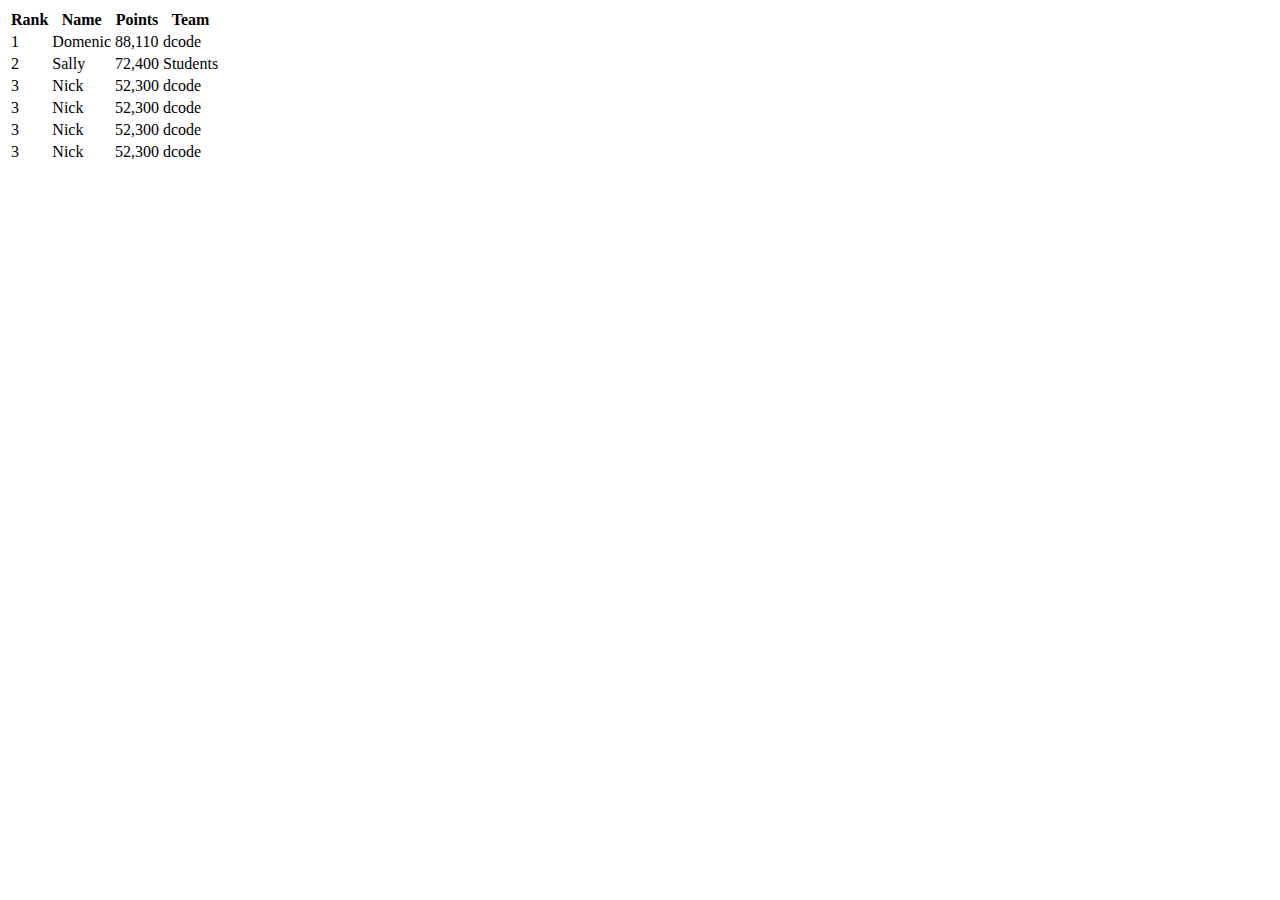
<file: templates/table.html>
<!DOCTYPE html>
<html lang="en">
<head>
    <meta charset="UTF-8">
    <meta name="viewport" content="width=device-width, initial-scale=1.0">
    <title>Document</title>
</head>
<style>

</style>
<body>
    <table class="content-table">
        <thead>
          <tr>
            <th>Rank</th>
            <th>Name</th>
            <th>Points</th>
            <th>Team</th>
          </tr>
        </thead>
        <tbody>
          <tr>
            <td>1</td>
            <td>Domenic</td>
            <td>88,110</td>
            <td>dcode</td>
          </tr>
          <tr class="active-row">
            <td>2</td>
            <td>Sally</td>
            <td>72,400</td>
            <td>Students</td>
          </tr>
          <tr>
            <td>3</td>
            <td>Nick</td>
            <td>52,300</td>
            <td>dcode</td>
          </tr>
          <tr>
            <td>3</td>
            <td>Nick</td>
            <td>52,300</td>
            <td>dcode</td>
          </tr>
          <tr>
            <td>3</td>
            <td>Nick</td>
            <td>52,300</td>
            <td>dcode</td>
          </tr>
          <tr>
            <td>3</td>
            <td>Nick</td>
            <td>52,300</td>
            <td>dcode</td>
          </tr>
        </tbody>
      </table>
</body>
</html>
</file>
<file: static/css/main.css>
* {
  font-family: sans-serif;
  /* Change your font family */
}

.mapdiv {
  padding-top: 8vh;
  padding: 8vh 4vw 0px 4vw;
  background-color: gainsboro;
}

.mapdiv a:nth-child(odd) {
  fill: black;
  stroke: rgba(252, 252, 252, 0.863);
  stroke-width: 2px;
  -webkit-transition: fill 0.3s;
  transition: fill 0.3s;
}

.mapdiv a:nth-child(even) {
  fill: black;
  stroke: rgba(252, 252, 252, 0.863);
  stroke-width: 2px;
  -webkit-transition: fill 0.3s;
  transition: fill 0.3s;
}

.mapdiv a:nth-child(3n+0) {
  fill: black;
  stroke: rgba(252, 252, 252, 0.863);
  stroke-width: 2px;
  -webkit-transition: fill 0.3s;
  transition: fill 0.3s;
}

.mapdiv path:hover {
  fill: black;
}

.cc {
  background-color: black;
}

section .content-table {
  border-collapse: collapse;
  margin: 25px 0;
  font-size: auto;
  border-radius: 5px 5px 0 0;
  overflow: hidden;
  -webkit-box-shadow: 0 0 20px rgba(0, 0, 0, 0.15);
          box-shadow: 0 0 20px rgba(0, 0, 0, 0.15);
}

section .content-table thead tr {
  /* background-color: #bb3758; */
  color: #ffffff;
  color: black;
  text-align: left;
  font-weight: bold;
}

section .content-table th,
section .content-table td {
  padding: 12px 15px;
}

section .content-table tbody tr {
  border-bottom: 1px solid #dddddd;
}

section .content-table tbody tr:nth-of-type(even) {
  background-color: #f3f3f3;
}

section .content-table tbody tr:last-of-type {
  /* border-bottom: 2px solid #b65072; */
}

section .content-table tbody tr.active-row {
  font-weight: bold;
  color: #cc5fb1;
}

section th:nth-child(2), section td:nth-child(2) {
  background-color: rgba(245, 174, 185, 0.5);
}

section th:nth-child(3), section td:nth-child(3) {
  background-color: rgba(143, 241, 151, 0.5);
}

section th:nth-child(4), section td:nth-child(4) {
  background-color: rgba(250, 238, 126, 0.5);
}
/*# sourceMappingURL=main.css.map */
</file>
